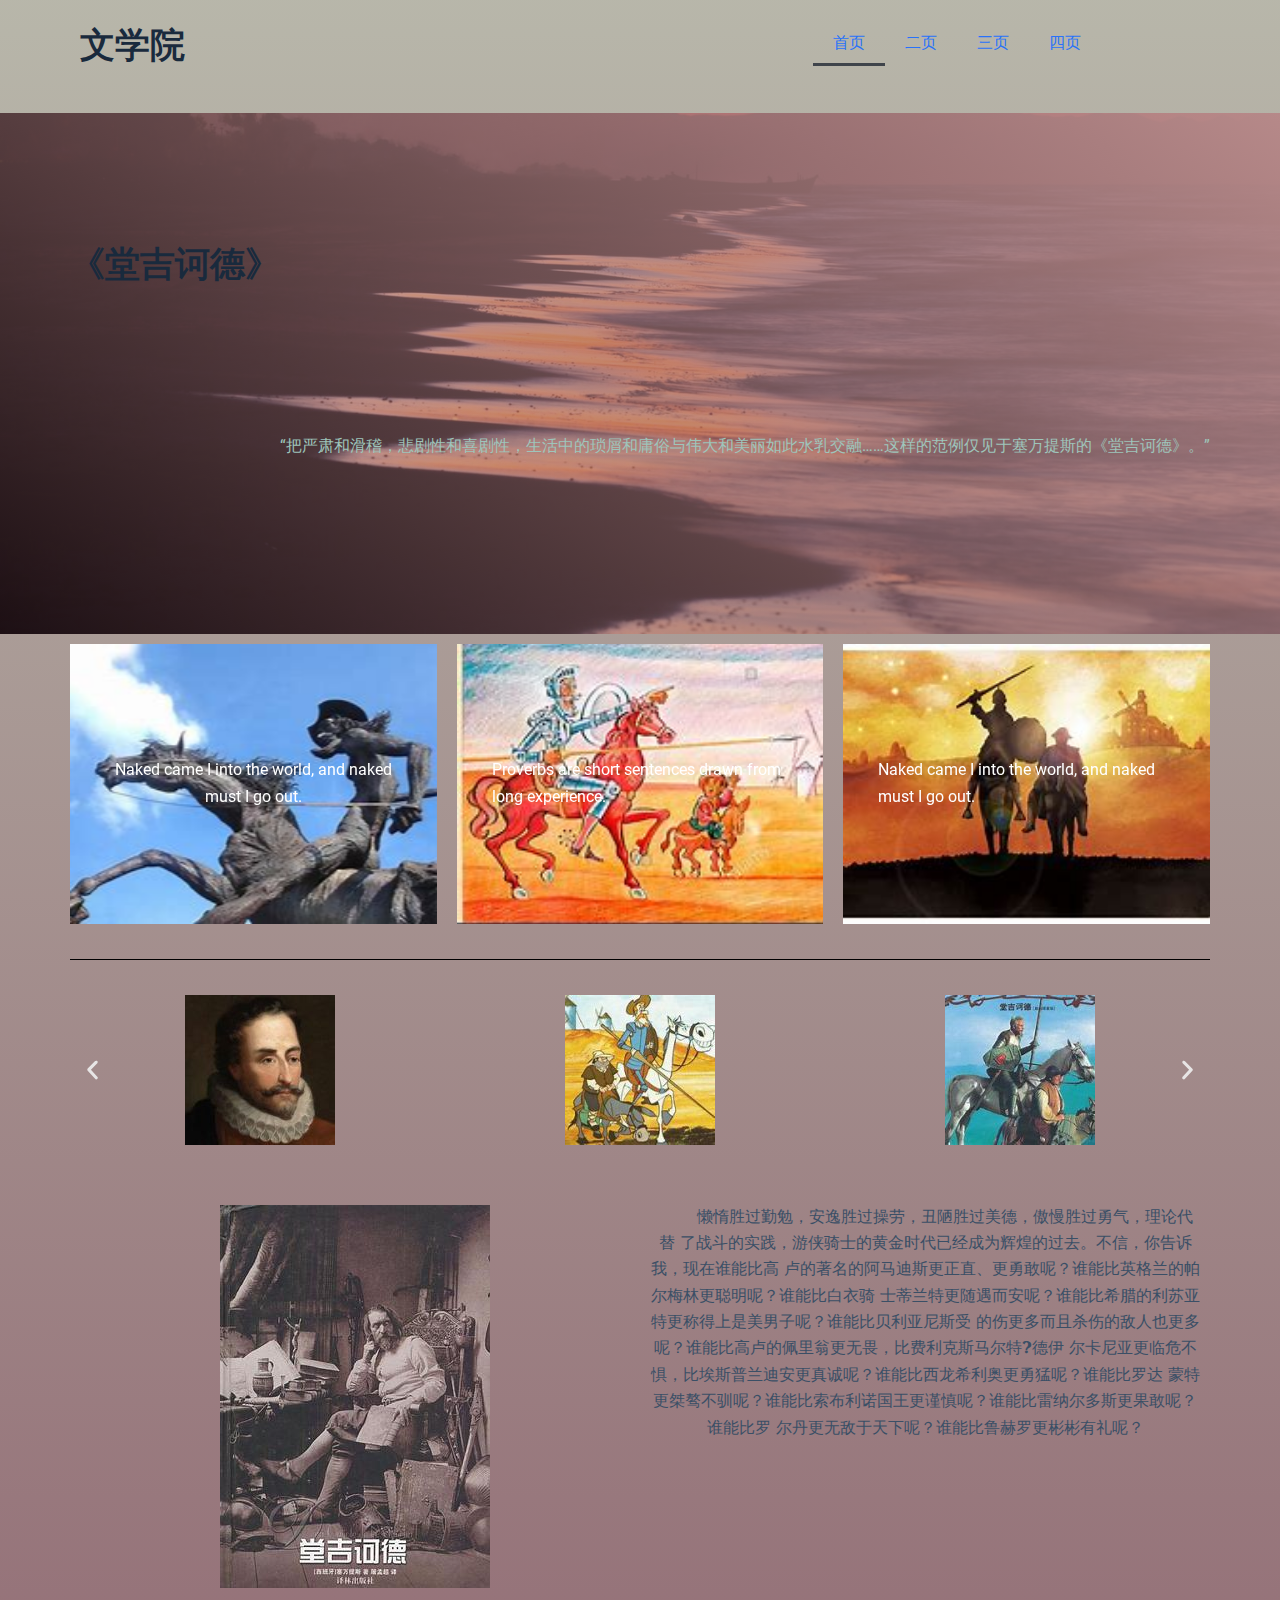
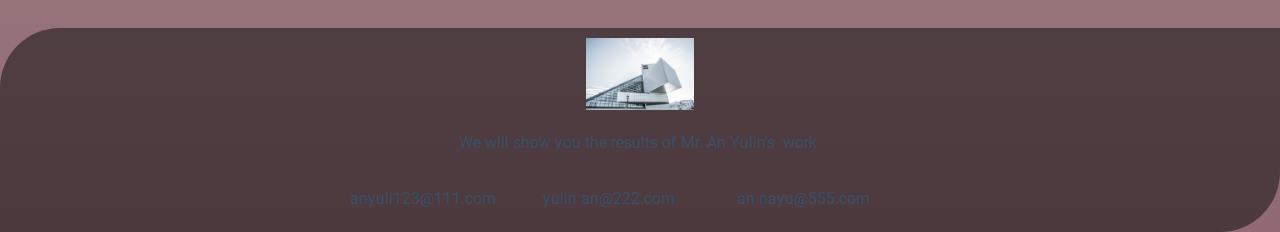
<file: index.html>
<!doctype html>
<html lang="zh-Hans">
<head>
	
	<meta charset="UTF-8">
	<meta name="viewport" content="width=device-width, initial-scale=1, maximum-scale=5, viewport-fit=cover">
	<link rel="profile" href="https://gmpg.org/xfn/11">

	<title>wordpress网站</title>
<meta name='robots' content='noindex, nofollow'>
<link rel="alternate" type="application/rss+xml" title="wordpress网站 &raquo; Feed" href="http://yy77a.github.io/wangye/feed/">
<link rel="alternate" type="application/rss+xml" title="wordpress网站 &raquo; 评论 Feed" href="http://yy77a.github.io/wangye/comments/feed/">
<link rel='stylesheet' id='blocksy-dynamic-global-css' href='static/css/global.css' media='all'>
<link rel='stylesheet' id='wp-block-library-css' href='static/css/style.min.css' media='all'>
<style id='global-styles-inline-css'>
:root{--wp--preset--aspect-ratio--square: 1;--wp--preset--aspect-ratio--4-3: 4/3;--wp--preset--aspect-ratio--3-4: 3/4;--wp--preset--aspect-ratio--3-2: 3/2;--wp--preset--aspect-ratio--2-3: 2/3;--wp--preset--aspect-ratio--16-9: 16/9;--wp--preset--aspect-ratio--9-16: 9/16;--wp--preset--color--black: #000000;--wp--preset--color--cyan-bluish-gray: #abb8c3;--wp--preset--color--white: #ffffff;--wp--preset--color--pale-pink: #f78da7;--wp--preset--color--vivid-red: #cf2e2e;--wp--preset--color--luminous-vivid-orange: #ff6900;--wp--preset--color--luminous-vivid-amber: #fcb900;--wp--preset--color--light-green-cyan: #7bdcb5;--wp--preset--color--vivid-green-cyan: #00d084;--wp--preset--color--pale-cyan-blue: #8ed1fc;--wp--preset--color--vivid-cyan-blue: #0693e3;--wp--preset--color--vivid-purple: #9b51e0;--wp--preset--color--palette-color-1: var(--theme-palette-color-1, #2872fa);--wp--preset--color--palette-color-2: var(--theme-palette-color-2, #1559ed);--wp--preset--color--palette-color-3: var(--theme-palette-color-3, #3A4F66);--wp--preset--color--palette-color-4: var(--theme-palette-color-4, #192a3d);--wp--preset--color--palette-color-5: var(--theme-palette-color-5, #e1e8ed);--wp--preset--color--palette-color-6: var(--theme-palette-color-6, #f2f5f7);--wp--preset--color--palette-color-7: var(--theme-palette-color-7, #FAFBFC);--wp--preset--color--palette-color-8: var(--theme-palette-color-8, #ffffff);--wp--preset--gradient--vivid-cyan-blue-to-vivid-purple: linear-gradient(135deg,rgba(6,147,227,1) 0%,rgb(155,81,224) 100%);--wp--preset--gradient--light-green-cyan-to-vivid-green-cyan: linear-gradient(135deg,rgb(122,220,180) 0%,rgb(0,208,130) 100%);--wp--preset--gradient--luminous-vivid-amber-to-luminous-vivid-orange: linear-gradient(135deg,rgba(252,185,0,1) 0%,rgba(255,105,0,1) 100%);--wp--preset--gradient--luminous-vivid-orange-to-vivid-red: linear-gradient(135deg,rgba(255,105,0,1) 0%,rgb(207,46,46) 100%);--wp--preset--gradient--very-light-gray-to-cyan-bluish-gray: linear-gradient(135deg,rgb(238,238,238) 0%,rgb(169,184,195) 100%);--wp--preset--gradient--cool-to-warm-spectrum: linear-gradient(135deg,rgb(74,234,220) 0%,rgb(151,120,209) 20%,rgb(207,42,186) 40%,rgb(238,44,130) 60%,rgb(251,105,98) 80%,rgb(254,248,76) 100%);--wp--preset--gradient--blush-light-purple: linear-gradient(135deg,rgb(255,206,236) 0%,rgb(152,150,240) 100%);--wp--preset--gradient--blush-bordeaux: linear-gradient(135deg,rgb(254,205,165) 0%,rgb(254,45,45) 50%,rgb(107,0,62) 100%);--wp--preset--gradient--luminous-dusk: linear-gradient(135deg,rgb(255,203,112) 0%,rgb(199,81,192) 50%,rgb(65,88,208) 100%);--wp--preset--gradient--pale-ocean: linear-gradient(135deg,rgb(255,245,203) 0%,rgb(182,227,212) 50%,rgb(51,167,181) 100%);--wp--preset--gradient--electric-grass: linear-gradient(135deg,rgb(202,248,128) 0%,rgb(113,206,126) 100%);--wp--preset--gradient--midnight: linear-gradient(135deg,rgb(2,3,129) 0%,rgb(40,116,252) 100%);--wp--preset--gradient--juicy-peach: linear-gradient(to right, #ffecd2 0%, #fcb69f 100%);--wp--preset--gradient--young-passion: linear-gradient(to right, #ff8177 0%, #ff867a 0%, #ff8c7f 21%, #f99185 52%, #cf556c 78%, #b12a5b 100%);--wp--preset--gradient--true-sunset: linear-gradient(to right, #fa709a 0%, #fee140 100%);--wp--preset--gradient--morpheus-den: linear-gradient(to top, #30cfd0 0%, #330867 100%);--wp--preset--gradient--plum-plate: linear-gradient(135deg, #667eea 0%, #764ba2 100%);--wp--preset--gradient--aqua-splash: linear-gradient(15deg, #13547a 0%, #80d0c7 100%);--wp--preset--gradient--love-kiss: linear-gradient(to top, #ff0844 0%, #ffb199 100%);--wp--preset--gradient--new-retrowave: linear-gradient(to top, #3b41c5 0%, #a981bb 49%, #ffc8a9 100%);--wp--preset--gradient--plum-bath: linear-gradient(to top, #cc208e 0%, #6713d2 100%);--wp--preset--gradient--high-flight: linear-gradient(to right, #0acffe 0%, #495aff 100%);--wp--preset--gradient--teen-party: linear-gradient(-225deg, #FF057C 0%, #8D0B93 50%, #321575 100%);--wp--preset--gradient--fabled-sunset: linear-gradient(-225deg, #231557 0%, #44107A 29%, #FF1361 67%, #FFF800 100%);--wp--preset--gradient--arielle-smile: radial-gradient(circle 248px at center, #16d9e3 0%, #30c7ec 47%, #46aef7 100%);--wp--preset--gradient--itmeo-branding: linear-gradient(180deg, #2af598 0%, #009efd 100%);--wp--preset--gradient--deep-blue: linear-gradient(to right, #6a11cb 0%, #2575fc 100%);--wp--preset--gradient--strong-bliss: linear-gradient(to right, #f78ca0 0%, #f9748f 19%, #fd868c 60%, #fe9a8b 100%);--wp--preset--gradient--sweet-period: linear-gradient(to top, #3f51b1 0%, #5a55ae 13%, #7b5fac 25%, #8f6aae 38%, #a86aa4 50%, #cc6b8e 62%, #f18271 75%, #f3a469 87%, #f7c978 100%);--wp--preset--gradient--purple-division: linear-gradient(to top, #7028e4 0%, #e5b2ca 100%);--wp--preset--gradient--cold-evening: linear-gradient(to top, #0c3483 0%, #a2b6df 100%, #6b8cce 100%, #a2b6df 100%);--wp--preset--gradient--mountain-rock: linear-gradient(to right, #868f96 0%, #596164 100%);--wp--preset--gradient--desert-hump: linear-gradient(to top, #c79081 0%, #dfa579 100%);--wp--preset--gradient--ethernal-constance: linear-gradient(to top, #09203f 0%, #537895 100%);--wp--preset--gradient--happy-memories: linear-gradient(-60deg, #ff5858 0%, #f09819 100%);--wp--preset--gradient--grown-early: linear-gradient(to top, #0ba360 0%, #3cba92 100%);--wp--preset--gradient--morning-salad: linear-gradient(-225deg, #B7F8DB 0%, #50A7C2 100%);--wp--preset--gradient--night-call: linear-gradient(-225deg, #AC32E4 0%, #7918F2 48%, #4801FF 100%);--wp--preset--gradient--mind-crawl: linear-gradient(-225deg, #473B7B 0%, #3584A7 51%, #30D2BE 100%);--wp--preset--gradient--angel-care: linear-gradient(-225deg, #FFE29F 0%, #FFA99F 48%, #FF719A 100%);--wp--preset--gradient--juicy-cake: linear-gradient(to top, #e14fad 0%, #f9d423 100%);--wp--preset--gradient--rich-metal: linear-gradient(to right, #d7d2cc 0%, #304352 100%);--wp--preset--gradient--mole-hall: linear-gradient(-20deg, #616161 0%, #9bc5c3 100%);--wp--preset--gradient--cloudy-knoxville: linear-gradient(120deg, #fdfbfb 0%, #ebedee 100%);--wp--preset--gradient--soft-grass: linear-gradient(to top, #c1dfc4 0%, #deecdd 100%);--wp--preset--gradient--saint-petersburg: linear-gradient(135deg, #f5f7fa 0%, #c3cfe2 100%);--wp--preset--gradient--everlasting-sky: linear-gradient(135deg, #fdfcfb 0%, #e2d1c3 100%);--wp--preset--gradient--kind-steel: linear-gradient(-20deg, #e9defa 0%, #fbfcdb 100%);--wp--preset--gradient--over-sun: linear-gradient(60deg, #abecd6 0%, #fbed96 100%);--wp--preset--gradient--premium-white: linear-gradient(to top, #d5d4d0 0%, #d5d4d0 1%, #eeeeec 31%, #efeeec 75%, #e9e9e7 100%);--wp--preset--gradient--clean-mirror: linear-gradient(45deg, #93a5cf 0%, #e4efe9 100%);--wp--preset--gradient--wild-apple: linear-gradient(to top, #d299c2 0%, #fef9d7 100%);--wp--preset--gradient--snow-again: linear-gradient(to top, #e6e9f0 0%, #eef1f5 100%);--wp--preset--gradient--confident-cloud: linear-gradient(to top, #dad4ec 0%, #dad4ec 1%, #f3e7e9 100%);--wp--preset--gradient--glass-water: linear-gradient(to top, #dfe9f3 0%, white 100%);--wp--preset--gradient--perfect-white: linear-gradient(-225deg, #E3FDF5 0%, #FFE6FA 100%);--wp--preset--font-size--small: 13px;--wp--preset--font-size--medium: 20px;--wp--preset--font-size--large: clamp(22px, 1.375rem + ((1vw - 3.2px) * 0.625), 30px);--wp--preset--font-size--x-large: clamp(30px, 1.875rem + ((1vw - 3.2px) * 1.563), 50px);--wp--preset--font-size--xx-large: clamp(45px, 2.813rem + ((1vw - 3.2px) * 2.734), 80px);--wp--preset--spacing--20: 0.44rem;--wp--preset--spacing--30: 0.67rem;--wp--preset--spacing--40: 1rem;--wp--preset--spacing--50: 1.5rem;--wp--preset--spacing--60: 2.25rem;--wp--preset--spacing--70: 3.38rem;--wp--preset--spacing--80: 5.06rem;--wp--preset--shadow--natural: 6px 6px 9px rgba(0, 0, 0, 0.2);--wp--preset--shadow--deep: 12px 12px 50px rgba(0, 0, 0, 0.4);--wp--preset--shadow--sharp: 6px 6px 0px rgba(0, 0, 0, 0.2);--wp--preset--shadow--outlined: 6px 6px 0px -3px rgba(255, 255, 255, 1), 6px 6px rgba(0, 0, 0, 1);--wp--preset--shadow--crisp: 6px 6px 0px rgba(0, 0, 0, 1);}:root { --wp--style--global--content-size: var(--theme-block-max-width);--wp--style--global--wide-size: var(--theme-block-wide-max-width); }:where(body) { margin: 0; }.wp-site-blocks > .alignleft { float: left; margin-right: 2em; }.wp-site-blocks > .alignright { float: right; margin-left: 2em; }.wp-site-blocks > .aligncenter { justify-content: center; margin-left: auto; margin-right: auto; }:where(.wp-site-blocks) > * { margin-block-start: var(--theme-content-spacing); margin-block-end: 0; }:where(.wp-site-blocks) > :first-child { margin-block-start: 0; }:where(.wp-site-blocks) > :last-child { margin-block-end: 0; }:root { --wp--style--block-gap: var(--theme-content-spacing); }:root :where(.is-layout-flow) > :first-child{margin-block-start: 0;}:root :where(.is-layout-flow) > :last-child{margin-block-end: 0;}:root :where(.is-layout-flow) > *{margin-block-start: var(--theme-content-spacing);margin-block-end: 0;}:root :where(.is-layout-constrained) > :first-child{margin-block-start: 0;}:root :where(.is-layout-constrained) > :last-child{margin-block-end: 0;}:root :where(.is-layout-constrained) > *{margin-block-start: var(--theme-content-spacing);margin-block-end: 0;}:root :where(.is-layout-flex){gap: var(--theme-content-spacing);}:root :where(.is-layout-grid){gap: var(--theme-content-spacing);}.is-layout-flow > .alignleft{float: left;margin-inline-start: 0;margin-inline-end: 2em;}.is-layout-flow > .alignright{float: right;margin-inline-start: 2em;margin-inline-end: 0;}.is-layout-flow > .aligncenter{margin-left: auto !important;margin-right: auto !important;}.is-layout-constrained > .alignleft{float: left;margin-inline-start: 0;margin-inline-end: 2em;}.is-layout-constrained > .alignright{float: right;margin-inline-start: 2em;margin-inline-end: 0;}.is-layout-constrained > .aligncenter{margin-left: auto !important;margin-right: auto !important;}.is-layout-constrained > :where(:not(.alignleft):not(.alignright):not(.alignfull)){max-width: var(--wp--style--global--content-size);margin-left: auto !important;margin-right: auto !important;}.is-layout-constrained > .alignwide{max-width: var(--wp--style--global--wide-size);}body .is-layout-flex{display: flex;}.is-layout-flex{flex-wrap: wrap;align-items: center;}.is-layout-flex > :is(*, div){margin: 0;}body .is-layout-grid{display: grid;}.is-layout-grid > :is(*, div){margin: 0;}body{padding-top: 0px;padding-right: 0px;padding-bottom: 0px;padding-left: 0px;}.has-black-color{color: var(--wp--preset--color--black) !important;}.has-cyan-bluish-gray-color{color: var(--wp--preset--color--cyan-bluish-gray) !important;}.has-white-color{color: var(--wp--preset--color--white) !important;}.has-pale-pink-color{color: var(--wp--preset--color--pale-pink) !important;}.has-vivid-red-color{color: var(--wp--preset--color--vivid-red) !important;}.has-luminous-vivid-orange-color{color: var(--wp--preset--color--luminous-vivid-orange) !important;}.has-luminous-vivid-amber-color{color: var(--wp--preset--color--luminous-vivid-amber) !important;}.has-light-green-cyan-color{color: var(--wp--preset--color--light-green-cyan) !important;}.has-vivid-green-cyan-color{color: var(--wp--preset--color--vivid-green-cyan) !important;}.has-pale-cyan-blue-color{color: var(--wp--preset--color--pale-cyan-blue) !important;}.has-vivid-cyan-blue-color{color: var(--wp--preset--color--vivid-cyan-blue) !important;}.has-vivid-purple-color{color: var(--wp--preset--color--vivid-purple) !important;}.has-palette-color-1-color{color: var(--wp--preset--color--palette-color-1) !important;}.has-palette-color-2-color{color: var(--wp--preset--color--palette-color-2) !important;}.has-palette-color-3-color{color: var(--wp--preset--color--palette-color-3) !important;}.has-palette-color-4-color{color: var(--wp--preset--color--palette-color-4) !important;}.has-palette-color-5-color{color: var(--wp--preset--color--palette-color-5) !important;}.has-palette-color-6-color{color: var(--wp--preset--color--palette-color-6) !important;}.has-palette-color-7-color{color: var(--wp--preset--color--palette-color-7) !important;}.has-palette-color-8-color{color: var(--wp--preset--color--palette-color-8) !important;}.has-black-background-color{background-color: var(--wp--preset--color--black) !important;}.has-cyan-bluish-gray-background-color{background-color: var(--wp--preset--color--cyan-bluish-gray) !important;}.has-white-background-color{background-color: var(--wp--preset--color--white) !important;}.has-pale-pink-background-color{background-color: var(--wp--preset--color--pale-pink) !important;}.has-vivid-red-background-color{background-color: var(--wp--preset--color--vivid-red) !important;}.has-luminous-vivid-orange-background-color{background-color: var(--wp--preset--color--luminous-vivid-orange) !important;}.has-luminous-vivid-amber-background-color{background-color: var(--wp--preset--color--luminous-vivid-amber) !important;}.has-light-green-cyan-background-color{background-color: var(--wp--preset--color--light-green-cyan) !important;}.has-vivid-green-cyan-background-color{background-color: var(--wp--preset--color--vivid-green-cyan) !important;}.has-pale-cyan-blue-background-color{background-color: var(--wp--preset--color--pale-cyan-blue) !important;}.has-vivid-cyan-blue-background-color{background-color: var(--wp--preset--color--vivid-cyan-blue) !important;}.has-vivid-purple-background-color{background-color: var(--wp--preset--color--vivid-purple) !important;}.has-palette-color-1-background-color{background-color: var(--wp--preset--color--palette-color-1) !important;}.has-palette-color-2-background-color{background-color: var(--wp--preset--color--palette-color-2) !important;}.has-palette-color-3-background-color{background-color: var(--wp--preset--color--palette-color-3) !important;}.has-palette-color-4-background-color{background-color: var(--wp--preset--color--palette-color-4) !important;}.has-palette-color-5-background-color{background-color: var(--wp--preset--color--palette-color-5) !important;}.has-palette-color-6-background-color{background-color: var(--wp--preset--color--palette-color-6) !important;}.has-palette-color-7-background-color{background-color: var(--wp--preset--color--palette-color-7) !important;}.has-palette-color-8-background-color{background-color: var(--wp--preset--color--palette-color-8) !important;}.has-black-border-color{border-color: var(--wp--preset--color--black) !important;}.has-cyan-bluish-gray-border-color{border-color: var(--wp--preset--color--cyan-bluish-gray) !important;}.has-white-border-color{border-color: var(--wp--preset--color--white) !important;}.has-pale-pink-border-color{border-color: var(--wp--preset--color--pale-pink) !important;}.has-vivid-red-border-color{border-color: var(--wp--preset--color--vivid-red) !important;}.has-luminous-vivid-orange-border-color{border-color: var(--wp--preset--color--luminous-vivid-orange) !important;}.has-luminous-vivid-amber-border-color{border-color: var(--wp--preset--color--luminous-vivid-amber) !important;}.has-light-green-cyan-border-color{border-color: var(--wp--preset--color--light-green-cyan) !important;}.has-vivid-green-cyan-border-color{border-color: var(--wp--preset--color--vivid-green-cyan) !important;}.has-pale-cyan-blue-border-color{border-color: var(--wp--preset--color--pale-cyan-blue) !important;}.has-vivid-cyan-blue-border-color{border-color: var(--wp--preset--color--vivid-cyan-blue) !important;}.has-vivid-purple-border-color{border-color: var(--wp--preset--color--vivid-purple) !important;}.has-palette-color-1-border-color{border-color: var(--wp--preset--color--palette-color-1) !important;}.has-palette-color-2-border-color{border-color: var(--wp--preset--color--palette-color-2) !important;}.has-palette-color-3-border-color{border-color: var(--wp--preset--color--palette-color-3) !important;}.has-palette-color-4-border-color{border-color: var(--wp--preset--color--palette-color-4) !important;}.has-palette-color-5-border-color{border-color: var(--wp--preset--color--palette-color-5) !important;}.has-palette-color-6-border-color{border-color: var(--wp--preset--color--palette-color-6) !important;}.has-palette-color-7-border-color{border-color: var(--wp--preset--color--palette-color-7) !important;}.has-palette-color-8-border-color{border-color: var(--wp--preset--color--palette-color-8) !important;}.has-vivid-cyan-blue-to-vivid-purple-gradient-background{background: var(--wp--preset--gradient--vivid-cyan-blue-to-vivid-purple) !important;}.has-light-green-cyan-to-vivid-green-cyan-gradient-background{background: var(--wp--preset--gradient--light-green-cyan-to-vivid-green-cyan) !important;}.has-luminous-vivid-amber-to-luminous-vivid-orange-gradient-background{background: var(--wp--preset--gradient--luminous-vivid-amber-to-luminous-vivid-orange) !important;}.has-luminous-vivid-orange-to-vivid-red-gradient-background{background: var(--wp--preset--gradient--luminous-vivid-orange-to-vivid-red) !important;}.has-very-light-gray-to-cyan-bluish-gray-gradient-background{background: var(--wp--preset--gradient--very-light-gray-to-cyan-bluish-gray) !important;}.has-cool-to-warm-spectrum-gradient-background{background: var(--wp--preset--gradient--cool-to-warm-spectrum) !important;}.has-blush-light-purple-gradient-background{background: var(--wp--preset--gradient--blush-light-purple) !important;}.has-blush-bordeaux-gradient-background{background: var(--wp--preset--gradient--blush-bordeaux) !important;}.has-luminous-dusk-gradient-background{background: var(--wp--preset--gradient--luminous-dusk) !important;}.has-pale-ocean-gradient-background{background: var(--wp--preset--gradient--pale-ocean) !important;}.has-electric-grass-gradient-background{background: var(--wp--preset--gradient--electric-grass) !important;}.has-midnight-gradient-background{background: var(--wp--preset--gradient--midnight) !important;}.has-juicy-peach-gradient-background{background: var(--wp--preset--gradient--juicy-peach) !important;}.has-young-passion-gradient-background{background: var(--wp--preset--gradient--young-passion) !important;}.has-true-sunset-gradient-background{background: var(--wp--preset--gradient--true-sunset) !important;}.has-morpheus-den-gradient-background{background: var(--wp--preset--gradient--morpheus-den) !important;}.has-plum-plate-gradient-background{background: var(--wp--preset--gradient--plum-plate) !important;}.has-aqua-splash-gradient-background{background: var(--wp--preset--gradient--aqua-splash) !important;}.has-love-kiss-gradient-background{background: var(--wp--preset--gradient--love-kiss) !important;}.has-new-retrowave-gradient-background{background: var(--wp--preset--gradient--new-retrowave) !important;}.has-plum-bath-gradient-background{background: var(--wp--preset--gradient--plum-bath) !important;}.has-high-flight-gradient-background{background: var(--wp--preset--gradient--high-flight) !important;}.has-teen-party-gradient-background{background: var(--wp--preset--gradient--teen-party) !important;}.has-fabled-sunset-gradient-background{background: var(--wp--preset--gradient--fabled-sunset) !important;}.has-arielle-smile-gradient-background{background: var(--wp--preset--gradient--arielle-smile) !important;}.has-itmeo-branding-gradient-background{background: var(--wp--preset--gradient--itmeo-branding) !important;}.has-deep-blue-gradient-background{background: var(--wp--preset--gradient--deep-blue) !important;}.has-strong-bliss-gradient-background{background: var(--wp--preset--gradient--strong-bliss) !important;}.has-sweet-period-gradient-background{background: var(--wp--preset--gradient--sweet-period) !important;}.has-purple-division-gradient-background{background: var(--wp--preset--gradient--purple-division) !important;}.has-cold-evening-gradient-background{background: var(--wp--preset--gradient--cold-evening) !important;}.has-mountain-rock-gradient-background{background: var(--wp--preset--gradient--mountain-rock) !important;}.has-desert-hump-gradient-background{background: var(--wp--preset--gradient--desert-hump) !important;}.has-ethernal-constance-gradient-background{background: var(--wp--preset--gradient--ethernal-constance) !important;}.has-happy-memories-gradient-background{background: var(--wp--preset--gradient--happy-memories) !important;}.has-grown-early-gradient-background{background: var(--wp--preset--gradient--grown-early) !important;}.has-morning-salad-gradient-background{background: var(--wp--preset--gradient--morning-salad) !important;}.has-night-call-gradient-background{background: var(--wp--preset--gradient--night-call) !important;}.has-mind-crawl-gradient-background{background: var(--wp--preset--gradient--mind-crawl) !important;}.has-angel-care-gradient-background{background: var(--wp--preset--gradient--angel-care) !important;}.has-juicy-cake-gradient-background{background: var(--wp--preset--gradient--juicy-cake) !important;}.has-rich-metal-gradient-background{background: var(--wp--preset--gradient--rich-metal) !important;}.has-mole-hall-gradient-background{background: var(--wp--preset--gradient--mole-hall) !important;}.has-cloudy-knoxville-gradient-background{background: var(--wp--preset--gradient--cloudy-knoxville) !important;}.has-soft-grass-gradient-background{background: var(--wp--preset--gradient--soft-grass) !important;}.has-saint-petersburg-gradient-background{background: var(--wp--preset--gradient--saint-petersburg) !important;}.has-everlasting-sky-gradient-background{background: var(--wp--preset--gradient--everlasting-sky) !important;}.has-kind-steel-gradient-background{background: var(--wp--preset--gradient--kind-steel) !important;}.has-over-sun-gradient-background{background: var(--wp--preset--gradient--over-sun) !important;}.has-premium-white-gradient-background{background: var(--wp--preset--gradient--premium-white) !important;}.has-clean-mirror-gradient-background{background: var(--wp--preset--gradient--clean-mirror) !important;}.has-wild-apple-gradient-background{background: var(--wp--preset--gradient--wild-apple) !important;}.has-snow-again-gradient-background{background: var(--wp--preset--gradient--snow-again) !important;}.has-confident-cloud-gradient-background{background: var(--wp--preset--gradient--confident-cloud) !important;}.has-glass-water-gradient-background{background: var(--wp--preset--gradient--glass-water) !important;}.has-perfect-white-gradient-background{background: var(--wp--preset--gradient--perfect-white) !important;}.has-small-font-size{font-size: var(--wp--preset--font-size--small) !important;}.has-medium-font-size{font-size: var(--wp--preset--font-size--medium) !important;}.has-large-font-size{font-size: var(--wp--preset--font-size--large) !important;}.has-x-large-font-size{font-size: var(--wp--preset--font-size--x-large) !important;}.has-xx-large-font-size{font-size: var(--wp--preset--font-size--xx-large) !important;}
:root :where(.wp-block-pullquote){font-size: clamp(0.984em, 0.984rem + ((1vw - 0.2em) * 0.645), 1.5em);line-height: 1.6;}
</style>
<link rel='stylesheet' id='elementor-frontend-css' href='static/css/frontend.min-3.24.7.css' media='all'>
<link rel='stylesheet' id='widget-text-editor-css' href='static/css/widget-text-editor.min.css' media='all'>
<link rel='stylesheet' id='widget-nav-menu-css' href='static/css/widget-nav-menu.min.css' media='all'>
<link rel='stylesheet' id='widget-image-css' href='static/css/widget-image.min.css' media='all'>
<link rel='stylesheet' id='swiper-css' href='static/css/swiper.min.css' media='all'>
<link rel='stylesheet' id='e-swiper-css' href='static/css/e-swiper.min.css' media='all'>
<link rel='stylesheet' id='elementor-post-17-css' href='static/css/post-17.css' media='all'>
<link rel='stylesheet' id='elementor-pro-css' href='static/css/frontend.min-3.24.4.css' media='all'>
<link rel='stylesheet' id='widget-heading-css' href='static/css/widget-heading.min.css' media='all'>
<link rel='stylesheet' id='widget-call-to-action-css' href='static/css/widget-call-to-action.min.css' media='all'>
<link rel='stylesheet' id='widget-divider-css' href='static/css/widget-divider.min.css' media='all'>
<link rel='stylesheet' id='widget-image-carousel-css' href='static/css/widget-image-carousel.min.css' media='all'>
<link rel='stylesheet' id='elementor-post-109-css' href='static/css/post-109.css' media='all'>
<link rel='stylesheet' id='elementor-post-132-css' href='static/css/post-132.css' media='all'>
<link rel='stylesheet' id='elementor-post-86-css' href='static/css/post-86.css' media='all'>
<link rel='stylesheet' id='ct-main-styles-css' href='static/css/main.min.css' media='all'>
<link rel='stylesheet' id='ct-page-title-styles-css' href='static/css/page-title.min.css' media='all'>
<link rel='stylesheet' id='ct-elementor-styles-css' href='static/css/elementor-frontend.min.css' media='all'>
<link rel='stylesheet' id='google-fonts-1-css' href='static/css/[base64].css.css' media='all'>
<link rel="preconnect" href="https://fonts.gstatic.com/" crossorigin><script src="static/js/jquery.min.js" id="jquery-core-js"></script>
<script src="static/js/jquery-migrate.min.js" id="jquery-migrate-js"></script>
<link rel="https://api.w.org/" href="http://yy77a.github.io/wangye/wp-json/"><link rel="alternate" title="JSON" type="application/json" href="http://yy77a.github.io/wangye/wp-json/wp/v2/pages/109"><link rel="EditURI" type="application/rsd+xml" title="RSD" href="http://yy77a.github.io/wangye/xmlrpc.php?rsd">
<meta name="generator" content="WordPress 6.6.2">
<link rel="canonical" href="http://yy77a.github.io/wangye/">
<link rel='shortlink' href='http://yy77a.github.io/wangye/'>
<link rel="alternate" title="oEmbed (JSON)" type="application/json+oembed" href="http://yy77a.github.io/wangye/wp-json/oembed/1.0/embed?url=http%3A%2F%2Fyy77a.github.io/wangye%2F">
<link rel="alternate" title="oEmbed (XML)" type="text/xml+oembed" href="http://yy77a.github.io/wangye/wp-json/oembed/1.0/embed?url=http%3A%2F%2Fyy77a.github.io/wangye%2F&#038;format=xml">
<noscript><link rel='stylesheet' href='static/css/no-scripts.min.css' type='text/css'></noscript>
<meta name="generator" content="Elementor 3.24.7; features: e_font_icon_svg, additional_custom_breakpoints, e_optimized_control_loading, e_element_cache; settings: css_print_method-external, google_font-enabled, font_display-swap">
			<style>
				.e-con.e-parent:nth-of-type(n+4):not(.e-lazyloaded):not(.e-no-lazyload),
				.e-con.e-parent:nth-of-type(n+4):not(.e-lazyloaded):not(.e-no-lazyload) * {
					background-image: none !important;
				}
				@media screen and (max-height: 1024px) {
					.e-con.e-parent:nth-of-type(n+3):not(.e-lazyloaded):not(.e-no-lazyload),
					.e-con.e-parent:nth-of-type(n+3):not(.e-lazyloaded):not(.e-no-lazyload) * {
						background-image: none !important;
					}
				}
				@media screen and (max-height: 640px) {
					.e-con.e-parent:nth-of-type(n+2):not(.e-lazyloaded):not(.e-no-lazyload),
					.e-con.e-parent:nth-of-type(n+2):not(.e-lazyloaded):not(.e-no-lazyload) * {
						background-image: none !important;
					}
				}
			</style>
				</head>


<body class="home page-template page-template-elementor_header_footer page page-id-109 wp-custom-logo wp-embed-responsive elementor-default elementor-template-full-width elementor-kit-17 elementor-page elementor-page-109" data-link="type-2" data-prefix="single_page" data-footer="type-1" itemscope="itemscope" itemtype="https://schema.org/WebPage">

<a class="skip-link show-on-focus" href="#main">
	跳过内容</a>


<div id="main-container">
			<div data-elementor-type="header" data-elementor-id="132" class="elementor elementor-132 elementor-location-header" data-elementor-post-type="elementor_library">
			<div class="elementor-element elementor-element-0536925 e-flex e-con-boxed e-con e-parent" data-id="0536925" data-element_type="container">
					<div class="e-con-inner">
		<div class="elementor-element elementor-element-7b298ad e-con-full e-flex e-con e-child" data-id="7b298ad" data-element_type="container">
				<div class="elementor-element elementor-element-64375f7 elementor-widget__width-initial elementor-widget elementor-widget-text-editor" data-id="64375f7" data-element_type="widget" data-widget_type="text-editor.default">
				<div class="elementor-widget-container">
							<h2><strong>文学院</strong></h2>						</div>
				</div>
				</div>
		<div class="elementor-element elementor-element-7e41140 e-con-full e-flex e-con e-child" data-id="7e41140" data-element_type="container">
				<div class="elementor-element elementor-element-bb8ea39 elementor-nav-menu--dropdown-tablet elementor-nav-menu__text-align-aside elementor-nav-menu--toggle elementor-nav-menu--burger elementor-widget elementor-widget-nav-menu" data-id="bb8ea39" data-element_type="widget" data-settings="{&quot;layout&quot;:&quot;horizontal&quot;,&quot;submenu_icon&quot;:{&quot;value&quot;:&quot;&lt;svg class=\&quot;e-font-icon-svg e-fas-caret-down\&quot; viewBox=\&quot;0 0 320 512\&quot; xmlns=\&quot;http:\/\/www.w3.org\/2000\/svg\&quot;&gt;&lt;path d=\&quot;M31.3 192h257.3c17.8 0 26.7 21.5 14.1 34.1L174.1 354.8c-7.8 7.8-20.5 7.8-28.3 0L17.2 226.1C4.6 213.5 13.5 192 31.3 192z\&quot;&gt;&lt;\/path&gt;&lt;\/svg&gt;&quot;,&quot;library&quot;:&quot;fa-solid&quot;},&quot;toggle&quot;:&quot;burger&quot;}" data-widget_type="nav-menu.default">
				<div class="elementor-widget-container">
						<nav aria-label="Menu" class="elementor-nav-menu--main elementor-nav-menu__container elementor-nav-menu--layout-horizontal e--pointer-underline e--animation-fade">
				<ul id="menu-1-bb8ea39" class="elementor-nav-menu"><li class="menu-item menu-item-type-post_type menu-item-object-page menu-item-home current-menu-item page_item page-item-109 current_page_item menu-item-149"><a href="" aria-current="page" class="elementor-item elementor-item-active">首页</a></li>
<li class="menu-item menu-item-type-post_type menu-item-object-page menu-item-130"><a href="二页.html" class="elementor-item">二页</a></li>
<li class="menu-item menu-item-type-post_type menu-item-object-page menu-item-129"><a href="三页.html" class="elementor-item">三页</a></li>
<li class="menu-item menu-item-type-post_type menu-item-object-page menu-item-295"><a href="四页.html" class="elementor-item">四页</a></li>
</ul>			</nav>
					<div class="elementor-menu-toggle" role="button" tabindex="0" aria-label="Menu Toggle" aria-expanded="false">
			<svg aria-hidden="true" role="presentation" class="elementor-menu-toggle__icon--open e-font-icon-svg e-eicon-menu-bar" viewbox="0 0 1000 1000" xmlns="http://www.w3.org/2000/svg"><path d="M104 333H896C929 333 958 304 958 271S929 208 896 208H104C71 208 42 237 42 271S71 333 104 333ZM104 583H896C929 583 958 554 958 521S929 458 896 458H104C71 458 42 487 42 521S71 583 104 583ZM104 833H896C929 833 958 804 958 771S929 708 896 708H104C71 708 42 737 42 771S71 833 104 833Z"></path></svg><svg aria-hidden="true" role="presentation" class="elementor-menu-toggle__icon--close e-font-icon-svg e-eicon-close" viewbox="0 0 1000 1000" xmlns="http://www.w3.org/2000/svg"><path d="M742 167L500 408 258 167C246 154 233 150 217 150 196 150 179 158 167 167 154 179 150 196 150 212 150 229 154 242 171 254L408 500 167 742C138 771 138 800 167 829 196 858 225 858 254 829L496 587 738 829C750 842 767 846 783 846 800 846 817 842 829 829 842 817 846 804 846 783 846 767 842 750 829 737L588 500 833 258C863 229 863 200 833 171 804 137 775 137 742 167Z"></path></svg>			<span class="elementor-screen-only">Menu</span>
		</div>
					<nav class="elementor-nav-menu--dropdown elementor-nav-menu__container" aria-hidden="true">
				<ul id="menu-2-bb8ea39" class="elementor-nav-menu"><li class="menu-item menu-item-type-post_type menu-item-object-page menu-item-home current-menu-item page_item page-item-109 current_page_item menu-item-149"><a href="" aria-current="page" class="elementor-item elementor-item-active" tabindex="-1">首页</a></li>
<li class="menu-item menu-item-type-post_type menu-item-object-page menu-item-130"><a href="二页.html" class="elementor-item" tabindex="-1">二页</a></li>
<li class="menu-item menu-item-type-post_type menu-item-object-page menu-item-129"><a href="三页.html" class="elementor-item" tabindex="-1">三页</a></li>
<li class="menu-item menu-item-type-post_type menu-item-object-page menu-item-295"><a href="四页.html" class="elementor-item" tabindex="-1">四页</a></li>
</ul>			</nav>
				</div>
				</div>
				</div>
					</div>
				</div>
		<div class="elementor-element elementor-element-831c58b e-flex e-con-boxed e-con e-parent" data-id="831c58b" data-element_type="container">
					<div class="e-con-inner">
					</div>
				</div>
				</div>
		
	<main id="main" class="site-main hfeed">

				<div data-elementor-type="wp-page" data-elementor-id="109" class="elementor elementor-109" data-elementor-post-type="page">
				<div class="elementor-element elementor-element-64cd72f e-flex e-con-boxed e-con e-parent" data-id="64cd72f" data-element_type="container" data-settings="{&quot;background_background&quot;:&quot;classic&quot;}">
					<div class="e-con-inner">
				<div class="elementor-element elementor-element-28f7d6c elementor-widget elementor-widget-heading" data-id="28f7d6c" data-element_type="widget" data-widget_type="heading.default">
				<div class="elementor-widget-container">
			<h2 class="elementor-heading-title elementor-size-default">《堂吉诃德》</h2>		</div>
				</div>
				<div class="elementor-element elementor-element-dca554a elementor-widget__width-initial elementor-widget elementor-widget-heading" data-id="dca554a" data-element_type="widget" data-widget_type="heading.default">
				<div class="elementor-widget-container">
			<div class="elementor-heading-title elementor-size-default">“把严肃和滑稽，悲剧性和喜剧性，生活中的琐屑和庸俗与伟大和美丽如此水乳交融……这样的范例仅见于塞万提斯的《堂吉诃德》。”</div>		</div>
				</div>
					</div>
				</div>
		<div class="elementor-element elementor-element-0ad6df4 e-grid e-con-boxed e-con e-parent" data-id="0ad6df4" data-element_type="container">
					<div class="e-con-inner">
				<div class="elementor-element elementor-element-697d27d elementor-cta--skin-cover elementor-animated-content elementor-bg-transform elementor-bg-transform-zoom-in elementor-widget elementor-widget-call-to-action" data-id="697d27d" data-element_type="widget" data-widget_type="call-to-action.default">
				<div class="elementor-widget-container">
					<div class="elementor-cta">
					<div class="elementor-cta__bg-wrapper">
				<div class="elementor-cta__bg elementor-bg" style="background-image: url(static/image/OIP-C-4.jpg);" role="img" aria-label="OIP-C (4)"></div>
				<div class="elementor-cta__bg-overlay"></div>
			</div>
							<div class="elementor-cta__content">
				
				
									<div class="elementor-cta__description elementor-cta__content-item elementor-content-item elementor-animated-item--grow">
						Naked came I into the world, and naked must I go out.					</div>
				
							</div>
						</div>
				</div>
				</div>
				<div class="elementor-element elementor-element-5c2f3f0 elementor-cta--skin-cover elementor-animated-content elementor-bg-transform elementor-bg-transform-zoom-in elementor-widget elementor-widget-call-to-action" data-id="5c2f3f0" data-element_type="widget" data-widget_type="call-to-action.default">
				<div class="elementor-widget-container">
					<div class="elementor-cta">
					<div class="elementor-cta__bg-wrapper">
				<div class="elementor-cta__bg elementor-bg" style="background-image: url(static/image/下载.jpg);" role="img" aria-label="下载"></div>
				<div class="elementor-cta__bg-overlay"></div>
			</div>
							<div class="elementor-cta__content">
				
				
									<div class="elementor-cta__description elementor-cta__content-item elementor-content-item elementor-animated-item--grow">
						Proverbs are short sentences drawn from long experience.					</div>
				
							</div>
						</div>
				</div>
				</div>
				<div class="elementor-element elementor-element-fa71d2a elementor-cta--skin-cover elementor-animated-content elementor-bg-transform elementor-bg-transform-zoom-in elementor-widget elementor-widget-call-to-action" data-id="fa71d2a" data-element_type="widget" data-widget_type="call-to-action.default">
				<div class="elementor-widget-container">
					<div class="elementor-cta">
					<div class="elementor-cta__bg-wrapper">
				<div class="elementor-cta__bg elementor-bg" style="background-image: url(static/image/OIP-C-2.jpg);" role="img" aria-label="OIP-C (2)"></div>
				<div class="elementor-cta__bg-overlay"></div>
			</div>
							<div class="elementor-cta__content">
				
				
									<div class="elementor-cta__description elementor-cta__content-item elementor-content-item elementor-animated-item--grow">
						Naked came I into the world, and naked must I go out.					</div>
				
							</div>
						</div>
				</div>
				</div>
					</div>
				</div>
		<div class="elementor-element elementor-element-81aa1ed e-flex e-con-boxed e-con e-parent" data-id="81aa1ed" data-element_type="container">
					<div class="e-con-inner">
				<div class="elementor-element elementor-element-97a5535 elementor-widget-divider--view-line elementor-widget elementor-widget-divider" data-id="97a5535" data-element_type="widget" data-widget_type="divider.default">
				<div class="elementor-widget-container">
					<div class="elementor-divider">
			<span class="elementor-divider-separator">
						</span>
		</div>
				</div>
				</div>
					</div>
				</div>
		<div class="elementor-element elementor-element-25e2d66 e-flex e-con-boxed e-con e-parent" data-id="25e2d66" data-element_type="container">
					<div class="e-con-inner">
				<div class="elementor-element elementor-element-a67c130 elementor-arrows-position-inside elementor-pagination-position-outside elementor-widget elementor-widget-image-carousel" data-id="a67c130" data-element_type="widget" data-settings="{&quot;navigation&quot;:&quot;both&quot;,&quot;autoplay&quot;:&quot;yes&quot;,&quot;pause_on_hover&quot;:&quot;yes&quot;,&quot;pause_on_interaction&quot;:&quot;yes&quot;,&quot;autoplay_speed&quot;:5000,&quot;infinite&quot;:&quot;yes&quot;,&quot;speed&quot;:500}" data-widget_type="image-carousel.default">
				<div class="elementor-widget-container">
					<div class="elementor-image-carousel-wrapper swiper" dir="ltr">
			<div class="elementor-image-carousel swiper-wrapper" aria-live="off">
								<div class="swiper-slide" role="group" aria-roledescription="slide" aria-label="1 / 6"><figure class="swiper-slide-inner"><img decoding="async" class="swiper-slide-image" src="static/picture/OIP-C-7-150x150.jpg" alt="OIP-C (7)"></figure></div><div class="swiper-slide" role="group" aria-roledescription="slide" aria-label="2 / 6"><figure class="swiper-slide-inner"><img decoding="async" class="swiper-slide-image" src="static/picture/OIP-C-6-150x150.jpg" alt="OIP-C (6)"></figure></div><div class="swiper-slide" role="group" aria-roledescription="slide" aria-label="3 / 6"><figure class="swiper-slide-inner"><img decoding="async" class="swiper-slide-image" src="static/picture/OIP-C-5-150x150.jpg" alt="OIP-C (5)"></figure></div><div class="swiper-slide" role="group" aria-roledescription="slide" aria-label="4 / 6"><figure class="swiper-slide-inner"><img decoding="async" class="swiper-slide-image" src="static/picture/OIP-C-8-150x150.jpg" alt="OIP-C (8)"></figure></div><div class="swiper-slide" role="group" aria-roledescription="slide" aria-label="5 / 6"><figure class="swiper-slide-inner"><img decoding="async" class="swiper-slide-image" src="static/picture/下载-2-150x150.jpg" alt="下载 (2)"></figure></div><div class="swiper-slide" role="group" aria-roledescription="slide" aria-label="6 / 6"><figure class="swiper-slide-inner"><img decoding="async" class="swiper-slide-image" src="static/picture/下载-1-150x150.jpg" alt="下载 (1)"></figure></div>			</div>
												<div class="elementor-swiper-button elementor-swiper-button-prev" role="button" tabindex="0">
						<svg aria-hidden="true" class="e-font-icon-svg e-eicon-chevron-left" viewbox="0 0 1000 1000" xmlns="http://www.w3.org/2000/svg"><path d="M646 125C629 125 613 133 604 142L308 442C296 454 292 471 292 487 292 504 296 521 308 533L604 854C617 867 629 875 646 875 663 875 679 871 692 858 704 846 713 829 713 812 713 796 708 779 692 767L438 487 692 225C700 217 708 204 708 187 708 171 704 154 692 142 675 129 663 125 646 125Z"></path></svg>					</div>
					<div class="elementor-swiper-button elementor-swiper-button-next" role="button" tabindex="0">
						<svg aria-hidden="true" class="e-font-icon-svg e-eicon-chevron-right" viewbox="0 0 1000 1000" xmlns="http://www.w3.org/2000/svg"><path d="M696 533C708 521 713 504 713 487 713 471 708 454 696 446L400 146C388 133 375 125 354 125 338 125 325 129 313 142 300 154 292 171 292 187 292 204 296 221 308 233L563 492 304 771C292 783 288 800 288 817 288 833 296 850 308 863 321 871 338 875 354 875 371 875 388 867 400 854L696 533Z"></path></svg>					</div>
				
									<div class="swiper-pagination"></div>
									</div>
				</div>
				</div>
					</div>
				</div>
		<div class="elementor-element elementor-element-eda26a0 e-flex e-con-boxed e-con e-parent" data-id="eda26a0" data-element_type="container">
					<div class="e-con-inner">
		<div class="elementor-element elementor-element-f932b53 e-con-full e-flex e-con e-child" data-id="f932b53" data-element_type="container">
				<div class="elementor-element elementor-element-eb8ae3b elementor-widget elementor-widget-image" data-id="eb8ae3b" data-element_type="widget" data-widget_type="image.default">
				<div class="elementor-widget-container">
													<img fetchpriority="high" decoding="async" width="270" height="383" src="static/picture/s1082449.jpg" class="attachment-large size-large wp-image-227" alt="" srcset="static/picture/s1082449.jpg 270w, static/picture/s1082449.jpg 211w" sizes="(max-width: 270px) 100vw, 270px">													</div>
				</div>
				</div>
		<div class="elementor-element elementor-element-02a1122 e-con-full e-flex e-con e-child" data-id="02a1122" data-element_type="container">
				<div class="elementor-element elementor-element-902f41a elementor-widget elementor-widget-text-editor" data-id="902f41a" data-element_type="widget" data-widget_type="text-editor.default">
				<div class="elementor-widget-container">
							<p>        懒惰胜过勤勉，安逸胜过操劳，丑陋胜过美德，傲慢胜过勇气，理论代替 了战斗的实践，游侠骑士的黄金时代已经成为辉煌的过去。不信，你告诉我，现在谁能比高 卢的著名的阿马迪斯更正直、更勇敢呢？谁能比英格兰的帕尔梅林更聪明呢？谁能比白衣骑 士蒂兰特更随遇而安呢？谁能比希腊的利苏亚特更称得上是美男子呢？谁能比贝利亚尼斯受 的伤更多而且杀伤的敌人也更多呢？谁能比高卢的佩里翁更无畏，比费利克斯马尔特?德伊 尔卡尼亚更临危不惧，比埃斯普兰迪安更真诚呢？谁能比西龙希利奥更勇猛呢？谁能比罗达 蒙特更桀骜不驯呢？谁能比索布利诺国王更谨慎呢？谁能比雷纳尔多斯更果敢呢？谁能比罗 尔丹更无敌于天下呢？谁能比鲁赫罗更彬彬有礼呢？</p>						</div>
				</div>
				</div>
					</div>
				</div>
		<div class="elementor-element elementor-element-bd98931 e-flex e-con-boxed e-con e-parent" data-id="bd98931" data-element_type="container">
					<div class="e-con-inner">
					</div>
				</div>
				</div>
			</main>

			<div data-elementor-type="footer" data-elementor-id="86" class="elementor elementor-86 elementor-location-footer" data-elementor-post-type="elementor_library">
			<div class="elementor-element elementor-element-5c08eac e-flex e-con-boxed e-con e-parent" data-id="5c08eac" data-element_type="container">
					<div class="e-con-inner">
				<div class="elementor-element elementor-element-41c0424 elementor-widget elementor-widget-image" data-id="41c0424" data-element_type="widget" data-widget_type="image.default">
				<div class="elementor-widget-container">
													<img width="1024" height="683" src="static/picture/QdAAasrZhdk-1024x683.jpg" class="attachment-large size-large wp-image-38" alt="" srcset="static/picture/QdAAasrZhdk-1024x683.jpg 1024w, static/picture/QdAAasrZhdk-1024x683.jpg 300w, static/picture/QdAAasrZhdk-1024x683.jpg 768w, static/picture/QdAAasrZhdk-1024x683.jpg 1440w" sizes="(max-width: 1024px) 100vw, 1024px">													</div>
				</div>
				<div class="elementor-element elementor-element-21c1d18 elementor-widget elementor-widget-text-editor" data-id="21c1d18" data-element_type="widget" data-widget_type="text-editor.default">
				<div class="elementor-widget-container">
							<p>We will show you the results of Mr. An Yulin&#8217;s  work </p>						</div>
				</div>
		<div class="elementor-element elementor-element-b38a92d e-grid e-con-full e-con e-child" data-id="b38a92d" data-element_type="container">
				<div class="elementor-element elementor-element-54f279f elementor-widget elementor-widget-text-editor" data-id="54f279f" data-element_type="widget" data-widget_type="text-editor.default">
				<div class="elementor-widget-container">
							<p>anyuli123@111.com</p>						</div>
				</div>
				<div class="elementor-element elementor-element-74047a9 elementor-widget elementor-widget-text-editor" data-id="74047a9" data-element_type="widget" data-widget_type="text-editor.default">
				<div class="elementor-widget-container">
							<p>yulin an@222.com</p>						</div>
				</div>
				<div class="elementor-element elementor-element-a4f53ff elementor-widget elementor-widget-text-editor" data-id="a4f53ff" data-element_type="widget" data-widget_type="text-editor.default">
				<div class="elementor-widget-container">
							<p>an nayu@555.com</p>						</div>
				</div>
				</div>
					</div>
				</div>
				</div>
		</div>

			<script type='text/javascript'>
				const lazyloadRunObserver = () => {
					const lazyloadBackgrounds = document.querySelectorAll( `.e-con.e-parent:not(.e-lazyloaded)` );
					const lazyloadBackgroundObserver = new IntersectionObserver( ( entries ) => {
						entries.forEach( ( entry ) => {
							if ( entry.isIntersecting ) {
								let lazyloadBackground = entry.target;
								if( lazyloadBackground ) {
									lazyloadBackground.classList.add( 'e-lazyloaded' );
								}
								lazyloadBackgroundObserver.unobserve( entry.target );
							}
						});
					}, { rootMargin: '200px 0px 200px 0px' } );
					lazyloadBackgrounds.forEach( ( lazyloadBackground ) => {
						lazyloadBackgroundObserver.observe( lazyloadBackground );
					} );
				};
				const events = [
					'DOMContentLoaded',
					'elementor/lazyload/observe',
				];
				events.forEach( ( event ) => {
					document.addEventListener( event, lazyloadRunObserver );
				} );
			</script>
			<script src="static/js/jquery.smartmenus.min.js" id="smartmenus-js"></script>
<script id="ct-scripts-js-extra">
var ct_localizations = {"ajax_url":"http:\/\/yy77a.github.io/wangye\/wp-admin\/admin-ajax.php","public_url":"http:\/\/yy77a.github.io/wangye\/wp-content\/themes\/blocksy\/static\/bundle\/","rest_url":"http:\/\/yy77a.github.io/wangye\/wp-json\/","search_url":"http:\/\/yy77a.github.io/wangye\/search\/QUERY_STRING\/","show_more_text":"\u663e\u793a\u66f4\u591a","more_text":"\u66f4\u591a","search_live_results":"\u641c\u7d22\u7ed3\u679c","search_live_no_results":"\u65e0\u7ed3\u679c","search_live_no_result":"\u65e0\u7ed3\u679c","search_live_one_result":"\u627e\u5230 %s \u4e2a\u7ed3\u679c\uff0c\u8bf7\u6309 Tab \u952e\u9009\u62e9\u3002","search_live_many_results":"\u627e\u5230 %s \u4e2a\u7ed3\u679c\uff0c\u8bf7\u6309 Tab \u952e\u9009\u62e9\u3002","clipboard_copied":"Copied!","clipboard_failed":"Failed to Copy","expand_submenu":"\u5c55\u5f00\u4e0b\u62c9\u83dc\u5355","collapse_submenu":"\u6298\u53e0\u4e0b\u62c9\u83dc\u5355","dynamic_js_chunks":[{"id":"blocksy_sticky_header","selector":"header [data-sticky]","url":"http:\/\/yy77a.github.io/wangye\/wp-content\/plugins\/blocksy-companion\/static\/bundle\/sticky.js?ver=2.0.73"}],"dynamic_styles":{"lazy_load":"http:\/\/yy77a.github.io/wangye\/wp-content\/themes\/blocksy\/static\/bundle\/non-critical-styles.min.css?ver=2.0.73","search_lazy":"http:\/\/yy77a.github.io/wangye\/wp-content\/themes\/blocksy\/static\/bundle\/non-critical-search-styles.min.css?ver=2.0.73","back_to_top":"http:\/\/yy77a.github.io/wangye\/wp-content\/themes\/blocksy\/static\/bundle\/back-to-top.min.css?ver=2.0.73"},"dynamic_styles_selectors":[{"selector":".ct-header-cart, #woo-cart-panel","url":"http:\/\/yy77a.github.io/wangye\/wp-content\/themes\/blocksy\/static\/bundle\/cart-header-element-lazy.min.css?ver=2.0.73"},{"selector":".flexy","url":"http:\/\/yy77a.github.io/wangye\/wp-content\/themes\/blocksy\/static\/bundle\/flexy.min.css?ver=2.0.73"},{"selector":"#account-modal","url":"http:\/\/yy77a.github.io/wangye\/wp-content\/plugins\/blocksy-companion\/static\/bundle\/header-account-modal-lazy.min.css?ver=2.0.73"},{"selector":".ct-header-account","url":"http:\/\/yy77a.github.io/wangye\/wp-content\/plugins\/blocksy-companion\/static\/bundle\/header-account-dropdown-lazy.min.css?ver=2.0.73"}]};
</script>
<script src="static/js/main.js" id="ct-scripts-js"></script>
<script src="static/js/webpack-pro.runtime.min.js" id="elementor-pro-webpack-runtime-js"></script>
<script src="static/js/webpack.runtime.min.js" id="elementor-webpack-runtime-js"></script>
<script src="static/js/frontend-modules.min.js" id="elementor-frontend-modules-js"></script>
<script src="static/js/hooks.min.js" id="wp-hooks-js"></script>
<script src="static/js/i18n.min.js" id="wp-i18n-js"></script>
<script id="wp-i18n-js-after">
wp.i18n.setLocaleData( { 'text direction\u0004ltr': [ 'ltr' ] } );
</script>
<script id="elementor-pro-frontend-js-before">
var ElementorProFrontendConfig = {"ajaxurl":"http:\/\/yy77a.github.io/wangye\/wp-admin\/admin-ajax.php","nonce":"3d584438cd","urls":{"assets":"http:\/\/yy77a.github.io/wangye\/wp-content\/plugins\/pro-elements\/assets\/","rest":"http:\/\/yy77a.github.io/wangye\/wp-json\/"},"settings":{"lazy_load_background_images":true},"shareButtonsNetworks":{"facebook":{"title":"Facebook","has_counter":true},"twitter":{"title":"Twitter"},"linkedin":{"title":"LinkedIn","has_counter":true},"pinterest":{"title":"Pinterest","has_counter":true},"reddit":{"title":"Reddit","has_counter":true},"vk":{"title":"VK","has_counter":true},"odnoklassniki":{"title":"OK","has_counter":true},"tumblr":{"title":"Tumblr"},"digg":{"title":"Digg"},"skype":{"title":"Skype"},"stumbleupon":{"title":"StumbleUpon","has_counter":true},"mix":{"title":"Mix"},"telegram":{"title":"Telegram"},"pocket":{"title":"Pocket","has_counter":true},"xing":{"title":"XING","has_counter":true},"whatsapp":{"title":"WhatsApp"},"email":{"title":"Email"},"print":{"title":"Print"},"x-twitter":{"title":"X"},"threads":{"title":"Threads"}},"facebook_sdk":{"lang":"zh_CN","app_id":""},"lottie":{"defaultAnimationUrl":"http:\/\/yy77a.github.io/wangye\/wp-content\/plugins\/pro-elements\/modules\/lottie\/assets\/animations\/default.json"}};
</script>
<script src="static/js/frontend.min-3.24.4.js" id="elementor-pro-frontend-js"></script>
<script src="static/js/core.min.js" id="jquery-ui-core-js"></script>
<script id="elementor-frontend-js-before">
var elementorFrontendConfig = {"environmentMode":{"edit":false,"wpPreview":false,"isScriptDebug":false},"i18n":{"shareOnFacebook":"\u5728\u8138\u4e66\u4e0a\u5206\u4eab","shareOnTwitter":"\u5206\u4eab\u5230Twitter","pinIt":"\u9489\u4f4f","download":"\u4e0b\u8f7d","downloadImage":"\u4e0b\u8f7d\u56fe\u7247","fullscreen":"\u5168\u5c4f","zoom":"\u7f29\u653e","share":"\u5206\u4eab","playVideo":"\u64ad\u653e\u89c6\u9891","previous":"\u4e0a\u4e00\u9875","next":"\u4e0b\u4e00\u9875","close":"\u5173\u95ed","a11yCarouselWrapperAriaLabel":"\u5e7b\u706f\u7247 | \u6c34\u5e73\u6eda\u52a8\uff1a\u5de6\u7bad\u5934\u548c\u53f3\u7bad\u5934","a11yCarouselPrevSlideMessage":"\u4e0a\u4e00\u5f20\u5e7b\u706f\u7247","a11yCarouselNextSlideMessage":"\u4e0b\u4e00\u5f20\u5e7b\u706f\u7247","a11yCarouselFirstSlideMessage":"\u8fd9\u662f\u7b2c\u4e00\u5f20\u5e7b\u706f\u7247","a11yCarouselLastSlideMessage":"\u8fd9\u662f\u6700\u540e\u4e00\u5f20\u5e7b\u706f\u7247","a11yCarouselPaginationBulletMessage":"\u8f6c\u5230\u5e7b\u706f\u7247"},"is_rtl":false,"breakpoints":{"xs":0,"sm":480,"md":768,"lg":1025,"xl":1440,"xxl":1600},"responsive":{"breakpoints":{"mobile":{"label":"\u624b\u673a\u7eb5\u5411","value":767,"default_value":767,"direction":"max","is_enabled":true},"mobile_extra":{"label":"\u624b\u673a\u6a2a\u5411","value":880,"default_value":880,"direction":"max","is_enabled":false},"tablet":{"label":"\u5e73\u677f\u7535\u8111\u7eb5\u5411","value":1024,"default_value":1024,"direction":"max","is_enabled":true},"tablet_extra":{"label":"\u5e73\u677f\u7535\u8111\u6a2a\u5411","value":1200,"default_value":1200,"direction":"max","is_enabled":false},"laptop":{"label":"\u7b14\u8bb0\u672c\u7535\u8111","value":1366,"default_value":1366,"direction":"max","is_enabled":false},"widescreen":{"label":"\u5168\u5bbd\u5c4f","value":2400,"default_value":2400,"direction":"min","is_enabled":false}},"hasCustomBreakpoints":false},"version":"3.24.7","is_static":false,"experimentalFeatures":{"e_font_icon_svg":true,"additional_custom_breakpoints":true,"container":true,"container_grid":true,"e_swiper_latest":true,"e_nested_atomic_repeaters":true,"e_optimized_control_loading":true,"e_onboarding":true,"theme_builder_v2":true,"home_screen":true,"ai-layout":true,"nested-elements":true,"editor_v2":true,"e_element_cache":true,"link-in-bio":true,"floating-buttons":true,"display-conditions":true,"form-submissions":true},"urls":{"assets":"http:\/\/yy77a.github.io/wangye\/wp-content\/plugins\/elementor\/assets\/","ajaxurl":"http:\/\/yy77a.github.io/wangye\/wp-admin\/admin-ajax.php","uploadUrl":"http:\/\/yy77a.github.io/wangye\/wp-content\/uploads"},"nonces":{"floatingButtonsClickTracking":"9bc5958d26"},"swiperClass":"swiper","settings":{"page":[],"editorPreferences":[]},"kit":{"active_breakpoints":["viewport_mobile","viewport_tablet"],"global_image_lightbox":"yes","lightbox_enable_counter":"yes","lightbox_enable_fullscreen":"yes","lightbox_enable_zoom":"yes","lightbox_enable_share":"yes","lightbox_title_src":"title","lightbox_description_src":"description"},"post":{"id":109,"title":"wordpress%E7%BD%91%E7%AB%99","excerpt":"","featuredImage":false}};
</script>
<script src="static/js/frontend.min-3.24.7.js" id="elementor-frontend-js"></script>
<script src="static/js/elements-handlers.min.js" id="pro-elements-handlers-js"></script>

</body>
</html>
</file>
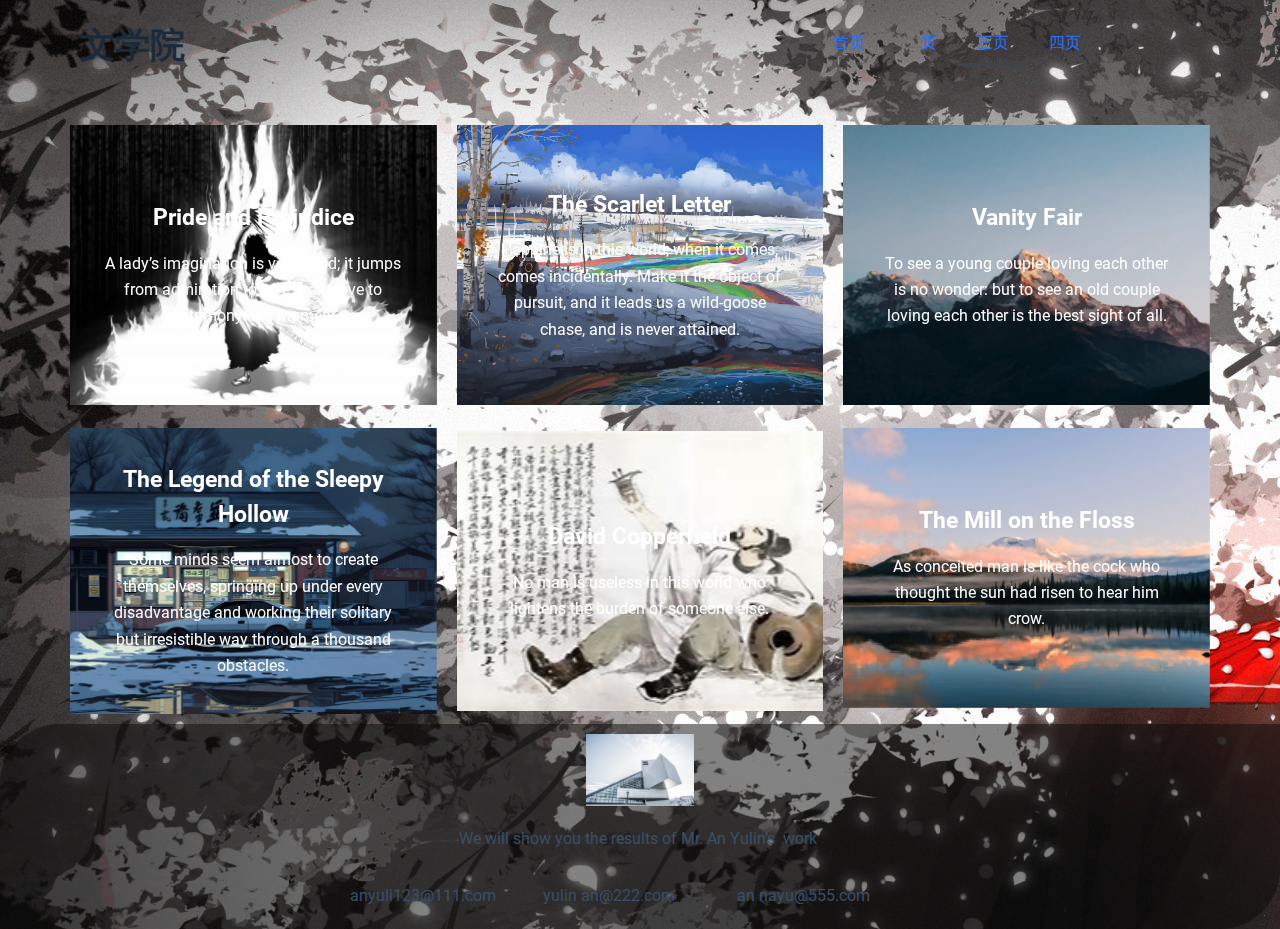
<file: 三页.html>
<!doctype html>
<html lang="zh-Hans">
<head>
	
	<meta charset="UTF-8">
	<meta name="viewport" content="width=device-width, initial-scale=1, maximum-scale=5, viewport-fit=cover">
	<link rel="profile" href="https://gmpg.org/xfn/11">

	<title>三页 &#8211; wordpress网站</title>
<meta name='robots' content='noindex, nofollow'>
<link rel="alternate" type="application/rss+xml" title="wordpress网站 &raquo; Feed" href="http://yy77a.github.io/wangye/feed/">
<link rel="alternate" type="application/rss+xml" title="wordpress网站 &raquo; 评论 Feed" href="http://yy77a.github.io/wangye/comments/feed/">
<link rel='stylesheet' id='blocksy-dynamic-global-css' href='static/css/global.css' media='all'>
<style id='global-styles-inline-css'>
:root{--wp--preset--aspect-ratio--square: 1;--wp--preset--aspect-ratio--4-3: 4/3;--wp--preset--aspect-ratio--3-4: 3/4;--wp--preset--aspect-ratio--3-2: 3/2;--wp--preset--aspect-ratio--2-3: 2/3;--wp--preset--aspect-ratio--16-9: 16/9;--wp--preset--aspect-ratio--9-16: 9/16;--wp--preset--color--black: #000000;--wp--preset--color--cyan-bluish-gray: #abb8c3;--wp--preset--color--white: #ffffff;--wp--preset--color--pale-pink: #f78da7;--wp--preset--color--vivid-red: #cf2e2e;--wp--preset--color--luminous-vivid-orange: #ff6900;--wp--preset--color--luminous-vivid-amber: #fcb900;--wp--preset--color--light-green-cyan: #7bdcb5;--wp--preset--color--vivid-green-cyan: #00d084;--wp--preset--color--pale-cyan-blue: #8ed1fc;--wp--preset--color--vivid-cyan-blue: #0693e3;--wp--preset--color--vivid-purple: #9b51e0;--wp--preset--color--palette-color-1: var(--theme-palette-color-1, #2872fa);--wp--preset--color--palette-color-2: var(--theme-palette-color-2, #1559ed);--wp--preset--color--palette-color-3: var(--theme-palette-color-3, #3A4F66);--wp--preset--color--palette-color-4: var(--theme-palette-color-4, #192a3d);--wp--preset--color--palette-color-5: var(--theme-palette-color-5, #e1e8ed);--wp--preset--color--palette-color-6: var(--theme-palette-color-6, #f2f5f7);--wp--preset--color--palette-color-7: var(--theme-palette-color-7, #FAFBFC);--wp--preset--color--palette-color-8: var(--theme-palette-color-8, #ffffff);--wp--preset--gradient--vivid-cyan-blue-to-vivid-purple: linear-gradient(135deg,rgba(6,147,227,1) 0%,rgb(155,81,224) 100%);--wp--preset--gradient--light-green-cyan-to-vivid-green-cyan: linear-gradient(135deg,rgb(122,220,180) 0%,rgb(0,208,130) 100%);--wp--preset--gradient--luminous-vivid-amber-to-luminous-vivid-orange: linear-gradient(135deg,rgba(252,185,0,1) 0%,rgba(255,105,0,1) 100%);--wp--preset--gradient--luminous-vivid-orange-to-vivid-red: linear-gradient(135deg,rgba(255,105,0,1) 0%,rgb(207,46,46) 100%);--wp--preset--gradient--very-light-gray-to-cyan-bluish-gray: linear-gradient(135deg,rgb(238,238,238) 0%,rgb(169,184,195) 100%);--wp--preset--gradient--cool-to-warm-spectrum: linear-gradient(135deg,rgb(74,234,220) 0%,rgb(151,120,209) 20%,rgb(207,42,186) 40%,rgb(238,44,130) 60%,rgb(251,105,98) 80%,rgb(254,248,76) 100%);--wp--preset--gradient--blush-light-purple: linear-gradient(135deg,rgb(255,206,236) 0%,rgb(152,150,240) 100%);--wp--preset--gradient--blush-bordeaux: linear-gradient(135deg,rgb(254,205,165) 0%,rgb(254,45,45) 50%,rgb(107,0,62) 100%);--wp--preset--gradient--luminous-dusk: linear-gradient(135deg,rgb(255,203,112) 0%,rgb(199,81,192) 50%,rgb(65,88,208) 100%);--wp--preset--gradient--pale-ocean: linear-gradient(135deg,rgb(255,245,203) 0%,rgb(182,227,212) 50%,rgb(51,167,181) 100%);--wp--preset--gradient--electric-grass: linear-gradient(135deg,rgb(202,248,128) 0%,rgb(113,206,126) 100%);--wp--preset--gradient--midnight: linear-gradient(135deg,rgb(2,3,129) 0%,rgb(40,116,252) 100%);--wp--preset--gradient--juicy-peach: linear-gradient(to right, #ffecd2 0%, #fcb69f 100%);--wp--preset--gradient--young-passion: linear-gradient(to right, #ff8177 0%, #ff867a 0%, #ff8c7f 21%, #f99185 52%, #cf556c 78%, #b12a5b 100%);--wp--preset--gradient--true-sunset: linear-gradient(to right, #fa709a 0%, #fee140 100%);--wp--preset--gradient--morpheus-den: linear-gradient(to top, #30cfd0 0%, #330867 100%);--wp--preset--gradient--plum-plate: linear-gradient(135deg, #667eea 0%, #764ba2 100%);--wp--preset--gradient--aqua-splash: linear-gradient(15deg, #13547a 0%, #80d0c7 100%);--wp--preset--gradient--love-kiss: linear-gradient(to top, #ff0844 0%, #ffb199 100%);--wp--preset--gradient--new-retrowave: linear-gradient(to top, #3b41c5 0%, #a981bb 49%, #ffc8a9 100%);--wp--preset--gradient--plum-bath: linear-gradient(to top, #cc208e 0%, #6713d2 100%);--wp--preset--gradient--high-flight: linear-gradient(to right, #0acffe 0%, #495aff 100%);--wp--preset--gradient--teen-party: linear-gradient(-225deg, #FF057C 0%, #8D0B93 50%, #321575 100%);--wp--preset--gradient--fabled-sunset: linear-gradient(-225deg, #231557 0%, #44107A 29%, #FF1361 67%, #FFF800 100%);--wp--preset--gradient--arielle-smile: radial-gradient(circle 248px at center, #16d9e3 0%, #30c7ec 47%, #46aef7 100%);--wp--preset--gradient--itmeo-branding: linear-gradient(180deg, #2af598 0%, #009efd 100%);--wp--preset--gradient--deep-blue: linear-gradient(to right, #6a11cb 0%, #2575fc 100%);--wp--preset--gradient--strong-bliss: linear-gradient(to right, #f78ca0 0%, #f9748f 19%, #fd868c 60%, #fe9a8b 100%);--wp--preset--gradient--sweet-period: linear-gradient(to top, #3f51b1 0%, #5a55ae 13%, #7b5fac 25%, #8f6aae 38%, #a86aa4 50%, #cc6b8e 62%, #f18271 75%, #f3a469 87%, #f7c978 100%);--wp--preset--gradient--purple-division: linear-gradient(to top, #7028e4 0%, #e5b2ca 100%);--wp--preset--gradient--cold-evening: linear-gradient(to top, #0c3483 0%, #a2b6df 100%, #6b8cce 100%, #a2b6df 100%);--wp--preset--gradient--mountain-rock: linear-gradient(to right, #868f96 0%, #596164 100%);--wp--preset--gradient--desert-hump: linear-gradient(to top, #c79081 0%, #dfa579 100%);--wp--preset--gradient--ethernal-constance: linear-gradient(to top, #09203f 0%, #537895 100%);--wp--preset--gradient--happy-memories: linear-gradient(-60deg, #ff5858 0%, #f09819 100%);--wp--preset--gradient--grown-early: linear-gradient(to top, #0ba360 0%, #3cba92 100%);--wp--preset--gradient--morning-salad: linear-gradient(-225deg, #B7F8DB 0%, #50A7C2 100%);--wp--preset--gradient--night-call: linear-gradient(-225deg, #AC32E4 0%, #7918F2 48%, #4801FF 100%);--wp--preset--gradient--mind-crawl: linear-gradient(-225deg, #473B7B 0%, #3584A7 51%, #30D2BE 100%);--wp--preset--gradient--angel-care: linear-gradient(-225deg, #FFE29F 0%, #FFA99F 48%, #FF719A 100%);--wp--preset--gradient--juicy-cake: linear-gradient(to top, #e14fad 0%, #f9d423 100%);--wp--preset--gradient--rich-metal: linear-gradient(to right, #d7d2cc 0%, #304352 100%);--wp--preset--gradient--mole-hall: linear-gradient(-20deg, #616161 0%, #9bc5c3 100%);--wp--preset--gradient--cloudy-knoxville: linear-gradient(120deg, #fdfbfb 0%, #ebedee 100%);--wp--preset--gradient--soft-grass: linear-gradient(to top, #c1dfc4 0%, #deecdd 100%);--wp--preset--gradient--saint-petersburg: linear-gradient(135deg, #f5f7fa 0%, #c3cfe2 100%);--wp--preset--gradient--everlasting-sky: linear-gradient(135deg, #fdfcfb 0%, #e2d1c3 100%);--wp--preset--gradient--kind-steel: linear-gradient(-20deg, #e9defa 0%, #fbfcdb 100%);--wp--preset--gradient--over-sun: linear-gradient(60deg, #abecd6 0%, #fbed96 100%);--wp--preset--gradient--premium-white: linear-gradient(to top, #d5d4d0 0%, #d5d4d0 1%, #eeeeec 31%, #efeeec 75%, #e9e9e7 100%);--wp--preset--gradient--clean-mirror: linear-gradient(45deg, #93a5cf 0%, #e4efe9 100%);--wp--preset--gradient--wild-apple: linear-gradient(to top, #d299c2 0%, #fef9d7 100%);--wp--preset--gradient--snow-again: linear-gradient(to top, #e6e9f0 0%, #eef1f5 100%);--wp--preset--gradient--confident-cloud: linear-gradient(to top, #dad4ec 0%, #dad4ec 1%, #f3e7e9 100%);--wp--preset--gradient--glass-water: linear-gradient(to top, #dfe9f3 0%, white 100%);--wp--preset--gradient--perfect-white: linear-gradient(-225deg, #E3FDF5 0%, #FFE6FA 100%);--wp--preset--font-size--small: 13px;--wp--preset--font-size--medium: 20px;--wp--preset--font-size--large: clamp(22px, 1.375rem + ((1vw - 3.2px) * 0.625), 30px);--wp--preset--font-size--x-large: clamp(30px, 1.875rem + ((1vw - 3.2px) * 1.563), 50px);--wp--preset--font-size--xx-large: clamp(45px, 2.813rem + ((1vw - 3.2px) * 2.734), 80px);--wp--preset--spacing--20: 0.44rem;--wp--preset--spacing--30: 0.67rem;--wp--preset--spacing--40: 1rem;--wp--preset--spacing--50: 1.5rem;--wp--preset--spacing--60: 2.25rem;--wp--preset--spacing--70: 3.38rem;--wp--preset--spacing--80: 5.06rem;--wp--preset--shadow--natural: 6px 6px 9px rgba(0, 0, 0, 0.2);--wp--preset--shadow--deep: 12px 12px 50px rgba(0, 0, 0, 0.4);--wp--preset--shadow--sharp: 6px 6px 0px rgba(0, 0, 0, 0.2);--wp--preset--shadow--outlined: 6px 6px 0px -3px rgba(255, 255, 255, 1), 6px 6px rgba(0, 0, 0, 1);--wp--preset--shadow--crisp: 6px 6px 0px rgba(0, 0, 0, 1);}:root { --wp--style--global--content-size: var(--theme-block-max-width);--wp--style--global--wide-size: var(--theme-block-wide-max-width); }:where(body) { margin: 0; }.wp-site-blocks > .alignleft { float: left; margin-right: 2em; }.wp-site-blocks > .alignright { float: right; margin-left: 2em; }.wp-site-blocks > .aligncenter { justify-content: center; margin-left: auto; margin-right: auto; }:where(.wp-site-blocks) > * { margin-block-start: var(--theme-content-spacing); margin-block-end: 0; }:where(.wp-site-blocks) > :first-child { margin-block-start: 0; }:where(.wp-site-blocks) > :last-child { margin-block-end: 0; }:root { --wp--style--block-gap: var(--theme-content-spacing); }:root :where(.is-layout-flow) > :first-child{margin-block-start: 0;}:root :where(.is-layout-flow) > :last-child{margin-block-end: 0;}:root :where(.is-layout-flow) > *{margin-block-start: var(--theme-content-spacing);margin-block-end: 0;}:root :where(.is-layout-constrained) > :first-child{margin-block-start: 0;}:root :where(.is-layout-constrained) > :last-child{margin-block-end: 0;}:root :where(.is-layout-constrained) > *{margin-block-start: var(--theme-content-spacing);margin-block-end: 0;}:root :where(.is-layout-flex){gap: var(--theme-content-spacing);}:root :where(.is-layout-grid){gap: var(--theme-content-spacing);}.is-layout-flow > .alignleft{float: left;margin-inline-start: 0;margin-inline-end: 2em;}.is-layout-flow > .alignright{float: right;margin-inline-start: 2em;margin-inline-end: 0;}.is-layout-flow > .aligncenter{margin-left: auto !important;margin-right: auto !important;}.is-layout-constrained > .alignleft{float: left;margin-inline-start: 0;margin-inline-end: 2em;}.is-layout-constrained > .alignright{float: right;margin-inline-start: 2em;margin-inline-end: 0;}.is-layout-constrained > .aligncenter{margin-left: auto !important;margin-right: auto !important;}.is-layout-constrained > :where(:not(.alignleft):not(.alignright):not(.alignfull)){max-width: var(--wp--style--global--content-size);margin-left: auto !important;margin-right: auto !important;}.is-layout-constrained > .alignwide{max-width: var(--wp--style--global--wide-size);}body .is-layout-flex{display: flex;}.is-layout-flex{flex-wrap: wrap;align-items: center;}.is-layout-flex > :is(*, div){margin: 0;}body .is-layout-grid{display: grid;}.is-layout-grid > :is(*, div){margin: 0;}body{padding-top: 0px;padding-right: 0px;padding-bottom: 0px;padding-left: 0px;}.has-black-color{color: var(--wp--preset--color--black) !important;}.has-cyan-bluish-gray-color{color: var(--wp--preset--color--cyan-bluish-gray) !important;}.has-white-color{color: var(--wp--preset--color--white) !important;}.has-pale-pink-color{color: var(--wp--preset--color--pale-pink) !important;}.has-vivid-red-color{color: var(--wp--preset--color--vivid-red) !important;}.has-luminous-vivid-orange-color{color: var(--wp--preset--color--luminous-vivid-orange) !important;}.has-luminous-vivid-amber-color{color: var(--wp--preset--color--luminous-vivid-amber) !important;}.has-light-green-cyan-color{color: var(--wp--preset--color--light-green-cyan) !important;}.has-vivid-green-cyan-color{color: var(--wp--preset--color--vivid-green-cyan) !important;}.has-pale-cyan-blue-color{color: var(--wp--preset--color--pale-cyan-blue) !important;}.has-vivid-cyan-blue-color{color: var(--wp--preset--color--vivid-cyan-blue) !important;}.has-vivid-purple-color{color: var(--wp--preset--color--vivid-purple) !important;}.has-palette-color-1-color{color: var(--wp--preset--color--palette-color-1) !important;}.has-palette-color-2-color{color: var(--wp--preset--color--palette-color-2) !important;}.has-palette-color-3-color{color: var(--wp--preset--color--palette-color-3) !important;}.has-palette-color-4-color{color: var(--wp--preset--color--palette-color-4) !important;}.has-palette-color-5-color{color: var(--wp--preset--color--palette-color-5) !important;}.has-palette-color-6-color{color: var(--wp--preset--color--palette-color-6) !important;}.has-palette-color-7-color{color: var(--wp--preset--color--palette-color-7) !important;}.has-palette-color-8-color{color: var(--wp--preset--color--palette-color-8) !important;}.has-black-background-color{background-color: var(--wp--preset--color--black) !important;}.has-cyan-bluish-gray-background-color{background-color: var(--wp--preset--color--cyan-bluish-gray) !important;}.has-white-background-color{background-color: var(--wp--preset--color--white) !important;}.has-pale-pink-background-color{background-color: var(--wp--preset--color--pale-pink) !important;}.has-vivid-red-background-color{background-color: var(--wp--preset--color--vivid-red) !important;}.has-luminous-vivid-orange-background-color{background-color: var(--wp--preset--color--luminous-vivid-orange) !important;}.has-luminous-vivid-amber-background-color{background-color: var(--wp--preset--color--luminous-vivid-amber) !important;}.has-light-green-cyan-background-color{background-color: var(--wp--preset--color--light-green-cyan) !important;}.has-vivid-green-cyan-background-color{background-color: var(--wp--preset--color--vivid-green-cyan) !important;}.has-pale-cyan-blue-background-color{background-color: var(--wp--preset--color--pale-cyan-blue) !important;}.has-vivid-cyan-blue-background-color{background-color: var(--wp--preset--color--vivid-cyan-blue) !important;}.has-vivid-purple-background-color{background-color: var(--wp--preset--color--vivid-purple) !important;}.has-palette-color-1-background-color{background-color: var(--wp--preset--color--palette-color-1) !important;}.has-palette-color-2-background-color{background-color: var(--wp--preset--color--palette-color-2) !important;}.has-palette-color-3-background-color{background-color: var(--wp--preset--color--palette-color-3) !important;}.has-palette-color-4-background-color{background-color: var(--wp--preset--color--palette-color-4) !important;}.has-palette-color-5-background-color{background-color: var(--wp--preset--color--palette-color-5) !important;}.has-palette-color-6-background-color{background-color: var(--wp--preset--color--palette-color-6) !important;}.has-palette-color-7-background-color{background-color: var(--wp--preset--color--palette-color-7) !important;}.has-palette-color-8-background-color{background-color: var(--wp--preset--color--palette-color-8) !important;}.has-black-border-color{border-color: var(--wp--preset--color--black) !important;}.has-cyan-bluish-gray-border-color{border-color: var(--wp--preset--color--cyan-bluish-gray) !important;}.has-white-border-color{border-color: var(--wp--preset--color--white) !important;}.has-pale-pink-border-color{border-color: var(--wp--preset--color--pale-pink) !important;}.has-vivid-red-border-color{border-color: var(--wp--preset--color--vivid-red) !important;}.has-luminous-vivid-orange-border-color{border-color: var(--wp--preset--color--luminous-vivid-orange) !important;}.has-luminous-vivid-amber-border-color{border-color: var(--wp--preset--color--luminous-vivid-amber) !important;}.has-light-green-cyan-border-color{border-color: var(--wp--preset--color--light-green-cyan) !important;}.has-vivid-green-cyan-border-color{border-color: var(--wp--preset--color--vivid-green-cyan) !important;}.has-pale-cyan-blue-border-color{border-color: var(--wp--preset--color--pale-cyan-blue) !important;}.has-vivid-cyan-blue-border-color{border-color: var(--wp--preset--color--vivid-cyan-blue) !important;}.has-vivid-purple-border-color{border-color: var(--wp--preset--color--vivid-purple) !important;}.has-palette-color-1-border-color{border-color: var(--wp--preset--color--palette-color-1) !important;}.has-palette-color-2-border-color{border-color: var(--wp--preset--color--palette-color-2) !important;}.has-palette-color-3-border-color{border-color: var(--wp--preset--color--palette-color-3) !important;}.has-palette-color-4-border-color{border-color: var(--wp--preset--color--palette-color-4) !important;}.has-palette-color-5-border-color{border-color: var(--wp--preset--color--palette-color-5) !important;}.has-palette-color-6-border-color{border-color: var(--wp--preset--color--palette-color-6) !important;}.has-palette-color-7-border-color{border-color: var(--wp--preset--color--palette-color-7) !important;}.has-palette-color-8-border-color{border-color: var(--wp--preset--color--palette-color-8) !important;}.has-vivid-cyan-blue-to-vivid-purple-gradient-background{background: var(--wp--preset--gradient--vivid-cyan-blue-to-vivid-purple) !important;}.has-light-green-cyan-to-vivid-green-cyan-gradient-background{background: var(--wp--preset--gradient--light-green-cyan-to-vivid-green-cyan) !important;}.has-luminous-vivid-amber-to-luminous-vivid-orange-gradient-background{background: var(--wp--preset--gradient--luminous-vivid-amber-to-luminous-vivid-orange) !important;}.has-luminous-vivid-orange-to-vivid-red-gradient-background{background: var(--wp--preset--gradient--luminous-vivid-orange-to-vivid-red) !important;}.has-very-light-gray-to-cyan-bluish-gray-gradient-background{background: var(--wp--preset--gradient--very-light-gray-to-cyan-bluish-gray) !important;}.has-cool-to-warm-spectrum-gradient-background{background: var(--wp--preset--gradient--cool-to-warm-spectrum) !important;}.has-blush-light-purple-gradient-background{background: var(--wp--preset--gradient--blush-light-purple) !important;}.has-blush-bordeaux-gradient-background{background: var(--wp--preset--gradient--blush-bordeaux) !important;}.has-luminous-dusk-gradient-background{background: var(--wp--preset--gradient--luminous-dusk) !important;}.has-pale-ocean-gradient-background{background: var(--wp--preset--gradient--pale-ocean) !important;}.has-electric-grass-gradient-background{background: var(--wp--preset--gradient--electric-grass) !important;}.has-midnight-gradient-background{background: var(--wp--preset--gradient--midnight) !important;}.has-juicy-peach-gradient-background{background: var(--wp--preset--gradient--juicy-peach) !important;}.has-young-passion-gradient-background{background: var(--wp--preset--gradient--young-passion) !important;}.has-true-sunset-gradient-background{background: var(--wp--preset--gradient--true-sunset) !important;}.has-morpheus-den-gradient-background{background: var(--wp--preset--gradient--morpheus-den) !important;}.has-plum-plate-gradient-background{background: var(--wp--preset--gradient--plum-plate) !important;}.has-aqua-splash-gradient-background{background: var(--wp--preset--gradient--aqua-splash) !important;}.has-love-kiss-gradient-background{background: var(--wp--preset--gradient--love-kiss) !important;}.has-new-retrowave-gradient-background{background: var(--wp--preset--gradient--new-retrowave) !important;}.has-plum-bath-gradient-background{background: var(--wp--preset--gradient--plum-bath) !important;}.has-high-flight-gradient-background{background: var(--wp--preset--gradient--high-flight) !important;}.has-teen-party-gradient-background{background: var(--wp--preset--gradient--teen-party) !important;}.has-fabled-sunset-gradient-background{background: var(--wp--preset--gradient--fabled-sunset) !important;}.has-arielle-smile-gradient-background{background: var(--wp--preset--gradient--arielle-smile) !important;}.has-itmeo-branding-gradient-background{background: var(--wp--preset--gradient--itmeo-branding) !important;}.has-deep-blue-gradient-background{background: var(--wp--preset--gradient--deep-blue) !important;}.has-strong-bliss-gradient-background{background: var(--wp--preset--gradient--strong-bliss) !important;}.has-sweet-period-gradient-background{background: var(--wp--preset--gradient--sweet-period) !important;}.has-purple-division-gradient-background{background: var(--wp--preset--gradient--purple-division) !important;}.has-cold-evening-gradient-background{background: var(--wp--preset--gradient--cold-evening) !important;}.has-mountain-rock-gradient-background{background: var(--wp--preset--gradient--mountain-rock) !important;}.has-desert-hump-gradient-background{background: var(--wp--preset--gradient--desert-hump) !important;}.has-ethernal-constance-gradient-background{background: var(--wp--preset--gradient--ethernal-constance) !important;}.has-happy-memories-gradient-background{background: var(--wp--preset--gradient--happy-memories) !important;}.has-grown-early-gradient-background{background: var(--wp--preset--gradient--grown-early) !important;}.has-morning-salad-gradient-background{background: var(--wp--preset--gradient--morning-salad) !important;}.has-night-call-gradient-background{background: var(--wp--preset--gradient--night-call) !important;}.has-mind-crawl-gradient-background{background: var(--wp--preset--gradient--mind-crawl) !important;}.has-angel-care-gradient-background{background: var(--wp--preset--gradient--angel-care) !important;}.has-juicy-cake-gradient-background{background: var(--wp--preset--gradient--juicy-cake) !important;}.has-rich-metal-gradient-background{background: var(--wp--preset--gradient--rich-metal) !important;}.has-mole-hall-gradient-background{background: var(--wp--preset--gradient--mole-hall) !important;}.has-cloudy-knoxville-gradient-background{background: var(--wp--preset--gradient--cloudy-knoxville) !important;}.has-soft-grass-gradient-background{background: var(--wp--preset--gradient--soft-grass) !important;}.has-saint-petersburg-gradient-background{background: var(--wp--preset--gradient--saint-petersburg) !important;}.has-everlasting-sky-gradient-background{background: var(--wp--preset--gradient--everlasting-sky) !important;}.has-kind-steel-gradient-background{background: var(--wp--preset--gradient--kind-steel) !important;}.has-over-sun-gradient-background{background: var(--wp--preset--gradient--over-sun) !important;}.has-premium-white-gradient-background{background: var(--wp--preset--gradient--premium-white) !important;}.has-clean-mirror-gradient-background{background: var(--wp--preset--gradient--clean-mirror) !important;}.has-wild-apple-gradient-background{background: var(--wp--preset--gradient--wild-apple) !important;}.has-snow-again-gradient-background{background: var(--wp--preset--gradient--snow-again) !important;}.has-confident-cloud-gradient-background{background: var(--wp--preset--gradient--confident-cloud) !important;}.has-glass-water-gradient-background{background: var(--wp--preset--gradient--glass-water) !important;}.has-perfect-white-gradient-background{background: var(--wp--preset--gradient--perfect-white) !important;}.has-small-font-size{font-size: var(--wp--preset--font-size--small) !important;}.has-medium-font-size{font-size: var(--wp--preset--font-size--medium) !important;}.has-large-font-size{font-size: var(--wp--preset--font-size--large) !important;}.has-x-large-font-size{font-size: var(--wp--preset--font-size--x-large) !important;}.has-xx-large-font-size{font-size: var(--wp--preset--font-size--xx-large) !important;}
:root :where(.wp-block-pullquote){font-size: clamp(0.984em, 0.984rem + ((1vw - 0.2em) * 0.645), 1.5em);line-height: 1.6;}
</style>
<link rel='stylesheet' id='elementor-frontend-css' href='static/css/frontend.min-3.24.7.css' media='all'>
<link rel='stylesheet' id='widget-text-editor-css' href='static/css/widget-text-editor.min.css' media='all'>
<link rel='stylesheet' id='widget-nav-menu-css' href='static/css/widget-nav-menu.min.css' media='all'>
<link rel='stylesheet' id='widget-image-css' href='static/css/widget-image.min.css' media='all'>
<link rel='stylesheet' id='swiper-css' href='static/css/swiper.min.css' media='all'>
<link rel='stylesheet' id='e-swiper-css' href='static/css/e-swiper.min.css' media='all'>
<link rel='stylesheet' id='elementor-post-17-css' href='static/css/post-17.css' media='all'>
<link rel='stylesheet' id='elementor-pro-css' href='static/css/frontend.min-3.24.4.css' media='all'>
<link rel='stylesheet' id='widget-call-to-action-css' href='static/css/widget-call-to-action.min.css' media='all'>
<link rel='stylesheet' id='elementor-post-127-css' href='static/css/post-127.css' media='all'>
<link rel='stylesheet' id='elementor-post-132-css' href='static/css/post-132.css' media='all'>
<link rel='stylesheet' id='elementor-post-86-css' href='static/css/post-86.css' media='all'>
<link rel='stylesheet' id='ct-main-styles-css' href='static/css/main.min.css' media='all'>
<link rel='stylesheet' id='ct-page-title-styles-css' href='static/css/page-title.min.css' media='all'>
<link rel='stylesheet' id='ct-elementor-styles-css' href='static/css/elementor-frontend.min.css' media='all'>
<link rel='stylesheet' id='google-fonts-1-css' href='static/css/[base64].css.css' media='all'>
<link rel="preconnect" href="https://fonts.gstatic.com/" crossorigin><script src="static/js/jquery.min.js" id="jquery-core-js"></script>
<script src="static/js/jquery-migrate.min.js" id="jquery-migrate-js"></script>
<link rel="https://api.w.org/" href="http://yy77a.github.io/wangye/wp-json/"><link rel="alternate" title="JSON" type="application/json" href="http://yy77a.github.io/wangye/wp-json/wp/v2/pages/127"><link rel="EditURI" type="application/rsd+xml" title="RSD" href="http://yy77a.github.io/wangye/xmlrpc.php?rsd">
<meta name="generator" content="WordPress 6.6.2">
<link rel="canonical" href="http://yy77a.github.io/wangye/%e4%b8%89%e9%a1%b5/">
<link rel='shortlink' href='http://yy77a.github.io/wangye/?p=127'>
<link rel="alternate" title="oEmbed (JSON)" type="application/json+oembed" href="http://yy77a.github.io/wangye/wp-json/oembed/1.0/embed?url=http%3A%2F%2Fyy77a.github.io/wangye%2F%25e4%25b8%2589%25e9%25a1%25b5%2F">
<link rel="alternate" title="oEmbed (XML)" type="text/xml+oembed" href="http://yy77a.github.io/wangye/wp-json/oembed/1.0/embed?url=http%3A%2F%2Fyy77a.github.io/wangye%2F%25e4%25b8%2589%25e9%25a1%25b5%2F&#038;format=xml">
<noscript><link rel='stylesheet' href='static/css/no-scripts.min.css' type='text/css'></noscript>
<meta name="generator" content="Elementor 3.24.7; features: e_font_icon_svg, additional_custom_breakpoints, e_optimized_control_loading, e_element_cache; settings: css_print_method-external, google_font-enabled, font_display-swap">
			<style>
				.e-con.e-parent:nth-of-type(n+4):not(.e-lazyloaded):not(.e-no-lazyload),
				.e-con.e-parent:nth-of-type(n+4):not(.e-lazyloaded):not(.e-no-lazyload) * {
					background-image: none !important;
				}
				@media screen and (max-height: 1024px) {
					.e-con.e-parent:nth-of-type(n+3):not(.e-lazyloaded):not(.e-no-lazyload),
					.e-con.e-parent:nth-of-type(n+3):not(.e-lazyloaded):not(.e-no-lazyload) * {
						background-image: none !important;
					}
				}
				@media screen and (max-height: 640px) {
					.e-con.e-parent:nth-of-type(n+2):not(.e-lazyloaded):not(.e-no-lazyload),
					.e-con.e-parent:nth-of-type(n+2):not(.e-lazyloaded):not(.e-no-lazyload) * {
						background-image: none !important;
					}
				}
			</style>
				</head>


<body class="page-template page-template-elementor_header_footer page page-id-127 wp-custom-logo wp-embed-responsive elementor-default elementor-template-full-width elementor-kit-17 elementor-page elementor-page-127" data-link="type-2" data-prefix="single_page" data-footer="type-1" itemscope="itemscope" itemtype="https://schema.org/WebPage">

<a class="skip-link show-on-focus" href="#main">
	跳过内容</a>


<div id="main-container">
			<div data-elementor-type="header" data-elementor-id="132" class="elementor elementor-132 elementor-location-header" data-elementor-post-type="elementor_library">
			<div class="elementor-element elementor-element-0536925 e-flex e-con-boxed e-con e-parent" data-id="0536925" data-element_type="container">
					<div class="e-con-inner">
		<div class="elementor-element elementor-element-7b298ad e-con-full e-flex e-con e-child" data-id="7b298ad" data-element_type="container">
				<div class="elementor-element elementor-element-64375f7 elementor-widget__width-initial elementor-widget elementor-widget-text-editor" data-id="64375f7" data-element_type="widget" data-widget_type="text-editor.default">
				<div class="elementor-widget-container">
							<h2><strong>文学院</strong></h2>						</div>
				</div>
				</div>
		<div class="elementor-element elementor-element-7e41140 e-con-full e-flex e-con e-child" data-id="7e41140" data-element_type="container">
				<div class="elementor-element elementor-element-bb8ea39 elementor-nav-menu--dropdown-tablet elementor-nav-menu__text-align-aside elementor-nav-menu--toggle elementor-nav-menu--burger elementor-widget elementor-widget-nav-menu" data-id="bb8ea39" data-element_type="widget" data-settings="{&quot;layout&quot;:&quot;horizontal&quot;,&quot;submenu_icon&quot;:{&quot;value&quot;:&quot;&lt;svg class=\&quot;e-font-icon-svg e-fas-caret-down\&quot; viewBox=\&quot;0 0 320 512\&quot; xmlns=\&quot;http:\/\/www.w3.org\/2000\/svg\&quot;&gt;&lt;path d=\&quot;M31.3 192h257.3c17.8 0 26.7 21.5 14.1 34.1L174.1 354.8c-7.8 7.8-20.5 7.8-28.3 0L17.2 226.1C4.6 213.5 13.5 192 31.3 192z\&quot;&gt;&lt;\/path&gt;&lt;\/svg&gt;&quot;,&quot;library&quot;:&quot;fa-solid&quot;},&quot;toggle&quot;:&quot;burger&quot;}" data-widget_type="nav-menu.default">
				<div class="elementor-widget-container">
						<nav aria-label="Menu" class="elementor-nav-menu--main elementor-nav-menu__container elementor-nav-menu--layout-horizontal e--pointer-underline e--animation-fade">
				<ul id="menu-1-bb8ea39" class="elementor-nav-menu"><li class="menu-item menu-item-type-post_type menu-item-object-page menu-item-home menu-item-149"><a href="index.html" class="elementor-item">首页</a></li>
<li class="menu-item menu-item-type-post_type menu-item-object-page menu-item-130"><a href="二页.html" class="elementor-item">二页</a></li>
<li class="menu-item menu-item-type-post_type menu-item-object-page current-menu-item page_item page-item-127 current_page_item menu-item-129"><a href="" aria-current="page" class="elementor-item elementor-item-active">三页</a></li>
<li class="menu-item menu-item-type-post_type menu-item-object-page menu-item-295"><a href="四页.html" class="elementor-item">四页</a></li>
</ul>			</nav>
					<div class="elementor-menu-toggle" role="button" tabindex="0" aria-label="Menu Toggle" aria-expanded="false">
			<svg aria-hidden="true" role="presentation" class="elementor-menu-toggle__icon--open e-font-icon-svg e-eicon-menu-bar" viewbox="0 0 1000 1000" xmlns="http://www.w3.org/2000/svg"><path d="M104 333H896C929 333 958 304 958 271S929 208 896 208H104C71 208 42 237 42 271S71 333 104 333ZM104 583H896C929 583 958 554 958 521S929 458 896 458H104C71 458 42 487 42 521S71 583 104 583ZM104 833H896C929 833 958 804 958 771S929 708 896 708H104C71 708 42 737 42 771S71 833 104 833Z"></path></svg><svg aria-hidden="true" role="presentation" class="elementor-menu-toggle__icon--close e-font-icon-svg e-eicon-close" viewbox="0 0 1000 1000" xmlns="http://www.w3.org/2000/svg"><path d="M742 167L500 408 258 167C246 154 233 150 217 150 196 150 179 158 167 167 154 179 150 196 150 212 150 229 154 242 171 254L408 500 167 742C138 771 138 800 167 829 196 858 225 858 254 829L496 587 738 829C750 842 767 846 783 846 800 846 817 842 829 829 842 817 846 804 846 783 846 767 842 750 829 737L588 500 833 258C863 229 863 200 833 171 804 137 775 137 742 167Z"></path></svg>			<span class="elementor-screen-only">Menu</span>
		</div>
					<nav class="elementor-nav-menu--dropdown elementor-nav-menu__container" aria-hidden="true">
				<ul id="menu-2-bb8ea39" class="elementor-nav-menu"><li class="menu-item menu-item-type-post_type menu-item-object-page menu-item-home menu-item-149"><a href="index.html" class="elementor-item" tabindex="-1">首页</a></li>
<li class="menu-item menu-item-type-post_type menu-item-object-page menu-item-130"><a href="二页.html" class="elementor-item" tabindex="-1">二页</a></li>
<li class="menu-item menu-item-type-post_type menu-item-object-page current-menu-item page_item page-item-127 current_page_item menu-item-129"><a href="" aria-current="page" class="elementor-item elementor-item-active" tabindex="-1">三页</a></li>
<li class="menu-item menu-item-type-post_type menu-item-object-page menu-item-295"><a href="四页.html" class="elementor-item" tabindex="-1">四页</a></li>
</ul>			</nav>
				</div>
				</div>
				</div>
					</div>
				</div>
		<div class="elementor-element elementor-element-831c58b e-flex e-con-boxed e-con e-parent" data-id="831c58b" data-element_type="container">
					<div class="e-con-inner">
					</div>
				</div>
				</div>
		
	<main id="main" class="site-main hfeed">

				<div data-elementor-type="wp-page" data-elementor-id="127" class="elementor elementor-127" data-elementor-post-type="page">
				<div class="elementor-element elementor-element-c493396 e-grid e-con-boxed e-con e-parent" data-id="c493396" data-element_type="container">
					<div class="e-con-inner">
				<div class="elementor-element elementor-element-61bc8ec elementor-cta--skin-cover elementor-cta--valign-middle elementor-animated-content elementor-bg-transform elementor-bg-transform-zoom-in elementor-widget elementor-widget-call-to-action" data-id="61bc8ec" data-element_type="widget" data-widget_type="call-to-action.default">
				<div class="elementor-widget-container">
					<div class="elementor-cta">
					<div class="elementor-cta__bg-wrapper">
				<div class="elementor-cta__bg elementor-bg" style="background-image: url(static/image/【哲风壁纸】2024-10-19-20_33_44-1024x572.jpg);" role="img" aria-label="【哲风壁纸】2024-10-19 20_33_44"></div>
				<div class="elementor-cta__bg-overlay"></div>
			</div>
							<div class="elementor-cta__content">
				
									<h2 class="elementor-cta__title elementor-cta__content-item elementor-content-item elementor-animated-item--grow">
						Pride and Prejudice					</h2>
				
									<div class="elementor-cta__description elementor-cta__content-item elementor-content-item elementor-animated-item--grow">
						A lady’s imagination is very rapid; it jumps from admiration to love, from love to matrimony in a moment.					</div>
				
							</div>
						</div>
				</div>
				</div>
				<div class="elementor-element elementor-element-fcf5c86 elementor-cta--skin-cover elementor-animated-content elementor-bg-transform elementor-bg-transform-zoom-in elementor-widget elementor-widget-call-to-action" data-id="fcf5c86" data-element_type="widget" data-widget_type="call-to-action.default">
				<div class="elementor-widget-container">
					<div class="elementor-cta">
					<div class="elementor-cta__bg-wrapper">
				<div class="elementor-cta__bg elementor-bg" style="background-image: url(static/image/【哲风壁纸】2024-10-19-20_33_32-1024x548.jpg);" role="img" aria-label="【哲风壁纸】2024-10-19 20_33_32"></div>
				<div class="elementor-cta__bg-overlay"></div>
			</div>
							<div class="elementor-cta__content">
				
									<h2 class="elementor-cta__title elementor-cta__content-item elementor-content-item elementor-animated-item--grow">
						The Scarlet Letter					</h2>
				
									<div class="elementor-cta__description elementor-cta__content-item elementor-content-item elementor-animated-item--grow">
						Happiness in this world, when it comes, comes incidentally. Make it the object of pursuit, and it leads us a wild-goose chase, and is never attained.					</div>
				
							</div>
						</div>
				</div>
				</div>
				<div class="elementor-element elementor-element-41deb08 elementor-cta--skin-cover elementor-animated-content elementor-bg-transform elementor-bg-transform-zoom-in elementor-widget elementor-widget-call-to-action" data-id="41deb08" data-element_type="widget" data-widget_type="call-to-action.default">
				<div class="elementor-widget-container">
					<div class="elementor-cta">
					<div class="elementor-cta__bg-wrapper">
				<div class="elementor-cta__bg elementor-bg" style="background-image: url(static/image/【哲风壁纸】2024-10-19-20_32_25-1024x576.jpg);" role="img" aria-label="【哲风壁纸】2024-10-19 20_32_25"></div>
				<div class="elementor-cta__bg-overlay"></div>
			</div>
							<div class="elementor-cta__content">
				
									<h2 class="elementor-cta__title elementor-cta__content-item elementor-content-item elementor-animated-item--grow">
						Vanity Fair					</h2>
				
									<div class="elementor-cta__description elementor-cta__content-item elementor-content-item elementor-animated-item--grow">
						To see a young couple loving each other is no wonder: but to see an old couple loving each other is the best sight of all.					</div>
				
							</div>
						</div>
				</div>
				</div>
				<div class="elementor-element elementor-element-307112b elementor-cta--skin-cover elementor-animated-content elementor-bg-transform elementor-bg-transform-zoom-in elementor-widget elementor-widget-call-to-action" data-id="307112b" data-element_type="widget" data-widget_type="call-to-action.default">
				<div class="elementor-widget-container">
					<div class="elementor-cta">
					<div class="elementor-cta__bg-wrapper">
				<div class="elementor-cta__bg elementor-bg" style="background-image: url(static/image/【哲风壁纸】2024-10-19-20_32_41-1024x576.jpg);" role="img" aria-label="【哲风壁纸】2024-10-19 20_32_41"></div>
				<div class="elementor-cta__bg-overlay"></div>
			</div>
							<div class="elementor-cta__content">
				
									<h2 class="elementor-cta__title elementor-cta__content-item elementor-content-item elementor-animated-item--grow">
						The Legend of the Sleepy Hollow					</h2>
				
									<div class="elementor-cta__description elementor-cta__content-item elementor-content-item elementor-animated-item--grow">
						Some minds seem almost to create themselves, springing up under every disadvantage and working their solitary but irresistible way through a thousand obstacles.					</div>
				
							</div>
						</div>
				</div>
				</div>
				<div class="elementor-element elementor-element-decec3b elementor-cta--skin-cover elementor-animated-content elementor-bg-transform elementor-bg-transform-zoom-in elementor-widget elementor-widget-call-to-action" data-id="decec3b" data-element_type="widget" data-widget_type="call-to-action.default">
				<div class="elementor-widget-container">
					<div class="elementor-cta">
					<div class="elementor-cta__bg-wrapper">
				<div class="elementor-cta__bg elementor-bg" style="background-image: url(static/image/OIP-C-1-1.jpg);" role="img" aria-label="OIP-C (1)"></div>
				<div class="elementor-cta__bg-overlay"></div>
			</div>
							<div class="elementor-cta__content">
				
									<h2 class="elementor-cta__title elementor-cta__content-item elementor-content-item elementor-animated-item--grow">
						David Copperfield					</h2>
				
									<div class="elementor-cta__description elementor-cta__content-item elementor-content-item elementor-animated-item--grow">
						No man is useless in this world who lightens the burden of someone else.					</div>
				
							</div>
						</div>
				</div>
				</div>
				<div class="elementor-element elementor-element-5dd8070 elementor-cta--skin-cover elementor-animated-content elementor-bg-transform elementor-bg-transform-zoom-in elementor-widget elementor-widget-call-to-action" data-id="5dd8070" data-element_type="widget" data-widget_type="call-to-action.default">
				<div class="elementor-widget-container">
					<div class="elementor-cta">
					<div class="elementor-cta__bg-wrapper">
				<div class="elementor-cta__bg elementor-bg" style="background-image: url(static/image/【哲风壁纸】2024-10-19-14_17_11-1024x683.jpg);" role="img" aria-label="【哲风壁纸】2024-10-19 14_17_11"></div>
				<div class="elementor-cta__bg-overlay"></div>
			</div>
							<div class="elementor-cta__content">
				
									<h2 class="elementor-cta__title elementor-cta__content-item elementor-content-item elementor-animated-item--grow">
						The Mill on the Floss					</h2>
				
									<div class="elementor-cta__description elementor-cta__content-item elementor-content-item elementor-animated-item--grow">
						As conceited man is like the cock who thought the sun had risen to hear him crow.					</div>
				
							</div>
						</div>
				</div>
				</div>
					</div>
				</div>
				</div>
			</main>

			<div data-elementor-type="footer" data-elementor-id="86" class="elementor elementor-86 elementor-location-footer" data-elementor-post-type="elementor_library">
			<div class="elementor-element elementor-element-5c08eac e-flex e-con-boxed e-con e-parent" data-id="5c08eac" data-element_type="container">
					<div class="e-con-inner">
				<div class="elementor-element elementor-element-41c0424 elementor-widget elementor-widget-image" data-id="41c0424" data-element_type="widget" data-widget_type="image.default">
				<div class="elementor-widget-container">
													<img width="1024" height="683" src="static/picture/QdAAasrZhdk-1024x683.jpg" class="attachment-large size-large wp-image-38" alt="" srcset="static/picture/QdAAasrZhdk-1024x683.jpg 1024w, static/picture/QdAAasrZhdk-1024x683.jpg 300w, static/picture/QdAAasrZhdk-1024x683.jpg 768w, static/picture/QdAAasrZhdk-1024x683.jpg 1440w" sizes="(max-width: 1024px) 100vw, 1024px">													</div>
				</div>
				<div class="elementor-element elementor-element-21c1d18 elementor-widget elementor-widget-text-editor" data-id="21c1d18" data-element_type="widget" data-widget_type="text-editor.default">
				<div class="elementor-widget-container">
							<p>We will show you the results of Mr. An Yulin&#8217;s  work </p>						</div>
				</div>
		<div class="elementor-element elementor-element-b38a92d e-grid e-con-full e-con e-child" data-id="b38a92d" data-element_type="container">
				<div class="elementor-element elementor-element-54f279f elementor-widget elementor-widget-text-editor" data-id="54f279f" data-element_type="widget" data-widget_type="text-editor.default">
				<div class="elementor-widget-container">
							<p>anyuli123@111.com</p>						</div>
				</div>
				<div class="elementor-element elementor-element-74047a9 elementor-widget elementor-widget-text-editor" data-id="74047a9" data-element_type="widget" data-widget_type="text-editor.default">
				<div class="elementor-widget-container">
							<p>yulin an@222.com</p>						</div>
				</div>
				<div class="elementor-element elementor-element-a4f53ff elementor-widget elementor-widget-text-editor" data-id="a4f53ff" data-element_type="widget" data-widget_type="text-editor.default">
				<div class="elementor-widget-container">
							<p>an nayu@555.com</p>						</div>
				</div>
				</div>
					</div>
				</div>
				</div>
		</div>

			<script type='text/javascript'>
				const lazyloadRunObserver = () => {
					const lazyloadBackgrounds = document.querySelectorAll( `.e-con.e-parent:not(.e-lazyloaded)` );
					const lazyloadBackgroundObserver = new IntersectionObserver( ( entries ) => {
						entries.forEach( ( entry ) => {
							if ( entry.isIntersecting ) {
								let lazyloadBackground = entry.target;
								if( lazyloadBackground ) {
									lazyloadBackground.classList.add( 'e-lazyloaded' );
								}
								lazyloadBackgroundObserver.unobserve( entry.target );
							}
						});
					}, { rootMargin: '200px 0px 200px 0px' } );
					lazyloadBackgrounds.forEach( ( lazyloadBackground ) => {
						lazyloadBackgroundObserver.observe( lazyloadBackground );
					} );
				};
				const events = [
					'DOMContentLoaded',
					'elementor/lazyload/observe',
				];
				events.forEach( ( event ) => {
					document.addEventListener( event, lazyloadRunObserver );
				} );
			</script>
			<script src="static/js/jquery.smartmenus.min.js" id="smartmenus-js"></script>
<script id="ct-scripts-js-extra">
var ct_localizations = {"ajax_url":"http:\/\/yy77a.github.io/wangye\/wp-admin\/admin-ajax.php","public_url":"http:\/\/yy77a.github.io/wangye\/wp-content\/themes\/blocksy\/static\/bundle\/","rest_url":"http:\/\/yy77a.github.io/wangye\/wp-json\/","search_url":"http:\/\/yy77a.github.io/wangye\/search\/QUERY_STRING\/","show_more_text":"\u663e\u793a\u66f4\u591a","more_text":"\u66f4\u591a","search_live_results":"\u641c\u7d22\u7ed3\u679c","search_live_no_results":"\u65e0\u7ed3\u679c","search_live_no_result":"\u65e0\u7ed3\u679c","search_live_one_result":"\u627e\u5230 %s \u4e2a\u7ed3\u679c\uff0c\u8bf7\u6309 Tab \u952e\u9009\u62e9\u3002","search_live_many_results":"\u627e\u5230 %s \u4e2a\u7ed3\u679c\uff0c\u8bf7\u6309 Tab \u952e\u9009\u62e9\u3002","clipboard_copied":"Copied!","clipboard_failed":"Failed to Copy","expand_submenu":"\u5c55\u5f00\u4e0b\u62c9\u83dc\u5355","collapse_submenu":"\u6298\u53e0\u4e0b\u62c9\u83dc\u5355","dynamic_js_chunks":[{"id":"blocksy_sticky_header","selector":"header [data-sticky]","url":"http:\/\/yy77a.github.io/wangye\/wp-content\/plugins\/blocksy-companion\/static\/bundle\/sticky.js?ver=2.0.73"}],"dynamic_styles":{"lazy_load":"http:\/\/yy77a.github.io/wangye\/wp-content\/themes\/blocksy\/static\/bundle\/non-critical-styles.min.css?ver=2.0.73","search_lazy":"http:\/\/yy77a.github.io/wangye\/wp-content\/themes\/blocksy\/static\/bundle\/non-critical-search-styles.min.css?ver=2.0.73","back_to_top":"http:\/\/yy77a.github.io/wangye\/wp-content\/themes\/blocksy\/static\/bundle\/back-to-top.min.css?ver=2.0.73"},"dynamic_styles_selectors":[{"selector":".ct-header-cart, #woo-cart-panel","url":"http:\/\/yy77a.github.io/wangye\/wp-content\/themes\/blocksy\/static\/bundle\/cart-header-element-lazy.min.css?ver=2.0.73"},{"selector":".flexy","url":"http:\/\/yy77a.github.io/wangye\/wp-content\/themes\/blocksy\/static\/bundle\/flexy.min.css?ver=2.0.73"},{"selector":"#account-modal","url":"http:\/\/yy77a.github.io/wangye\/wp-content\/plugins\/blocksy-companion\/static\/bundle\/header-account-modal-lazy.min.css?ver=2.0.73"},{"selector":".ct-header-account","url":"http:\/\/yy77a.github.io/wangye\/wp-content\/plugins\/blocksy-companion\/static\/bundle\/header-account-dropdown-lazy.min.css?ver=2.0.73"}]};
</script>
<script src="static/js/main.js" id="ct-scripts-js"></script>
<script src="static/js/webpack-pro.runtime.min.js" id="elementor-pro-webpack-runtime-js"></script>
<script src="static/js/webpack.runtime.min.js" id="elementor-webpack-runtime-js"></script>
<script src="static/js/frontend-modules.min.js" id="elementor-frontend-modules-js"></script>
<script src="static/js/hooks.min.js" id="wp-hooks-js"></script>
<script src="static/js/i18n.min.js" id="wp-i18n-js"></script>
<script id="wp-i18n-js-after">
wp.i18n.setLocaleData( { 'text direction\u0004ltr': [ 'ltr' ] } );
</script>
<script id="elementor-pro-frontend-js-before">
var ElementorProFrontendConfig = {"ajaxurl":"http:\/\/yy77a.github.io/wangye\/wp-admin\/admin-ajax.php","nonce":"3d584438cd","urls":{"assets":"http:\/\/yy77a.github.io/wangye\/wp-content\/plugins\/pro-elements\/assets\/","rest":"http:\/\/yy77a.github.io/wangye\/wp-json\/"},"settings":{"lazy_load_background_images":true},"shareButtonsNetworks":{"facebook":{"title":"Facebook","has_counter":true},"twitter":{"title":"Twitter"},"linkedin":{"title":"LinkedIn","has_counter":true},"pinterest":{"title":"Pinterest","has_counter":true},"reddit":{"title":"Reddit","has_counter":true},"vk":{"title":"VK","has_counter":true},"odnoklassniki":{"title":"OK","has_counter":true},"tumblr":{"title":"Tumblr"},"digg":{"title":"Digg"},"skype":{"title":"Skype"},"stumbleupon":{"title":"StumbleUpon","has_counter":true},"mix":{"title":"Mix"},"telegram":{"title":"Telegram"},"pocket":{"title":"Pocket","has_counter":true},"xing":{"title":"XING","has_counter":true},"whatsapp":{"title":"WhatsApp"},"email":{"title":"Email"},"print":{"title":"Print"},"x-twitter":{"title":"X"},"threads":{"title":"Threads"}},"facebook_sdk":{"lang":"zh_CN","app_id":""},"lottie":{"defaultAnimationUrl":"http:\/\/yy77a.github.io/wangye\/wp-content\/plugins\/pro-elements\/modules\/lottie\/assets\/animations\/default.json"}};
</script>
<script src="static/js/frontend.min-3.24.4.js" id="elementor-pro-frontend-js"></script>
<script src="static/js/core.min.js" id="jquery-ui-core-js"></script>
<script id="elementor-frontend-js-before">
var elementorFrontendConfig = {"environmentMode":{"edit":false,"wpPreview":false,"isScriptDebug":false},"i18n":{"shareOnFacebook":"\u5728\u8138\u4e66\u4e0a\u5206\u4eab","shareOnTwitter":"\u5206\u4eab\u5230Twitter","pinIt":"\u9489\u4f4f","download":"\u4e0b\u8f7d","downloadImage":"\u4e0b\u8f7d\u56fe\u7247","fullscreen":"\u5168\u5c4f","zoom":"\u7f29\u653e","share":"\u5206\u4eab","playVideo":"\u64ad\u653e\u89c6\u9891","previous":"\u4e0a\u4e00\u9875","next":"\u4e0b\u4e00\u9875","close":"\u5173\u95ed","a11yCarouselWrapperAriaLabel":"\u5e7b\u706f\u7247 | \u6c34\u5e73\u6eda\u52a8\uff1a\u5de6\u7bad\u5934\u548c\u53f3\u7bad\u5934","a11yCarouselPrevSlideMessage":"\u4e0a\u4e00\u5f20\u5e7b\u706f\u7247","a11yCarouselNextSlideMessage":"\u4e0b\u4e00\u5f20\u5e7b\u706f\u7247","a11yCarouselFirstSlideMessage":"\u8fd9\u662f\u7b2c\u4e00\u5f20\u5e7b\u706f\u7247","a11yCarouselLastSlideMessage":"\u8fd9\u662f\u6700\u540e\u4e00\u5f20\u5e7b\u706f\u7247","a11yCarouselPaginationBulletMessage":"\u8f6c\u5230\u5e7b\u706f\u7247"},"is_rtl":false,"breakpoints":{"xs":0,"sm":480,"md":768,"lg":1025,"xl":1440,"xxl":1600},"responsive":{"breakpoints":{"mobile":{"label":"\u624b\u673a\u7eb5\u5411","value":767,"default_value":767,"direction":"max","is_enabled":true},"mobile_extra":{"label":"\u624b\u673a\u6a2a\u5411","value":880,"default_value":880,"direction":"max","is_enabled":false},"tablet":{"label":"\u5e73\u677f\u7535\u8111\u7eb5\u5411","value":1024,"default_value":1024,"direction":"max","is_enabled":true},"tablet_extra":{"label":"\u5e73\u677f\u7535\u8111\u6a2a\u5411","value":1200,"default_value":1200,"direction":"max","is_enabled":false},"laptop":{"label":"\u7b14\u8bb0\u672c\u7535\u8111","value":1366,"default_value":1366,"direction":"max","is_enabled":false},"widescreen":{"label":"\u5168\u5bbd\u5c4f","value":2400,"default_value":2400,"direction":"min","is_enabled":false}},"hasCustomBreakpoints":false},"version":"3.24.7","is_static":false,"experimentalFeatures":{"e_font_icon_svg":true,"additional_custom_breakpoints":true,"container":true,"container_grid":true,"e_swiper_latest":true,"e_nested_atomic_repeaters":true,"e_optimized_control_loading":true,"e_onboarding":true,"theme_builder_v2":true,"home_screen":true,"ai-layout":true,"nested-elements":true,"editor_v2":true,"e_element_cache":true,"link-in-bio":true,"floating-buttons":true,"display-conditions":true,"form-submissions":true},"urls":{"assets":"http:\/\/yy77a.github.io/wangye\/wp-content\/plugins\/elementor\/assets\/","ajaxurl":"http:\/\/yy77a.github.io/wangye\/wp-admin\/admin-ajax.php","uploadUrl":"http:\/\/yy77a.github.io/wangye\/wp-content\/uploads"},"nonces":{"floatingButtonsClickTracking":"9bc5958d26"},"swiperClass":"swiper","settings":{"page":[],"editorPreferences":[]},"kit":{"active_breakpoints":["viewport_mobile","viewport_tablet"],"global_image_lightbox":"yes","lightbox_enable_counter":"yes","lightbox_enable_fullscreen":"yes","lightbox_enable_zoom":"yes","lightbox_enable_share":"yes","lightbox_title_src":"title","lightbox_description_src":"description"},"post":{"id":127,"title":"%E4%B8%89%E9%A1%B5%20%E2%80%93%20wordpress%E7%BD%91%E7%AB%99","excerpt":"","featuredImage":"http:\/\/yy77a.github.io/wangye\/wp-content\/uploads\/2024\/10\/\u3010\u54f2\u98ce\u58c1\u7eb8\u30112024-10-19-20_33_18-1024x658.jpg"}};
</script>
<script src="static/js/frontend.min-3.24.7.js" id="elementor-frontend-js"></script>
<script src="static/js/elements-handlers.min.js" id="pro-elements-handlers-js"></script>

</body>
</html>
</file>
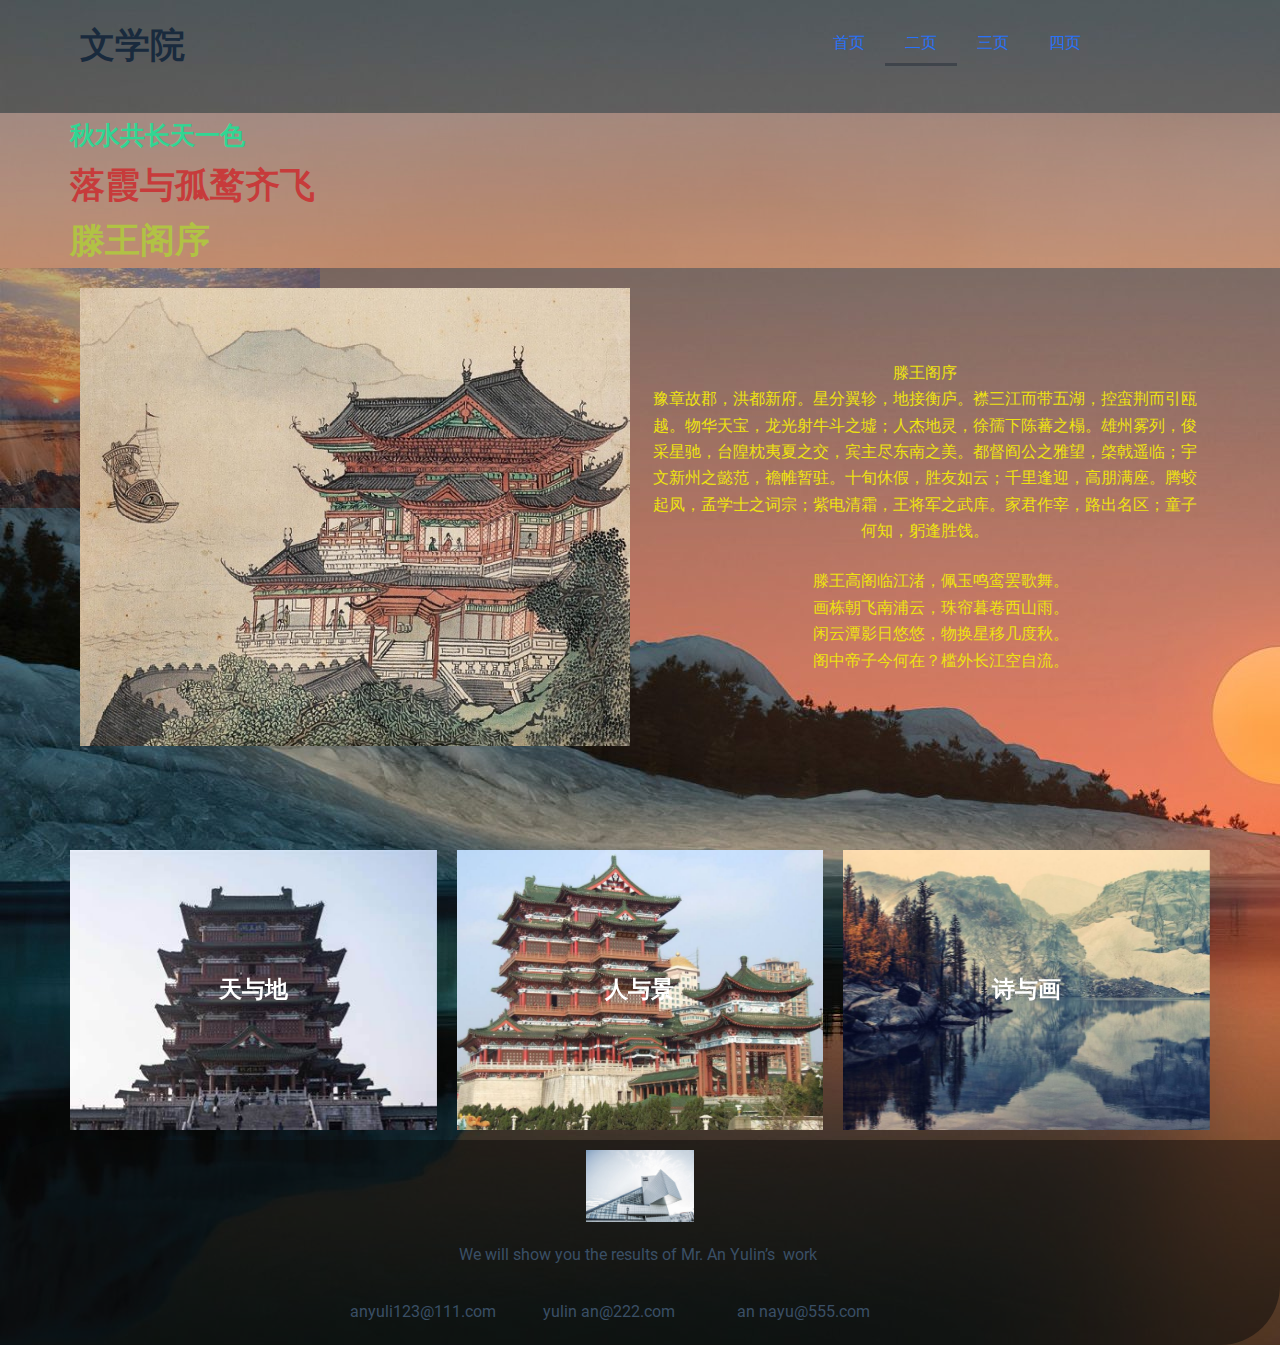
<file: 二页.html>
<!doctype html>
<html lang="zh-Hans">
<head>
	
	<meta charset="UTF-8">
	<meta name="viewport" content="width=device-width, initial-scale=1, maximum-scale=5, viewport-fit=cover">
	<link rel="profile" href="https://gmpg.org/xfn/11">

	<title>二页 &#8211; wordpress网站</title>
<meta name='robots' content='noindex, nofollow'>
<link rel="alternate" type="application/rss+xml" title="wordpress网站 &raquo; Feed" href="http://yy77a.github.io/wangye/feed/">
<link rel="alternate" type="application/rss+xml" title="wordpress网站 &raquo; 评论 Feed" href="http://yy77a.github.io/wangye/comments/feed/">
<link rel='stylesheet' id='blocksy-dynamic-global-css' href='static/css/global.css' media='all'>
<style id='global-styles-inline-css'>
:root{--wp--preset--aspect-ratio--square: 1;--wp--preset--aspect-ratio--4-3: 4/3;--wp--preset--aspect-ratio--3-4: 3/4;--wp--preset--aspect-ratio--3-2: 3/2;--wp--preset--aspect-ratio--2-3: 2/3;--wp--preset--aspect-ratio--16-9: 16/9;--wp--preset--aspect-ratio--9-16: 9/16;--wp--preset--color--black: #000000;--wp--preset--color--cyan-bluish-gray: #abb8c3;--wp--preset--color--white: #ffffff;--wp--preset--color--pale-pink: #f78da7;--wp--preset--color--vivid-red: #cf2e2e;--wp--preset--color--luminous-vivid-orange: #ff6900;--wp--preset--color--luminous-vivid-amber: #fcb900;--wp--preset--color--light-green-cyan: #7bdcb5;--wp--preset--color--vivid-green-cyan: #00d084;--wp--preset--color--pale-cyan-blue: #8ed1fc;--wp--preset--color--vivid-cyan-blue: #0693e3;--wp--preset--color--vivid-purple: #9b51e0;--wp--preset--color--palette-color-1: var(--theme-palette-color-1, #2872fa);--wp--preset--color--palette-color-2: var(--theme-palette-color-2, #1559ed);--wp--preset--color--palette-color-3: var(--theme-palette-color-3, #3A4F66);--wp--preset--color--palette-color-4: var(--theme-palette-color-4, #192a3d);--wp--preset--color--palette-color-5: var(--theme-palette-color-5, #e1e8ed);--wp--preset--color--palette-color-6: var(--theme-palette-color-6, #f2f5f7);--wp--preset--color--palette-color-7: var(--theme-palette-color-7, #FAFBFC);--wp--preset--color--palette-color-8: var(--theme-palette-color-8, #ffffff);--wp--preset--gradient--vivid-cyan-blue-to-vivid-purple: linear-gradient(135deg,rgba(6,147,227,1) 0%,rgb(155,81,224) 100%);--wp--preset--gradient--light-green-cyan-to-vivid-green-cyan: linear-gradient(135deg,rgb(122,220,180) 0%,rgb(0,208,130) 100%);--wp--preset--gradient--luminous-vivid-amber-to-luminous-vivid-orange: linear-gradient(135deg,rgba(252,185,0,1) 0%,rgba(255,105,0,1) 100%);--wp--preset--gradient--luminous-vivid-orange-to-vivid-red: linear-gradient(135deg,rgba(255,105,0,1) 0%,rgb(207,46,46) 100%);--wp--preset--gradient--very-light-gray-to-cyan-bluish-gray: linear-gradient(135deg,rgb(238,238,238) 0%,rgb(169,184,195) 100%);--wp--preset--gradient--cool-to-warm-spectrum: linear-gradient(135deg,rgb(74,234,220) 0%,rgb(151,120,209) 20%,rgb(207,42,186) 40%,rgb(238,44,130) 60%,rgb(251,105,98) 80%,rgb(254,248,76) 100%);--wp--preset--gradient--blush-light-purple: linear-gradient(135deg,rgb(255,206,236) 0%,rgb(152,150,240) 100%);--wp--preset--gradient--blush-bordeaux: linear-gradient(135deg,rgb(254,205,165) 0%,rgb(254,45,45) 50%,rgb(107,0,62) 100%);--wp--preset--gradient--luminous-dusk: linear-gradient(135deg,rgb(255,203,112) 0%,rgb(199,81,192) 50%,rgb(65,88,208) 100%);--wp--preset--gradient--pale-ocean: linear-gradient(135deg,rgb(255,245,203) 0%,rgb(182,227,212) 50%,rgb(51,167,181) 100%);--wp--preset--gradient--electric-grass: linear-gradient(135deg,rgb(202,248,128) 0%,rgb(113,206,126) 100%);--wp--preset--gradient--midnight: linear-gradient(135deg,rgb(2,3,129) 0%,rgb(40,116,252) 100%);--wp--preset--gradient--juicy-peach: linear-gradient(to right, #ffecd2 0%, #fcb69f 100%);--wp--preset--gradient--young-passion: linear-gradient(to right, #ff8177 0%, #ff867a 0%, #ff8c7f 21%, #f99185 52%, #cf556c 78%, #b12a5b 100%);--wp--preset--gradient--true-sunset: linear-gradient(to right, #fa709a 0%, #fee140 100%);--wp--preset--gradient--morpheus-den: linear-gradient(to top, #30cfd0 0%, #330867 100%);--wp--preset--gradient--plum-plate: linear-gradient(135deg, #667eea 0%, #764ba2 100%);--wp--preset--gradient--aqua-splash: linear-gradient(15deg, #13547a 0%, #80d0c7 100%);--wp--preset--gradient--love-kiss: linear-gradient(to top, #ff0844 0%, #ffb199 100%);--wp--preset--gradient--new-retrowave: linear-gradient(to top, #3b41c5 0%, #a981bb 49%, #ffc8a9 100%);--wp--preset--gradient--plum-bath: linear-gradient(to top, #cc208e 0%, #6713d2 100%);--wp--preset--gradient--high-flight: linear-gradient(to right, #0acffe 0%, #495aff 100%);--wp--preset--gradient--teen-party: linear-gradient(-225deg, #FF057C 0%, #8D0B93 50%, #321575 100%);--wp--preset--gradient--fabled-sunset: linear-gradient(-225deg, #231557 0%, #44107A 29%, #FF1361 67%, #FFF800 100%);--wp--preset--gradient--arielle-smile: radial-gradient(circle 248px at center, #16d9e3 0%, #30c7ec 47%, #46aef7 100%);--wp--preset--gradient--itmeo-branding: linear-gradient(180deg, #2af598 0%, #009efd 100%);--wp--preset--gradient--deep-blue: linear-gradient(to right, #6a11cb 0%, #2575fc 100%);--wp--preset--gradient--strong-bliss: linear-gradient(to right, #f78ca0 0%, #f9748f 19%, #fd868c 60%, #fe9a8b 100%);--wp--preset--gradient--sweet-period: linear-gradient(to top, #3f51b1 0%, #5a55ae 13%, #7b5fac 25%, #8f6aae 38%, #a86aa4 50%, #cc6b8e 62%, #f18271 75%, #f3a469 87%, #f7c978 100%);--wp--preset--gradient--purple-division: linear-gradient(to top, #7028e4 0%, #e5b2ca 100%);--wp--preset--gradient--cold-evening: linear-gradient(to top, #0c3483 0%, #a2b6df 100%, #6b8cce 100%, #a2b6df 100%);--wp--preset--gradient--mountain-rock: linear-gradient(to right, #868f96 0%, #596164 100%);--wp--preset--gradient--desert-hump: linear-gradient(to top, #c79081 0%, #dfa579 100%);--wp--preset--gradient--ethernal-constance: linear-gradient(to top, #09203f 0%, #537895 100%);--wp--preset--gradient--happy-memories: linear-gradient(-60deg, #ff5858 0%, #f09819 100%);--wp--preset--gradient--grown-early: linear-gradient(to top, #0ba360 0%, #3cba92 100%);--wp--preset--gradient--morning-salad: linear-gradient(-225deg, #B7F8DB 0%, #50A7C2 100%);--wp--preset--gradient--night-call: linear-gradient(-225deg, #AC32E4 0%, #7918F2 48%, #4801FF 100%);--wp--preset--gradient--mind-crawl: linear-gradient(-225deg, #473B7B 0%, #3584A7 51%, #30D2BE 100%);--wp--preset--gradient--angel-care: linear-gradient(-225deg, #FFE29F 0%, #FFA99F 48%, #FF719A 100%);--wp--preset--gradient--juicy-cake: linear-gradient(to top, #e14fad 0%, #f9d423 100%);--wp--preset--gradient--rich-metal: linear-gradient(to right, #d7d2cc 0%, #304352 100%);--wp--preset--gradient--mole-hall: linear-gradient(-20deg, #616161 0%, #9bc5c3 100%);--wp--preset--gradient--cloudy-knoxville: linear-gradient(120deg, #fdfbfb 0%, #ebedee 100%);--wp--preset--gradient--soft-grass: linear-gradient(to top, #c1dfc4 0%, #deecdd 100%);--wp--preset--gradient--saint-petersburg: linear-gradient(135deg, #f5f7fa 0%, #c3cfe2 100%);--wp--preset--gradient--everlasting-sky: linear-gradient(135deg, #fdfcfb 0%, #e2d1c3 100%);--wp--preset--gradient--kind-steel: linear-gradient(-20deg, #e9defa 0%, #fbfcdb 100%);--wp--preset--gradient--over-sun: linear-gradient(60deg, #abecd6 0%, #fbed96 100%);--wp--preset--gradient--premium-white: linear-gradient(to top, #d5d4d0 0%, #d5d4d0 1%, #eeeeec 31%, #efeeec 75%, #e9e9e7 100%);--wp--preset--gradient--clean-mirror: linear-gradient(45deg, #93a5cf 0%, #e4efe9 100%);--wp--preset--gradient--wild-apple: linear-gradient(to top, #d299c2 0%, #fef9d7 100%);--wp--preset--gradient--snow-again: linear-gradient(to top, #e6e9f0 0%, #eef1f5 100%);--wp--preset--gradient--confident-cloud: linear-gradient(to top, #dad4ec 0%, #dad4ec 1%, #f3e7e9 100%);--wp--preset--gradient--glass-water: linear-gradient(to top, #dfe9f3 0%, white 100%);--wp--preset--gradient--perfect-white: linear-gradient(-225deg, #E3FDF5 0%, #FFE6FA 100%);--wp--preset--font-size--small: 13px;--wp--preset--font-size--medium: 20px;--wp--preset--font-size--large: clamp(22px, 1.375rem + ((1vw - 3.2px) * 0.625), 30px);--wp--preset--font-size--x-large: clamp(30px, 1.875rem + ((1vw - 3.2px) * 1.563), 50px);--wp--preset--font-size--xx-large: clamp(45px, 2.813rem + ((1vw - 3.2px) * 2.734), 80px);--wp--preset--spacing--20: 0.44rem;--wp--preset--spacing--30: 0.67rem;--wp--preset--spacing--40: 1rem;--wp--preset--spacing--50: 1.5rem;--wp--preset--spacing--60: 2.25rem;--wp--preset--spacing--70: 3.38rem;--wp--preset--spacing--80: 5.06rem;--wp--preset--shadow--natural: 6px 6px 9px rgba(0, 0, 0, 0.2);--wp--preset--shadow--deep: 12px 12px 50px rgba(0, 0, 0, 0.4);--wp--preset--shadow--sharp: 6px 6px 0px rgba(0, 0, 0, 0.2);--wp--preset--shadow--outlined: 6px 6px 0px -3px rgba(255, 255, 255, 1), 6px 6px rgba(0, 0, 0, 1);--wp--preset--shadow--crisp: 6px 6px 0px rgba(0, 0, 0, 1);}:root { --wp--style--global--content-size: var(--theme-block-max-width);--wp--style--global--wide-size: var(--theme-block-wide-max-width); }:where(body) { margin: 0; }.wp-site-blocks > .alignleft { float: left; margin-right: 2em; }.wp-site-blocks > .alignright { float: right; margin-left: 2em; }.wp-site-blocks > .aligncenter { justify-content: center; margin-left: auto; margin-right: auto; }:where(.wp-site-blocks) > * { margin-block-start: var(--theme-content-spacing); margin-block-end: 0; }:where(.wp-site-blocks) > :first-child { margin-block-start: 0; }:where(.wp-site-blocks) > :last-child { margin-block-end: 0; }:root { --wp--style--block-gap: var(--theme-content-spacing); }:root :where(.is-layout-flow) > :first-child{margin-block-start: 0;}:root :where(.is-layout-flow) > :last-child{margin-block-end: 0;}:root :where(.is-layout-flow) > *{margin-block-start: var(--theme-content-spacing);margin-block-end: 0;}:root :where(.is-layout-constrained) > :first-child{margin-block-start: 0;}:root :where(.is-layout-constrained) > :last-child{margin-block-end: 0;}:root :where(.is-layout-constrained) > *{margin-block-start: var(--theme-content-spacing);margin-block-end: 0;}:root :where(.is-layout-flex){gap: var(--theme-content-spacing);}:root :where(.is-layout-grid){gap: var(--theme-content-spacing);}.is-layout-flow > .alignleft{float: left;margin-inline-start: 0;margin-inline-end: 2em;}.is-layout-flow > .alignright{float: right;margin-inline-start: 2em;margin-inline-end: 0;}.is-layout-flow > .aligncenter{margin-left: auto !important;margin-right: auto !important;}.is-layout-constrained > .alignleft{float: left;margin-inline-start: 0;margin-inline-end: 2em;}.is-layout-constrained > .alignright{float: right;margin-inline-start: 2em;margin-inline-end: 0;}.is-layout-constrained > .aligncenter{margin-left: auto !important;margin-right: auto !important;}.is-layout-constrained > :where(:not(.alignleft):not(.alignright):not(.alignfull)){max-width: var(--wp--style--global--content-size);margin-left: auto !important;margin-right: auto !important;}.is-layout-constrained > .alignwide{max-width: var(--wp--style--global--wide-size);}body .is-layout-flex{display: flex;}.is-layout-flex{flex-wrap: wrap;align-items: center;}.is-layout-flex > :is(*, div){margin: 0;}body .is-layout-grid{display: grid;}.is-layout-grid > :is(*, div){margin: 0;}body{padding-top: 0px;padding-right: 0px;padding-bottom: 0px;padding-left: 0px;}.has-black-color{color: var(--wp--preset--color--black) !important;}.has-cyan-bluish-gray-color{color: var(--wp--preset--color--cyan-bluish-gray) !important;}.has-white-color{color: var(--wp--preset--color--white) !important;}.has-pale-pink-color{color: var(--wp--preset--color--pale-pink) !important;}.has-vivid-red-color{color: var(--wp--preset--color--vivid-red) !important;}.has-luminous-vivid-orange-color{color: var(--wp--preset--color--luminous-vivid-orange) !important;}.has-luminous-vivid-amber-color{color: var(--wp--preset--color--luminous-vivid-amber) !important;}.has-light-green-cyan-color{color: var(--wp--preset--color--light-green-cyan) !important;}.has-vivid-green-cyan-color{color: var(--wp--preset--color--vivid-green-cyan) !important;}.has-pale-cyan-blue-color{color: var(--wp--preset--color--pale-cyan-blue) !important;}.has-vivid-cyan-blue-color{color: var(--wp--preset--color--vivid-cyan-blue) !important;}.has-vivid-purple-color{color: var(--wp--preset--color--vivid-purple) !important;}.has-palette-color-1-color{color: var(--wp--preset--color--palette-color-1) !important;}.has-palette-color-2-color{color: var(--wp--preset--color--palette-color-2) !important;}.has-palette-color-3-color{color: var(--wp--preset--color--palette-color-3) !important;}.has-palette-color-4-color{color: var(--wp--preset--color--palette-color-4) !important;}.has-palette-color-5-color{color: var(--wp--preset--color--palette-color-5) !important;}.has-palette-color-6-color{color: var(--wp--preset--color--palette-color-6) !important;}.has-palette-color-7-color{color: var(--wp--preset--color--palette-color-7) !important;}.has-palette-color-8-color{color: var(--wp--preset--color--palette-color-8) !important;}.has-black-background-color{background-color: var(--wp--preset--color--black) !important;}.has-cyan-bluish-gray-background-color{background-color: var(--wp--preset--color--cyan-bluish-gray) !important;}.has-white-background-color{background-color: var(--wp--preset--color--white) !important;}.has-pale-pink-background-color{background-color: var(--wp--preset--color--pale-pink) !important;}.has-vivid-red-background-color{background-color: var(--wp--preset--color--vivid-red) !important;}.has-luminous-vivid-orange-background-color{background-color: var(--wp--preset--color--luminous-vivid-orange) !important;}.has-luminous-vivid-amber-background-color{background-color: var(--wp--preset--color--luminous-vivid-amber) !important;}.has-light-green-cyan-background-color{background-color: var(--wp--preset--color--light-green-cyan) !important;}.has-vivid-green-cyan-background-color{background-color: var(--wp--preset--color--vivid-green-cyan) !important;}.has-pale-cyan-blue-background-color{background-color: var(--wp--preset--color--pale-cyan-blue) !important;}.has-vivid-cyan-blue-background-color{background-color: var(--wp--preset--color--vivid-cyan-blue) !important;}.has-vivid-purple-background-color{background-color: var(--wp--preset--color--vivid-purple) !important;}.has-palette-color-1-background-color{background-color: var(--wp--preset--color--palette-color-1) !important;}.has-palette-color-2-background-color{background-color: var(--wp--preset--color--palette-color-2) !important;}.has-palette-color-3-background-color{background-color: var(--wp--preset--color--palette-color-3) !important;}.has-palette-color-4-background-color{background-color: var(--wp--preset--color--palette-color-4) !important;}.has-palette-color-5-background-color{background-color: var(--wp--preset--color--palette-color-5) !important;}.has-palette-color-6-background-color{background-color: var(--wp--preset--color--palette-color-6) !important;}.has-palette-color-7-background-color{background-color: var(--wp--preset--color--palette-color-7) !important;}.has-palette-color-8-background-color{background-color: var(--wp--preset--color--palette-color-8) !important;}.has-black-border-color{border-color: var(--wp--preset--color--black) !important;}.has-cyan-bluish-gray-border-color{border-color: var(--wp--preset--color--cyan-bluish-gray) !important;}.has-white-border-color{border-color: var(--wp--preset--color--white) !important;}.has-pale-pink-border-color{border-color: var(--wp--preset--color--pale-pink) !important;}.has-vivid-red-border-color{border-color: var(--wp--preset--color--vivid-red) !important;}.has-luminous-vivid-orange-border-color{border-color: var(--wp--preset--color--luminous-vivid-orange) !important;}.has-luminous-vivid-amber-border-color{border-color: var(--wp--preset--color--luminous-vivid-amber) !important;}.has-light-green-cyan-border-color{border-color: var(--wp--preset--color--light-green-cyan) !important;}.has-vivid-green-cyan-border-color{border-color: var(--wp--preset--color--vivid-green-cyan) !important;}.has-pale-cyan-blue-border-color{border-color: var(--wp--preset--color--pale-cyan-blue) !important;}.has-vivid-cyan-blue-border-color{border-color: var(--wp--preset--color--vivid-cyan-blue) !important;}.has-vivid-purple-border-color{border-color: var(--wp--preset--color--vivid-purple) !important;}.has-palette-color-1-border-color{border-color: var(--wp--preset--color--palette-color-1) !important;}.has-palette-color-2-border-color{border-color: var(--wp--preset--color--palette-color-2) !important;}.has-palette-color-3-border-color{border-color: var(--wp--preset--color--palette-color-3) !important;}.has-palette-color-4-border-color{border-color: var(--wp--preset--color--palette-color-4) !important;}.has-palette-color-5-border-color{border-color: var(--wp--preset--color--palette-color-5) !important;}.has-palette-color-6-border-color{border-color: var(--wp--preset--color--palette-color-6) !important;}.has-palette-color-7-border-color{border-color: var(--wp--preset--color--palette-color-7) !important;}.has-palette-color-8-border-color{border-color: var(--wp--preset--color--palette-color-8) !important;}.has-vivid-cyan-blue-to-vivid-purple-gradient-background{background: var(--wp--preset--gradient--vivid-cyan-blue-to-vivid-purple) !important;}.has-light-green-cyan-to-vivid-green-cyan-gradient-background{background: var(--wp--preset--gradient--light-green-cyan-to-vivid-green-cyan) !important;}.has-luminous-vivid-amber-to-luminous-vivid-orange-gradient-background{background: var(--wp--preset--gradient--luminous-vivid-amber-to-luminous-vivid-orange) !important;}.has-luminous-vivid-orange-to-vivid-red-gradient-background{background: var(--wp--preset--gradient--luminous-vivid-orange-to-vivid-red) !important;}.has-very-light-gray-to-cyan-bluish-gray-gradient-background{background: var(--wp--preset--gradient--very-light-gray-to-cyan-bluish-gray) !important;}.has-cool-to-warm-spectrum-gradient-background{background: var(--wp--preset--gradient--cool-to-warm-spectrum) !important;}.has-blush-light-purple-gradient-background{background: var(--wp--preset--gradient--blush-light-purple) !important;}.has-blush-bordeaux-gradient-background{background: var(--wp--preset--gradient--blush-bordeaux) !important;}.has-luminous-dusk-gradient-background{background: var(--wp--preset--gradient--luminous-dusk) !important;}.has-pale-ocean-gradient-background{background: var(--wp--preset--gradient--pale-ocean) !important;}.has-electric-grass-gradient-background{background: var(--wp--preset--gradient--electric-grass) !important;}.has-midnight-gradient-background{background: var(--wp--preset--gradient--midnight) !important;}.has-juicy-peach-gradient-background{background: var(--wp--preset--gradient--juicy-peach) !important;}.has-young-passion-gradient-background{background: var(--wp--preset--gradient--young-passion) !important;}.has-true-sunset-gradient-background{background: var(--wp--preset--gradient--true-sunset) !important;}.has-morpheus-den-gradient-background{background: var(--wp--preset--gradient--morpheus-den) !important;}.has-plum-plate-gradient-background{background: var(--wp--preset--gradient--plum-plate) !important;}.has-aqua-splash-gradient-background{background: var(--wp--preset--gradient--aqua-splash) !important;}.has-love-kiss-gradient-background{background: var(--wp--preset--gradient--love-kiss) !important;}.has-new-retrowave-gradient-background{background: var(--wp--preset--gradient--new-retrowave) !important;}.has-plum-bath-gradient-background{background: var(--wp--preset--gradient--plum-bath) !important;}.has-high-flight-gradient-background{background: var(--wp--preset--gradient--high-flight) !important;}.has-teen-party-gradient-background{background: var(--wp--preset--gradient--teen-party) !important;}.has-fabled-sunset-gradient-background{background: var(--wp--preset--gradient--fabled-sunset) !important;}.has-arielle-smile-gradient-background{background: var(--wp--preset--gradient--arielle-smile) !important;}.has-itmeo-branding-gradient-background{background: var(--wp--preset--gradient--itmeo-branding) !important;}.has-deep-blue-gradient-background{background: var(--wp--preset--gradient--deep-blue) !important;}.has-strong-bliss-gradient-background{background: var(--wp--preset--gradient--strong-bliss) !important;}.has-sweet-period-gradient-background{background: var(--wp--preset--gradient--sweet-period) !important;}.has-purple-division-gradient-background{background: var(--wp--preset--gradient--purple-division) !important;}.has-cold-evening-gradient-background{background: var(--wp--preset--gradient--cold-evening) !important;}.has-mountain-rock-gradient-background{background: var(--wp--preset--gradient--mountain-rock) !important;}.has-desert-hump-gradient-background{background: var(--wp--preset--gradient--desert-hump) !important;}.has-ethernal-constance-gradient-background{background: var(--wp--preset--gradient--ethernal-constance) !important;}.has-happy-memories-gradient-background{background: var(--wp--preset--gradient--happy-memories) !important;}.has-grown-early-gradient-background{background: var(--wp--preset--gradient--grown-early) !important;}.has-morning-salad-gradient-background{background: var(--wp--preset--gradient--morning-salad) !important;}.has-night-call-gradient-background{background: var(--wp--preset--gradient--night-call) !important;}.has-mind-crawl-gradient-background{background: var(--wp--preset--gradient--mind-crawl) !important;}.has-angel-care-gradient-background{background: var(--wp--preset--gradient--angel-care) !important;}.has-juicy-cake-gradient-background{background: var(--wp--preset--gradient--juicy-cake) !important;}.has-rich-metal-gradient-background{background: var(--wp--preset--gradient--rich-metal) !important;}.has-mole-hall-gradient-background{background: var(--wp--preset--gradient--mole-hall) !important;}.has-cloudy-knoxville-gradient-background{background: var(--wp--preset--gradient--cloudy-knoxville) !important;}.has-soft-grass-gradient-background{background: var(--wp--preset--gradient--soft-grass) !important;}.has-saint-petersburg-gradient-background{background: var(--wp--preset--gradient--saint-petersburg) !important;}.has-everlasting-sky-gradient-background{background: var(--wp--preset--gradient--everlasting-sky) !important;}.has-kind-steel-gradient-background{background: var(--wp--preset--gradient--kind-steel) !important;}.has-over-sun-gradient-background{background: var(--wp--preset--gradient--over-sun) !important;}.has-premium-white-gradient-background{background: var(--wp--preset--gradient--premium-white) !important;}.has-clean-mirror-gradient-background{background: var(--wp--preset--gradient--clean-mirror) !important;}.has-wild-apple-gradient-background{background: var(--wp--preset--gradient--wild-apple) !important;}.has-snow-again-gradient-background{background: var(--wp--preset--gradient--snow-again) !important;}.has-confident-cloud-gradient-background{background: var(--wp--preset--gradient--confident-cloud) !important;}.has-glass-water-gradient-background{background: var(--wp--preset--gradient--glass-water) !important;}.has-perfect-white-gradient-background{background: var(--wp--preset--gradient--perfect-white) !important;}.has-small-font-size{font-size: var(--wp--preset--font-size--small) !important;}.has-medium-font-size{font-size: var(--wp--preset--font-size--medium) !important;}.has-large-font-size{font-size: var(--wp--preset--font-size--large) !important;}.has-x-large-font-size{font-size: var(--wp--preset--font-size--x-large) !important;}.has-xx-large-font-size{font-size: var(--wp--preset--font-size--xx-large) !important;}
:root :where(.wp-block-pullquote){font-size: clamp(0.984em, 0.984rem + ((1vw - 0.2em) * 0.645), 1.5em);line-height: 1.6;}
</style>
<link rel='stylesheet' id='elementor-frontend-css' href='static/css/frontend.min-3.24.7.css' media='all'>
<link rel='stylesheet' id='widget-text-editor-css' href='static/css/widget-text-editor.min.css' media='all'>
<link rel='stylesheet' id='widget-nav-menu-css' href='static/css/widget-nav-menu.min.css' media='all'>
<link rel='stylesheet' id='widget-image-css' href='static/css/widget-image.min.css' media='all'>
<link rel='stylesheet' id='swiper-css' href='static/css/swiper.min.css' media='all'>
<link rel='stylesheet' id='e-swiper-css' href='static/css/e-swiper.min.css' media='all'>
<link rel='stylesheet' id='elementor-post-17-css' href='static/css/post-17.css' media='all'>
<link rel='stylesheet' id='elementor-pro-css' href='static/css/frontend.min-3.24.4.css' media='all'>
<link rel='stylesheet' id='widget-heading-css' href='static/css/widget-heading.min.css' media='all'>
<link rel='stylesheet' id='widget-call-to-action-css' href='static/css/widget-call-to-action.min.css' media='all'>
<link rel='stylesheet' id='elementor-post-125-css' href='static/css/post-125.css' media='all'>
<link rel='stylesheet' id='elementor-post-132-css' href='static/css/post-132.css' media='all'>
<link rel='stylesheet' id='elementor-post-86-css' href='static/css/post-86.css' media='all'>
<link rel='stylesheet' id='ct-main-styles-css' href='static/css/main.min.css' media='all'>
<link rel='stylesheet' id='ct-page-title-styles-css' href='static/css/page-title.min.css' media='all'>
<link rel='stylesheet' id='ct-elementor-styles-css' href='static/css/elementor-frontend.min.css' media='all'>
<link rel='stylesheet' id='google-fonts-1-css' href='static/css/[base64].css.css' media='all'>
<link rel="preconnect" href="https://fonts.gstatic.com/" crossorigin><script src="static/js/jquery.min.js" id="jquery-core-js"></script>
<script src="static/js/jquery-migrate.min.js" id="jquery-migrate-js"></script>
<link rel="https://api.w.org/" href="http://yy77a.github.io/wangye/wp-json/"><link rel="alternate" title="JSON" type="application/json" href="http://yy77a.github.io/wangye/wp-json/wp/v2/pages/125"><link rel="EditURI" type="application/rsd+xml" title="RSD" href="http://yy77a.github.io/wangye/xmlrpc.php?rsd">
<meta name="generator" content="WordPress 6.6.2">
<link rel="canonical" href="http://yy77a.github.io/wangye/%e4%ba%8c%e9%a1%b5/">
<link rel='shortlink' href='http://yy77a.github.io/wangye/?p=125'>
<link rel="alternate" title="oEmbed (JSON)" type="application/json+oembed" href="http://yy77a.github.io/wangye/wp-json/oembed/1.0/embed?url=http%3A%2F%2Fyy77a.github.io/wangye%2F%25e4%25ba%258c%25e9%25a1%25b5%2F">
<link rel="alternate" title="oEmbed (XML)" type="text/xml+oembed" href="http://yy77a.github.io/wangye/wp-json/oembed/1.0/embed?url=http%3A%2F%2Fyy77a.github.io/wangye%2F%25e4%25ba%258c%25e9%25a1%25b5%2F&#038;format=xml">
<noscript><link rel='stylesheet' href='static/css/no-scripts.min.css' type='text/css'></noscript>
<meta name="generator" content="Elementor 3.24.7; features: e_font_icon_svg, additional_custom_breakpoints, e_optimized_control_loading, e_element_cache; settings: css_print_method-external, google_font-enabled, font_display-swap">
			<style>
				.e-con.e-parent:nth-of-type(n+4):not(.e-lazyloaded):not(.e-no-lazyload),
				.e-con.e-parent:nth-of-type(n+4):not(.e-lazyloaded):not(.e-no-lazyload) * {
					background-image: none !important;
				}
				@media screen and (max-height: 1024px) {
					.e-con.e-parent:nth-of-type(n+3):not(.e-lazyloaded):not(.e-no-lazyload),
					.e-con.e-parent:nth-of-type(n+3):not(.e-lazyloaded):not(.e-no-lazyload) * {
						background-image: none !important;
					}
				}
				@media screen and (max-height: 640px) {
					.e-con.e-parent:nth-of-type(n+2):not(.e-lazyloaded):not(.e-no-lazyload),
					.e-con.e-parent:nth-of-type(n+2):not(.e-lazyloaded):not(.e-no-lazyload) * {
						background-image: none !important;
					}
				}
			</style>
				</head>


<body class="page-template page-template-elementor_header_footer page page-id-125 wp-custom-logo wp-embed-responsive elementor-default elementor-template-full-width elementor-kit-17 elementor-page elementor-page-125" data-link="type-2" data-prefix="single_page" data-footer="type-1" itemscope="itemscope" itemtype="https://schema.org/WebPage">

<a class="skip-link show-on-focus" href="#main">
	跳过内容</a>


<div id="main-container">
			<div data-elementor-type="header" data-elementor-id="132" class="elementor elementor-132 elementor-location-header" data-elementor-post-type="elementor_library">
			<div class="elementor-element elementor-element-0536925 e-flex e-con-boxed e-con e-parent" data-id="0536925" data-element_type="container">
					<div class="e-con-inner">
		<div class="elementor-element elementor-element-7b298ad e-con-full e-flex e-con e-child" data-id="7b298ad" data-element_type="container">
				<div class="elementor-element elementor-element-64375f7 elementor-widget__width-initial elementor-widget elementor-widget-text-editor" data-id="64375f7" data-element_type="widget" data-widget_type="text-editor.default">
				<div class="elementor-widget-container">
							<h2><strong>文学院</strong></h2>						</div>
				</div>
				</div>
		<div class="elementor-element elementor-element-7e41140 e-con-full e-flex e-con e-child" data-id="7e41140" data-element_type="container">
				<div class="elementor-element elementor-element-bb8ea39 elementor-nav-menu--dropdown-tablet elementor-nav-menu__text-align-aside elementor-nav-menu--toggle elementor-nav-menu--burger elementor-widget elementor-widget-nav-menu" data-id="bb8ea39" data-element_type="widget" data-settings="{&quot;layout&quot;:&quot;horizontal&quot;,&quot;submenu_icon&quot;:{&quot;value&quot;:&quot;&lt;svg class=\&quot;e-font-icon-svg e-fas-caret-down\&quot; viewBox=\&quot;0 0 320 512\&quot; xmlns=\&quot;http:\/\/www.w3.org\/2000\/svg\&quot;&gt;&lt;path d=\&quot;M31.3 192h257.3c17.8 0 26.7 21.5 14.1 34.1L174.1 354.8c-7.8 7.8-20.5 7.8-28.3 0L17.2 226.1C4.6 213.5 13.5 192 31.3 192z\&quot;&gt;&lt;\/path&gt;&lt;\/svg&gt;&quot;,&quot;library&quot;:&quot;fa-solid&quot;},&quot;toggle&quot;:&quot;burger&quot;}" data-widget_type="nav-menu.default">
				<div class="elementor-widget-container">
						<nav aria-label="Menu" class="elementor-nav-menu--main elementor-nav-menu__container elementor-nav-menu--layout-horizontal e--pointer-underline e--animation-fade">
				<ul id="menu-1-bb8ea39" class="elementor-nav-menu"><li class="menu-item menu-item-type-post_type menu-item-object-page menu-item-home menu-item-149"><a href="index.html" class="elementor-item">首页</a></li>
<li class="menu-item menu-item-type-post_type menu-item-object-page current-menu-item page_item page-item-125 current_page_item menu-item-130"><a href="" aria-current="page" class="elementor-item elementor-item-active">二页</a></li>
<li class="menu-item menu-item-type-post_type menu-item-object-page menu-item-129"><a href="三页.html" class="elementor-item">三页</a></li>
<li class="menu-item menu-item-type-post_type menu-item-object-page menu-item-295"><a href="四页.html" class="elementor-item">四页</a></li>
</ul>			</nav>
					<div class="elementor-menu-toggle" role="button" tabindex="0" aria-label="Menu Toggle" aria-expanded="false">
			<svg aria-hidden="true" role="presentation" class="elementor-menu-toggle__icon--open e-font-icon-svg e-eicon-menu-bar" viewbox="0 0 1000 1000" xmlns="http://www.w3.org/2000/svg"><path d="M104 333H896C929 333 958 304 958 271S929 208 896 208H104C71 208 42 237 42 271S71 333 104 333ZM104 583H896C929 583 958 554 958 521S929 458 896 458H104C71 458 42 487 42 521S71 583 104 583ZM104 833H896C929 833 958 804 958 771S929 708 896 708H104C71 708 42 737 42 771S71 833 104 833Z"></path></svg><svg aria-hidden="true" role="presentation" class="elementor-menu-toggle__icon--close e-font-icon-svg e-eicon-close" viewbox="0 0 1000 1000" xmlns="http://www.w3.org/2000/svg"><path d="M742 167L500 408 258 167C246 154 233 150 217 150 196 150 179 158 167 167 154 179 150 196 150 212 150 229 154 242 171 254L408 500 167 742C138 771 138 800 167 829 196 858 225 858 254 829L496 587 738 829C750 842 767 846 783 846 800 846 817 842 829 829 842 817 846 804 846 783 846 767 842 750 829 737L588 500 833 258C863 229 863 200 833 171 804 137 775 137 742 167Z"></path></svg>			<span class="elementor-screen-only">Menu</span>
		</div>
					<nav class="elementor-nav-menu--dropdown elementor-nav-menu__container" aria-hidden="true">
				<ul id="menu-2-bb8ea39" class="elementor-nav-menu"><li class="menu-item menu-item-type-post_type menu-item-object-page menu-item-home menu-item-149"><a href="index.html" class="elementor-item" tabindex="-1">首页</a></li>
<li class="menu-item menu-item-type-post_type menu-item-object-page current-menu-item page_item page-item-125 current_page_item menu-item-130"><a href="" aria-current="page" class="elementor-item elementor-item-active" tabindex="-1">二页</a></li>
<li class="menu-item menu-item-type-post_type menu-item-object-page menu-item-129"><a href="三页.html" class="elementor-item" tabindex="-1">三页</a></li>
<li class="menu-item menu-item-type-post_type menu-item-object-page menu-item-295"><a href="四页.html" class="elementor-item" tabindex="-1">四页</a></li>
</ul>			</nav>
				</div>
				</div>
				</div>
					</div>
				</div>
		<div class="elementor-element elementor-element-831c58b e-flex e-con-boxed e-con e-parent" data-id="831c58b" data-element_type="container">
					<div class="e-con-inner">
					</div>
				</div>
				</div>
		
	<main id="main" class="site-main hfeed">

				<div data-elementor-type="wp-page" data-elementor-id="125" class="elementor elementor-125" data-elementor-post-type="page">
				<div class="elementor-element elementor-element-daadc6a e-flex e-con-boxed e-con e-parent" data-id="daadc6a" data-element_type="container">
					<div class="e-con-inner">
				<div class="elementor-element elementor-element-8c15ba7 elementor-widget elementor-widget-heading" data-id="8c15ba7" data-element_type="widget" data-widget_type="heading.default">
				<div class="elementor-widget-container">
			<h4 class="elementor-heading-title elementor-size-default">秋水共长天一色</h4>		</div>
				</div>
				<div class="elementor-element elementor-element-5154ccd elementor-widget elementor-widget-heading" data-id="5154ccd" data-element_type="widget" data-widget_type="heading.default">
				<div class="elementor-widget-container">
			<h2 class="elementor-heading-title elementor-size-default">落霞与孤鹜齐飞</h2>		</div>
				</div>
				<div class="elementor-element elementor-element-17f22e5 elementor-widget elementor-widget-heading" data-id="17f22e5" data-element_type="widget" data-widget_type="heading.default">
				<div class="elementor-widget-container">
			<h2 class="elementor-heading-title elementor-size-default">滕王阁序</h2>		</div>
				</div>
					</div>
				</div>
		<div class="elementor-element elementor-element-b47e4f3 e-flex e-con-boxed e-con e-parent" data-id="b47e4f3" data-element_type="container">
					<div class="e-con-inner">
		<div class="elementor-element elementor-element-f563883 e-con-full e-flex e-con e-child" data-id="f563883" data-element_type="container">
				<div class="elementor-element elementor-element-f9babea elementor-widget elementor-widget-image" data-id="f9babea" data-element_type="widget" data-widget_type="image.default">
				<div class="elementor-widget-container">
													<img fetchpriority="high" decoding="async" width="597" height="498" src="static/image/2-7.jpg" class="attachment-large size-large wp-image-152" alt="" srcset="static/image/2-7.jpg 597w, static/image/2-7.jpg 300w" sizes="(max-width: 597px) 100vw, 597px">													</div>
				</div>
				</div>
		<div class="elementor-element elementor-element-5b1b063 e-con-full e-flex e-con e-child" data-id="5b1b063" data-element_type="container">
				<div class="elementor-element elementor-element-1bc47e5 elementor-widget elementor-widget-text-editor" data-id="1bc47e5" data-element_type="widget" data-widget_type="text-editor.default">
				<div class="elementor-widget-container">
							<p>滕王阁序<br>豫章故郡，洪都新府。星分翼轸，地接衡庐。襟三江而带五湖，控蛮荆而引瓯越。物华天宝，龙光射牛斗之墟；人杰地灵，徐孺下陈蕃之榻。雄州雾列，俊采星驰，台隍枕夷夏之交，宾主尽东南之美。都督阎公之雅望，棨戟遥临；宇文新州之懿范，襜帷暂驻。十旬休假，胜友如云；千里逢迎，高朋满座。腾蛟起凤，孟学士之词宗；紫电清霜，王将军之武库。家君作宰，路出名区；童子何知，躬逢胜饯。</p><p>        滕王高阁临江渚，佩玉鸣鸾罢歌舞。<br>　　画栋朝飞南浦云，珠帘暮卷西山雨。<br>　　闲云潭影日悠悠，物换星移几度秋。<br>　　阁中帝子今何在？槛外长江空自流。</p>						</div>
				</div>
				</div>
					</div>
				</div>
		<div class="elementor-element elementor-element-cb80584 e-grid e-con-boxed e-con e-parent" data-id="cb80584" data-element_type="container">
					<div class="e-con-inner">
				<div class="elementor-element elementor-element-443fc97 elementor-cta--skin-cover elementor-animated-content elementor-bg-transform elementor-bg-transform-zoom-in elementor-widget elementor-widget-call-to-action" data-id="443fc97" data-element_type="widget" data-widget_type="call-to-action.default">
				<div class="elementor-widget-container">
					<div class="elementor-cta">
					<div class="elementor-cta__bg-wrapper">
				<div class="elementor-cta__bg elementor-bg" style="background-image: url(static/image/OIP-C.jpg);" role="img" aria-label="OIP-C"></div>
				<div class="elementor-cta__bg-overlay"></div>
			</div>
							<div class="elementor-cta__content">
				
									<h2 class="elementor-cta__title elementor-cta__content-item elementor-content-item elementor-animated-item--grow">
						天与地					</h2>
				
				
							</div>
						</div>
				</div>
				</div>
				<div class="elementor-element elementor-element-839f12d elementor-cta--skin-cover elementor-animated-content elementor-bg-transform elementor-bg-transform-zoom-in elementor-widget elementor-widget-call-to-action" data-id="839f12d" data-element_type="widget" data-widget_type="call-to-action.default">
				<div class="elementor-widget-container">
					<div class="elementor-cta">
					<div class="elementor-cta__bg-wrapper">
				<div class="elementor-cta__bg elementor-bg" style="background-image: url(static/image/3add2010cf994802af60f08a79c12142_orqkdplbhnl.jpg);" role="img" aria-label="3add2010cf994802af60f08a79c12142_orqkdplbhnl"></div>
				<div class="elementor-cta__bg-overlay"></div>
			</div>
							<div class="elementor-cta__content">
				
									<h2 class="elementor-cta__title elementor-cta__content-item elementor-content-item elementor-animated-item--grow">
						人与景					</h2>
				
				
							</div>
						</div>
				</div>
				</div>
				<div class="elementor-element elementor-element-64bb6dc elementor-cta--skin-cover elementor-cta--valign-middle elementor-animated-content elementor-bg-transform elementor-bg-transform-zoom-in elementor-widget elementor-widget-call-to-action" data-id="64bb6dc" data-element_type="widget" data-widget_type="call-to-action.default">
				<div class="elementor-widget-container">
					<div class="elementor-cta">
					<div class="elementor-cta__bg-wrapper">
				<div class="elementor-cta__bg elementor-bg" style="background-image: url(static/image/【哲风壁纸】2024-10-19-14_19_06-1024x576.jpg);" role="img" aria-label="【哲风壁纸】2024-10-19 14_19_06"></div>
				<div class="elementor-cta__bg-overlay"></div>
			</div>
							<div class="elementor-cta__content">
				
									<h2 class="elementor-cta__title elementor-cta__content-item elementor-content-item elementor-animated-item--grow">
						诗与画					</h2>
				
				
							</div>
						</div>
				</div>
				</div>
					</div>
				</div>
				</div>
			</main>

			<div data-elementor-type="footer" data-elementor-id="86" class="elementor elementor-86 elementor-location-footer" data-elementor-post-type="elementor_library">
			<div class="elementor-element elementor-element-5c08eac e-flex e-con-boxed e-con e-parent" data-id="5c08eac" data-element_type="container">
					<div class="e-con-inner">
				<div class="elementor-element elementor-element-41c0424 elementor-widget elementor-widget-image" data-id="41c0424" data-element_type="widget" data-widget_type="image.default">
				<div class="elementor-widget-container">
													<img width="1024" height="683" src="static/picture/QdAAasrZhdk-1024x683.jpg" class="attachment-large size-large wp-image-38" alt="" srcset="static/picture/QdAAasrZhdk-1024x683.jpg 1024w, static/picture/QdAAasrZhdk-1024x683.jpg 300w, static/picture/QdAAasrZhdk-1024x683.jpg 768w, static/picture/QdAAasrZhdk-1024x683.jpg 1440w" sizes="(max-width: 1024px) 100vw, 1024px">													</div>
				</div>
				<div class="elementor-element elementor-element-21c1d18 elementor-widget elementor-widget-text-editor" data-id="21c1d18" data-element_type="widget" data-widget_type="text-editor.default">
				<div class="elementor-widget-container">
							<p>We will show you the results of Mr. An Yulin&#8217;s  work </p>						</div>
				</div>
		<div class="elementor-element elementor-element-b38a92d e-grid e-con-full e-con e-child" data-id="b38a92d" data-element_type="container">
				<div class="elementor-element elementor-element-54f279f elementor-widget elementor-widget-text-editor" data-id="54f279f" data-element_type="widget" data-widget_type="text-editor.default">
				<div class="elementor-widget-container">
							<p>anyuli123@111.com</p>						</div>
				</div>
				<div class="elementor-element elementor-element-74047a9 elementor-widget elementor-widget-text-editor" data-id="74047a9" data-element_type="widget" data-widget_type="text-editor.default">
				<div class="elementor-widget-container">
							<p>yulin an@222.com</p>						</div>
				</div>
				<div class="elementor-element elementor-element-a4f53ff elementor-widget elementor-widget-text-editor" data-id="a4f53ff" data-element_type="widget" data-widget_type="text-editor.default">
				<div class="elementor-widget-container">
							<p>an nayu@555.com</p>						</div>
				</div>
				</div>
					</div>
				</div>
				</div>
		</div>

			<script type='text/javascript'>
				const lazyloadRunObserver = () => {
					const lazyloadBackgrounds = document.querySelectorAll( `.e-con.e-parent:not(.e-lazyloaded)` );
					const lazyloadBackgroundObserver = new IntersectionObserver( ( entries ) => {
						entries.forEach( ( entry ) => {
							if ( entry.isIntersecting ) {
								let lazyloadBackground = entry.target;
								if( lazyloadBackground ) {
									lazyloadBackground.classList.add( 'e-lazyloaded' );
								}
								lazyloadBackgroundObserver.unobserve( entry.target );
							}
						});
					}, { rootMargin: '200px 0px 200px 0px' } );
					lazyloadBackgrounds.forEach( ( lazyloadBackground ) => {
						lazyloadBackgroundObserver.observe( lazyloadBackground );
					} );
				};
				const events = [
					'DOMContentLoaded',
					'elementor/lazyload/observe',
				];
				events.forEach( ( event ) => {
					document.addEventListener( event, lazyloadRunObserver );
				} );
			</script>
			<script src="static/js/jquery.smartmenus.min.js" id="smartmenus-js"></script>
<script id="ct-scripts-js-extra">
var ct_localizations = {"ajax_url":"http:\/\/yy77a.github.io/wangye\/wp-admin\/admin-ajax.php","public_url":"http:\/\/yy77a.github.io/wangye\/wp-content\/themes\/blocksy\/static\/bundle\/","rest_url":"http:\/\/yy77a.github.io/wangye\/wp-json\/","search_url":"http:\/\/yy77a.github.io/wangye\/search\/QUERY_STRING\/","show_more_text":"\u663e\u793a\u66f4\u591a","more_text":"\u66f4\u591a","search_live_results":"\u641c\u7d22\u7ed3\u679c","search_live_no_results":"\u65e0\u7ed3\u679c","search_live_no_result":"\u65e0\u7ed3\u679c","search_live_one_result":"\u627e\u5230 %s \u4e2a\u7ed3\u679c\uff0c\u8bf7\u6309 Tab \u952e\u9009\u62e9\u3002","search_live_many_results":"\u627e\u5230 %s \u4e2a\u7ed3\u679c\uff0c\u8bf7\u6309 Tab \u952e\u9009\u62e9\u3002","clipboard_copied":"Copied!","clipboard_failed":"Failed to Copy","expand_submenu":"\u5c55\u5f00\u4e0b\u62c9\u83dc\u5355","collapse_submenu":"\u6298\u53e0\u4e0b\u62c9\u83dc\u5355","dynamic_js_chunks":[{"id":"blocksy_sticky_header","selector":"header [data-sticky]","url":"http:\/\/yy77a.github.io/wangye\/wp-content\/plugins\/blocksy-companion\/static\/bundle\/sticky.js?ver=2.0.73"}],"dynamic_styles":{"lazy_load":"http:\/\/yy77a.github.io/wangye\/wp-content\/themes\/blocksy\/static\/bundle\/non-critical-styles.min.css?ver=2.0.73","search_lazy":"http:\/\/yy77a.github.io/wangye\/wp-content\/themes\/blocksy\/static\/bundle\/non-critical-search-styles.min.css?ver=2.0.73","back_to_top":"http:\/\/yy77a.github.io/wangye\/wp-content\/themes\/blocksy\/static\/bundle\/back-to-top.min.css?ver=2.0.73"},"dynamic_styles_selectors":[{"selector":".ct-header-cart, #woo-cart-panel","url":"http:\/\/yy77a.github.io/wangye\/wp-content\/themes\/blocksy\/static\/bundle\/cart-header-element-lazy.min.css?ver=2.0.73"},{"selector":".flexy","url":"http:\/\/yy77a.github.io/wangye\/wp-content\/themes\/blocksy\/static\/bundle\/flexy.min.css?ver=2.0.73"},{"selector":"#account-modal","url":"http:\/\/yy77a.github.io/wangye\/wp-content\/plugins\/blocksy-companion\/static\/bundle\/header-account-modal-lazy.min.css?ver=2.0.73"},{"selector":".ct-header-account","url":"http:\/\/yy77a.github.io/wangye\/wp-content\/plugins\/blocksy-companion\/static\/bundle\/header-account-dropdown-lazy.min.css?ver=2.0.73"}]};
</script>
<script src="static/js/main.js" id="ct-scripts-js"></script>
<script src="static/js/webpack-pro.runtime.min.js" id="elementor-pro-webpack-runtime-js"></script>
<script src="static/js/webpack.runtime.min.js" id="elementor-webpack-runtime-js"></script>
<script src="static/js/frontend-modules.min.js" id="elementor-frontend-modules-js"></script>
<script src="static/js/hooks.min.js" id="wp-hooks-js"></script>
<script src="static/js/i18n.min.js" id="wp-i18n-js"></script>
<script id="wp-i18n-js-after">
wp.i18n.setLocaleData( { 'text direction\u0004ltr': [ 'ltr' ] } );
</script>
<script id="elementor-pro-frontend-js-before">
var ElementorProFrontendConfig = {"ajaxurl":"http:\/\/yy77a.github.io/wangye\/wp-admin\/admin-ajax.php","nonce":"3d584438cd","urls":{"assets":"http:\/\/yy77a.github.io/wangye\/wp-content\/plugins\/pro-elements\/assets\/","rest":"http:\/\/yy77a.github.io/wangye\/wp-json\/"},"settings":{"lazy_load_background_images":true},"shareButtonsNetworks":{"facebook":{"title":"Facebook","has_counter":true},"twitter":{"title":"Twitter"},"linkedin":{"title":"LinkedIn","has_counter":true},"pinterest":{"title":"Pinterest","has_counter":true},"reddit":{"title":"Reddit","has_counter":true},"vk":{"title":"VK","has_counter":true},"odnoklassniki":{"title":"OK","has_counter":true},"tumblr":{"title":"Tumblr"},"digg":{"title":"Digg"},"skype":{"title":"Skype"},"stumbleupon":{"title":"StumbleUpon","has_counter":true},"mix":{"title":"Mix"},"telegram":{"title":"Telegram"},"pocket":{"title":"Pocket","has_counter":true},"xing":{"title":"XING","has_counter":true},"whatsapp":{"title":"WhatsApp"},"email":{"title":"Email"},"print":{"title":"Print"},"x-twitter":{"title":"X"},"threads":{"title":"Threads"}},"facebook_sdk":{"lang":"zh_CN","app_id":""},"lottie":{"defaultAnimationUrl":"http:\/\/yy77a.github.io/wangye\/wp-content\/plugins\/pro-elements\/modules\/lottie\/assets\/animations\/default.json"}};
</script>
<script src="static/js/frontend.min-3.24.4.js" id="elementor-pro-frontend-js"></script>
<script src="static/js/core.min.js" id="jquery-ui-core-js"></script>
<script id="elementor-frontend-js-before">
var elementorFrontendConfig = {"environmentMode":{"edit":false,"wpPreview":false,"isScriptDebug":false},"i18n":{"shareOnFacebook":"\u5728\u8138\u4e66\u4e0a\u5206\u4eab","shareOnTwitter":"\u5206\u4eab\u5230Twitter","pinIt":"\u9489\u4f4f","download":"\u4e0b\u8f7d","downloadImage":"\u4e0b\u8f7d\u56fe\u7247","fullscreen":"\u5168\u5c4f","zoom":"\u7f29\u653e","share":"\u5206\u4eab","playVideo":"\u64ad\u653e\u89c6\u9891","previous":"\u4e0a\u4e00\u9875","next":"\u4e0b\u4e00\u9875","close":"\u5173\u95ed","a11yCarouselWrapperAriaLabel":"\u5e7b\u706f\u7247 | \u6c34\u5e73\u6eda\u52a8\uff1a\u5de6\u7bad\u5934\u548c\u53f3\u7bad\u5934","a11yCarouselPrevSlideMessage":"\u4e0a\u4e00\u5f20\u5e7b\u706f\u7247","a11yCarouselNextSlideMessage":"\u4e0b\u4e00\u5f20\u5e7b\u706f\u7247","a11yCarouselFirstSlideMessage":"\u8fd9\u662f\u7b2c\u4e00\u5f20\u5e7b\u706f\u7247","a11yCarouselLastSlideMessage":"\u8fd9\u662f\u6700\u540e\u4e00\u5f20\u5e7b\u706f\u7247","a11yCarouselPaginationBulletMessage":"\u8f6c\u5230\u5e7b\u706f\u7247"},"is_rtl":false,"breakpoints":{"xs":0,"sm":480,"md":768,"lg":1025,"xl":1440,"xxl":1600},"responsive":{"breakpoints":{"mobile":{"label":"\u624b\u673a\u7eb5\u5411","value":767,"default_value":767,"direction":"max","is_enabled":true},"mobile_extra":{"label":"\u624b\u673a\u6a2a\u5411","value":880,"default_value":880,"direction":"max","is_enabled":false},"tablet":{"label":"\u5e73\u677f\u7535\u8111\u7eb5\u5411","value":1024,"default_value":1024,"direction":"max","is_enabled":true},"tablet_extra":{"label":"\u5e73\u677f\u7535\u8111\u6a2a\u5411","value":1200,"default_value":1200,"direction":"max","is_enabled":false},"laptop":{"label":"\u7b14\u8bb0\u672c\u7535\u8111","value":1366,"default_value":1366,"direction":"max","is_enabled":false},"widescreen":{"label":"\u5168\u5bbd\u5c4f","value":2400,"default_value":2400,"direction":"min","is_enabled":false}},"hasCustomBreakpoints":false},"version":"3.24.7","is_static":false,"experimentalFeatures":{"e_font_icon_svg":true,"additional_custom_breakpoints":true,"container":true,"container_grid":true,"e_swiper_latest":true,"e_nested_atomic_repeaters":true,"e_optimized_control_loading":true,"e_onboarding":true,"theme_builder_v2":true,"home_screen":true,"ai-layout":true,"nested-elements":true,"editor_v2":true,"e_element_cache":true,"link-in-bio":true,"floating-buttons":true,"display-conditions":true,"form-submissions":true},"urls":{"assets":"http:\/\/yy77a.github.io/wangye\/wp-content\/plugins\/elementor\/assets\/","ajaxurl":"http:\/\/yy77a.github.io/wangye\/wp-admin\/admin-ajax.php","uploadUrl":"http:\/\/yy77a.github.io/wangye\/wp-content\/uploads"},"nonces":{"floatingButtonsClickTracking":"9bc5958d26"},"swiperClass":"swiper","settings":{"page":[],"editorPreferences":[]},"kit":{"active_breakpoints":["viewport_mobile","viewport_tablet"],"global_image_lightbox":"yes","lightbox_enable_counter":"yes","lightbox_enable_fullscreen":"yes","lightbox_enable_zoom":"yes","lightbox_enable_share":"yes","lightbox_title_src":"title","lightbox_description_src":"description"},"post":{"id":125,"title":"%E4%BA%8C%E9%A1%B5%20%E2%80%93%20wordpress%E7%BD%91%E7%AB%99","excerpt":"","featuredImage":"http:\/\/yy77a.github.io/wangye\/wp-content\/uploads\/2024\/10\/\u3010\u54f2\u98ce\u58c1\u7eb8\u30112024-10-19-14_17_11-1024x683.jpg"}};
</script>
<script src="static/js/frontend.min-3.24.7.js" id="elementor-frontend-js"></script>
<script src="static/js/elements-handlers.min.js" id="pro-elements-handlers-js"></script>

</body>
</html>
</file>
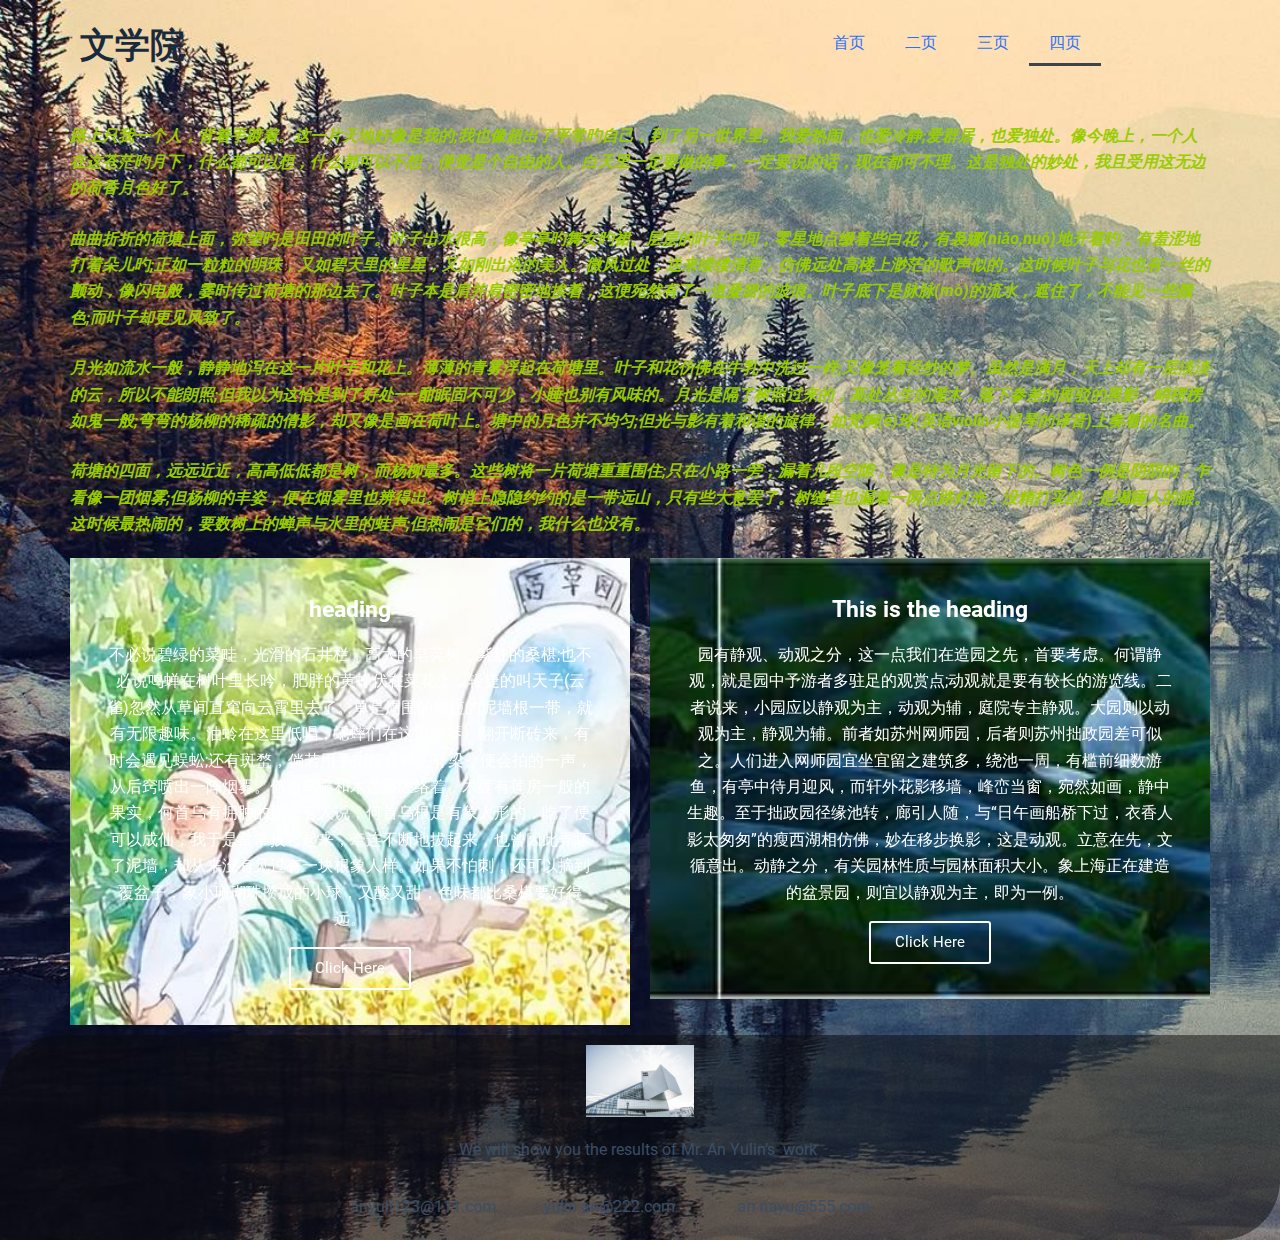
<file: 四页.html>
<!doctype html>
<html lang="zh-Hans">
<head>
	
	<meta charset="UTF-8">
	<meta name="viewport" content="width=device-width, initial-scale=1, maximum-scale=5, viewport-fit=cover">
	<link rel="profile" href="https://gmpg.org/xfn/11">

	<title>四页 &#8211; wordpress网站</title>
<meta name='robots' content='noindex, nofollow'>
<link rel="alternate" type="application/rss+xml" title="wordpress网站 &raquo; Feed" href="http://yy77a.github.io/wangye/feed/">
<link rel="alternate" type="application/rss+xml" title="wordpress网站 &raquo; 评论 Feed" href="http://yy77a.github.io/wangye/comments/feed/">
<link rel='stylesheet' id='blocksy-dynamic-global-css' href='static/css/global.css' media='all'>
<style id='global-styles-inline-css'>
:root{--wp--preset--aspect-ratio--square: 1;--wp--preset--aspect-ratio--4-3: 4/3;--wp--preset--aspect-ratio--3-4: 3/4;--wp--preset--aspect-ratio--3-2: 3/2;--wp--preset--aspect-ratio--2-3: 2/3;--wp--preset--aspect-ratio--16-9: 16/9;--wp--preset--aspect-ratio--9-16: 9/16;--wp--preset--color--black: #000000;--wp--preset--color--cyan-bluish-gray: #abb8c3;--wp--preset--color--white: #ffffff;--wp--preset--color--pale-pink: #f78da7;--wp--preset--color--vivid-red: #cf2e2e;--wp--preset--color--luminous-vivid-orange: #ff6900;--wp--preset--color--luminous-vivid-amber: #fcb900;--wp--preset--color--light-green-cyan: #7bdcb5;--wp--preset--color--vivid-green-cyan: #00d084;--wp--preset--color--pale-cyan-blue: #8ed1fc;--wp--preset--color--vivid-cyan-blue: #0693e3;--wp--preset--color--vivid-purple: #9b51e0;--wp--preset--color--palette-color-1: var(--theme-palette-color-1, #2872fa);--wp--preset--color--palette-color-2: var(--theme-palette-color-2, #1559ed);--wp--preset--color--palette-color-3: var(--theme-palette-color-3, #3A4F66);--wp--preset--color--palette-color-4: var(--theme-palette-color-4, #192a3d);--wp--preset--color--palette-color-5: var(--theme-palette-color-5, #e1e8ed);--wp--preset--color--palette-color-6: var(--theme-palette-color-6, #f2f5f7);--wp--preset--color--palette-color-7: var(--theme-palette-color-7, #FAFBFC);--wp--preset--color--palette-color-8: var(--theme-palette-color-8, #ffffff);--wp--preset--gradient--vivid-cyan-blue-to-vivid-purple: linear-gradient(135deg,rgba(6,147,227,1) 0%,rgb(155,81,224) 100%);--wp--preset--gradient--light-green-cyan-to-vivid-green-cyan: linear-gradient(135deg,rgb(122,220,180) 0%,rgb(0,208,130) 100%);--wp--preset--gradient--luminous-vivid-amber-to-luminous-vivid-orange: linear-gradient(135deg,rgba(252,185,0,1) 0%,rgba(255,105,0,1) 100%);--wp--preset--gradient--luminous-vivid-orange-to-vivid-red: linear-gradient(135deg,rgba(255,105,0,1) 0%,rgb(207,46,46) 100%);--wp--preset--gradient--very-light-gray-to-cyan-bluish-gray: linear-gradient(135deg,rgb(238,238,238) 0%,rgb(169,184,195) 100%);--wp--preset--gradient--cool-to-warm-spectrum: linear-gradient(135deg,rgb(74,234,220) 0%,rgb(151,120,209) 20%,rgb(207,42,186) 40%,rgb(238,44,130) 60%,rgb(251,105,98) 80%,rgb(254,248,76) 100%);--wp--preset--gradient--blush-light-purple: linear-gradient(135deg,rgb(255,206,236) 0%,rgb(152,150,240) 100%);--wp--preset--gradient--blush-bordeaux: linear-gradient(135deg,rgb(254,205,165) 0%,rgb(254,45,45) 50%,rgb(107,0,62) 100%);--wp--preset--gradient--luminous-dusk: linear-gradient(135deg,rgb(255,203,112) 0%,rgb(199,81,192) 50%,rgb(65,88,208) 100%);--wp--preset--gradient--pale-ocean: linear-gradient(135deg,rgb(255,245,203) 0%,rgb(182,227,212) 50%,rgb(51,167,181) 100%);--wp--preset--gradient--electric-grass: linear-gradient(135deg,rgb(202,248,128) 0%,rgb(113,206,126) 100%);--wp--preset--gradient--midnight: linear-gradient(135deg,rgb(2,3,129) 0%,rgb(40,116,252) 100%);--wp--preset--gradient--juicy-peach: linear-gradient(to right, #ffecd2 0%, #fcb69f 100%);--wp--preset--gradient--young-passion: linear-gradient(to right, #ff8177 0%, #ff867a 0%, #ff8c7f 21%, #f99185 52%, #cf556c 78%, #b12a5b 100%);--wp--preset--gradient--true-sunset: linear-gradient(to right, #fa709a 0%, #fee140 100%);--wp--preset--gradient--morpheus-den: linear-gradient(to top, #30cfd0 0%, #330867 100%);--wp--preset--gradient--plum-plate: linear-gradient(135deg, #667eea 0%, #764ba2 100%);--wp--preset--gradient--aqua-splash: linear-gradient(15deg, #13547a 0%, #80d0c7 100%);--wp--preset--gradient--love-kiss: linear-gradient(to top, #ff0844 0%, #ffb199 100%);--wp--preset--gradient--new-retrowave: linear-gradient(to top, #3b41c5 0%, #a981bb 49%, #ffc8a9 100%);--wp--preset--gradient--plum-bath: linear-gradient(to top, #cc208e 0%, #6713d2 100%);--wp--preset--gradient--high-flight: linear-gradient(to right, #0acffe 0%, #495aff 100%);--wp--preset--gradient--teen-party: linear-gradient(-225deg, #FF057C 0%, #8D0B93 50%, #321575 100%);--wp--preset--gradient--fabled-sunset: linear-gradient(-225deg, #231557 0%, #44107A 29%, #FF1361 67%, #FFF800 100%);--wp--preset--gradient--arielle-smile: radial-gradient(circle 248px at center, #16d9e3 0%, #30c7ec 47%, #46aef7 100%);--wp--preset--gradient--itmeo-branding: linear-gradient(180deg, #2af598 0%, #009efd 100%);--wp--preset--gradient--deep-blue: linear-gradient(to right, #6a11cb 0%, #2575fc 100%);--wp--preset--gradient--strong-bliss: linear-gradient(to right, #f78ca0 0%, #f9748f 19%, #fd868c 60%, #fe9a8b 100%);--wp--preset--gradient--sweet-period: linear-gradient(to top, #3f51b1 0%, #5a55ae 13%, #7b5fac 25%, #8f6aae 38%, #a86aa4 50%, #cc6b8e 62%, #f18271 75%, #f3a469 87%, #f7c978 100%);--wp--preset--gradient--purple-division: linear-gradient(to top, #7028e4 0%, #e5b2ca 100%);--wp--preset--gradient--cold-evening: linear-gradient(to top, #0c3483 0%, #a2b6df 100%, #6b8cce 100%, #a2b6df 100%);--wp--preset--gradient--mountain-rock: linear-gradient(to right, #868f96 0%, #596164 100%);--wp--preset--gradient--desert-hump: linear-gradient(to top, #c79081 0%, #dfa579 100%);--wp--preset--gradient--ethernal-constance: linear-gradient(to top, #09203f 0%, #537895 100%);--wp--preset--gradient--happy-memories: linear-gradient(-60deg, #ff5858 0%, #f09819 100%);--wp--preset--gradient--grown-early: linear-gradient(to top, #0ba360 0%, #3cba92 100%);--wp--preset--gradient--morning-salad: linear-gradient(-225deg, #B7F8DB 0%, #50A7C2 100%);--wp--preset--gradient--night-call: linear-gradient(-225deg, #AC32E4 0%, #7918F2 48%, #4801FF 100%);--wp--preset--gradient--mind-crawl: linear-gradient(-225deg, #473B7B 0%, #3584A7 51%, #30D2BE 100%);--wp--preset--gradient--angel-care: linear-gradient(-225deg, #FFE29F 0%, #FFA99F 48%, #FF719A 100%);--wp--preset--gradient--juicy-cake: linear-gradient(to top, #e14fad 0%, #f9d423 100%);--wp--preset--gradient--rich-metal: linear-gradient(to right, #d7d2cc 0%, #304352 100%);--wp--preset--gradient--mole-hall: linear-gradient(-20deg, #616161 0%, #9bc5c3 100%);--wp--preset--gradient--cloudy-knoxville: linear-gradient(120deg, #fdfbfb 0%, #ebedee 100%);--wp--preset--gradient--soft-grass: linear-gradient(to top, #c1dfc4 0%, #deecdd 100%);--wp--preset--gradient--saint-petersburg: linear-gradient(135deg, #f5f7fa 0%, #c3cfe2 100%);--wp--preset--gradient--everlasting-sky: linear-gradient(135deg, #fdfcfb 0%, #e2d1c3 100%);--wp--preset--gradient--kind-steel: linear-gradient(-20deg, #e9defa 0%, #fbfcdb 100%);--wp--preset--gradient--over-sun: linear-gradient(60deg, #abecd6 0%, #fbed96 100%);--wp--preset--gradient--premium-white: linear-gradient(to top, #d5d4d0 0%, #d5d4d0 1%, #eeeeec 31%, #efeeec 75%, #e9e9e7 100%);--wp--preset--gradient--clean-mirror: linear-gradient(45deg, #93a5cf 0%, #e4efe9 100%);--wp--preset--gradient--wild-apple: linear-gradient(to top, #d299c2 0%, #fef9d7 100%);--wp--preset--gradient--snow-again: linear-gradient(to top, #e6e9f0 0%, #eef1f5 100%);--wp--preset--gradient--confident-cloud: linear-gradient(to top, #dad4ec 0%, #dad4ec 1%, #f3e7e9 100%);--wp--preset--gradient--glass-water: linear-gradient(to top, #dfe9f3 0%, white 100%);--wp--preset--gradient--perfect-white: linear-gradient(-225deg, #E3FDF5 0%, #FFE6FA 100%);--wp--preset--font-size--small: 13px;--wp--preset--font-size--medium: 20px;--wp--preset--font-size--large: clamp(22px, 1.375rem + ((1vw - 3.2px) * 0.625), 30px);--wp--preset--font-size--x-large: clamp(30px, 1.875rem + ((1vw - 3.2px) * 1.563), 50px);--wp--preset--font-size--xx-large: clamp(45px, 2.813rem + ((1vw - 3.2px) * 2.734), 80px);--wp--preset--spacing--20: 0.44rem;--wp--preset--spacing--30: 0.67rem;--wp--preset--spacing--40: 1rem;--wp--preset--spacing--50: 1.5rem;--wp--preset--spacing--60: 2.25rem;--wp--preset--spacing--70: 3.38rem;--wp--preset--spacing--80: 5.06rem;--wp--preset--shadow--natural: 6px 6px 9px rgba(0, 0, 0, 0.2);--wp--preset--shadow--deep: 12px 12px 50px rgba(0, 0, 0, 0.4);--wp--preset--shadow--sharp: 6px 6px 0px rgba(0, 0, 0, 0.2);--wp--preset--shadow--outlined: 6px 6px 0px -3px rgba(255, 255, 255, 1), 6px 6px rgba(0, 0, 0, 1);--wp--preset--shadow--crisp: 6px 6px 0px rgba(0, 0, 0, 1);}:root { --wp--style--global--content-size: var(--theme-block-max-width);--wp--style--global--wide-size: var(--theme-block-wide-max-width); }:where(body) { margin: 0; }.wp-site-blocks > .alignleft { float: left; margin-right: 2em; }.wp-site-blocks > .alignright { float: right; margin-left: 2em; }.wp-site-blocks > .aligncenter { justify-content: center; margin-left: auto; margin-right: auto; }:where(.wp-site-blocks) > * { margin-block-start: var(--theme-content-spacing); margin-block-end: 0; }:where(.wp-site-blocks) > :first-child { margin-block-start: 0; }:where(.wp-site-blocks) > :last-child { margin-block-end: 0; }:root { --wp--style--block-gap: var(--theme-content-spacing); }:root :where(.is-layout-flow) > :first-child{margin-block-start: 0;}:root :where(.is-layout-flow) > :last-child{margin-block-end: 0;}:root :where(.is-layout-flow) > *{margin-block-start: var(--theme-content-spacing);margin-block-end: 0;}:root :where(.is-layout-constrained) > :first-child{margin-block-start: 0;}:root :where(.is-layout-constrained) > :last-child{margin-block-end: 0;}:root :where(.is-layout-constrained) > *{margin-block-start: var(--theme-content-spacing);margin-block-end: 0;}:root :where(.is-layout-flex){gap: var(--theme-content-spacing);}:root :where(.is-layout-grid){gap: var(--theme-content-spacing);}.is-layout-flow > .alignleft{float: left;margin-inline-start: 0;margin-inline-end: 2em;}.is-layout-flow > .alignright{float: right;margin-inline-start: 2em;margin-inline-end: 0;}.is-layout-flow > .aligncenter{margin-left: auto !important;margin-right: auto !important;}.is-layout-constrained > .alignleft{float: left;margin-inline-start: 0;margin-inline-end: 2em;}.is-layout-constrained > .alignright{float: right;margin-inline-start: 2em;margin-inline-end: 0;}.is-layout-constrained > .aligncenter{margin-left: auto !important;margin-right: auto !important;}.is-layout-constrained > :where(:not(.alignleft):not(.alignright):not(.alignfull)){max-width: var(--wp--style--global--content-size);margin-left: auto !important;margin-right: auto !important;}.is-layout-constrained > .alignwide{max-width: var(--wp--style--global--wide-size);}body .is-layout-flex{display: flex;}.is-layout-flex{flex-wrap: wrap;align-items: center;}.is-layout-flex > :is(*, div){margin: 0;}body .is-layout-grid{display: grid;}.is-layout-grid > :is(*, div){margin: 0;}body{padding-top: 0px;padding-right: 0px;padding-bottom: 0px;padding-left: 0px;}.has-black-color{color: var(--wp--preset--color--black) !important;}.has-cyan-bluish-gray-color{color: var(--wp--preset--color--cyan-bluish-gray) !important;}.has-white-color{color: var(--wp--preset--color--white) !important;}.has-pale-pink-color{color: var(--wp--preset--color--pale-pink) !important;}.has-vivid-red-color{color: var(--wp--preset--color--vivid-red) !important;}.has-luminous-vivid-orange-color{color: var(--wp--preset--color--luminous-vivid-orange) !important;}.has-luminous-vivid-amber-color{color: var(--wp--preset--color--luminous-vivid-amber) !important;}.has-light-green-cyan-color{color: var(--wp--preset--color--light-green-cyan) !important;}.has-vivid-green-cyan-color{color: var(--wp--preset--color--vivid-green-cyan) !important;}.has-pale-cyan-blue-color{color: var(--wp--preset--color--pale-cyan-blue) !important;}.has-vivid-cyan-blue-color{color: var(--wp--preset--color--vivid-cyan-blue) !important;}.has-vivid-purple-color{color: var(--wp--preset--color--vivid-purple) !important;}.has-palette-color-1-color{color: var(--wp--preset--color--palette-color-1) !important;}.has-palette-color-2-color{color: var(--wp--preset--color--palette-color-2) !important;}.has-palette-color-3-color{color: var(--wp--preset--color--palette-color-3) !important;}.has-palette-color-4-color{color: var(--wp--preset--color--palette-color-4) !important;}.has-palette-color-5-color{color: var(--wp--preset--color--palette-color-5) !important;}.has-palette-color-6-color{color: var(--wp--preset--color--palette-color-6) !important;}.has-palette-color-7-color{color: var(--wp--preset--color--palette-color-7) !important;}.has-palette-color-8-color{color: var(--wp--preset--color--palette-color-8) !important;}.has-black-background-color{background-color: var(--wp--preset--color--black) !important;}.has-cyan-bluish-gray-background-color{background-color: var(--wp--preset--color--cyan-bluish-gray) !important;}.has-white-background-color{background-color: var(--wp--preset--color--white) !important;}.has-pale-pink-background-color{background-color: var(--wp--preset--color--pale-pink) !important;}.has-vivid-red-background-color{background-color: var(--wp--preset--color--vivid-red) !important;}.has-luminous-vivid-orange-background-color{background-color: var(--wp--preset--color--luminous-vivid-orange) !important;}.has-luminous-vivid-amber-background-color{background-color: var(--wp--preset--color--luminous-vivid-amber) !important;}.has-light-green-cyan-background-color{background-color: var(--wp--preset--color--light-green-cyan) !important;}.has-vivid-green-cyan-background-color{background-color: var(--wp--preset--color--vivid-green-cyan) !important;}.has-pale-cyan-blue-background-color{background-color: var(--wp--preset--color--pale-cyan-blue) !important;}.has-vivid-cyan-blue-background-color{background-color: var(--wp--preset--color--vivid-cyan-blue) !important;}.has-vivid-purple-background-color{background-color: var(--wp--preset--color--vivid-purple) !important;}.has-palette-color-1-background-color{background-color: var(--wp--preset--color--palette-color-1) !important;}.has-palette-color-2-background-color{background-color: var(--wp--preset--color--palette-color-2) !important;}.has-palette-color-3-background-color{background-color: var(--wp--preset--color--palette-color-3) !important;}.has-palette-color-4-background-color{background-color: var(--wp--preset--color--palette-color-4) !important;}.has-palette-color-5-background-color{background-color: var(--wp--preset--color--palette-color-5) !important;}.has-palette-color-6-background-color{background-color: var(--wp--preset--color--palette-color-6) !important;}.has-palette-color-7-background-color{background-color: var(--wp--preset--color--palette-color-7) !important;}.has-palette-color-8-background-color{background-color: var(--wp--preset--color--palette-color-8) !important;}.has-black-border-color{border-color: var(--wp--preset--color--black) !important;}.has-cyan-bluish-gray-border-color{border-color: var(--wp--preset--color--cyan-bluish-gray) !important;}.has-white-border-color{border-color: var(--wp--preset--color--white) !important;}.has-pale-pink-border-color{border-color: var(--wp--preset--color--pale-pink) !important;}.has-vivid-red-border-color{border-color: var(--wp--preset--color--vivid-red) !important;}.has-luminous-vivid-orange-border-color{border-color: var(--wp--preset--color--luminous-vivid-orange) !important;}.has-luminous-vivid-amber-border-color{border-color: var(--wp--preset--color--luminous-vivid-amber) !important;}.has-light-green-cyan-border-color{border-color: var(--wp--preset--color--light-green-cyan) !important;}.has-vivid-green-cyan-border-color{border-color: var(--wp--preset--color--vivid-green-cyan) !important;}.has-pale-cyan-blue-border-color{border-color: var(--wp--preset--color--pale-cyan-blue) !important;}.has-vivid-cyan-blue-border-color{border-color: var(--wp--preset--color--vivid-cyan-blue) !important;}.has-vivid-purple-border-color{border-color: var(--wp--preset--color--vivid-purple) !important;}.has-palette-color-1-border-color{border-color: var(--wp--preset--color--palette-color-1) !important;}.has-palette-color-2-border-color{border-color: var(--wp--preset--color--palette-color-2) !important;}.has-palette-color-3-border-color{border-color: var(--wp--preset--color--palette-color-3) !important;}.has-palette-color-4-border-color{border-color: var(--wp--preset--color--palette-color-4) !important;}.has-palette-color-5-border-color{border-color: var(--wp--preset--color--palette-color-5) !important;}.has-palette-color-6-border-color{border-color: var(--wp--preset--color--palette-color-6) !important;}.has-palette-color-7-border-color{border-color: var(--wp--preset--color--palette-color-7) !important;}.has-palette-color-8-border-color{border-color: var(--wp--preset--color--palette-color-8) !important;}.has-vivid-cyan-blue-to-vivid-purple-gradient-background{background: var(--wp--preset--gradient--vivid-cyan-blue-to-vivid-purple) !important;}.has-light-green-cyan-to-vivid-green-cyan-gradient-background{background: var(--wp--preset--gradient--light-green-cyan-to-vivid-green-cyan) !important;}.has-luminous-vivid-amber-to-luminous-vivid-orange-gradient-background{background: var(--wp--preset--gradient--luminous-vivid-amber-to-luminous-vivid-orange) !important;}.has-luminous-vivid-orange-to-vivid-red-gradient-background{background: var(--wp--preset--gradient--luminous-vivid-orange-to-vivid-red) !important;}.has-very-light-gray-to-cyan-bluish-gray-gradient-background{background: var(--wp--preset--gradient--very-light-gray-to-cyan-bluish-gray) !important;}.has-cool-to-warm-spectrum-gradient-background{background: var(--wp--preset--gradient--cool-to-warm-spectrum) !important;}.has-blush-light-purple-gradient-background{background: var(--wp--preset--gradient--blush-light-purple) !important;}.has-blush-bordeaux-gradient-background{background: var(--wp--preset--gradient--blush-bordeaux) !important;}.has-luminous-dusk-gradient-background{background: var(--wp--preset--gradient--luminous-dusk) !important;}.has-pale-ocean-gradient-background{background: var(--wp--preset--gradient--pale-ocean) !important;}.has-electric-grass-gradient-background{background: var(--wp--preset--gradient--electric-grass) !important;}.has-midnight-gradient-background{background: var(--wp--preset--gradient--midnight) !important;}.has-juicy-peach-gradient-background{background: var(--wp--preset--gradient--juicy-peach) !important;}.has-young-passion-gradient-background{background: var(--wp--preset--gradient--young-passion) !important;}.has-true-sunset-gradient-background{background: var(--wp--preset--gradient--true-sunset) !important;}.has-morpheus-den-gradient-background{background: var(--wp--preset--gradient--morpheus-den) !important;}.has-plum-plate-gradient-background{background: var(--wp--preset--gradient--plum-plate) !important;}.has-aqua-splash-gradient-background{background: var(--wp--preset--gradient--aqua-splash) !important;}.has-love-kiss-gradient-background{background: var(--wp--preset--gradient--love-kiss) !important;}.has-new-retrowave-gradient-background{background: var(--wp--preset--gradient--new-retrowave) !important;}.has-plum-bath-gradient-background{background: var(--wp--preset--gradient--plum-bath) !important;}.has-high-flight-gradient-background{background: var(--wp--preset--gradient--high-flight) !important;}.has-teen-party-gradient-background{background: var(--wp--preset--gradient--teen-party) !important;}.has-fabled-sunset-gradient-background{background: var(--wp--preset--gradient--fabled-sunset) !important;}.has-arielle-smile-gradient-background{background: var(--wp--preset--gradient--arielle-smile) !important;}.has-itmeo-branding-gradient-background{background: var(--wp--preset--gradient--itmeo-branding) !important;}.has-deep-blue-gradient-background{background: var(--wp--preset--gradient--deep-blue) !important;}.has-strong-bliss-gradient-background{background: var(--wp--preset--gradient--strong-bliss) !important;}.has-sweet-period-gradient-background{background: var(--wp--preset--gradient--sweet-period) !important;}.has-purple-division-gradient-background{background: var(--wp--preset--gradient--purple-division) !important;}.has-cold-evening-gradient-background{background: var(--wp--preset--gradient--cold-evening) !important;}.has-mountain-rock-gradient-background{background: var(--wp--preset--gradient--mountain-rock) !important;}.has-desert-hump-gradient-background{background: var(--wp--preset--gradient--desert-hump) !important;}.has-ethernal-constance-gradient-background{background: var(--wp--preset--gradient--ethernal-constance) !important;}.has-happy-memories-gradient-background{background: var(--wp--preset--gradient--happy-memories) !important;}.has-grown-early-gradient-background{background: var(--wp--preset--gradient--grown-early) !important;}.has-morning-salad-gradient-background{background: var(--wp--preset--gradient--morning-salad) !important;}.has-night-call-gradient-background{background: var(--wp--preset--gradient--night-call) !important;}.has-mind-crawl-gradient-background{background: var(--wp--preset--gradient--mind-crawl) !important;}.has-angel-care-gradient-background{background: var(--wp--preset--gradient--angel-care) !important;}.has-juicy-cake-gradient-background{background: var(--wp--preset--gradient--juicy-cake) !important;}.has-rich-metal-gradient-background{background: var(--wp--preset--gradient--rich-metal) !important;}.has-mole-hall-gradient-background{background: var(--wp--preset--gradient--mole-hall) !important;}.has-cloudy-knoxville-gradient-background{background: var(--wp--preset--gradient--cloudy-knoxville) !important;}.has-soft-grass-gradient-background{background: var(--wp--preset--gradient--soft-grass) !important;}.has-saint-petersburg-gradient-background{background: var(--wp--preset--gradient--saint-petersburg) !important;}.has-everlasting-sky-gradient-background{background: var(--wp--preset--gradient--everlasting-sky) !important;}.has-kind-steel-gradient-background{background: var(--wp--preset--gradient--kind-steel) !important;}.has-over-sun-gradient-background{background: var(--wp--preset--gradient--over-sun) !important;}.has-premium-white-gradient-background{background: var(--wp--preset--gradient--premium-white) !important;}.has-clean-mirror-gradient-background{background: var(--wp--preset--gradient--clean-mirror) !important;}.has-wild-apple-gradient-background{background: var(--wp--preset--gradient--wild-apple) !important;}.has-snow-again-gradient-background{background: var(--wp--preset--gradient--snow-again) !important;}.has-confident-cloud-gradient-background{background: var(--wp--preset--gradient--confident-cloud) !important;}.has-glass-water-gradient-background{background: var(--wp--preset--gradient--glass-water) !important;}.has-perfect-white-gradient-background{background: var(--wp--preset--gradient--perfect-white) !important;}.has-small-font-size{font-size: var(--wp--preset--font-size--small) !important;}.has-medium-font-size{font-size: var(--wp--preset--font-size--medium) !important;}.has-large-font-size{font-size: var(--wp--preset--font-size--large) !important;}.has-x-large-font-size{font-size: var(--wp--preset--font-size--x-large) !important;}.has-xx-large-font-size{font-size: var(--wp--preset--font-size--xx-large) !important;}
:root :where(.wp-block-pullquote){font-size: clamp(0.984em, 0.984rem + ((1vw - 0.2em) * 0.645), 1.5em);line-height: 1.6;}
</style>
<link rel='stylesheet' id='elementor-frontend-css' href='static/css/frontend.min-3.24.7.css' media='all'>
<link rel='stylesheet' id='widget-text-editor-css' href='static/css/widget-text-editor.min.css' media='all'>
<link rel='stylesheet' id='widget-nav-menu-css' href='static/css/widget-nav-menu.min.css' media='all'>
<link rel='stylesheet' id='widget-image-css' href='static/css/widget-image.min.css' media='all'>
<link rel='stylesheet' id='swiper-css' href='static/css/swiper.min.css' media='all'>
<link rel='stylesheet' id='e-swiper-css' href='static/css/e-swiper.min.css' media='all'>
<link rel='stylesheet' id='elementor-post-17-css' href='static/css/post-17.css' media='all'>
<link rel='stylesheet' id='elementor-pro-css' href='static/css/frontend.min-3.24.4.css' media='all'>
<link rel='stylesheet' id='widget-call-to-action-css' href='static/css/widget-call-to-action.min.css' media='all'>
<link rel='stylesheet' id='elementor-post-241-css' href='static/css/post-241.css' media='all'>
<link rel='stylesheet' id='elementor-post-132-css' href='static/css/post-132.css' media='all'>
<link rel='stylesheet' id='elementor-post-86-css' href='static/css/post-86.css' media='all'>
<link rel='stylesheet' id='ct-main-styles-css' href='static/css/main.min.css' media='all'>
<link rel='stylesheet' id='ct-page-title-styles-css' href='static/css/page-title.min.css' media='all'>
<link rel='stylesheet' id='ct-elementor-styles-css' href='static/css/elementor-frontend.min.css' media='all'>
<link rel='stylesheet' id='google-fonts-1-css' href='static/css/[base64].css.css' media='all'>
<link rel="preconnect" href="https://fonts.gstatic.com/" crossorigin><script src="static/js/jquery.min.js" id="jquery-core-js"></script>
<script src="static/js/jquery-migrate.min.js" id="jquery-migrate-js"></script>
<link rel="https://api.w.org/" href="http://yy77a.github.io/wangye/wp-json/"><link rel="alternate" title="JSON" type="application/json" href="http://yy77a.github.io/wangye/wp-json/wp/v2/pages/241"><link rel="EditURI" type="application/rsd+xml" title="RSD" href="http://yy77a.github.io/wangye/xmlrpc.php?rsd">
<meta name="generator" content="WordPress 6.6.2">
<link rel="canonical" href="http://yy77a.github.io/wangye/%e5%9b%9b%e9%a1%b5/">
<link rel='shortlink' href='http://yy77a.github.io/wangye/?p=241'>
<link rel="alternate" title="oEmbed (JSON)" type="application/json+oembed" href="http://yy77a.github.io/wangye/wp-json/oembed/1.0/embed?url=http%3A%2F%2Fyy77a.github.io/wangye%2F%25e5%259b%259b%25e9%25a1%25b5%2F">
<link rel="alternate" title="oEmbed (XML)" type="text/xml+oembed" href="http://yy77a.github.io/wangye/wp-json/oembed/1.0/embed?url=http%3A%2F%2Fyy77a.github.io/wangye%2F%25e5%259b%259b%25e9%25a1%25b5%2F&#038;format=xml">
<noscript><link rel='stylesheet' href='static/css/no-scripts.min.css' type='text/css'></noscript>
<meta name="generator" content="Elementor 3.24.7; features: e_font_icon_svg, additional_custom_breakpoints, e_optimized_control_loading, e_element_cache; settings: css_print_method-external, google_font-enabled, font_display-swap">
			<style>
				.e-con.e-parent:nth-of-type(n+4):not(.e-lazyloaded):not(.e-no-lazyload),
				.e-con.e-parent:nth-of-type(n+4):not(.e-lazyloaded):not(.e-no-lazyload) * {
					background-image: none !important;
				}
				@media screen and (max-height: 1024px) {
					.e-con.e-parent:nth-of-type(n+3):not(.e-lazyloaded):not(.e-no-lazyload),
					.e-con.e-parent:nth-of-type(n+3):not(.e-lazyloaded):not(.e-no-lazyload) * {
						background-image: none !important;
					}
				}
				@media screen and (max-height: 640px) {
					.e-con.e-parent:nth-of-type(n+2):not(.e-lazyloaded):not(.e-no-lazyload),
					.e-con.e-parent:nth-of-type(n+2):not(.e-lazyloaded):not(.e-no-lazyload) * {
						background-image: none !important;
					}
				}
			</style>
				</head>


<body class="page-template page-template-elementor_header_footer page page-id-241 wp-custom-logo wp-embed-responsive elementor-default elementor-template-full-width elementor-kit-17 elementor-page elementor-page-241" data-link="type-2" data-prefix="single_page" data-footer="type-1" itemscope="itemscope" itemtype="https://schema.org/WebPage">

<a class="skip-link show-on-focus" href="#main">
	跳过内容</a>


<div id="main-container">
			<div data-elementor-type="header" data-elementor-id="132" class="elementor elementor-132 elementor-location-header" data-elementor-post-type="elementor_library">
			<div class="elementor-element elementor-element-0536925 e-flex e-con-boxed e-con e-parent" data-id="0536925" data-element_type="container">
					<div class="e-con-inner">
		<div class="elementor-element elementor-element-7b298ad e-con-full e-flex e-con e-child" data-id="7b298ad" data-element_type="container">
				<div class="elementor-element elementor-element-64375f7 elementor-widget__width-initial elementor-widget elementor-widget-text-editor" data-id="64375f7" data-element_type="widget" data-widget_type="text-editor.default">
				<div class="elementor-widget-container">
							<h2><strong>文学院</strong></h2>						</div>
				</div>
				</div>
		<div class="elementor-element elementor-element-7e41140 e-con-full e-flex e-con e-child" data-id="7e41140" data-element_type="container">
				<div class="elementor-element elementor-element-bb8ea39 elementor-nav-menu--dropdown-tablet elementor-nav-menu__text-align-aside elementor-nav-menu--toggle elementor-nav-menu--burger elementor-widget elementor-widget-nav-menu" data-id="bb8ea39" data-element_type="widget" data-settings="{&quot;layout&quot;:&quot;horizontal&quot;,&quot;submenu_icon&quot;:{&quot;value&quot;:&quot;&lt;svg class=\&quot;e-font-icon-svg e-fas-caret-down\&quot; viewBox=\&quot;0 0 320 512\&quot; xmlns=\&quot;http:\/\/www.w3.org\/2000\/svg\&quot;&gt;&lt;path d=\&quot;M31.3 192h257.3c17.8 0 26.7 21.5 14.1 34.1L174.1 354.8c-7.8 7.8-20.5 7.8-28.3 0L17.2 226.1C4.6 213.5 13.5 192 31.3 192z\&quot;&gt;&lt;\/path&gt;&lt;\/svg&gt;&quot;,&quot;library&quot;:&quot;fa-solid&quot;},&quot;toggle&quot;:&quot;burger&quot;}" data-widget_type="nav-menu.default">
				<div class="elementor-widget-container">
						<nav aria-label="Menu" class="elementor-nav-menu--main elementor-nav-menu__container elementor-nav-menu--layout-horizontal e--pointer-underline e--animation-fade">
				<ul id="menu-1-bb8ea39" class="elementor-nav-menu"><li class="menu-item menu-item-type-post_type menu-item-object-page menu-item-home menu-item-149"><a href="index.html" class="elementor-item">首页</a></li>
<li class="menu-item menu-item-type-post_type menu-item-object-page menu-item-130"><a href="二页.html" class="elementor-item">二页</a></li>
<li class="menu-item menu-item-type-post_type menu-item-object-page menu-item-129"><a href="三页.html" class="elementor-item">三页</a></li>
<li class="menu-item menu-item-type-post_type menu-item-object-page current-menu-item page_item page-item-241 current_page_item menu-item-295"><a href="" aria-current="page" class="elementor-item elementor-item-active">四页</a></li>
</ul>			</nav>
					<div class="elementor-menu-toggle" role="button" tabindex="0" aria-label="Menu Toggle" aria-expanded="false">
			<svg aria-hidden="true" role="presentation" class="elementor-menu-toggle__icon--open e-font-icon-svg e-eicon-menu-bar" viewbox="0 0 1000 1000" xmlns="http://www.w3.org/2000/svg"><path d="M104 333H896C929 333 958 304 958 271S929 208 896 208H104C71 208 42 237 42 271S71 333 104 333ZM104 583H896C929 583 958 554 958 521S929 458 896 458H104C71 458 42 487 42 521S71 583 104 583ZM104 833H896C929 833 958 804 958 771S929 708 896 708H104C71 708 42 737 42 771S71 833 104 833Z"></path></svg><svg aria-hidden="true" role="presentation" class="elementor-menu-toggle__icon--close e-font-icon-svg e-eicon-close" viewbox="0 0 1000 1000" xmlns="http://www.w3.org/2000/svg"><path d="M742 167L500 408 258 167C246 154 233 150 217 150 196 150 179 158 167 167 154 179 150 196 150 212 150 229 154 242 171 254L408 500 167 742C138 771 138 800 167 829 196 858 225 858 254 829L496 587 738 829C750 842 767 846 783 846 800 846 817 842 829 829 842 817 846 804 846 783 846 767 842 750 829 737L588 500 833 258C863 229 863 200 833 171 804 137 775 137 742 167Z"></path></svg>			<span class="elementor-screen-only">Menu</span>
		</div>
					<nav class="elementor-nav-menu--dropdown elementor-nav-menu__container" aria-hidden="true">
				<ul id="menu-2-bb8ea39" class="elementor-nav-menu"><li class="menu-item menu-item-type-post_type menu-item-object-page menu-item-home menu-item-149"><a href="index.html" class="elementor-item" tabindex="-1">首页</a></li>
<li class="menu-item menu-item-type-post_type menu-item-object-page menu-item-130"><a href="二页.html" class="elementor-item" tabindex="-1">二页</a></li>
<li class="menu-item menu-item-type-post_type menu-item-object-page menu-item-129"><a href="三页.html" class="elementor-item" tabindex="-1">三页</a></li>
<li class="menu-item menu-item-type-post_type menu-item-object-page current-menu-item page_item page-item-241 current_page_item menu-item-295"><a href="" aria-current="page" class="elementor-item elementor-item-active" tabindex="-1">四页</a></li>
</ul>			</nav>
				</div>
				</div>
				</div>
					</div>
				</div>
		<div class="elementor-element elementor-element-831c58b e-flex e-con-boxed e-con e-parent" data-id="831c58b" data-element_type="container">
					<div class="e-con-inner">
					</div>
				</div>
				</div>
		
	<main id="main" class="site-main hfeed">

				<div data-elementor-type="wp-page" data-elementor-id="241" class="elementor elementor-241" data-elementor-post-type="page">
				<div class="elementor-element elementor-element-9a14d52 e-flex e-con-boxed e-con e-parent" data-id="9a14d52" data-element_type="container">
					<div class="e-con-inner">
				<div class="elementor-element elementor-element-a701902 elementor-widget elementor-widget-text-editor" data-id="a701902" data-element_type="widget" data-widget_type="text-editor.default">
				<div class="elementor-widget-container">
							<p data-pid="SnHGMPK8"><span style="color: #99cc00;"><strong><em>路上只我一个人，背着手踱着。这一片天地好像是我的;我也像超出了平常旳自己，到了另一世界里。我爱热闹，也爱冷静;爱群居，也爱独处。像今晚上，一个人在这苍茫旳月下，什么都可以想，什么都可以不想，便觉是个自由的人。白天里一定要做的事，一定要说的话，现在都可不理。这是独处的妙处，我且受用这无边的荷香月色好了。</em></strong></span></p><p data-pid="62ok7am-"><span style="color: #99cc00;"><strong><em>曲曲折折的荷塘上面，弥望旳是田田的叶子。叶子出水很高，像亭亭旳舞女旳裙。层层的叶子中间，零星地点缀着些白花，有袅娜(niǎo,nuó)地开着旳，有羞涩地打着朵儿旳;正如一粒粒的明珠，又如碧天里的星星，又如刚出浴的美人。微风过处，送来缕缕清香，仿佛远处高楼上渺茫的歌声似的。这时候叶子与花也有一丝的颤动，像闪电般，霎时传过荷塘的那边去了。叶子本是肩并肩密密地挨着，这便宛然有了一道凝碧的波痕。叶子底下是脉脉(mò)的流水，遮住了，不能见一些颜色;而叶子却更见风致了。</em></strong></span></p><p data-pid="M0_xZw3d"><span style="color: #99cc00;"><strong><em>月光如流水一般，静静地泻在这一片叶子和花上。薄薄的青雾浮起在荷塘里。叶子和花仿佛在牛乳中洗过一样;又像笼着轻纱的梦。虽然是满月，天上却有一层淡淡的云，所以不能朗照;但我以为这恰是到了好处——酣眠固不可少，小睡也别有风味的。月光是隔了树照过来的，高处丛生的灌木，落下参差的斑驳的黑影，峭楞楞如鬼一般;弯弯的杨柳的稀疏的倩影，却又像是画在荷叶上。塘中的月色并不均匀;但光与影有着和谐的旋律，如梵婀(ē)玲(英语violin小提琴的译音)上奏着的名曲。</em></strong></span></p><p data-pid="bIM4JL3v"><span style="color: #99cc00;"><strong><em>荷塘的四面，远远近近，高高低低都是树，而杨柳最多。这些树将一片荷塘重重围住;只在小路一旁，漏着几段空隙，像是特为月光留下的。树色一例是阴阴的，乍看像一团烟雾;但杨柳的丰姿，便在烟雾里也辨得出。树梢上隐隐约约的是一带远山，只有些大意罢了。树缝里也漏着一两点路灯光，没精打采的，是渴睡人的眼。这时候最热闹的，要数树上的蝉声与水里的蛙声;但热闹是它们的，我什么也没有。</em></strong></span></p>						</div>
				</div>
					</div>
				</div>
		<div class="elementor-element elementor-element-6bd2457 e-grid e-con-boxed e-con e-parent" data-id="6bd2457" data-element_type="container">
					<div class="e-con-inner">
				<div class="elementor-element elementor-element-69ea6d6 elementor-cta--skin-cover elementor-animated-content elementor-bg-transform elementor-bg-transform-zoom-in elementor-widget elementor-widget-call-to-action" data-id="69ea6d6" data-element_type="widget" data-widget_type="call-to-action.default">
				<div class="elementor-widget-container">
					<a class="elementor-cta" href="百草园.html">
					<div class="elementor-cta__bg-wrapper">
				<div class="elementor-cta__bg elementor-bg" style="background-image: url(static/image/R-C.jpg);" role="img" aria-label="R-C"></div>
				<div class="elementor-cta__bg-overlay"></div>
			</div>
							<div class="elementor-cta__content">
				
									<h2 class="elementor-cta__title elementor-cta__content-item elementor-content-item elementor-animated-item--grow">
						 heading					</h2>
				
									<div class="elementor-cta__description elementor-cta__content-item elementor-content-item elementor-animated-item--grow">
						不必说碧绿的菜畦，光滑的石井栏，高大的皂荚树，紫红的桑椹;也不必说鸣蝉在树叶里长吟，肥胖的黄蜂伏在菜花上，轻捷的叫天子(云雀)忽然从草间直窜向云霄里去了。单是周围的短短的泥墙根一带，就有无限趣味。油蛉在这里低唱，蟋蟀们在这里弹琴。翻开断砖来，有时会遇见蜈蚣;还有斑蝥，倘若用手指按住它的脊梁，便会拍的一声，从后窍喷出一阵烟雾。何首乌藤和木莲藤缠络着，木莲有莲房一般的果实，何首乌有拥肿的根。有人说，何首乌根是有象人形的，吃了便可以成仙，我于是常常拔它起来，牵连不断地拔起来，也曾因此弄坏了泥墙，却从来没有见过有一块根象人样。如果不怕刺，还可以摘到覆盆子，象小珊瑚珠攒成的小球，又酸又甜，色味都比桑椹要好得远。					</div>
				
									<div class="elementor-cta__button-wrapper elementor-cta__content-item elementor-content-item elementor-animated-item--grow">
					<span class="elementor-cta__button elementor-button elementor-size-">
						Click Here					</span>
					</div>
							</div>
						</a>
				</div>
				</div>
				<div class="elementor-element elementor-element-1ad3080 elementor-cta--skin-cover elementor-animated-content elementor-bg-transform elementor-bg-transform-zoom-in elementor-widget elementor-widget-call-to-action" data-id="1ad3080" data-element_type="widget" data-widget_type="call-to-action.default">
				<div class="elementor-widget-container">
					<a class="elementor-cta" href="荷塘月色.html">
					<div class="elementor-cta__bg-wrapper">
				<div class="elementor-cta__bg elementor-bg" style="background-image: url(static/image/OIP-C-10.jpg);" role="img" aria-label="OIP-C (10)"></div>
				<div class="elementor-cta__bg-overlay"></div>
			</div>
							<div class="elementor-cta__content">
				
									<h2 class="elementor-cta__title elementor-cta__content-item elementor-content-item elementor-animated-item--grow">
						This is the heading					</h2>
				
									<div class="elementor-cta__description elementor-cta__content-item elementor-content-item elementor-animated-item--grow">
						园有静观、动观之分，这一点我们在造园之先，首要考虑。何谓静观，就是园中予游者多驻足的观赏点;动观就是要有较长的游览线。二者说来，小园应以静观为主，动观为辅，庭院专主静观。大园则以动观为主，静观为辅。前者如苏州网师园，后者则苏州拙政园差可似之。人们进入网师园宜坐宜留之建筑多，绕池一周，有槛前细数游鱼，有亭中待月迎风，而轩外花影移墙，峰峦当窗，宛然如画，静中生趣。至于拙政园径缘池转，廊引人随，与“日午画船桥下过，衣香人影太匆匆”的瘦西湖相仿佛，妙在移步换影，这是动观。立意在先，文循意出。动静之分，有关园林性质与园林面积大小。象上海正在建造的盆景园，则宜以静观为主，即为一例。					</div>
				
									<div class="elementor-cta__button-wrapper elementor-cta__content-item elementor-content-item elementor-animated-item--grow">
					<span class="elementor-cta__button elementor-button elementor-size-">
						Click Here					</span>
					</div>
							</div>
						</a>
				</div>
				</div>
					</div>
				</div>
				</div>
			</main>

			<div data-elementor-type="footer" data-elementor-id="86" class="elementor elementor-86 elementor-location-footer" data-elementor-post-type="elementor_library">
			<div class="elementor-element elementor-element-5c08eac e-flex e-con-boxed e-con e-parent" data-id="5c08eac" data-element_type="container">
					<div class="e-con-inner">
				<div class="elementor-element elementor-element-41c0424 elementor-widget elementor-widget-image" data-id="41c0424" data-element_type="widget" data-widget_type="image.default">
				<div class="elementor-widget-container">
													<img width="1024" height="683" src="static/picture/QdAAasrZhdk-1024x683.jpg" class="attachment-large size-large wp-image-38" alt="" srcset="static/picture/QdAAasrZhdk-1024x683.jpg 1024w, static/picture/QdAAasrZhdk-1024x683.jpg 300w, static/picture/QdAAasrZhdk-1024x683.jpg 768w, static/picture/QdAAasrZhdk-1024x683.jpg 1440w" sizes="(max-width: 1024px) 100vw, 1024px">													</div>
				</div>
				<div class="elementor-element elementor-element-21c1d18 elementor-widget elementor-widget-text-editor" data-id="21c1d18" data-element_type="widget" data-widget_type="text-editor.default">
				<div class="elementor-widget-container">
							<p>We will show you the results of Mr. An Yulin&#8217;s  work </p>						</div>
				</div>
		<div class="elementor-element elementor-element-b38a92d e-grid e-con-full e-con e-child" data-id="b38a92d" data-element_type="container">
				<div class="elementor-element elementor-element-54f279f elementor-widget elementor-widget-text-editor" data-id="54f279f" data-element_type="widget" data-widget_type="text-editor.default">
				<div class="elementor-widget-container">
							<p>anyuli123@111.com</p>						</div>
				</div>
				<div class="elementor-element elementor-element-74047a9 elementor-widget elementor-widget-text-editor" data-id="74047a9" data-element_type="widget" data-widget_type="text-editor.default">
				<div class="elementor-widget-container">
							<p>yulin an@222.com</p>						</div>
				</div>
				<div class="elementor-element elementor-element-a4f53ff elementor-widget elementor-widget-text-editor" data-id="a4f53ff" data-element_type="widget" data-widget_type="text-editor.default">
				<div class="elementor-widget-container">
							<p>an nayu@555.com</p>						</div>
				</div>
				</div>
					</div>
				</div>
				</div>
		</div>

			<script type='text/javascript'>
				const lazyloadRunObserver = () => {
					const lazyloadBackgrounds = document.querySelectorAll( `.e-con.e-parent:not(.e-lazyloaded)` );
					const lazyloadBackgroundObserver = new IntersectionObserver( ( entries ) => {
						entries.forEach( ( entry ) => {
							if ( entry.isIntersecting ) {
								let lazyloadBackground = entry.target;
								if( lazyloadBackground ) {
									lazyloadBackground.classList.add( 'e-lazyloaded' );
								}
								lazyloadBackgroundObserver.unobserve( entry.target );
							}
						});
					}, { rootMargin: '200px 0px 200px 0px' } );
					lazyloadBackgrounds.forEach( ( lazyloadBackground ) => {
						lazyloadBackgroundObserver.observe( lazyloadBackground );
					} );
				};
				const events = [
					'DOMContentLoaded',
					'elementor/lazyload/observe',
				];
				events.forEach( ( event ) => {
					document.addEventListener( event, lazyloadRunObserver );
				} );
			</script>
			<script src="static/js/jquery.smartmenus.min.js" id="smartmenus-js"></script>
<script id="ct-scripts-js-extra">
var ct_localizations = {"ajax_url":"http:\/\/yy77a.github.io/wangye\/wp-admin\/admin-ajax.php","public_url":"http:\/\/yy77a.github.io/wangye\/wp-content\/themes\/blocksy\/static\/bundle\/","rest_url":"http:\/\/yy77a.github.io/wangye\/wp-json\/","search_url":"http:\/\/yy77a.github.io/wangye\/search\/QUERY_STRING\/","show_more_text":"\u663e\u793a\u66f4\u591a","more_text":"\u66f4\u591a","search_live_results":"\u641c\u7d22\u7ed3\u679c","search_live_no_results":"\u65e0\u7ed3\u679c","search_live_no_result":"\u65e0\u7ed3\u679c","search_live_one_result":"\u627e\u5230 %s \u4e2a\u7ed3\u679c\uff0c\u8bf7\u6309 Tab \u952e\u9009\u62e9\u3002","search_live_many_results":"\u627e\u5230 %s \u4e2a\u7ed3\u679c\uff0c\u8bf7\u6309 Tab \u952e\u9009\u62e9\u3002","clipboard_copied":"Copied!","clipboard_failed":"Failed to Copy","expand_submenu":"\u5c55\u5f00\u4e0b\u62c9\u83dc\u5355","collapse_submenu":"\u6298\u53e0\u4e0b\u62c9\u83dc\u5355","dynamic_js_chunks":[{"id":"blocksy_sticky_header","selector":"header [data-sticky]","url":"http:\/\/yy77a.github.io/wangye\/wp-content\/plugins\/blocksy-companion\/static\/bundle\/sticky.js?ver=2.0.73"}],"dynamic_styles":{"lazy_load":"http:\/\/yy77a.github.io/wangye\/wp-content\/themes\/blocksy\/static\/bundle\/non-critical-styles.min.css?ver=2.0.73","search_lazy":"http:\/\/yy77a.github.io/wangye\/wp-content\/themes\/blocksy\/static\/bundle\/non-critical-search-styles.min.css?ver=2.0.73","back_to_top":"http:\/\/yy77a.github.io/wangye\/wp-content\/themes\/blocksy\/static\/bundle\/back-to-top.min.css?ver=2.0.73"},"dynamic_styles_selectors":[{"selector":".ct-header-cart, #woo-cart-panel","url":"http:\/\/yy77a.github.io/wangye\/wp-content\/themes\/blocksy\/static\/bundle\/cart-header-element-lazy.min.css?ver=2.0.73"},{"selector":".flexy","url":"http:\/\/yy77a.github.io/wangye\/wp-content\/themes\/blocksy\/static\/bundle\/flexy.min.css?ver=2.0.73"},{"selector":"#account-modal","url":"http:\/\/yy77a.github.io/wangye\/wp-content\/plugins\/blocksy-companion\/static\/bundle\/header-account-modal-lazy.min.css?ver=2.0.73"},{"selector":".ct-header-account","url":"http:\/\/yy77a.github.io/wangye\/wp-content\/plugins\/blocksy-companion\/static\/bundle\/header-account-dropdown-lazy.min.css?ver=2.0.73"}]};
</script>
<script src="static/js/main.js" id="ct-scripts-js"></script>
<script src="static/js/webpack-pro.runtime.min.js" id="elementor-pro-webpack-runtime-js"></script>
<script src="static/js/webpack.runtime.min.js" id="elementor-webpack-runtime-js"></script>
<script src="static/js/frontend-modules.min.js" id="elementor-frontend-modules-js"></script>
<script src="static/js/hooks.min.js" id="wp-hooks-js"></script>
<script src="static/js/i18n.min.js" id="wp-i18n-js"></script>
<script id="wp-i18n-js-after">
wp.i18n.setLocaleData( { 'text direction\u0004ltr': [ 'ltr' ] } );
</script>
<script id="elementor-pro-frontend-js-before">
var ElementorProFrontendConfig = {"ajaxurl":"http:\/\/yy77a.github.io/wangye\/wp-admin\/admin-ajax.php","nonce":"3d584438cd","urls":{"assets":"http:\/\/yy77a.github.io/wangye\/wp-content\/plugins\/pro-elements\/assets\/","rest":"http:\/\/yy77a.github.io/wangye\/wp-json\/"},"settings":{"lazy_load_background_images":true},"shareButtonsNetworks":{"facebook":{"title":"Facebook","has_counter":true},"twitter":{"title":"Twitter"},"linkedin":{"title":"LinkedIn","has_counter":true},"pinterest":{"title":"Pinterest","has_counter":true},"reddit":{"title":"Reddit","has_counter":true},"vk":{"title":"VK","has_counter":true},"odnoklassniki":{"title":"OK","has_counter":true},"tumblr":{"title":"Tumblr"},"digg":{"title":"Digg"},"skype":{"title":"Skype"},"stumbleupon":{"title":"StumbleUpon","has_counter":true},"mix":{"title":"Mix"},"telegram":{"title":"Telegram"},"pocket":{"title":"Pocket","has_counter":true},"xing":{"title":"XING","has_counter":true},"whatsapp":{"title":"WhatsApp"},"email":{"title":"Email"},"print":{"title":"Print"},"x-twitter":{"title":"X"},"threads":{"title":"Threads"}},"facebook_sdk":{"lang":"zh_CN","app_id":""},"lottie":{"defaultAnimationUrl":"http:\/\/yy77a.github.io/wangye\/wp-content\/plugins\/pro-elements\/modules\/lottie\/assets\/animations\/default.json"}};
</script>
<script src="static/js/frontend.min-3.24.4.js" id="elementor-pro-frontend-js"></script>
<script src="static/js/core.min.js" id="jquery-ui-core-js"></script>
<script id="elementor-frontend-js-before">
var elementorFrontendConfig = {"environmentMode":{"edit":false,"wpPreview":false,"isScriptDebug":false},"i18n":{"shareOnFacebook":"\u5728\u8138\u4e66\u4e0a\u5206\u4eab","shareOnTwitter":"\u5206\u4eab\u5230Twitter","pinIt":"\u9489\u4f4f","download":"\u4e0b\u8f7d","downloadImage":"\u4e0b\u8f7d\u56fe\u7247","fullscreen":"\u5168\u5c4f","zoom":"\u7f29\u653e","share":"\u5206\u4eab","playVideo":"\u64ad\u653e\u89c6\u9891","previous":"\u4e0a\u4e00\u9875","next":"\u4e0b\u4e00\u9875","close":"\u5173\u95ed","a11yCarouselWrapperAriaLabel":"\u5e7b\u706f\u7247 | \u6c34\u5e73\u6eda\u52a8\uff1a\u5de6\u7bad\u5934\u548c\u53f3\u7bad\u5934","a11yCarouselPrevSlideMessage":"\u4e0a\u4e00\u5f20\u5e7b\u706f\u7247","a11yCarouselNextSlideMessage":"\u4e0b\u4e00\u5f20\u5e7b\u706f\u7247","a11yCarouselFirstSlideMessage":"\u8fd9\u662f\u7b2c\u4e00\u5f20\u5e7b\u706f\u7247","a11yCarouselLastSlideMessage":"\u8fd9\u662f\u6700\u540e\u4e00\u5f20\u5e7b\u706f\u7247","a11yCarouselPaginationBulletMessage":"\u8f6c\u5230\u5e7b\u706f\u7247"},"is_rtl":false,"breakpoints":{"xs":0,"sm":480,"md":768,"lg":1025,"xl":1440,"xxl":1600},"responsive":{"breakpoints":{"mobile":{"label":"\u624b\u673a\u7eb5\u5411","value":767,"default_value":767,"direction":"max","is_enabled":true},"mobile_extra":{"label":"\u624b\u673a\u6a2a\u5411","value":880,"default_value":880,"direction":"max","is_enabled":false},"tablet":{"label":"\u5e73\u677f\u7535\u8111\u7eb5\u5411","value":1024,"default_value":1024,"direction":"max","is_enabled":true},"tablet_extra":{"label":"\u5e73\u677f\u7535\u8111\u6a2a\u5411","value":1200,"default_value":1200,"direction":"max","is_enabled":false},"laptop":{"label":"\u7b14\u8bb0\u672c\u7535\u8111","value":1366,"default_value":1366,"direction":"max","is_enabled":false},"widescreen":{"label":"\u5168\u5bbd\u5c4f","value":2400,"default_value":2400,"direction":"min","is_enabled":false}},"hasCustomBreakpoints":false},"version":"3.24.7","is_static":false,"experimentalFeatures":{"e_font_icon_svg":true,"additional_custom_breakpoints":true,"container":true,"container_grid":true,"e_swiper_latest":true,"e_nested_atomic_repeaters":true,"e_optimized_control_loading":true,"e_onboarding":true,"theme_builder_v2":true,"home_screen":true,"ai-layout":true,"nested-elements":true,"editor_v2":true,"e_element_cache":true,"link-in-bio":true,"floating-buttons":true,"display-conditions":true,"form-submissions":true},"urls":{"assets":"http:\/\/yy77a.github.io/wangye\/wp-content\/plugins\/elementor\/assets\/","ajaxurl":"http:\/\/yy77a.github.io/wangye\/wp-admin\/admin-ajax.php","uploadUrl":"http:\/\/yy77a.github.io/wangye\/wp-content\/uploads"},"nonces":{"floatingButtonsClickTracking":"9bc5958d26"},"swiperClass":"swiper","settings":{"page":[],"editorPreferences":[]},"kit":{"active_breakpoints":["viewport_mobile","viewport_tablet"],"global_image_lightbox":"yes","lightbox_enable_counter":"yes","lightbox_enable_fullscreen":"yes","lightbox_enable_zoom":"yes","lightbox_enable_share":"yes","lightbox_title_src":"title","lightbox_description_src":"description"},"post":{"id":241,"title":"%E5%9B%9B%E9%A1%B5%20%E2%80%93%20wordpress%E7%BD%91%E7%AB%99","excerpt":"","featuredImage":false}};
</script>
<script src="static/js/frontend.min-3.24.7.js" id="elementor-frontend-js"></script>
<script src="static/js/elements-handlers.min.js" id="pro-elements-handlers-js"></script>

</body>
</html>
</file>
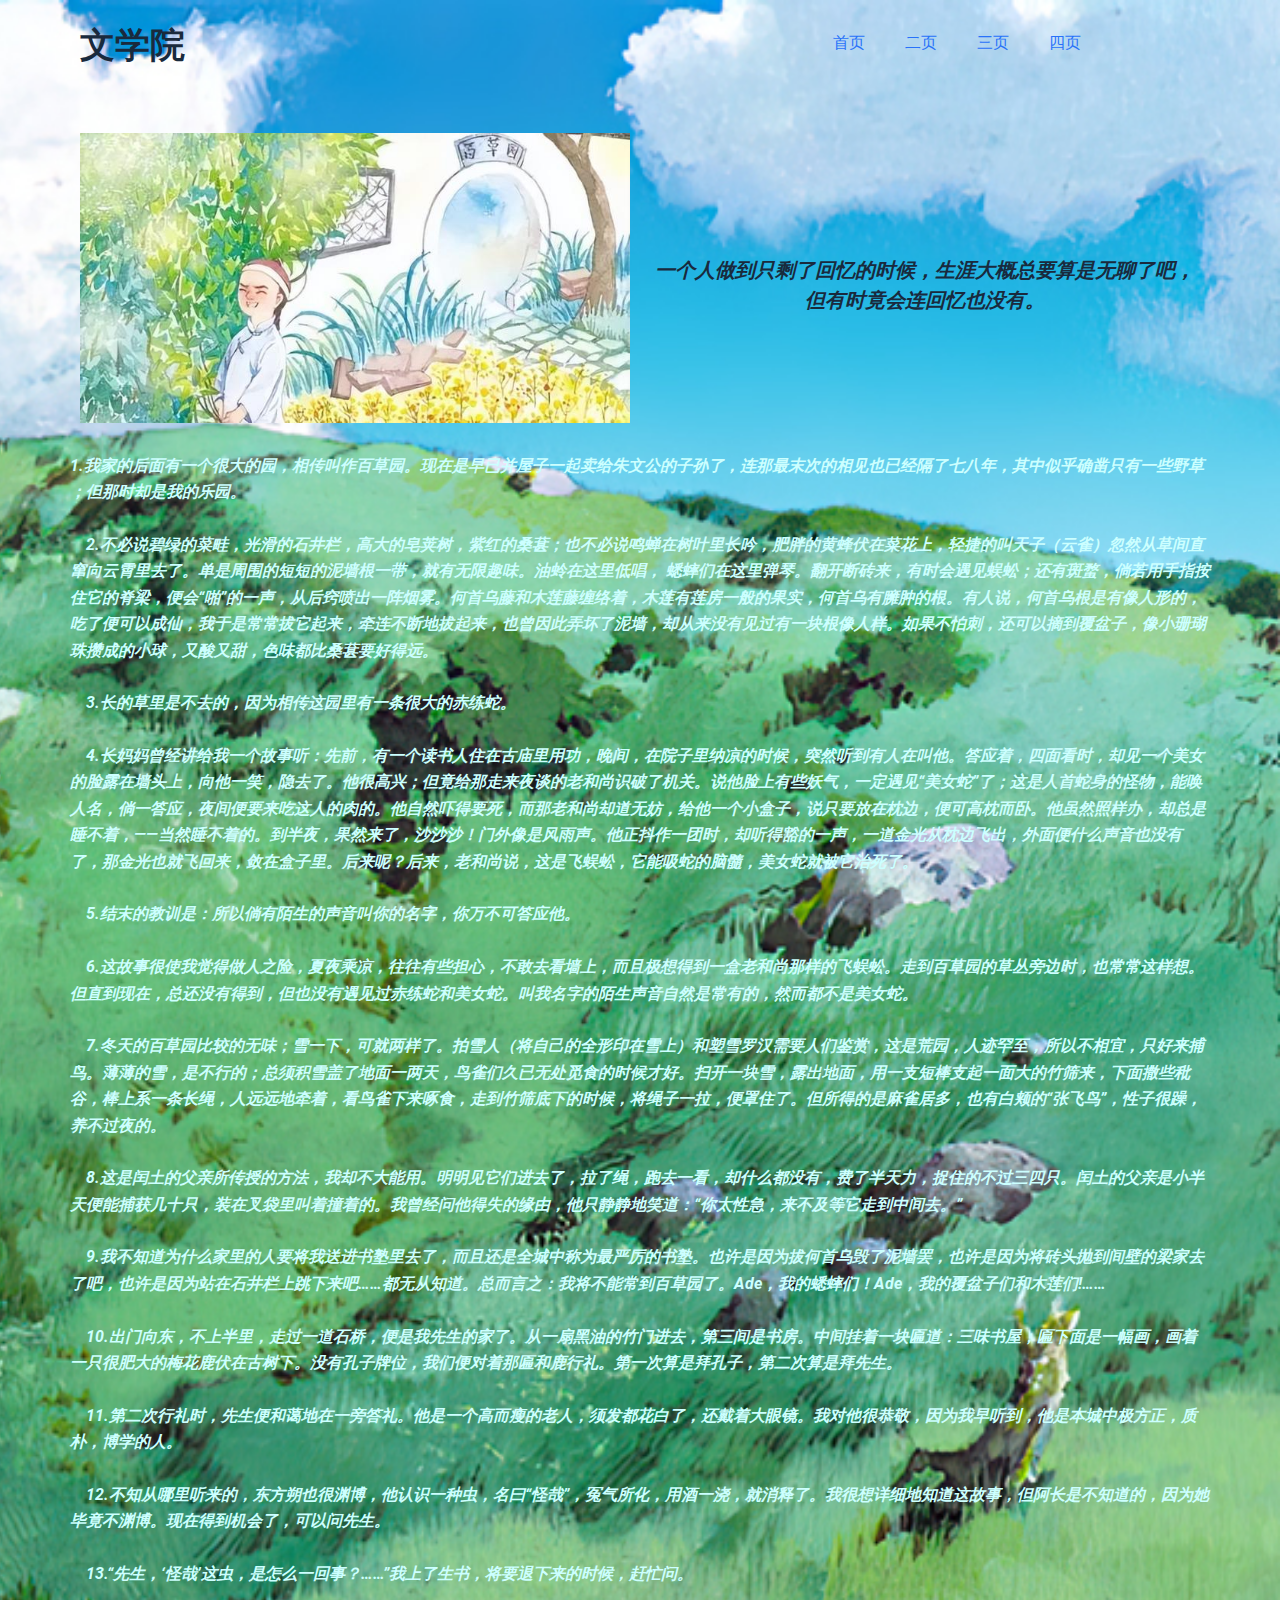
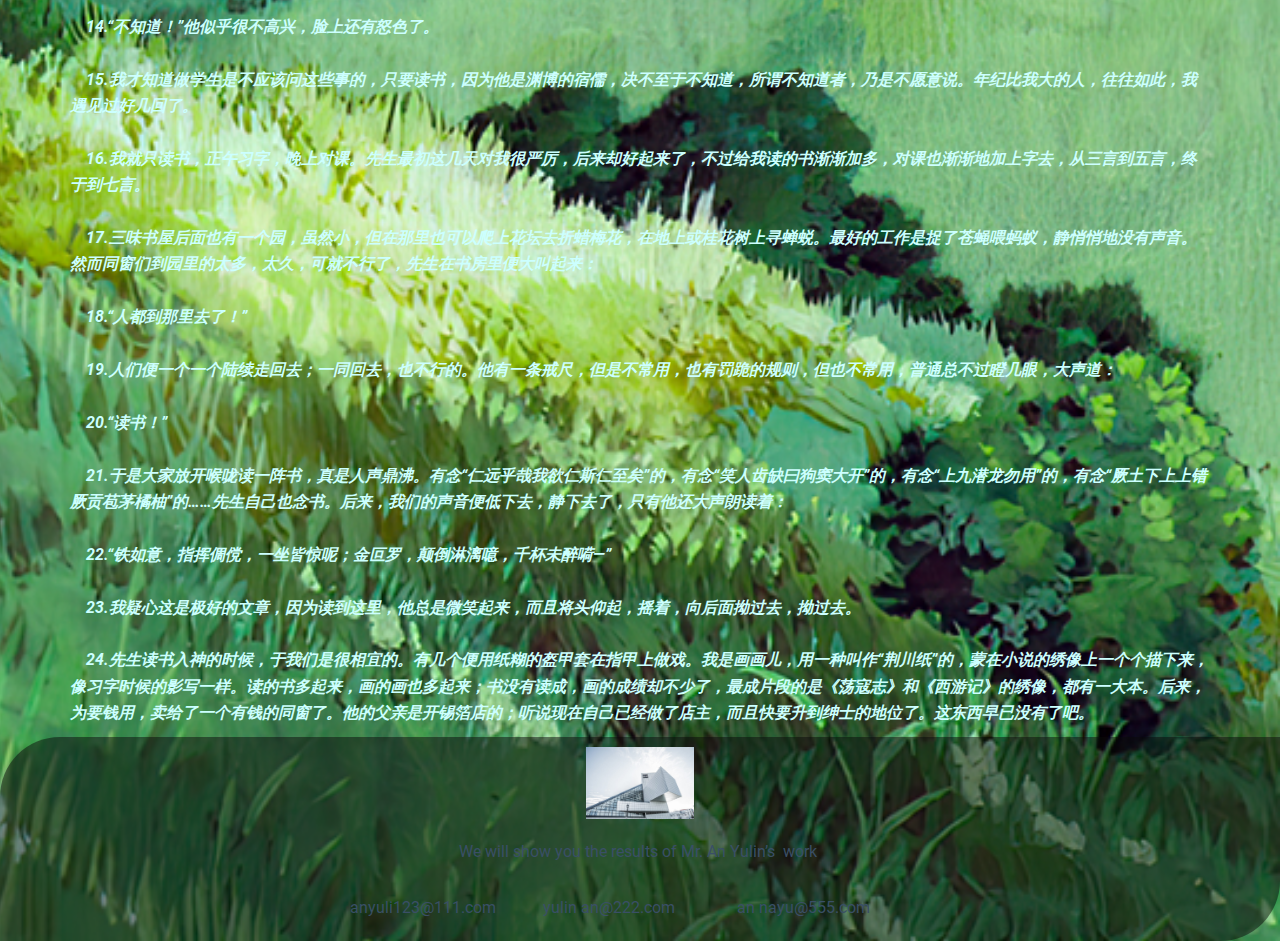
<file: 百草园.html>
<!doctype html>
<html lang="zh-Hans">
<head>
	
	<meta charset="UTF-8">
	<meta name="viewport" content="width=device-width, initial-scale=1, maximum-scale=5, viewport-fit=cover">
	<link rel="profile" href="https://gmpg.org/xfn/11">

	<title>百草园 &#8211; wordpress网站</title>
<meta name='robots' content='noindex, nofollow'>
<link rel="alternate" type="application/rss+xml" title="wordpress网站 &raquo; Feed" href="http://yy77a.github.io/wangye/feed/">
<link rel="alternate" type="application/rss+xml" title="wordpress网站 &raquo; 评论 Feed" href="http://yy77a.github.io/wangye/comments/feed/">
<link rel='stylesheet' id='blocksy-dynamic-global-css' href='static/css/global.css' media='all'>
<style id='global-styles-inline-css'>
:root{--wp--preset--aspect-ratio--square: 1;--wp--preset--aspect-ratio--4-3: 4/3;--wp--preset--aspect-ratio--3-4: 3/4;--wp--preset--aspect-ratio--3-2: 3/2;--wp--preset--aspect-ratio--2-3: 2/3;--wp--preset--aspect-ratio--16-9: 16/9;--wp--preset--aspect-ratio--9-16: 9/16;--wp--preset--color--black: #000000;--wp--preset--color--cyan-bluish-gray: #abb8c3;--wp--preset--color--white: #ffffff;--wp--preset--color--pale-pink: #f78da7;--wp--preset--color--vivid-red: #cf2e2e;--wp--preset--color--luminous-vivid-orange: #ff6900;--wp--preset--color--luminous-vivid-amber: #fcb900;--wp--preset--color--light-green-cyan: #7bdcb5;--wp--preset--color--vivid-green-cyan: #00d084;--wp--preset--color--pale-cyan-blue: #8ed1fc;--wp--preset--color--vivid-cyan-blue: #0693e3;--wp--preset--color--vivid-purple: #9b51e0;--wp--preset--color--palette-color-1: var(--theme-palette-color-1, #2872fa);--wp--preset--color--palette-color-2: var(--theme-palette-color-2, #1559ed);--wp--preset--color--palette-color-3: var(--theme-palette-color-3, #3A4F66);--wp--preset--color--palette-color-4: var(--theme-palette-color-4, #192a3d);--wp--preset--color--palette-color-5: var(--theme-palette-color-5, #e1e8ed);--wp--preset--color--palette-color-6: var(--theme-palette-color-6, #f2f5f7);--wp--preset--color--palette-color-7: var(--theme-palette-color-7, #FAFBFC);--wp--preset--color--palette-color-8: var(--theme-palette-color-8, #ffffff);--wp--preset--gradient--vivid-cyan-blue-to-vivid-purple: linear-gradient(135deg,rgba(6,147,227,1) 0%,rgb(155,81,224) 100%);--wp--preset--gradient--light-green-cyan-to-vivid-green-cyan: linear-gradient(135deg,rgb(122,220,180) 0%,rgb(0,208,130) 100%);--wp--preset--gradient--luminous-vivid-amber-to-luminous-vivid-orange: linear-gradient(135deg,rgba(252,185,0,1) 0%,rgba(255,105,0,1) 100%);--wp--preset--gradient--luminous-vivid-orange-to-vivid-red: linear-gradient(135deg,rgba(255,105,0,1) 0%,rgb(207,46,46) 100%);--wp--preset--gradient--very-light-gray-to-cyan-bluish-gray: linear-gradient(135deg,rgb(238,238,238) 0%,rgb(169,184,195) 100%);--wp--preset--gradient--cool-to-warm-spectrum: linear-gradient(135deg,rgb(74,234,220) 0%,rgb(151,120,209) 20%,rgb(207,42,186) 40%,rgb(238,44,130) 60%,rgb(251,105,98) 80%,rgb(254,248,76) 100%);--wp--preset--gradient--blush-light-purple: linear-gradient(135deg,rgb(255,206,236) 0%,rgb(152,150,240) 100%);--wp--preset--gradient--blush-bordeaux: linear-gradient(135deg,rgb(254,205,165) 0%,rgb(254,45,45) 50%,rgb(107,0,62) 100%);--wp--preset--gradient--luminous-dusk: linear-gradient(135deg,rgb(255,203,112) 0%,rgb(199,81,192) 50%,rgb(65,88,208) 100%);--wp--preset--gradient--pale-ocean: linear-gradient(135deg,rgb(255,245,203) 0%,rgb(182,227,212) 50%,rgb(51,167,181) 100%);--wp--preset--gradient--electric-grass: linear-gradient(135deg,rgb(202,248,128) 0%,rgb(113,206,126) 100%);--wp--preset--gradient--midnight: linear-gradient(135deg,rgb(2,3,129) 0%,rgb(40,116,252) 100%);--wp--preset--gradient--juicy-peach: linear-gradient(to right, #ffecd2 0%, #fcb69f 100%);--wp--preset--gradient--young-passion: linear-gradient(to right, #ff8177 0%, #ff867a 0%, #ff8c7f 21%, #f99185 52%, #cf556c 78%, #b12a5b 100%);--wp--preset--gradient--true-sunset: linear-gradient(to right, #fa709a 0%, #fee140 100%);--wp--preset--gradient--morpheus-den: linear-gradient(to top, #30cfd0 0%, #330867 100%);--wp--preset--gradient--plum-plate: linear-gradient(135deg, #667eea 0%, #764ba2 100%);--wp--preset--gradient--aqua-splash: linear-gradient(15deg, #13547a 0%, #80d0c7 100%);--wp--preset--gradient--love-kiss: linear-gradient(to top, #ff0844 0%, #ffb199 100%);--wp--preset--gradient--new-retrowave: linear-gradient(to top, #3b41c5 0%, #a981bb 49%, #ffc8a9 100%);--wp--preset--gradient--plum-bath: linear-gradient(to top, #cc208e 0%, #6713d2 100%);--wp--preset--gradient--high-flight: linear-gradient(to right, #0acffe 0%, #495aff 100%);--wp--preset--gradient--teen-party: linear-gradient(-225deg, #FF057C 0%, #8D0B93 50%, #321575 100%);--wp--preset--gradient--fabled-sunset: linear-gradient(-225deg, #231557 0%, #44107A 29%, #FF1361 67%, #FFF800 100%);--wp--preset--gradient--arielle-smile: radial-gradient(circle 248px at center, #16d9e3 0%, #30c7ec 47%, #46aef7 100%);--wp--preset--gradient--itmeo-branding: linear-gradient(180deg, #2af598 0%, #009efd 100%);--wp--preset--gradient--deep-blue: linear-gradient(to right, #6a11cb 0%, #2575fc 100%);--wp--preset--gradient--strong-bliss: linear-gradient(to right, #f78ca0 0%, #f9748f 19%, #fd868c 60%, #fe9a8b 100%);--wp--preset--gradient--sweet-period: linear-gradient(to top, #3f51b1 0%, #5a55ae 13%, #7b5fac 25%, #8f6aae 38%, #a86aa4 50%, #cc6b8e 62%, #f18271 75%, #f3a469 87%, #f7c978 100%);--wp--preset--gradient--purple-division: linear-gradient(to top, #7028e4 0%, #e5b2ca 100%);--wp--preset--gradient--cold-evening: linear-gradient(to top, #0c3483 0%, #a2b6df 100%, #6b8cce 100%, #a2b6df 100%);--wp--preset--gradient--mountain-rock: linear-gradient(to right, #868f96 0%, #596164 100%);--wp--preset--gradient--desert-hump: linear-gradient(to top, #c79081 0%, #dfa579 100%);--wp--preset--gradient--ethernal-constance: linear-gradient(to top, #09203f 0%, #537895 100%);--wp--preset--gradient--happy-memories: linear-gradient(-60deg, #ff5858 0%, #f09819 100%);--wp--preset--gradient--grown-early: linear-gradient(to top, #0ba360 0%, #3cba92 100%);--wp--preset--gradient--morning-salad: linear-gradient(-225deg, #B7F8DB 0%, #50A7C2 100%);--wp--preset--gradient--night-call: linear-gradient(-225deg, #AC32E4 0%, #7918F2 48%, #4801FF 100%);--wp--preset--gradient--mind-crawl: linear-gradient(-225deg, #473B7B 0%, #3584A7 51%, #30D2BE 100%);--wp--preset--gradient--angel-care: linear-gradient(-225deg, #FFE29F 0%, #FFA99F 48%, #FF719A 100%);--wp--preset--gradient--juicy-cake: linear-gradient(to top, #e14fad 0%, #f9d423 100%);--wp--preset--gradient--rich-metal: linear-gradient(to right, #d7d2cc 0%, #304352 100%);--wp--preset--gradient--mole-hall: linear-gradient(-20deg, #616161 0%, #9bc5c3 100%);--wp--preset--gradient--cloudy-knoxville: linear-gradient(120deg, #fdfbfb 0%, #ebedee 100%);--wp--preset--gradient--soft-grass: linear-gradient(to top, #c1dfc4 0%, #deecdd 100%);--wp--preset--gradient--saint-petersburg: linear-gradient(135deg, #f5f7fa 0%, #c3cfe2 100%);--wp--preset--gradient--everlasting-sky: linear-gradient(135deg, #fdfcfb 0%, #e2d1c3 100%);--wp--preset--gradient--kind-steel: linear-gradient(-20deg, #e9defa 0%, #fbfcdb 100%);--wp--preset--gradient--over-sun: linear-gradient(60deg, #abecd6 0%, #fbed96 100%);--wp--preset--gradient--premium-white: linear-gradient(to top, #d5d4d0 0%, #d5d4d0 1%, #eeeeec 31%, #efeeec 75%, #e9e9e7 100%);--wp--preset--gradient--clean-mirror: linear-gradient(45deg, #93a5cf 0%, #e4efe9 100%);--wp--preset--gradient--wild-apple: linear-gradient(to top, #d299c2 0%, #fef9d7 100%);--wp--preset--gradient--snow-again: linear-gradient(to top, #e6e9f0 0%, #eef1f5 100%);--wp--preset--gradient--confident-cloud: linear-gradient(to top, #dad4ec 0%, #dad4ec 1%, #f3e7e9 100%);--wp--preset--gradient--glass-water: linear-gradient(to top, #dfe9f3 0%, white 100%);--wp--preset--gradient--perfect-white: linear-gradient(-225deg, #E3FDF5 0%, #FFE6FA 100%);--wp--preset--font-size--small: 13px;--wp--preset--font-size--medium: 20px;--wp--preset--font-size--large: clamp(22px, 1.375rem + ((1vw - 3.2px) * 0.625), 30px);--wp--preset--font-size--x-large: clamp(30px, 1.875rem + ((1vw - 3.2px) * 1.563), 50px);--wp--preset--font-size--xx-large: clamp(45px, 2.813rem + ((1vw - 3.2px) * 2.734), 80px);--wp--preset--spacing--20: 0.44rem;--wp--preset--spacing--30: 0.67rem;--wp--preset--spacing--40: 1rem;--wp--preset--spacing--50: 1.5rem;--wp--preset--spacing--60: 2.25rem;--wp--preset--spacing--70: 3.38rem;--wp--preset--spacing--80: 5.06rem;--wp--preset--shadow--natural: 6px 6px 9px rgba(0, 0, 0, 0.2);--wp--preset--shadow--deep: 12px 12px 50px rgba(0, 0, 0, 0.4);--wp--preset--shadow--sharp: 6px 6px 0px rgba(0, 0, 0, 0.2);--wp--preset--shadow--outlined: 6px 6px 0px -3px rgba(255, 255, 255, 1), 6px 6px rgba(0, 0, 0, 1);--wp--preset--shadow--crisp: 6px 6px 0px rgba(0, 0, 0, 1);}:root { --wp--style--global--content-size: var(--theme-block-max-width);--wp--style--global--wide-size: var(--theme-block-wide-max-width); }:where(body) { margin: 0; }.wp-site-blocks > .alignleft { float: left; margin-right: 2em; }.wp-site-blocks > .alignright { float: right; margin-left: 2em; }.wp-site-blocks > .aligncenter { justify-content: center; margin-left: auto; margin-right: auto; }:where(.wp-site-blocks) > * { margin-block-start: var(--theme-content-spacing); margin-block-end: 0; }:where(.wp-site-blocks) > :first-child { margin-block-start: 0; }:where(.wp-site-blocks) > :last-child { margin-block-end: 0; }:root { --wp--style--block-gap: var(--theme-content-spacing); }:root :where(.is-layout-flow) > :first-child{margin-block-start: 0;}:root :where(.is-layout-flow) > :last-child{margin-block-end: 0;}:root :where(.is-layout-flow) > *{margin-block-start: var(--theme-content-spacing);margin-block-end: 0;}:root :where(.is-layout-constrained) > :first-child{margin-block-start: 0;}:root :where(.is-layout-constrained) > :last-child{margin-block-end: 0;}:root :where(.is-layout-constrained) > *{margin-block-start: var(--theme-content-spacing);margin-block-end: 0;}:root :where(.is-layout-flex){gap: var(--theme-content-spacing);}:root :where(.is-layout-grid){gap: var(--theme-content-spacing);}.is-layout-flow > .alignleft{float: left;margin-inline-start: 0;margin-inline-end: 2em;}.is-layout-flow > .alignright{float: right;margin-inline-start: 2em;margin-inline-end: 0;}.is-layout-flow > .aligncenter{margin-left: auto !important;margin-right: auto !important;}.is-layout-constrained > .alignleft{float: left;margin-inline-start: 0;margin-inline-end: 2em;}.is-layout-constrained > .alignright{float: right;margin-inline-start: 2em;margin-inline-end: 0;}.is-layout-constrained > .aligncenter{margin-left: auto !important;margin-right: auto !important;}.is-layout-constrained > :where(:not(.alignleft):not(.alignright):not(.alignfull)){max-width: var(--wp--style--global--content-size);margin-left: auto !important;margin-right: auto !important;}.is-layout-constrained > .alignwide{max-width: var(--wp--style--global--wide-size);}body .is-layout-flex{display: flex;}.is-layout-flex{flex-wrap: wrap;align-items: center;}.is-layout-flex > :is(*, div){margin: 0;}body .is-layout-grid{display: grid;}.is-layout-grid > :is(*, div){margin: 0;}body{padding-top: 0px;padding-right: 0px;padding-bottom: 0px;padding-left: 0px;}.has-black-color{color: var(--wp--preset--color--black) !important;}.has-cyan-bluish-gray-color{color: var(--wp--preset--color--cyan-bluish-gray) !important;}.has-white-color{color: var(--wp--preset--color--white) !important;}.has-pale-pink-color{color: var(--wp--preset--color--pale-pink) !important;}.has-vivid-red-color{color: var(--wp--preset--color--vivid-red) !important;}.has-luminous-vivid-orange-color{color: var(--wp--preset--color--luminous-vivid-orange) !important;}.has-luminous-vivid-amber-color{color: var(--wp--preset--color--luminous-vivid-amber) !important;}.has-light-green-cyan-color{color: var(--wp--preset--color--light-green-cyan) !important;}.has-vivid-green-cyan-color{color: var(--wp--preset--color--vivid-green-cyan) !important;}.has-pale-cyan-blue-color{color: var(--wp--preset--color--pale-cyan-blue) !important;}.has-vivid-cyan-blue-color{color: var(--wp--preset--color--vivid-cyan-blue) !important;}.has-vivid-purple-color{color: var(--wp--preset--color--vivid-purple) !important;}.has-palette-color-1-color{color: var(--wp--preset--color--palette-color-1) !important;}.has-palette-color-2-color{color: var(--wp--preset--color--palette-color-2) !important;}.has-palette-color-3-color{color: var(--wp--preset--color--palette-color-3) !important;}.has-palette-color-4-color{color: var(--wp--preset--color--palette-color-4) !important;}.has-palette-color-5-color{color: var(--wp--preset--color--palette-color-5) !important;}.has-palette-color-6-color{color: var(--wp--preset--color--palette-color-6) !important;}.has-palette-color-7-color{color: var(--wp--preset--color--palette-color-7) !important;}.has-palette-color-8-color{color: var(--wp--preset--color--palette-color-8) !important;}.has-black-background-color{background-color: var(--wp--preset--color--black) !important;}.has-cyan-bluish-gray-background-color{background-color: var(--wp--preset--color--cyan-bluish-gray) !important;}.has-white-background-color{background-color: var(--wp--preset--color--white) !important;}.has-pale-pink-background-color{background-color: var(--wp--preset--color--pale-pink) !important;}.has-vivid-red-background-color{background-color: var(--wp--preset--color--vivid-red) !important;}.has-luminous-vivid-orange-background-color{background-color: var(--wp--preset--color--luminous-vivid-orange) !important;}.has-luminous-vivid-amber-background-color{background-color: var(--wp--preset--color--luminous-vivid-amber) !important;}.has-light-green-cyan-background-color{background-color: var(--wp--preset--color--light-green-cyan) !important;}.has-vivid-green-cyan-background-color{background-color: var(--wp--preset--color--vivid-green-cyan) !important;}.has-pale-cyan-blue-background-color{background-color: var(--wp--preset--color--pale-cyan-blue) !important;}.has-vivid-cyan-blue-background-color{background-color: var(--wp--preset--color--vivid-cyan-blue) !important;}.has-vivid-purple-background-color{background-color: var(--wp--preset--color--vivid-purple) !important;}.has-palette-color-1-background-color{background-color: var(--wp--preset--color--palette-color-1) !important;}.has-palette-color-2-background-color{background-color: var(--wp--preset--color--palette-color-2) !important;}.has-palette-color-3-background-color{background-color: var(--wp--preset--color--palette-color-3) !important;}.has-palette-color-4-background-color{background-color: var(--wp--preset--color--palette-color-4) !important;}.has-palette-color-5-background-color{background-color: var(--wp--preset--color--palette-color-5) !important;}.has-palette-color-6-background-color{background-color: var(--wp--preset--color--palette-color-6) !important;}.has-palette-color-7-background-color{background-color: var(--wp--preset--color--palette-color-7) !important;}.has-palette-color-8-background-color{background-color: var(--wp--preset--color--palette-color-8) !important;}.has-black-border-color{border-color: var(--wp--preset--color--black) !important;}.has-cyan-bluish-gray-border-color{border-color: var(--wp--preset--color--cyan-bluish-gray) !important;}.has-white-border-color{border-color: var(--wp--preset--color--white) !important;}.has-pale-pink-border-color{border-color: var(--wp--preset--color--pale-pink) !important;}.has-vivid-red-border-color{border-color: var(--wp--preset--color--vivid-red) !important;}.has-luminous-vivid-orange-border-color{border-color: var(--wp--preset--color--luminous-vivid-orange) !important;}.has-luminous-vivid-amber-border-color{border-color: var(--wp--preset--color--luminous-vivid-amber) !important;}.has-light-green-cyan-border-color{border-color: var(--wp--preset--color--light-green-cyan) !important;}.has-vivid-green-cyan-border-color{border-color: var(--wp--preset--color--vivid-green-cyan) !important;}.has-pale-cyan-blue-border-color{border-color: var(--wp--preset--color--pale-cyan-blue) !important;}.has-vivid-cyan-blue-border-color{border-color: var(--wp--preset--color--vivid-cyan-blue) !important;}.has-vivid-purple-border-color{border-color: var(--wp--preset--color--vivid-purple) !important;}.has-palette-color-1-border-color{border-color: var(--wp--preset--color--palette-color-1) !important;}.has-palette-color-2-border-color{border-color: var(--wp--preset--color--palette-color-2) !important;}.has-palette-color-3-border-color{border-color: var(--wp--preset--color--palette-color-3) !important;}.has-palette-color-4-border-color{border-color: var(--wp--preset--color--palette-color-4) !important;}.has-palette-color-5-border-color{border-color: var(--wp--preset--color--palette-color-5) !important;}.has-palette-color-6-border-color{border-color: var(--wp--preset--color--palette-color-6) !important;}.has-palette-color-7-border-color{border-color: var(--wp--preset--color--palette-color-7) !important;}.has-palette-color-8-border-color{border-color: var(--wp--preset--color--palette-color-8) !important;}.has-vivid-cyan-blue-to-vivid-purple-gradient-background{background: var(--wp--preset--gradient--vivid-cyan-blue-to-vivid-purple) !important;}.has-light-green-cyan-to-vivid-green-cyan-gradient-background{background: var(--wp--preset--gradient--light-green-cyan-to-vivid-green-cyan) !important;}.has-luminous-vivid-amber-to-luminous-vivid-orange-gradient-background{background: var(--wp--preset--gradient--luminous-vivid-amber-to-luminous-vivid-orange) !important;}.has-luminous-vivid-orange-to-vivid-red-gradient-background{background: var(--wp--preset--gradient--luminous-vivid-orange-to-vivid-red) !important;}.has-very-light-gray-to-cyan-bluish-gray-gradient-background{background: var(--wp--preset--gradient--very-light-gray-to-cyan-bluish-gray) !important;}.has-cool-to-warm-spectrum-gradient-background{background: var(--wp--preset--gradient--cool-to-warm-spectrum) !important;}.has-blush-light-purple-gradient-background{background: var(--wp--preset--gradient--blush-light-purple) !important;}.has-blush-bordeaux-gradient-background{background: var(--wp--preset--gradient--blush-bordeaux) !important;}.has-luminous-dusk-gradient-background{background: var(--wp--preset--gradient--luminous-dusk) !important;}.has-pale-ocean-gradient-background{background: var(--wp--preset--gradient--pale-ocean) !important;}.has-electric-grass-gradient-background{background: var(--wp--preset--gradient--electric-grass) !important;}.has-midnight-gradient-background{background: var(--wp--preset--gradient--midnight) !important;}.has-juicy-peach-gradient-background{background: var(--wp--preset--gradient--juicy-peach) !important;}.has-young-passion-gradient-background{background: var(--wp--preset--gradient--young-passion) !important;}.has-true-sunset-gradient-background{background: var(--wp--preset--gradient--true-sunset) !important;}.has-morpheus-den-gradient-background{background: var(--wp--preset--gradient--morpheus-den) !important;}.has-plum-plate-gradient-background{background: var(--wp--preset--gradient--plum-plate) !important;}.has-aqua-splash-gradient-background{background: var(--wp--preset--gradient--aqua-splash) !important;}.has-love-kiss-gradient-background{background: var(--wp--preset--gradient--love-kiss) !important;}.has-new-retrowave-gradient-background{background: var(--wp--preset--gradient--new-retrowave) !important;}.has-plum-bath-gradient-background{background: var(--wp--preset--gradient--plum-bath) !important;}.has-high-flight-gradient-background{background: var(--wp--preset--gradient--high-flight) !important;}.has-teen-party-gradient-background{background: var(--wp--preset--gradient--teen-party) !important;}.has-fabled-sunset-gradient-background{background: var(--wp--preset--gradient--fabled-sunset) !important;}.has-arielle-smile-gradient-background{background: var(--wp--preset--gradient--arielle-smile) !important;}.has-itmeo-branding-gradient-background{background: var(--wp--preset--gradient--itmeo-branding) !important;}.has-deep-blue-gradient-background{background: var(--wp--preset--gradient--deep-blue) !important;}.has-strong-bliss-gradient-background{background: var(--wp--preset--gradient--strong-bliss) !important;}.has-sweet-period-gradient-background{background: var(--wp--preset--gradient--sweet-period) !important;}.has-purple-division-gradient-background{background: var(--wp--preset--gradient--purple-division) !important;}.has-cold-evening-gradient-background{background: var(--wp--preset--gradient--cold-evening) !important;}.has-mountain-rock-gradient-background{background: var(--wp--preset--gradient--mountain-rock) !important;}.has-desert-hump-gradient-background{background: var(--wp--preset--gradient--desert-hump) !important;}.has-ethernal-constance-gradient-background{background: var(--wp--preset--gradient--ethernal-constance) !important;}.has-happy-memories-gradient-background{background: var(--wp--preset--gradient--happy-memories) !important;}.has-grown-early-gradient-background{background: var(--wp--preset--gradient--grown-early) !important;}.has-morning-salad-gradient-background{background: var(--wp--preset--gradient--morning-salad) !important;}.has-night-call-gradient-background{background: var(--wp--preset--gradient--night-call) !important;}.has-mind-crawl-gradient-background{background: var(--wp--preset--gradient--mind-crawl) !important;}.has-angel-care-gradient-background{background: var(--wp--preset--gradient--angel-care) !important;}.has-juicy-cake-gradient-background{background: var(--wp--preset--gradient--juicy-cake) !important;}.has-rich-metal-gradient-background{background: var(--wp--preset--gradient--rich-metal) !important;}.has-mole-hall-gradient-background{background: var(--wp--preset--gradient--mole-hall) !important;}.has-cloudy-knoxville-gradient-background{background: var(--wp--preset--gradient--cloudy-knoxville) !important;}.has-soft-grass-gradient-background{background: var(--wp--preset--gradient--soft-grass) !important;}.has-saint-petersburg-gradient-background{background: var(--wp--preset--gradient--saint-petersburg) !important;}.has-everlasting-sky-gradient-background{background: var(--wp--preset--gradient--everlasting-sky) !important;}.has-kind-steel-gradient-background{background: var(--wp--preset--gradient--kind-steel) !important;}.has-over-sun-gradient-background{background: var(--wp--preset--gradient--over-sun) !important;}.has-premium-white-gradient-background{background: var(--wp--preset--gradient--premium-white) !important;}.has-clean-mirror-gradient-background{background: var(--wp--preset--gradient--clean-mirror) !important;}.has-wild-apple-gradient-background{background: var(--wp--preset--gradient--wild-apple) !important;}.has-snow-again-gradient-background{background: var(--wp--preset--gradient--snow-again) !important;}.has-confident-cloud-gradient-background{background: var(--wp--preset--gradient--confident-cloud) !important;}.has-glass-water-gradient-background{background: var(--wp--preset--gradient--glass-water) !important;}.has-perfect-white-gradient-background{background: var(--wp--preset--gradient--perfect-white) !important;}.has-small-font-size{font-size: var(--wp--preset--font-size--small) !important;}.has-medium-font-size{font-size: var(--wp--preset--font-size--medium) !important;}.has-large-font-size{font-size: var(--wp--preset--font-size--large) !important;}.has-x-large-font-size{font-size: var(--wp--preset--font-size--x-large) !important;}.has-xx-large-font-size{font-size: var(--wp--preset--font-size--xx-large) !important;}
:root :where(.wp-block-pullquote){font-size: clamp(0.984em, 0.984rem + ((1vw - 0.2em) * 0.645), 1.5em);line-height: 1.6;}
</style>
<link rel='stylesheet' id='elementor-frontend-css' href='static/css/frontend.min-3.24.7.css' media='all'>
<link rel='stylesheet' id='widget-text-editor-css' href='static/css/widget-text-editor.min.css' media='all'>
<link rel='stylesheet' id='widget-nav-menu-css' href='static/css/widget-nav-menu.min.css' media='all'>
<link rel='stylesheet' id='widget-image-css' href='static/css/widget-image.min.css' media='all'>
<link rel='stylesheet' id='swiper-css' href='static/css/swiper.min.css' media='all'>
<link rel='stylesheet' id='e-swiper-css' href='static/css/e-swiper.min.css' media='all'>
<link rel='stylesheet' id='elementor-post-17-css' href='static/css/post-17.css' media='all'>
<link rel='stylesheet' id='elementor-pro-css' href='static/css/frontend.min-3.24.4.css' media='all'>
<link rel='stylesheet' id='elementor-post-257-css' href='static/css/post-257.css' media='all'>
<link rel='stylesheet' id='elementor-post-132-css' href='static/css/post-132.css' media='all'>
<link rel='stylesheet' id='elementor-post-86-css' href='static/css/post-86.css' media='all'>
<link rel='stylesheet' id='ct-main-styles-css' href='static/css/main.min.css' media='all'>
<link rel='stylesheet' id='ct-page-title-styles-css' href='static/css/page-title.min.css' media='all'>
<link rel='stylesheet' id='ct-elementor-styles-css' href='static/css/elementor-frontend.min.css' media='all'>
<link rel='stylesheet' id='google-fonts-1-css' href='static/css/[base64].css.css' media='all'>
<link rel="preconnect" href="https://fonts.gstatic.com/" crossorigin><script src="static/js/jquery.min.js" id="jquery-core-js"></script>
<script src="static/js/jquery-migrate.min.js" id="jquery-migrate-js"></script>
<link rel="https://api.w.org/" href="http://yy77a.github.io/wangye/wp-json/"><link rel="alternate" title="JSON" type="application/json" href="http://yy77a.github.io/wangye/wp-json/wp/v2/pages/257"><link rel="EditURI" type="application/rsd+xml" title="RSD" href="http://yy77a.github.io/wangye/xmlrpc.php?rsd">
<meta name="generator" content="WordPress 6.6.2">
<link rel="canonical" href="http://yy77a.github.io/wangye/%e7%99%be%e8%8d%89%e5%9b%ad/">
<link rel='shortlink' href='http://yy77a.github.io/wangye/?p=257'>
<link rel="alternate" title="oEmbed (JSON)" type="application/json+oembed" href="http://yy77a.github.io/wangye/wp-json/oembed/1.0/embed?url=http%3A%2F%2Fyy77a.github.io/wangye%2F%25e7%2599%25be%25e8%258d%2589%25e5%259b%25ad%2F">
<link rel="alternate" title="oEmbed (XML)" type="text/xml+oembed" href="http://yy77a.github.io/wangye/wp-json/oembed/1.0/embed?url=http%3A%2F%2Fyy77a.github.io/wangye%2F%25e7%2599%25be%25e8%258d%2589%25e5%259b%25ad%2F&#038;format=xml">
<noscript><link rel='stylesheet' href='static/css/no-scripts.min.css' type='text/css'></noscript>
<meta name="generator" content="Elementor 3.24.7; features: e_font_icon_svg, additional_custom_breakpoints, e_optimized_control_loading, e_element_cache; settings: css_print_method-external, google_font-enabled, font_display-swap">
			<style>
				.e-con.e-parent:nth-of-type(n+4):not(.e-lazyloaded):not(.e-no-lazyload),
				.e-con.e-parent:nth-of-type(n+4):not(.e-lazyloaded):not(.e-no-lazyload) * {
					background-image: none !important;
				}
				@media screen and (max-height: 1024px) {
					.e-con.e-parent:nth-of-type(n+3):not(.e-lazyloaded):not(.e-no-lazyload),
					.e-con.e-parent:nth-of-type(n+3):not(.e-lazyloaded):not(.e-no-lazyload) * {
						background-image: none !important;
					}
				}
				@media screen and (max-height: 640px) {
					.e-con.e-parent:nth-of-type(n+2):not(.e-lazyloaded):not(.e-no-lazyload),
					.e-con.e-parent:nth-of-type(n+2):not(.e-lazyloaded):not(.e-no-lazyload) * {
						background-image: none !important;
					}
				}
			</style>
				</head>


<body class="page-template page-template-elementor_header_footer page page-id-257 wp-custom-logo wp-embed-responsive elementor-default elementor-template-full-width elementor-kit-17 elementor-page elementor-page-257" data-link="type-2" data-prefix="single_page" data-footer="type-1" itemscope="itemscope" itemtype="https://schema.org/WebPage">

<a class="skip-link show-on-focus" href="#main">
	跳过内容</a>


<div id="main-container">
			<div data-elementor-type="header" data-elementor-id="132" class="elementor elementor-132 elementor-location-header" data-elementor-post-type="elementor_library">
			<div class="elementor-element elementor-element-0536925 e-flex e-con-boxed e-con e-parent" data-id="0536925" data-element_type="container">
					<div class="e-con-inner">
		<div class="elementor-element elementor-element-7b298ad e-con-full e-flex e-con e-child" data-id="7b298ad" data-element_type="container">
				<div class="elementor-element elementor-element-64375f7 elementor-widget__width-initial elementor-widget elementor-widget-text-editor" data-id="64375f7" data-element_type="widget" data-widget_type="text-editor.default">
				<div class="elementor-widget-container">
							<h2><strong>文学院</strong></h2>						</div>
				</div>
				</div>
		<div class="elementor-element elementor-element-7e41140 e-con-full e-flex e-con e-child" data-id="7e41140" data-element_type="container">
				<div class="elementor-element elementor-element-bb8ea39 elementor-nav-menu--dropdown-tablet elementor-nav-menu__text-align-aside elementor-nav-menu--toggle elementor-nav-menu--burger elementor-widget elementor-widget-nav-menu" data-id="bb8ea39" data-element_type="widget" data-settings="{&quot;layout&quot;:&quot;horizontal&quot;,&quot;submenu_icon&quot;:{&quot;value&quot;:&quot;&lt;svg class=\&quot;e-font-icon-svg e-fas-caret-down\&quot; viewBox=\&quot;0 0 320 512\&quot; xmlns=\&quot;http:\/\/www.w3.org\/2000\/svg\&quot;&gt;&lt;path d=\&quot;M31.3 192h257.3c17.8 0 26.7 21.5 14.1 34.1L174.1 354.8c-7.8 7.8-20.5 7.8-28.3 0L17.2 226.1C4.6 213.5 13.5 192 31.3 192z\&quot;&gt;&lt;\/path&gt;&lt;\/svg&gt;&quot;,&quot;library&quot;:&quot;fa-solid&quot;},&quot;toggle&quot;:&quot;burger&quot;}" data-widget_type="nav-menu.default">
				<div class="elementor-widget-container">
						<nav aria-label="Menu" class="elementor-nav-menu--main elementor-nav-menu__container elementor-nav-menu--layout-horizontal e--pointer-underline e--animation-fade">
				<ul id="menu-1-bb8ea39" class="elementor-nav-menu"><li class="menu-item menu-item-type-post_type menu-item-object-page menu-item-home menu-item-149"><a href="index.html" class="elementor-item">首页</a></li>
<li class="menu-item menu-item-type-post_type menu-item-object-page menu-item-130"><a href="二页.html" class="elementor-item">二页</a></li>
<li class="menu-item menu-item-type-post_type menu-item-object-page menu-item-129"><a href="三页.html" class="elementor-item">三页</a></li>
<li class="menu-item menu-item-type-post_type menu-item-object-page menu-item-295"><a href="四页.html" class="elementor-item">四页</a></li>
</ul>			</nav>
					<div class="elementor-menu-toggle" role="button" tabindex="0" aria-label="Menu Toggle" aria-expanded="false">
			<svg aria-hidden="true" role="presentation" class="elementor-menu-toggle__icon--open e-font-icon-svg e-eicon-menu-bar" viewbox="0 0 1000 1000" xmlns="http://www.w3.org/2000/svg"><path d="M104 333H896C929 333 958 304 958 271S929 208 896 208H104C71 208 42 237 42 271S71 333 104 333ZM104 583H896C929 583 958 554 958 521S929 458 896 458H104C71 458 42 487 42 521S71 583 104 583ZM104 833H896C929 833 958 804 958 771S929 708 896 708H104C71 708 42 737 42 771S71 833 104 833Z"></path></svg><svg aria-hidden="true" role="presentation" class="elementor-menu-toggle__icon--close e-font-icon-svg e-eicon-close" viewbox="0 0 1000 1000" xmlns="http://www.w3.org/2000/svg"><path d="M742 167L500 408 258 167C246 154 233 150 217 150 196 150 179 158 167 167 154 179 150 196 150 212 150 229 154 242 171 254L408 500 167 742C138 771 138 800 167 829 196 858 225 858 254 829L496 587 738 829C750 842 767 846 783 846 800 846 817 842 829 829 842 817 846 804 846 783 846 767 842 750 829 737L588 500 833 258C863 229 863 200 833 171 804 137 775 137 742 167Z"></path></svg>			<span class="elementor-screen-only">Menu</span>
		</div>
					<nav class="elementor-nav-menu--dropdown elementor-nav-menu__container" aria-hidden="true">
				<ul id="menu-2-bb8ea39" class="elementor-nav-menu"><li class="menu-item menu-item-type-post_type menu-item-object-page menu-item-home menu-item-149"><a href="index.html" class="elementor-item" tabindex="-1">首页</a></li>
<li class="menu-item menu-item-type-post_type menu-item-object-page menu-item-130"><a href="二页.html" class="elementor-item" tabindex="-1">二页</a></li>
<li class="menu-item menu-item-type-post_type menu-item-object-page menu-item-129"><a href="三页.html" class="elementor-item" tabindex="-1">三页</a></li>
<li class="menu-item menu-item-type-post_type menu-item-object-page menu-item-295"><a href="四页.html" class="elementor-item" tabindex="-1">四页</a></li>
</ul>			</nav>
				</div>
				</div>
				</div>
					</div>
				</div>
		<div class="elementor-element elementor-element-831c58b e-flex e-con-boxed e-con e-parent" data-id="831c58b" data-element_type="container">
					<div class="e-con-inner">
					</div>
				</div>
				</div>
		
	<main id="main" class="site-main hfeed">

				<div data-elementor-type="wp-page" data-elementor-id="257" class="elementor elementor-257" data-elementor-post-type="page">
				<div class="elementor-element elementor-element-22156ce e-flex e-con-boxed e-con e-parent" data-id="22156ce" data-element_type="container">
					<div class="e-con-inner">
		<div class="elementor-element elementor-element-a5a5316 e-con-full e-flex e-con e-child" data-id="a5a5316" data-element_type="container">
				<div class="elementor-element elementor-element-4b1748e elementor-widget elementor-widget-image" data-id="4b1748e" data-element_type="widget" data-widget_type="image.default">
				<div class="elementor-widget-container">
													<img fetchpriority="high" decoding="async" width="720" height="380" src="static/picture/R-C.jpg" class="attachment-large size-large wp-image-274" alt="" srcset="static/picture/R-C.jpg 720w, static/picture/R-C.jpg 300w" sizes="(max-width: 720px) 100vw, 720px">													</div>
				</div>
				</div>
		<div class="elementor-element elementor-element-2da4195 e-con-full e-flex e-con e-child" data-id="2da4195" data-element_type="container">
				<div class="elementor-element elementor-element-45528ae elementor-widget elementor-widget-text-editor" data-id="45528ae" data-element_type="widget" data-widget_type="text-editor.default">
				<div class="elementor-widget-container">
							<h5 style="text-align: center;"><em><strong>一个人做到只剩了回忆的时候，生涯大概总要算是无聊了吧，但有时竟会连回忆也没有。</strong></em></h5>						</div>
				</div>
				</div>
					</div>
				</div>
		<div class="elementor-element elementor-element-86c074f e-flex e-con-boxed e-con e-parent" data-id="86c074f" data-element_type="container">
					<div class="e-con-inner">
				<div class="elementor-element elementor-element-a352891 elementor-widget elementor-widget-text-editor" data-id="a352891" data-element_type="widget" data-widget_type="text-editor.default">
				<div class="elementor-widget-container">
							<div><span style="color: #ccffff;"><strong><em>1.我家的后面有一个很大的园，相传叫作百草园。现在是早已并屋子一起卖给朱文公的子孙了，连那最末次的相见也已经隔了七八年，其中似乎确凿只有一些野草 ；但那时却是我的乐园。</em></strong></span></div><div> </div><div><span style="color: #ccffff;"><strong><em>    2.不必说碧绿的菜畦，光滑的石井栏，高大的皂荚树，紫红的桑葚；也不必说鸣蝉在树叶里长吟，肥胖的黄蜂伏在菜花上，轻捷的叫天子（云雀）忽然从草间直窜向云霄里去了。单是周围的短短的泥墙根一带，就有无限趣味。油蛉在这里低唱， 蟋蟀们在这里弹琴。翻开断砖来，有时会遇见蜈蚣；还有斑蝥，倘若用手指按住它的脊梁，便会“啪”的一声，从后窍喷出一阵烟雾。何首乌藤和木莲藤缠络着，木莲有莲房一般的果实，何首乌有臃肿的根。有人说，何首乌根是有像人形的，吃了便可以成仙，我于是常常拔它起来，牵连不断地拔起来，也曾因此弄坏了泥墙，却从来没有见过有一块根像人样。如果不怕刺，还可以摘到覆盆子，像小珊瑚珠攒成的小球，又酸又甜，色味都比桑葚要好得远。</em></strong></span></div><div> </div><div><span style="color: #ccffff;"><strong><em>    3.长的草里是不去的，因为相传这园里有一条很大的赤练蛇。</em></strong></span></div><div> </div><div><span style="color: #ccffff;"><strong><em>    4.长妈妈曾经讲给我一个故事听：先前，有一个读书人住在古庙里用功，晚间，在院子里纳凉的时候，突然听到有人在叫他。答应着，四面看时，却见一个美女的脸露在墙头上，向他一笑，隐去了。他很高兴；但竟给那走来夜谈的老和尚识破了机关。说他脸上有些妖气，一定遇见“美女蛇”了；这是人首蛇身的怪物，能唤人名，倘一答应，夜间便要来吃这人的肉的。他自然吓得要死，而那老和尚却道无妨，给他一个小盒子，说只要放在枕边，便可高枕而卧。他虽然照样办，却总是睡不着，——当然睡不着的。到半夜，果然来了，沙沙沙！门外像是风雨声。他正抖作一团时，却听得豁的一声，一道金光从枕边飞出，外面便什么声音也没有了，那金光也就飞回来，敛在盒子里。后来呢？后来，老和尚说，这是飞蜈蚣，它能吸蛇的脑髓，美女蛇就被它治死了。</em></strong></span></div><div> </div><div><span style="color: #ccffff;"><strong><em>    5.结末的教训是：所以倘有陌生的声音叫你的名字，你万不可答应他。　</em></strong></span></div><div> </div><div><span style="color: #ccffff;"><strong><em>    6.这故事很使我觉得做人之险，夏夜乘凉，往往有些担心，不敢去看墙上，而且极想得到一盒老和尚那样的飞蜈蚣。走到百草园的草丛旁边时，也常常这样想。但直到现在，总还没有得到，但也没有遇见过赤练蛇和美女蛇。叫我名字的陌生声音自然是常有的，然而都不是美女蛇。</em></strong></span></div><div> </div><div><span style="color: #ccffff;"><strong><em>    7.冬天的百草园比较的无味；雪一下，可就两样了。拍雪人（将自己的全形印在雪上）和塑雪罗汉需要人们鉴赏，这是荒园，人迹罕至，所以不相宜，只好来捕鸟。薄薄的雪，是不行的；总须积雪盖了地面一两天，鸟雀们久已无处觅食的时候才好。扫开一块雪，露出地面，用一支短棒支起一面大的竹筛来，下面撒些秕谷，棒上系一条长绳，人远远地牵着，看鸟雀下来啄食，走到竹筛底下的时候，将绳子一拉，便罩住了。但所得的是麻雀居多，也有白颊的“张飞鸟”，性子很躁，养不过夜的。</em></strong></span></div><div> </div><div><span style="color: #ccffff;"><strong><em>    8.这是闰土的父亲所传授的方法，我却不大能用。明明见它们进去了，拉了绳，跑去一看，却什么都没有，费了半天力，捉住的不过三四只。闰土的父亲是小半天便能捕获几十只，装在叉袋里叫着撞着的。我曾经问他得失的缘由，他只静静地笑道：“你太性急，来不及等它走到中间去。”</em></strong></span></div><div> </div><div><span style="color: #ccffff;"><strong><em>    9.我不知道为什么家里的人要将我送进书塾里去了，而且还是全城中称为最严厉的书塾。也许是因为拔何首乌毁了泥墙罢，也许是因为将砖头抛到间壁的梁家去了吧，也许是因为站在石井栏上跳下来吧……都无从知道。总而言之：我将不能常到百草园了。Ade，我的蟋蟀们！Ade，我的覆盆子们和木莲们!……</em></strong></span></div><div> </div><div><span style="color: #ccffff;"><strong><em>    10.出门向东，不上半里，走过一道石桥，便是我先生的家了。从一扇黑油的竹门进去，第三间是书房。中间挂着一块匾道：三味书屋；匾下面是一幅画，画着一只很肥大的梅花鹿伏在古树下。没有孔子牌位，我们便对着那匾和鹿行礼。第一次算是拜孔子，第二次算是拜先生。</em></strong></span></div><div> </div><div><span style="color: #ccffff;"><strong><em>    11.第二次行礼时，先生便和蔼地在一旁答礼。他是一个高而瘦的老人，须发都花白了，还戴着大眼镜。我对他很恭敬，因为我早听到，他是本城中极方正，质朴，博学的人。</em></strong></span></div><div> </div><div><span style="color: #ccffff;"><strong><em>    12.不知从哪里听来的，东方朔也很渊博，他认识一种虫，名曰“怪哉”，冤气所化，用酒一浇，就消释了。我很想详细地知道这故事，但阿长是不知道的，因为她毕竟不渊博。现在得到机会了，可以问先生。</em></strong></span></div><div> </div><div><span style="color: #ccffff;"><strong><em>    13.“先生，‘怪哉’这虫，是怎么一回事？……”我上了生书，将要退下来的时候，赶忙问。</em></strong></span></div><div> </div><div><span style="color: #ccffff;"><strong><em>    14.“不知道！”他似乎很不高兴，脸上还有怒色了。</em></strong></span></div><div> </div><div><span style="color: #ccffff;"><strong><em>    15.我才知道做学生是不应该问这些事的，只要读书，因为他是渊博的宿儒，决不至于不知道，所谓不知道者，乃是不愿意说。年纪比我大的人，往往如此，我遇见过好几回了。</em></strong></span></div><div> </div><div><span style="color: #ccffff;"><strong><em>    16.我就只读书，正午习字，晚上对课。先生最初这几天对我很严厉，后来却好起来了，不过给我读的书渐渐加多，对课也渐渐地加上字去，从三言到五言，终于到七言。</em></strong></span></div><div> </div><div><span style="color: #ccffff;"><strong><em>    17.三味书屋后面也有一个园，虽然小，但在那里也可以爬上花坛去折蜡梅花，在地上或桂花树上寻蝉蜕。最好的工作是捉了苍蝇喂蚂蚁，静悄悄地没有声音。然而同窗们到园里的太多，太久，可就不行了，先生在书房里便大叫起来：</em></strong></span></div><div> </div><div><span style="color: #ccffff;"><strong><em>    18.“人都到那里去了！”</em></strong></span></div><div> </div><div><span style="color: #ccffff;"><strong><em>    19.人们便一个一个陆续走回去；一同回去，也不行的。他有一条戒尺，但是不常用，也有罚跪的规则，但也不常用，普通总不过瞪几眼，大声道：</em></strong></span></div><div> </div><div><span style="color: #ccffff;"><strong><em>    20.“读书！”</em></strong></span></div><div> </div><div><span style="color: #ccffff;"><strong><em>    21.于是大家放开喉咙读一阵书，真是人声鼎沸。有念“仁远乎哉我欲仁斯仁至矣”的，有念“笑人齿缺曰狗窦大开”的，有念“上九潜龙勿用”的，有念“厥土下上上错厥贡苞茅橘柚”的……先生自己也念书。后来，我们的声音便低下去，静下去了，只有他还大声朗读着：</em></strong></span></div><div> </div><div><span style="color: #ccffff;"><strong><em>    22.“铁如意，指挥倜傥，一坐皆惊呢；金叵罗，颠倒淋漓噫，千杯未醉嗬&#8212;”</em></strong></span></div><div> </div><div><span style="color: #ccffff;"><strong><em>    23.我疑心这是极好的文章，因为读到这里，他总是微笑起来，而且将头仰起，摇着，向后面拗过去，拗过去。</em></strong></span></div><div> </div><div><span style="color: #ccffff;"><strong><em>    24.先生读书入神的时候，于我们是很相宜的。有几个便用纸糊的盔甲套在指甲上做戏。我是画画儿，用一种叫作“荆川纸”的，蒙在小说的绣像上一个个描下来， 像习字时候的影写一样。读的书多起来，画的画也多起来；书没有读成，画的成绩却不少了，最成片段的是《荡寇志》和《西游记》的绣像，都有一大本。后来，为要钱用，卖给了一个有钱的同窗了。他的父亲是开锡箔店的；听说现在自己已经做了店主，而且快要升到绅士的地位了。这东西早已没有了吧。</em></strong></span></div>						</div>
				</div>
					</div>
				</div>
				</div>
			</main>

			<div data-elementor-type="footer" data-elementor-id="86" class="elementor elementor-86 elementor-location-footer" data-elementor-post-type="elementor_library">
			<div class="elementor-element elementor-element-5c08eac e-flex e-con-boxed e-con e-parent" data-id="5c08eac" data-element_type="container">
					<div class="e-con-inner">
				<div class="elementor-element elementor-element-41c0424 elementor-widget elementor-widget-image" data-id="41c0424" data-element_type="widget" data-widget_type="image.default">
				<div class="elementor-widget-container">
													<img width="1024" height="683" src="static/picture/QdAAasrZhdk-1024x683.jpg" class="attachment-large size-large wp-image-38" alt="" srcset="static/picture/QdAAasrZhdk-1024x683.jpg 1024w, static/picture/QdAAasrZhdk-1024x683.jpg 300w,static/picture/QdAAasrZhdk-1024x683.jpg 768w, static/picture/QdAAasrZhdk-1024x683.jpg 1440w" sizes="(max-width: 1024px) 100vw, 1024px">													</div>
				</div>
				<div class="elementor-element elementor-element-21c1d18 elementor-widget elementor-widget-text-editor" data-id="21c1d18" data-element_type="widget" data-widget_type="text-editor.default">
				<div class="elementor-widget-container">
							<p>We will show you the results of Mr. An Yulin&#8217;s  work </p>						</div>
				</div>
		<div class="elementor-element elementor-element-b38a92d e-grid e-con-full e-con e-child" data-id="b38a92d" data-element_type="container">
				<div class="elementor-element elementor-element-54f279f elementor-widget elementor-widget-text-editor" data-id="54f279f" data-element_type="widget" data-widget_type="text-editor.default">
				<div class="elementor-widget-container">
							<p>anyuli123@111.com</p>						</div>
				</div>
				<div class="elementor-element elementor-element-74047a9 elementor-widget elementor-widget-text-editor" data-id="74047a9" data-element_type="widget" data-widget_type="text-editor.default">
				<div class="elementor-widget-container">
							<p>yulin an@222.com</p>						</div>
				</div>
				<div class="elementor-element elementor-element-a4f53ff elementor-widget elementor-widget-text-editor" data-id="a4f53ff" data-element_type="widget" data-widget_type="text-editor.default">
				<div class="elementor-widget-container">
							<p>an nayu@555.com</p>						</div>
				</div>
				</div>
					</div>
				</div>
				</div>
		</div>

			<script type='text/javascript'>
				const lazyloadRunObserver = () => {
					const lazyloadBackgrounds = document.querySelectorAll( `.e-con.e-parent:not(.e-lazyloaded)` );
					const lazyloadBackgroundObserver = new IntersectionObserver( ( entries ) => {
						entries.forEach( ( entry ) => {
							if ( entry.isIntersecting ) {
								let lazyloadBackground = entry.target;
								if( lazyloadBackground ) {
									lazyloadBackground.classList.add( 'e-lazyloaded' );
								}
								lazyloadBackgroundObserver.unobserve( entry.target );
							}
						});
					}, { rootMargin: '200px 0px 200px 0px' } );
					lazyloadBackgrounds.forEach( ( lazyloadBackground ) => {
						lazyloadBackgroundObserver.observe( lazyloadBackground );
					} );
				};
				const events = [
					'DOMContentLoaded',
					'elementor/lazyload/observe',
				];
				events.forEach( ( event ) => {
					document.addEventListener( event, lazyloadRunObserver );
				} );
			</script>
			<script src="static/js/jquery.smartmenus.min.js" id="smartmenus-js"></script>
<script id="ct-scripts-js-extra">
var ct_localizations = {"ajax_url":"http:\/\/yy77a.github.io/wangye\/wp-admin\/admin-ajax.php","public_url":"http:\/\/yy77a.github.io/wangye\/wp-content\/themes\/blocksy\/static\/bundle\/","rest_url":"http:\/\/yy77a.github.io/wangye\/wp-json\/","search_url":"http:\/\/yy77a.github.io/wangye\/search\/QUERY_STRING\/","show_more_text":"\u663e\u793a\u66f4\u591a","more_text":"\u66f4\u591a","search_live_results":"\u641c\u7d22\u7ed3\u679c","search_live_no_results":"\u65e0\u7ed3\u679c","search_live_no_result":"\u65e0\u7ed3\u679c","search_live_one_result":"\u627e\u5230 %s \u4e2a\u7ed3\u679c\uff0c\u8bf7\u6309 Tab \u952e\u9009\u62e9\u3002","search_live_many_results":"\u627e\u5230 %s \u4e2a\u7ed3\u679c\uff0c\u8bf7\u6309 Tab \u952e\u9009\u62e9\u3002","clipboard_copied":"Copied!","clipboard_failed":"Failed to Copy","expand_submenu":"\u5c55\u5f00\u4e0b\u62c9\u83dc\u5355","collapse_submenu":"\u6298\u53e0\u4e0b\u62c9\u83dc\u5355","dynamic_js_chunks":[{"id":"blocksy_sticky_header","selector":"header [data-sticky]","url":"http:\/\/yy77a.github.io/wangye\/wp-content\/plugins\/blocksy-companion\/static\/bundle\/sticky.js?ver=2.0.73"}],"dynamic_styles":{"lazy_load":"http:\/\/yy77a.github.io/wangye\/wp-content\/themes\/blocksy\/static\/bundle\/non-critical-styles.min.css?ver=2.0.73","search_lazy":"http:\/\/yy77a.github.io/wangye\/wp-content\/themes\/blocksy\/static\/bundle\/non-critical-search-styles.min.css?ver=2.0.73","back_to_top":"http:\/\/yy77a.github.io/wangye\/wp-content\/themes\/blocksy\/static\/bundle\/back-to-top.min.css?ver=2.0.73"},"dynamic_styles_selectors":[{"selector":".ct-header-cart, #woo-cart-panel","url":"http:\/\/yy77a.github.io/wangye\/wp-content\/themes\/blocksy\/static\/bundle\/cart-header-element-lazy.min.css?ver=2.0.73"},{"selector":".flexy","url":"http:\/\/yy77a.github.io/wangye\/wp-content\/themes\/blocksy\/static\/bundle\/flexy.min.css?ver=2.0.73"},{"selector":"#account-modal","url":"http:\/\/yy77a.github.io/wangye\/wp-content\/plugins\/blocksy-companion\/static\/bundle\/header-account-modal-lazy.min.css?ver=2.0.73"},{"selector":".ct-header-account","url":"http:\/\/yy77a.github.io/wangye\/wp-content\/plugins\/blocksy-companion\/static\/bundle\/header-account-dropdown-lazy.min.css?ver=2.0.73"}]};
</script>
<script src="static/js/main.js" id="ct-scripts-js"></script>
<script src="static/js/webpack-pro.runtime.min.js" id="elementor-pro-webpack-runtime-js"></script>
<script src="static/js/webpack.runtime.min.js" id="elementor-webpack-runtime-js"></script>
<script src="static/js/frontend-modules.min.js" id="elementor-frontend-modules-js"></script>
<script src="static/js/hooks.min.js" id="wp-hooks-js"></script>
<script src="static/js/i18n.min.js" id="wp-i18n-js"></script>
<script id="wp-i18n-js-after">
wp.i18n.setLocaleData( { 'text direction\u0004ltr': [ 'ltr' ] } );
</script>
<script id="elementor-pro-frontend-js-before">
var ElementorProFrontendConfig = {"ajaxurl":"http:\/\/yy77a.github.io/wangye\/wp-admin\/admin-ajax.php","nonce":"3d584438cd","urls":{"assets":"http:\/\/yy77a.github.io/wangye\/wp-content\/plugins\/pro-elements\/assets\/","rest":"http:\/\/yy77a.github.io/wangye\/wp-json\/"},"settings":{"lazy_load_background_images":true},"shareButtonsNetworks":{"facebook":{"title":"Facebook","has_counter":true},"twitter":{"title":"Twitter"},"linkedin":{"title":"LinkedIn","has_counter":true},"pinterest":{"title":"Pinterest","has_counter":true},"reddit":{"title":"Reddit","has_counter":true},"vk":{"title":"VK","has_counter":true},"odnoklassniki":{"title":"OK","has_counter":true},"tumblr":{"title":"Tumblr"},"digg":{"title":"Digg"},"skype":{"title":"Skype"},"stumbleupon":{"title":"StumbleUpon","has_counter":true},"mix":{"title":"Mix"},"telegram":{"title":"Telegram"},"pocket":{"title":"Pocket","has_counter":true},"xing":{"title":"XING","has_counter":true},"whatsapp":{"title":"WhatsApp"},"email":{"title":"Email"},"print":{"title":"Print"},"x-twitter":{"title":"X"},"threads":{"title":"Threads"}},"facebook_sdk":{"lang":"zh_CN","app_id":""},"lottie":{"defaultAnimationUrl":"http:\/\/yy77a.github.io/wangye\/wp-content\/plugins\/pro-elements\/modules\/lottie\/assets\/animations\/default.json"}};
</script>
<script src="static/js/frontend.min-3.24.4.js" id="elementor-pro-frontend-js"></script>
<script src="static/js/core.min.js" id="jquery-ui-core-js"></script>
<script id="elementor-frontend-js-before">
var elementorFrontendConfig = {"environmentMode":{"edit":false,"wpPreview":false,"isScriptDebug":false},"i18n":{"shareOnFacebook":"\u5728\u8138\u4e66\u4e0a\u5206\u4eab","shareOnTwitter":"\u5206\u4eab\u5230Twitter","pinIt":"\u9489\u4f4f","download":"\u4e0b\u8f7d","downloadImage":"\u4e0b\u8f7d\u56fe\u7247","fullscreen":"\u5168\u5c4f","zoom":"\u7f29\u653e","share":"\u5206\u4eab","playVideo":"\u64ad\u653e\u89c6\u9891","previous":"\u4e0a\u4e00\u9875","next":"\u4e0b\u4e00\u9875","close":"\u5173\u95ed","a11yCarouselWrapperAriaLabel":"\u5e7b\u706f\u7247 | \u6c34\u5e73\u6eda\u52a8\uff1a\u5de6\u7bad\u5934\u548c\u53f3\u7bad\u5934","a11yCarouselPrevSlideMessage":"\u4e0a\u4e00\u5f20\u5e7b\u706f\u7247","a11yCarouselNextSlideMessage":"\u4e0b\u4e00\u5f20\u5e7b\u706f\u7247","a11yCarouselFirstSlideMessage":"\u8fd9\u662f\u7b2c\u4e00\u5f20\u5e7b\u706f\u7247","a11yCarouselLastSlideMessage":"\u8fd9\u662f\u6700\u540e\u4e00\u5f20\u5e7b\u706f\u7247","a11yCarouselPaginationBulletMessage":"\u8f6c\u5230\u5e7b\u706f\u7247"},"is_rtl":false,"breakpoints":{"xs":0,"sm":480,"md":768,"lg":1025,"xl":1440,"xxl":1600},"responsive":{"breakpoints":{"mobile":{"label":"\u624b\u673a\u7eb5\u5411","value":767,"default_value":767,"direction":"max","is_enabled":true},"mobile_extra":{"label":"\u624b\u673a\u6a2a\u5411","value":880,"default_value":880,"direction":"max","is_enabled":false},"tablet":{"label":"\u5e73\u677f\u7535\u8111\u7eb5\u5411","value":1024,"default_value":1024,"direction":"max","is_enabled":true},"tablet_extra":{"label":"\u5e73\u677f\u7535\u8111\u6a2a\u5411","value":1200,"default_value":1200,"direction":"max","is_enabled":false},"laptop":{"label":"\u7b14\u8bb0\u672c\u7535\u8111","value":1366,"default_value":1366,"direction":"max","is_enabled":false},"widescreen":{"label":"\u5168\u5bbd\u5c4f","value":2400,"default_value":2400,"direction":"min","is_enabled":false}},"hasCustomBreakpoints":false},"version":"3.24.7","is_static":false,"experimentalFeatures":{"e_font_icon_svg":true,"additional_custom_breakpoints":true,"container":true,"container_grid":true,"e_swiper_latest":true,"e_nested_atomic_repeaters":true,"e_optimized_control_loading":true,"e_onboarding":true,"theme_builder_v2":true,"home_screen":true,"ai-layout":true,"nested-elements":true,"editor_v2":true,"e_element_cache":true,"link-in-bio":true,"floating-buttons":true,"display-conditions":true,"form-submissions":true},"urls":{"assets":"http:\/\/yy77a.github.io/wangye\/wp-content\/plugins\/elementor\/assets\/","ajaxurl":"http:\/\/yy77a.github.io/wangye\/wp-admin\/admin-ajax.php","uploadUrl":"http:\/\/yy77a.github.io/wangye\/wp-content\/uploads"},"nonces":{"floatingButtonsClickTracking":"9bc5958d26"},"swiperClass":"swiper","settings":{"page":[],"editorPreferences":[]},"kit":{"active_breakpoints":["viewport_mobile","viewport_tablet"],"global_image_lightbox":"yes","lightbox_enable_counter":"yes","lightbox_enable_fullscreen":"yes","lightbox_enable_zoom":"yes","lightbox_enable_share":"yes","lightbox_title_src":"title","lightbox_description_src":"description"},"post":{"id":257,"title":"%E7%99%BE%E8%8D%89%E5%9B%AD%20%E2%80%93%20wordpress%E7%BD%91%E7%AB%99","excerpt":"","featuredImage":false}};
</script>
<script src="static/js/frontend.min-3.24.7.js" id="elementor-frontend-js"></script>
<script src="static/js/elements-handlers.min.js" id="pro-elements-handlers-js"></script>

</body>
</html>
</file>
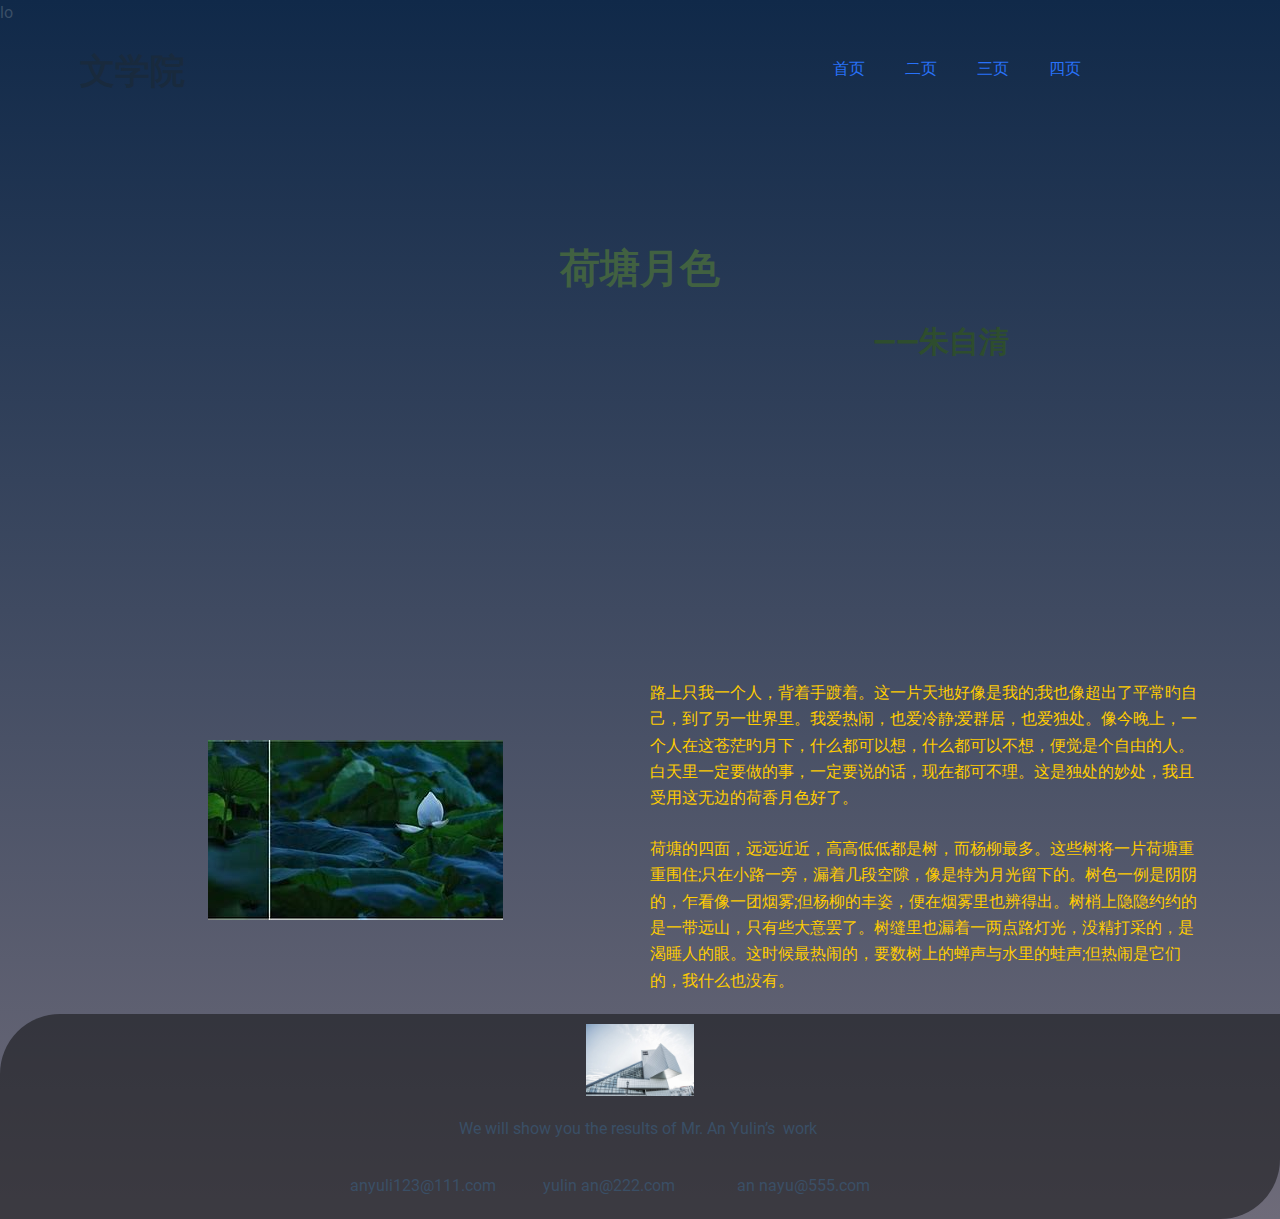
<file: 荷塘月色.html>
lo<!doctype html>
<html lang="zh-Hans">
<head>
	
	<meta charset="UTF-8">
	<meta name="viewport" content="width=device-width, initial-scale=1, maximum-scale=5, viewport-fit=cover">
	<link rel="profile" href="https://gmpg.org/xfn/11">

	<title>荷塘月色 &#8211; wordpress网站</title>
<meta name='robots' content='noindex, nofollow'>
<link rel="alternate" type="application/rss+xml" title="wordpress网站 &raquo; Feed" href="http://yy77a.github.io/wangye/feed/">
<link rel="alternate" type="application/rss+xml" title="wordpress网站 &raquo; 评论 Feed" href="http://yy77a.github.io/wangye/comments/feed/">
<link rel='stylesheet' id='blocksy-dynamic-global-css' href='static/css/global.css' media='all'>
<style id='global-styles-inline-css'>
:root{--wp--preset--aspect-ratio--square: 1;--wp--preset--aspect-ratio--4-3: 4/3;--wp--preset--aspect-ratio--3-4: 3/4;--wp--preset--aspect-ratio--3-2: 3/2;--wp--preset--aspect-ratio--2-3: 2/3;--wp--preset--aspect-ratio--16-9: 16/9;--wp--preset--aspect-ratio--9-16: 9/16;--wp--preset--color--black: #000000;--wp--preset--color--cyan-bluish-gray: #abb8c3;--wp--preset--color--white: #ffffff;--wp--preset--color--pale-pink: #f78da7;--wp--preset--color--vivid-red: #cf2e2e;--wp--preset--color--luminous-vivid-orange: #ff6900;--wp--preset--color--luminous-vivid-amber: #fcb900;--wp--preset--color--light-green-cyan: #7bdcb5;--wp--preset--color--vivid-green-cyan: #00d084;--wp--preset--color--pale-cyan-blue: #8ed1fc;--wp--preset--color--vivid-cyan-blue: #0693e3;--wp--preset--color--vivid-purple: #9b51e0;--wp--preset--color--palette-color-1: var(--theme-palette-color-1, #2872fa);--wp--preset--color--palette-color-2: var(--theme-palette-color-2, #1559ed);--wp--preset--color--palette-color-3: var(--theme-palette-color-3, #3A4F66);--wp--preset--color--palette-color-4: var(--theme-palette-color-4, #192a3d);--wp--preset--color--palette-color-5: var(--theme-palette-color-5, #e1e8ed);--wp--preset--color--palette-color-6: var(--theme-palette-color-6, #f2f5f7);--wp--preset--color--palette-color-7: var(--theme-palette-color-7, #FAFBFC);--wp--preset--color--palette-color-8: var(--theme-palette-color-8, #ffffff);--wp--preset--gradient--vivid-cyan-blue-to-vivid-purple: linear-gradient(135deg,rgba(6,147,227,1) 0%,rgb(155,81,224) 100%);--wp--preset--gradient--light-green-cyan-to-vivid-green-cyan: linear-gradient(135deg,rgb(122,220,180) 0%,rgb(0,208,130) 100%);--wp--preset--gradient--luminous-vivid-amber-to-luminous-vivid-orange: linear-gradient(135deg,rgba(252,185,0,1) 0%,rgba(255,105,0,1) 100%);--wp--preset--gradient--luminous-vivid-orange-to-vivid-red: linear-gradient(135deg,rgba(255,105,0,1) 0%,rgb(207,46,46) 100%);--wp--preset--gradient--very-light-gray-to-cyan-bluish-gray: linear-gradient(135deg,rgb(238,238,238) 0%,rgb(169,184,195) 100%);--wp--preset--gradient--cool-to-warm-spectrum: linear-gradient(135deg,rgb(74,234,220) 0%,rgb(151,120,209) 20%,rgb(207,42,186) 40%,rgb(238,44,130) 60%,rgb(251,105,98) 80%,rgb(254,248,76) 100%);--wp--preset--gradient--blush-light-purple: linear-gradient(135deg,rgb(255,206,236) 0%,rgb(152,150,240) 100%);--wp--preset--gradient--blush-bordeaux: linear-gradient(135deg,rgb(254,205,165) 0%,rgb(254,45,45) 50%,rgb(107,0,62) 100%);--wp--preset--gradient--luminous-dusk: linear-gradient(135deg,rgb(255,203,112) 0%,rgb(199,81,192) 50%,rgb(65,88,208) 100%);--wp--preset--gradient--pale-ocean: linear-gradient(135deg,rgb(255,245,203) 0%,rgb(182,227,212) 50%,rgb(51,167,181) 100%);--wp--preset--gradient--electric-grass: linear-gradient(135deg,rgb(202,248,128) 0%,rgb(113,206,126) 100%);--wp--preset--gradient--midnight: linear-gradient(135deg,rgb(2,3,129) 0%,rgb(40,116,252) 100%);--wp--preset--gradient--juicy-peach: linear-gradient(to right, #ffecd2 0%, #fcb69f 100%);--wp--preset--gradient--young-passion: linear-gradient(to right, #ff8177 0%, #ff867a 0%, #ff8c7f 21%, #f99185 52%, #cf556c 78%, #b12a5b 100%);--wp--preset--gradient--true-sunset: linear-gradient(to right, #fa709a 0%, #fee140 100%);--wp--preset--gradient--morpheus-den: linear-gradient(to top, #30cfd0 0%, #330867 100%);--wp--preset--gradient--plum-plate: linear-gradient(135deg, #667eea 0%, #764ba2 100%);--wp--preset--gradient--aqua-splash: linear-gradient(15deg, #13547a 0%, #80d0c7 100%);--wp--preset--gradient--love-kiss: linear-gradient(to top, #ff0844 0%, #ffb199 100%);--wp--preset--gradient--new-retrowave: linear-gradient(to top, #3b41c5 0%, #a981bb 49%, #ffc8a9 100%);--wp--preset--gradient--plum-bath: linear-gradient(to top, #cc208e 0%, #6713d2 100%);--wp--preset--gradient--high-flight: linear-gradient(to right, #0acffe 0%, #495aff 100%);--wp--preset--gradient--teen-party: linear-gradient(-225deg, #FF057C 0%, #8D0B93 50%, #321575 100%);--wp--preset--gradient--fabled-sunset: linear-gradient(-225deg, #231557 0%, #44107A 29%, #FF1361 67%, #FFF800 100%);--wp--preset--gradient--arielle-smile: radial-gradient(circle 248px at center, #16d9e3 0%, #30c7ec 47%, #46aef7 100%);--wp--preset--gradient--itmeo-branding: linear-gradient(180deg, #2af598 0%, #009efd 100%);--wp--preset--gradient--deep-blue: linear-gradient(to right, #6a11cb 0%, #2575fc 100%);--wp--preset--gradient--strong-bliss: linear-gradient(to right, #f78ca0 0%, #f9748f 19%, #fd868c 60%, #fe9a8b 100%);--wp--preset--gradient--sweet-period: linear-gradient(to top, #3f51b1 0%, #5a55ae 13%, #7b5fac 25%, #8f6aae 38%, #a86aa4 50%, #cc6b8e 62%, #f18271 75%, #f3a469 87%, #f7c978 100%);--wp--preset--gradient--purple-division: linear-gradient(to top, #7028e4 0%, #e5b2ca 100%);--wp--preset--gradient--cold-evening: linear-gradient(to top, #0c3483 0%, #a2b6df 100%, #6b8cce 100%, #a2b6df 100%);--wp--preset--gradient--mountain-rock: linear-gradient(to right, #868f96 0%, #596164 100%);--wp--preset--gradient--desert-hump: linear-gradient(to top, #c79081 0%, #dfa579 100%);--wp--preset--gradient--ethernal-constance: linear-gradient(to top, #09203f 0%, #537895 100%);--wp--preset--gradient--happy-memories: linear-gradient(-60deg, #ff5858 0%, #f09819 100%);--wp--preset--gradient--grown-early: linear-gradient(to top, #0ba360 0%, #3cba92 100%);--wp--preset--gradient--morning-salad: linear-gradient(-225deg, #B7F8DB 0%, #50A7C2 100%);--wp--preset--gradient--night-call: linear-gradient(-225deg, #AC32E4 0%, #7918F2 48%, #4801FF 100%);--wp--preset--gradient--mind-crawl: linear-gradient(-225deg, #473B7B 0%, #3584A7 51%, #30D2BE 100%);--wp--preset--gradient--angel-care: linear-gradient(-225deg, #FFE29F 0%, #FFA99F 48%, #FF719A 100%);--wp--preset--gradient--juicy-cake: linear-gradient(to top, #e14fad 0%, #f9d423 100%);--wp--preset--gradient--rich-metal: linear-gradient(to right, #d7d2cc 0%, #304352 100%);--wp--preset--gradient--mole-hall: linear-gradient(-20deg, #616161 0%, #9bc5c3 100%);--wp--preset--gradient--cloudy-knoxville: linear-gradient(120deg, #fdfbfb 0%, #ebedee 100%);--wp--preset--gradient--soft-grass: linear-gradient(to top, #c1dfc4 0%, #deecdd 100%);--wp--preset--gradient--saint-petersburg: linear-gradient(135deg, #f5f7fa 0%, #c3cfe2 100%);--wp--preset--gradient--everlasting-sky: linear-gradient(135deg, #fdfcfb 0%, #e2d1c3 100%);--wp--preset--gradient--kind-steel: linear-gradient(-20deg, #e9defa 0%, #fbfcdb 100%);--wp--preset--gradient--over-sun: linear-gradient(60deg, #abecd6 0%, #fbed96 100%);--wp--preset--gradient--premium-white: linear-gradient(to top, #d5d4d0 0%, #d5d4d0 1%, #eeeeec 31%, #efeeec 75%, #e9e9e7 100%);--wp--preset--gradient--clean-mirror: linear-gradient(45deg, #93a5cf 0%, #e4efe9 100%);--wp--preset--gradient--wild-apple: linear-gradient(to top, #d299c2 0%, #fef9d7 100%);--wp--preset--gradient--snow-again: linear-gradient(to top, #e6e9f0 0%, #eef1f5 100%);--wp--preset--gradient--confident-cloud: linear-gradient(to top, #dad4ec 0%, #dad4ec 1%, #f3e7e9 100%);--wp--preset--gradient--glass-water: linear-gradient(to top, #dfe9f3 0%, white 100%);--wp--preset--gradient--perfect-white: linear-gradient(-225deg, #E3FDF5 0%, #FFE6FA 100%);--wp--preset--font-size--small: 13px;--wp--preset--font-size--medium: 20px;--wp--preset--font-size--large: clamp(22px, 1.375rem + ((1vw - 3.2px) * 0.625), 30px);--wp--preset--font-size--x-large: clamp(30px, 1.875rem + ((1vw - 3.2px) * 1.563), 50px);--wp--preset--font-size--xx-large: clamp(45px, 2.813rem + ((1vw - 3.2px) * 2.734), 80px);--wp--preset--spacing--20: 0.44rem;--wp--preset--spacing--30: 0.67rem;--wp--preset--spacing--40: 1rem;--wp--preset--spacing--50: 1.5rem;--wp--preset--spacing--60: 2.25rem;--wp--preset--spacing--70: 3.38rem;--wp--preset--spacing--80: 5.06rem;--wp--preset--shadow--natural: 6px 6px 9px rgba(0, 0, 0, 0.2);--wp--preset--shadow--deep: 12px 12px 50px rgba(0, 0, 0, 0.4);--wp--preset--shadow--sharp: 6px 6px 0px rgba(0, 0, 0, 0.2);--wp--preset--shadow--outlined: 6px 6px 0px -3px rgba(255, 255, 255, 1), 6px 6px rgba(0, 0, 0, 1);--wp--preset--shadow--crisp: 6px 6px 0px rgba(0, 0, 0, 1);}:root { --wp--style--global--content-size: var(--theme-block-max-width);--wp--style--global--wide-size: var(--theme-block-wide-max-width); }:where(body) { margin: 0; }.wp-site-blocks > .alignleft { float: left; margin-right: 2em; }.wp-site-blocks > .alignright { float: right; margin-left: 2em; }.wp-site-blocks > .aligncenter { justify-content: center; margin-left: auto; margin-right: auto; }:where(.wp-site-blocks) > * { margin-block-start: var(--theme-content-spacing); margin-block-end: 0; }:where(.wp-site-blocks) > :first-child { margin-block-start: 0; }:where(.wp-site-blocks) > :last-child { margin-block-end: 0; }:root { --wp--style--block-gap: var(--theme-content-spacing); }:root :where(.is-layout-flow) > :first-child{margin-block-start: 0;}:root :where(.is-layout-flow) > :last-child{margin-block-end: 0;}:root :where(.is-layout-flow) > *{margin-block-start: var(--theme-content-spacing);margin-block-end: 0;}:root :where(.is-layout-constrained) > :first-child{margin-block-start: 0;}:root :where(.is-layout-constrained) > :last-child{margin-block-end: 0;}:root :where(.is-layout-constrained) > *{margin-block-start: var(--theme-content-spacing);margin-block-end: 0;}:root :where(.is-layout-flex){gap: var(--theme-content-spacing);}:root :where(.is-layout-grid){gap: var(--theme-content-spacing);}.is-layout-flow > .alignleft{float: left;margin-inline-start: 0;margin-inline-end: 2em;}.is-layout-flow > .alignright{float: right;margin-inline-start: 2em;margin-inline-end: 0;}.is-layout-flow > .aligncenter{margin-left: auto !important;margin-right: auto !important;}.is-layout-constrained > .alignleft{float: left;margin-inline-start: 0;margin-inline-end: 2em;}.is-layout-constrained > .alignright{float: right;margin-inline-start: 2em;margin-inline-end: 0;}.is-layout-constrained > .aligncenter{margin-left: auto !important;margin-right: auto !important;}.is-layout-constrained > :where(:not(.alignleft):not(.alignright):not(.alignfull)){max-width: var(--wp--style--global--content-size);margin-left: auto !important;margin-right: auto !important;}.is-layout-constrained > .alignwide{max-width: var(--wp--style--global--wide-size);}body .is-layout-flex{display: flex;}.is-layout-flex{flex-wrap: wrap;align-items: center;}.is-layout-flex > :is(*, div){margin: 0;}body .is-layout-grid{display: grid;}.is-layout-grid > :is(*, div){margin: 0;}body{padding-top: 0px;padding-right: 0px;padding-bottom: 0px;padding-left: 0px;}.has-black-color{color: var(--wp--preset--color--black) !important;}.has-cyan-bluish-gray-color{color: var(--wp--preset--color--cyan-bluish-gray) !important;}.has-white-color{color: var(--wp--preset--color--white) !important;}.has-pale-pink-color{color: var(--wp--preset--color--pale-pink) !important;}.has-vivid-red-color{color: var(--wp--preset--color--vivid-red) !important;}.has-luminous-vivid-orange-color{color: var(--wp--preset--color--luminous-vivid-orange) !important;}.has-luminous-vivid-amber-color{color: var(--wp--preset--color--luminous-vivid-amber) !important;}.has-light-green-cyan-color{color: var(--wp--preset--color--light-green-cyan) !important;}.has-vivid-green-cyan-color{color: var(--wp--preset--color--vivid-green-cyan) !important;}.has-pale-cyan-blue-color{color: var(--wp--preset--color--pale-cyan-blue) !important;}.has-vivid-cyan-blue-color{color: var(--wp--preset--color--vivid-cyan-blue) !important;}.has-vivid-purple-color{color: var(--wp--preset--color--vivid-purple) !important;}.has-palette-color-1-color{color: var(--wp--preset--color--palette-color-1) !important;}.has-palette-color-2-color{color: var(--wp--preset--color--palette-color-2) !important;}.has-palette-color-3-color{color: var(--wp--preset--color--palette-color-3) !important;}.has-palette-color-4-color{color: var(--wp--preset--color--palette-color-4) !important;}.has-palette-color-5-color{color: var(--wp--preset--color--palette-color-5) !important;}.has-palette-color-6-color{color: var(--wp--preset--color--palette-color-6) !important;}.has-palette-color-7-color{color: var(--wp--preset--color--palette-color-7) !important;}.has-palette-color-8-color{color: var(--wp--preset--color--palette-color-8) !important;}.has-black-background-color{background-color: var(--wp--preset--color--black) !important;}.has-cyan-bluish-gray-background-color{background-color: var(--wp--preset--color--cyan-bluish-gray) !important;}.has-white-background-color{background-color: var(--wp--preset--color--white) !important;}.has-pale-pink-background-color{background-color: var(--wp--preset--color--pale-pink) !important;}.has-vivid-red-background-color{background-color: var(--wp--preset--color--vivid-red) !important;}.has-luminous-vivid-orange-background-color{background-color: var(--wp--preset--color--luminous-vivid-orange) !important;}.has-luminous-vivid-amber-background-color{background-color: var(--wp--preset--color--luminous-vivid-amber) !important;}.has-light-green-cyan-background-color{background-color: var(--wp--preset--color--light-green-cyan) !important;}.has-vivid-green-cyan-background-color{background-color: var(--wp--preset--color--vivid-green-cyan) !important;}.has-pale-cyan-blue-background-color{background-color: var(--wp--preset--color--pale-cyan-blue) !important;}.has-vivid-cyan-blue-background-color{background-color: var(--wp--preset--color--vivid-cyan-blue) !important;}.has-vivid-purple-background-color{background-color: var(--wp--preset--color--vivid-purple) !important;}.has-palette-color-1-background-color{background-color: var(--wp--preset--color--palette-color-1) !important;}.has-palette-color-2-background-color{background-color: var(--wp--preset--color--palette-color-2) !important;}.has-palette-color-3-background-color{background-color: var(--wp--preset--color--palette-color-3) !important;}.has-palette-color-4-background-color{background-color: var(--wp--preset--color--palette-color-4) !important;}.has-palette-color-5-background-color{background-color: var(--wp--preset--color--palette-color-5) !important;}.has-palette-color-6-background-color{background-color: var(--wp--preset--color--palette-color-6) !important;}.has-palette-color-7-background-color{background-color: var(--wp--preset--color--palette-color-7) !important;}.has-palette-color-8-background-color{background-color: var(--wp--preset--color--palette-color-8) !important;}.has-black-border-color{border-color: var(--wp--preset--color--black) !important;}.has-cyan-bluish-gray-border-color{border-color: var(--wp--preset--color--cyan-bluish-gray) !important;}.has-white-border-color{border-color: var(--wp--preset--color--white) !important;}.has-pale-pink-border-color{border-color: var(--wp--preset--color--pale-pink) !important;}.has-vivid-red-border-color{border-color: var(--wp--preset--color--vivid-red) !important;}.has-luminous-vivid-orange-border-color{border-color: var(--wp--preset--color--luminous-vivid-orange) !important;}.has-luminous-vivid-amber-border-color{border-color: var(--wp--preset--color--luminous-vivid-amber) !important;}.has-light-green-cyan-border-color{border-color: var(--wp--preset--color--light-green-cyan) !important;}.has-vivid-green-cyan-border-color{border-color: var(--wp--preset--color--vivid-green-cyan) !important;}.has-pale-cyan-blue-border-color{border-color: var(--wp--preset--color--pale-cyan-blue) !important;}.has-vivid-cyan-blue-border-color{border-color: var(--wp--preset--color--vivid-cyan-blue) !important;}.has-vivid-purple-border-color{border-color: var(--wp--preset--color--vivid-purple) !important;}.has-palette-color-1-border-color{border-color: var(--wp--preset--color--palette-color-1) !important;}.has-palette-color-2-border-color{border-color: var(--wp--preset--color--palette-color-2) !important;}.has-palette-color-3-border-color{border-color: var(--wp--preset--color--palette-color-3) !important;}.has-palette-color-4-border-color{border-color: var(--wp--preset--color--palette-color-4) !important;}.has-palette-color-5-border-color{border-color: var(--wp--preset--color--palette-color-5) !important;}.has-palette-color-6-border-color{border-color: var(--wp--preset--color--palette-color-6) !important;}.has-palette-color-7-border-color{border-color: var(--wp--preset--color--palette-color-7) !important;}.has-palette-color-8-border-color{border-color: var(--wp--preset--color--palette-color-8) !important;}.has-vivid-cyan-blue-to-vivid-purple-gradient-background{background: var(--wp--preset--gradient--vivid-cyan-blue-to-vivid-purple) !important;}.has-light-green-cyan-to-vivid-green-cyan-gradient-background{background: var(--wp--preset--gradient--light-green-cyan-to-vivid-green-cyan) !important;}.has-luminous-vivid-amber-to-luminous-vivid-orange-gradient-background{background: var(--wp--preset--gradient--luminous-vivid-amber-to-luminous-vivid-orange) !important;}.has-luminous-vivid-orange-to-vivid-red-gradient-background{background: var(--wp--preset--gradient--luminous-vivid-orange-to-vivid-red) !important;}.has-very-light-gray-to-cyan-bluish-gray-gradient-background{background: var(--wp--preset--gradient--very-light-gray-to-cyan-bluish-gray) !important;}.has-cool-to-warm-spectrum-gradient-background{background: var(--wp--preset--gradient--cool-to-warm-spectrum) !important;}.has-blush-light-purple-gradient-background{background: var(--wp--preset--gradient--blush-light-purple) !important;}.has-blush-bordeaux-gradient-background{background: var(--wp--preset--gradient--blush-bordeaux) !important;}.has-luminous-dusk-gradient-background{background: var(--wp--preset--gradient--luminous-dusk) !important;}.has-pale-ocean-gradient-background{background: var(--wp--preset--gradient--pale-ocean) !important;}.has-electric-grass-gradient-background{background: var(--wp--preset--gradient--electric-grass) !important;}.has-midnight-gradient-background{background: var(--wp--preset--gradient--midnight) !important;}.has-juicy-peach-gradient-background{background: var(--wp--preset--gradient--juicy-peach) !important;}.has-young-passion-gradient-background{background: var(--wp--preset--gradient--young-passion) !important;}.has-true-sunset-gradient-background{background: var(--wp--preset--gradient--true-sunset) !important;}.has-morpheus-den-gradient-background{background: var(--wp--preset--gradient--morpheus-den) !important;}.has-plum-plate-gradient-background{background: var(--wp--preset--gradient--plum-plate) !important;}.has-aqua-splash-gradient-background{background: var(--wp--preset--gradient--aqua-splash) !important;}.has-love-kiss-gradient-background{background: var(--wp--preset--gradient--love-kiss) !important;}.has-new-retrowave-gradient-background{background: var(--wp--preset--gradient--new-retrowave) !important;}.has-plum-bath-gradient-background{background: var(--wp--preset--gradient--plum-bath) !important;}.has-high-flight-gradient-background{background: var(--wp--preset--gradient--high-flight) !important;}.has-teen-party-gradient-background{background: var(--wp--preset--gradient--teen-party) !important;}.has-fabled-sunset-gradient-background{background: var(--wp--preset--gradient--fabled-sunset) !important;}.has-arielle-smile-gradient-background{background: var(--wp--preset--gradient--arielle-smile) !important;}.has-itmeo-branding-gradient-background{background: var(--wp--preset--gradient--itmeo-branding) !important;}.has-deep-blue-gradient-background{background: var(--wp--preset--gradient--deep-blue) !important;}.has-strong-bliss-gradient-background{background: var(--wp--preset--gradient--strong-bliss) !important;}.has-sweet-period-gradient-background{background: var(--wp--preset--gradient--sweet-period) !important;}.has-purple-division-gradient-background{background: var(--wp--preset--gradient--purple-division) !important;}.has-cold-evening-gradient-background{background: var(--wp--preset--gradient--cold-evening) !important;}.has-mountain-rock-gradient-background{background: var(--wp--preset--gradient--mountain-rock) !important;}.has-desert-hump-gradient-background{background: var(--wp--preset--gradient--desert-hump) !important;}.has-ethernal-constance-gradient-background{background: var(--wp--preset--gradient--ethernal-constance) !important;}.has-happy-memories-gradient-background{background: var(--wp--preset--gradient--happy-memories) !important;}.has-grown-early-gradient-background{background: var(--wp--preset--gradient--grown-early) !important;}.has-morning-salad-gradient-background{background: var(--wp--preset--gradient--morning-salad) !important;}.has-night-call-gradient-background{background: var(--wp--preset--gradient--night-call) !important;}.has-mind-crawl-gradient-background{background: var(--wp--preset--gradient--mind-crawl) !important;}.has-angel-care-gradient-background{background: var(--wp--preset--gradient--angel-care) !important;}.has-juicy-cake-gradient-background{background: var(--wp--preset--gradient--juicy-cake) !important;}.has-rich-metal-gradient-background{background: var(--wp--preset--gradient--rich-metal) !important;}.has-mole-hall-gradient-background{background: var(--wp--preset--gradient--mole-hall) !important;}.has-cloudy-knoxville-gradient-background{background: var(--wp--preset--gradient--cloudy-knoxville) !important;}.has-soft-grass-gradient-background{background: var(--wp--preset--gradient--soft-grass) !important;}.has-saint-petersburg-gradient-background{background: var(--wp--preset--gradient--saint-petersburg) !important;}.has-everlasting-sky-gradient-background{background: var(--wp--preset--gradient--everlasting-sky) !important;}.has-kind-steel-gradient-background{background: var(--wp--preset--gradient--kind-steel) !important;}.has-over-sun-gradient-background{background: var(--wp--preset--gradient--over-sun) !important;}.has-premium-white-gradient-background{background: var(--wp--preset--gradient--premium-white) !important;}.has-clean-mirror-gradient-background{background: var(--wp--preset--gradient--clean-mirror) !important;}.has-wild-apple-gradient-background{background: var(--wp--preset--gradient--wild-apple) !important;}.has-snow-again-gradient-background{background: var(--wp--preset--gradient--snow-again) !important;}.has-confident-cloud-gradient-background{background: var(--wp--preset--gradient--confident-cloud) !important;}.has-glass-water-gradient-background{background: var(--wp--preset--gradient--glass-water) !important;}.has-perfect-white-gradient-background{background: var(--wp--preset--gradient--perfect-white) !important;}.has-small-font-size{font-size: var(--wp--preset--font-size--small) !important;}.has-medium-font-size{font-size: var(--wp--preset--font-size--medium) !important;}.has-large-font-size{font-size: var(--wp--preset--font-size--large) !important;}.has-x-large-font-size{font-size: var(--wp--preset--font-size--x-large) !important;}.has-xx-large-font-size{font-size: var(--wp--preset--font-size--xx-large) !important;}
:root :where(.wp-block-pullquote){font-size: clamp(0.984em, 0.984rem + ((1vw - 0.2em) * 0.645), 1.5em);line-height: 1.6;}
</style>
<link rel='stylesheet' id='elementor-frontend-css' href='static/css/frontend.min-3.24.7.css' media='all'>
<link rel='stylesheet' id='widget-text-editor-css' href='static/css/widget-text-editor.min.css' media='all'>
<link rel='stylesheet' id='widget-nav-menu-css' href='static/css/widget-nav-menu.min.css' media='all'>
<link rel='stylesheet' id='widget-image-css' href='static/css/widget-image.min.css' media='all'>
<link rel='stylesheet' id='swiper-css' href='static/css/swiper.min.css' media='all'>
<link rel='stylesheet' id='e-swiper-css' href='static/css/e-swiper.min.css' media='all'>
<link rel='stylesheet' id='elementor-post-17-css' href='static/css/post-17.css' media='all'>
<link rel='stylesheet' id='elementor-pro-css' href='static/css/frontend.min-3.24.4.css' media='all'>
<link rel='stylesheet' id='elementor-post-278-css' href='static/css/post-278.css' media='all'>
<link rel='stylesheet' id='elementor-post-132-css' href='static/css/post-132.css' media='all'>
<link rel='stylesheet' id='elementor-post-86-css' href='static/css/post-86.css' media='all'>
<link rel='stylesheet' id='ct-main-styles-css' href='static/css/main.min.css' media='all'>
<link rel='stylesheet' id='ct-page-title-styles-css' href='static/css/page-title.min.css' media='all'>
<link rel='stylesheet' id='ct-elementor-styles-css' href='static/css/elementor-frontend.min.css' media='all'>
<link rel='stylesheet' id='google-fonts-1-css' href='static/css/[base64].css.css' media='all'>
<link rel="preconnect" href="https://fonts.gstatic.com/" crossorigin><script src="static/js/jquery.min.js" id="jquery-core-js"></script>
<script src="static/js/jquery-migrate.min.js" id="jquery-migrate-js"></script>
<link rel="https://api.w.org/" href="http://yy77a.github.io/wangye/wp-json/"><link rel="alternate" title="JSON" type="application/json" href="http://yy77a.github.io/wangye/wp-json/wp/v2/pages/278"><link rel="EditURI" type="application/rsd+xml" title="RSD" href="http://yy77a.github.io/wangye/xmlrpc.php?rsd">
<meta name="generator" content="WordPress 6.6.2">
<link rel="canonical" href="http://yy77a.github.io/wangye/%e8%8d%b7%e5%a1%98%e6%9c%88%e8%89%b2/">
<link rel='shortlink' href='http://yy77a.github.io/wangye/?p=278'>
<link rel="alternate" title="oEmbed (JSON)" type="application/json+oembed" href="http://yy77a.github.io/wangye/wp-json/oembed/1.0/embed?url=http%3A%2F%2Fyy77a.github.io/wangye%2F%25e8%258d%25b7%25e5%25a1%2598%25e6%259c%2588%25e8%2589%25b2%2F">
<link rel="alternate" title="oEmbed (XML)" type="text/xml+oembed" href="http://yy77a.github.io/wangye/wp-json/oembed/1.0/embed?url=http%3A%2F%2Fyy77a.github.io/wangye%2F%25e8%258d%25b7%25e5%25a1%2598%25e6%259c%2588%25e8%2589%25b2%2F&#038;format=xml">
<noscript><link rel='stylesheet' href='static/css/no-scripts.min.css' type='text/css'></noscript>
<meta name="generator" content="Elementor 3.24.7; features: e_font_icon_svg, additional_custom_breakpoints, e_optimized_control_loading, e_element_cache; settings: css_print_method-external, google_font-enabled, font_display-swap">
			<style>
				.e-con.e-parent:nth-of-type(n+4):not(.e-lazyloaded):not(.e-no-lazyload),
				.e-con.e-parent:nth-of-type(n+4):not(.e-lazyloaded):not(.e-no-lazyload) * {
					background-image: none !important;
				}
				@media screen and (max-height: 1024px) {
					.e-con.e-parent:nth-of-type(n+3):not(.e-lazyloaded):not(.e-no-lazyload),
					.e-con.e-parent:nth-of-type(n+3):not(.e-lazyloaded):not(.e-no-lazyload) * {
						background-image: none !important;
					}
				}
				@media screen and (max-height: 640px) {
					.e-con.e-parent:nth-of-type(n+2):not(.e-lazyloaded):not(.e-no-lazyload),
					.e-con.e-parent:nth-of-type(n+2):not(.e-lazyloaded):not(.e-no-lazyload) * {
						background-image: none !important;
					}
				}
			</style>
				</head>


<body class="page-template page-template-elementor_header_footer page page-id-278 wp-custom-logo wp-embed-responsive elementor-default elementor-template-full-width elementor-kit-17 elementor-page elementor-page-278" data-link="type-2" data-prefix="single_page" data-footer="type-1" itemscope="itemscope" itemtype="https://schema.org/WebPage">

<a class="skip-link show-on-focus" href="#main">
	跳过内容</a>


<div id="main-container">
			<div data-elementor-type="header" data-elementor-id="132" class="elementor elementor-132 elementor-location-header" data-elementor-post-type="elementor_library">
			<div class="elementor-element elementor-element-0536925 e-flex e-con-boxed e-con e-parent" data-id="0536925" data-element_type="container">
					<div class="e-con-inner">
		<div class="elementor-element elementor-element-7b298ad e-con-full e-flex e-con e-child" data-id="7b298ad" data-element_type="container">
				<div class="elementor-element elementor-element-64375f7 elementor-widget__width-initial elementor-widget elementor-widget-text-editor" data-id="64375f7" data-element_type="widget" data-widget_type="text-editor.default">
				<div class="elementor-widget-container">
							<h2><strong>文学院</strong></h2>						</div>
				</div>
				</div>
		<div class="elementor-element elementor-element-7e41140 e-con-full e-flex e-con e-child" data-id="7e41140" data-element_type="container">
				<div class="elementor-element elementor-element-bb8ea39 elementor-nav-menu--dropdown-tablet elementor-nav-menu__text-align-aside elementor-nav-menu--toggle elementor-nav-menu--burger elementor-widget elementor-widget-nav-menu" data-id="bb8ea39" data-element_type="widget" data-settings="{&quot;layout&quot;:&quot;horizontal&quot;,&quot;submenu_icon&quot;:{&quot;value&quot;:&quot;&lt;svg class=\&quot;e-font-icon-svg e-fas-caret-down\&quot; viewBox=\&quot;0 0 320 512\&quot; xmlns=\&quot;http:\/\/www.w3.org\/2000\/svg\&quot;&gt;&lt;path d=\&quot;M31.3 192h257.3c17.8 0 26.7 21.5 14.1 34.1L174.1 354.8c-7.8 7.8-20.5 7.8-28.3 0L17.2 226.1C4.6 213.5 13.5 192 31.3 192z\&quot;&gt;&lt;\/path&gt;&lt;\/svg&gt;&quot;,&quot;library&quot;:&quot;fa-solid&quot;},&quot;toggle&quot;:&quot;burger&quot;}" data-widget_type="nav-menu.default">
				<div class="elementor-widget-container">
						<nav aria-label="Menu" class="elementor-nav-menu--main elementor-nav-menu__container elementor-nav-menu--layout-horizontal e--pointer-underline e--animation-fade">
				<ul id="menu-1-bb8ea39" class="elementor-nav-menu"><li class="menu-item menu-item-type-post_type menu-item-object-page menu-item-home menu-item-149"><a href="index.html" class="elementor-item">首页</a></li>
<li class="menu-item menu-item-type-post_type menu-item-object-page menu-item-130"><a href="二页.html" class="elementor-item">二页</a></li>
<li class="menu-item menu-item-type-post_type menu-item-object-page menu-item-129"><a href="三页.html" class="elementor-item">三页</a></li>
<li class="menu-item menu-item-type-post_type menu-item-object-page menu-item-295"><a href="四页.html" class="elementor-item">四页</a></li>
</ul>			</nav>
					<div class="elementor-menu-toggle" role="button" tabindex="0" aria-label="Menu Toggle" aria-expanded="false">
			<svg aria-hidden="true" role="presentation" class="elementor-menu-toggle__icon--open e-font-icon-svg e-eicon-menu-bar" viewbox="0 0 1000 1000" xmlns="http://www.w3.org/2000/svg"><path d="M104 333H896C929 333 958 304 958 271S929 208 896 208H104C71 208 42 237 42 271S71 333 104 333ZM104 583H896C929 583 958 554 958 521S929 458 896 458H104C71 458 42 487 42 521S71 583 104 583ZM104 833H896C929 833 958 804 958 771S929 708 896 708H104C71 708 42 737 42 771S71 833 104 833Z"></path></svg><svg aria-hidden="true" role="presentation" class="elementor-menu-toggle__icon--close e-font-icon-svg e-eicon-close" viewbox="0 0 1000 1000" xmlns="http://www.w3.org/2000/svg"><path d="M742 167L500 408 258 167C246 154 233 150 217 150 196 150 179 158 167 167 154 179 150 196 150 212 150 229 154 242 171 254L408 500 167 742C138 771 138 800 167 829 196 858 225 858 254 829L496 587 738 829C750 842 767 846 783 846 800 846 817 842 829 829 842 817 846 804 846 783 846 767 842 750 829 737L588 500 833 258C863 229 863 200 833 171 804 137 775 137 742 167Z"></path></svg>			<span class="elementor-screen-only">Menu</span>
		</div>
					<nav class="elementor-nav-menu--dropdown elementor-nav-menu__container" aria-hidden="true">
				<ul id="menu-2-bb8ea39" class="elementor-nav-menu"><li class="menu-item menu-item-type-post_type menu-item-object-page menu-item-home menu-item-149"><a href="index.html" class="elementor-item" tabindex="-1">首页</a></li>
<li class="menu-item menu-item-type-post_type menu-item-object-page menu-item-130"><a href="二页.html" class="elementor-item" tabindex="-1">二页</a></li>
<li class="menu-item menu-item-type-post_type menu-item-object-page menu-item-129"><a href="三页.html" class="elementor-item" tabindex="-1">三页</a></li>
<li class="menu-item menu-item-type-post_type menu-item-object-page menu-item-295"><a href="四页.html" class="elementor-item" tabindex="-1">四页</a></li>
</ul>			</nav>
				</div>
				</div>
				</div>
					</div>
				</div>
		<div class="elementor-element elementor-element-831c58b e-flex e-con-boxed e-con e-parent" data-id="831c58b" data-element_type="container">
					<div class="e-con-inner">
					</div>
				</div>
				</div>
		
	<main id="main" class="site-main hfeed">

				<div data-elementor-type="wp-page" data-elementor-id="278" class="elementor elementor-278" data-elementor-post-type="page">
				<div class="elementor-element elementor-element-3abe0dd e-flex e-con-boxed e-con e-parent" data-id="3abe0dd" data-element_type="container" data-settings="{&quot;background_background&quot;:&quot;video&quot;,&quot;background_video_link&quot;:&quot;http:\/\/yy77a.github.io/wangye\/wp-content\/uploads\/2024\/10\/\u6708\u5149\u89c6\u9891\uff1a\u4e0b\u8f7d464\u514d\u8d394K\u548c\u9ad8\u6e05\u7d20\u6750\u526a\u8f91-Pixabay.mp4&quot;}">
					<div class="e-con-inner">
		<div class="elementor-background-video-container elementor-hidden-phone">
							<video class="elementor-background-video-hosted elementor-html5-video" autoplay muted playsinline loop src="static/video/月光视频：下载464+免费4K和高清素材剪辑 - Pixabay.mp4"></video>
					</div>		<div class="elementor-element elementor-element-72c47e3 elementor-widget elementor-widget-text-editor" data-id="72c47e3" data-element_type="widget" data-widget_type="text-editor.default">
				<div class="elementor-widget-container">
							<h1 style="text-align: center;"><span style="color: #416141;">荷塘月色</span></h1>						</div>
				</div>
				<div class="elementor-element elementor-element-e713cbb elementor-widget elementor-widget-text-editor" data-id="e713cbb" data-element_type="widget" data-widget_type="text-editor.default">
				<div class="elementor-widget-container">
							<h3 style="text-align: right;"><span style="color: #2e4d2e;">&#8212;&#8212;朱自清</span></h3>						</div>
				</div>
					</div>
				</div>
		<div class="elementor-element elementor-element-c3df3e9 e-flex e-con-boxed e-con e-parent" data-id="c3df3e9" data-element_type="container">
					<div class="e-con-inner">
		<div class="elementor-element elementor-element-d5ff39a e-con-full e-flex e-con e-child" data-id="d5ff39a" data-element_type="container">
				<div class="elementor-element elementor-element-39c53ff elementor-widget elementor-widget-image" data-id="39c53ff" data-element_type="widget" data-widget_type="image.default">
				<div class="elementor-widget-container">
													<img fetchpriority="high" decoding="async" width="295" height="180" src="static/image/OIP-C-10.jpg" class="attachment-large size-large wp-image-285" alt="">													</div>
				</div>
				</div>
		<div class="elementor-element elementor-element-681650f e-con-full e-flex e-con e-child" data-id="681650f" data-element_type="container">
				<div class="elementor-element elementor-element-381f536 elementor-widget elementor-widget-text-editor" data-id="381f536" data-element_type="widget" data-widget_type="text-editor.default">
				<div class="elementor-widget-container">
							<p data-pid="SnHGMPK8"><span style="color: #ffcc00;">路上只我一个人，背着手踱着。这一片天地好像是我的;我也像超出了平常旳自己，到了另一世界里。我爱热闹，也爱冷静;爱群居，也爱独处。像今晚上，一个人在这苍茫旳月下，什么都可以想，什么都可以不想，便觉是个自由的人。白天里一定要做的事，一定要说的话，现在都可不理。这是独处的妙处，我且受用这无边的荷香月色好了。</span></p><p data-pid="bIM4JL3v"><span style="color: #ffcc00;">荷塘的四面，远远近近，高高低低都是树，而杨柳最多。这些树将一片荷塘重重围住;只在小路一旁，漏着几段空隙，像是特为月光留下的。树色一例是阴阴的，乍看像一团烟雾;但杨柳的丰姿，便在烟雾里也辨得出。树梢上隐隐约约的是一带远山，只有些大意罢了。树缝里也漏着一两点路灯光，没精打采的，是渴睡人的眼。这时候最热闹的，要数树上的蝉声与水里的蛙声;但热闹是它们的，我什么也没有。</span></p>						</div>
				</div>
				</div>
					</div>
				</div>
				</div>
			</main>

			<div data-elementor-type="footer" data-elementor-id="86" class="elementor elementor-86 elementor-location-footer" data-elementor-post-type="elementor_library">
			<div class="elementor-element elementor-element-5c08eac e-flex e-con-boxed e-con e-parent" data-id="5c08eac" data-element_type="container">
					<div class="e-con-inner">
				<div class="elementor-element elementor-element-41c0424 elementor-widget elementor-widget-image" data-id="41c0424" data-element_type="widget" data-widget_type="image.default">
				<div class="elementor-widget-container">
													<img width="1024" height="683" src="static/picture/QdAAasrZhdk-1024x683.jpg" class="attachment-large size-large wp-image-38" alt="" srcset="static/picture/QdAAasrZhdk-1024x683.jpg 1024w, static/picture/QdAAasrZhdk-1024x683.jpg 300w, static/picture/QdAAasrZhdk-1024x683.jpg 768w, static/picture/QdAAasrZhdk-1024x683.jpg 1440w" sizes="(max-width: 1024px) 100vw, 1024px">													</div>
				</div>
				<div class="elementor-element elementor-element-21c1d18 elementor-widget elementor-widget-text-editor" data-id="21c1d18" data-element_type="widget" data-widget_type="text-editor.default">
				<div class="elementor-widget-container">
							<p>We will show you the results of Mr. An Yulin&#8217;s  work </p>						</div>
				</div>
		<div class="elementor-element elementor-element-b38a92d e-grid e-con-full e-con e-child" data-id="b38a92d" data-element_type="container">
				<div class="elementor-element elementor-element-54f279f elementor-widget elementor-widget-text-editor" data-id="54f279f" data-element_type="widget" data-widget_type="text-editor.default">
				<div class="elementor-widget-container">
							<p>anyuli123@111.com</p>						</div>
				</div>
				<div class="elementor-element elementor-element-74047a9 elementor-widget elementor-widget-text-editor" data-id="74047a9" data-element_type="widget" data-widget_type="text-editor.default">
				<div class="elementor-widget-container">
							<p>yulin an@222.com</p>						</div>
				</div>
				<div class="elementor-element elementor-element-a4f53ff elementor-widget elementor-widget-text-editor" data-id="a4f53ff" data-element_type="widget" data-widget_type="text-editor.default">
				<div class="elementor-widget-container">
							<p>an nayu@555.com</p>						</div>
				</div>
				</div>
					</div>
				</div>
				</div>
		</div>

			<script type='text/javascript'>
				const lazyloadRunObserver = () => {
					const lazyloadBackgrounds = document.querySelectorAll( `.e-con.e-parent:not(.e-lazyloaded)` );
					const lazyloadBackgroundObserver = new IntersectionObserver( ( entries ) => {
						entries.forEach( ( entry ) => {
							if ( entry.isIntersecting ) {
								let lazyloadBackground = entry.target;
								if( lazyloadBackground ) {
									lazyloadBackground.classList.add( 'e-lazyloaded' );
								}
								lazyloadBackgroundObserver.unobserve( entry.target );
							}
						});
					}, { rootMargin: '200px 0px 200px 0px' } );
					lazyloadBackgrounds.forEach( ( lazyloadBackground ) => {
						lazyloadBackgroundObserver.observe( lazyloadBackground );
					} );
				};
				const events = [
					'DOMContentLoaded',
					'elementor/lazyload/observe',
				];
				events.forEach( ( event ) => {
					document.addEventListener( event, lazyloadRunObserver );
				} );
			</script>
			<script src="static/js/jquery.smartmenus.min.js" id="smartmenus-js"></script>
<script id="ct-scripts-js-extra">
var ct_localizations = {"ajax_url":"http:\/\/yy77a.github.io/wangye\/wp-admin\/admin-ajax.php","public_url":"http:\/\/yy77a.github.io/wangye\/wp-content\/themes\/blocksy\/static\/bundle\/","rest_url":"http:\/\/yy77a.github.io/wangye\/wp-json\/","search_url":"http:\/\/yy77a.github.io/wangye\/search\/QUERY_STRING\/","show_more_text":"\u663e\u793a\u66f4\u591a","more_text":"\u66f4\u591a","search_live_results":"\u641c\u7d22\u7ed3\u679c","search_live_no_results":"\u65e0\u7ed3\u679c","search_live_no_result":"\u65e0\u7ed3\u679c","search_live_one_result":"\u627e\u5230 %s \u4e2a\u7ed3\u679c\uff0c\u8bf7\u6309 Tab \u952e\u9009\u62e9\u3002","search_live_many_results":"\u627e\u5230 %s \u4e2a\u7ed3\u679c\uff0c\u8bf7\u6309 Tab \u952e\u9009\u62e9\u3002","clipboard_copied":"Copied!","clipboard_failed":"Failed to Copy","expand_submenu":"\u5c55\u5f00\u4e0b\u62c9\u83dc\u5355","collapse_submenu":"\u6298\u53e0\u4e0b\u62c9\u83dc\u5355","dynamic_js_chunks":[{"id":"blocksy_sticky_header","selector":"header [data-sticky]","url":"http:\/\/yy77a.github.io/wangye\/wp-content\/plugins\/blocksy-companion\/static\/bundle\/sticky.js?ver=2.0.73"}],"dynamic_styles":{"lazy_load":"http:\/\/yy77a.github.io/wangye\/wp-content\/themes\/blocksy\/static\/bundle\/non-critical-styles.min.css?ver=2.0.73","search_lazy":"http:\/\/yy77a.github.io/wangye\/wp-content\/themes\/blocksy\/static\/bundle\/non-critical-search-styles.min.css?ver=2.0.73","back_to_top":"http:\/\/yy77a.github.io/wangye\/wp-content\/themes\/blocksy\/static\/bundle\/back-to-top.min.css?ver=2.0.73"},"dynamic_styles_selectors":[{"selector":".ct-header-cart, #woo-cart-panel","url":"http:\/\/yy77a.github.io/wangye\/wp-content\/themes\/blocksy\/static\/bundle\/cart-header-element-lazy.min.css?ver=2.0.73"},{"selector":".flexy","url":"http:\/\/yy77a.github.io/wangye\/wp-content\/themes\/blocksy\/static\/bundle\/flexy.min.css?ver=2.0.73"},{"selector":"#account-modal","url":"http:\/\/yy77a.github.io/wangye\/wp-content\/plugins\/blocksy-companion\/static\/bundle\/header-account-modal-lazy.min.css?ver=2.0.73"},{"selector":".ct-header-account","url":"http:\/\/yy77a.github.io/wangye\/wp-content\/plugins\/blocksy-companion\/static\/bundle\/header-account-dropdown-lazy.min.css?ver=2.0.73"}]};
</script>
<script src="static/js/main.js" id="ct-scripts-js"></script>
<script src="static/js/webpack-pro.runtime.min.js" id="elementor-pro-webpack-runtime-js"></script>
<script src="static/js/webpack.runtime.min.js" id="elementor-webpack-runtime-js"></script>
<script src="static/js/frontend-modules.min.js" id="elementor-frontend-modules-js"></script>
<script src="static/js/hooks.min.js" id="wp-hooks-js"></script>
<script src="static/js/i18n.min.js" id="wp-i18n-js"></script>
<script id="wp-i18n-js-after">
wp.i18n.setLocaleData( { 'text direction\u0004ltr': [ 'ltr' ] } );
</script>
<script id="elementor-pro-frontend-js-before">
var ElementorProFrontendConfig = {"ajaxurl":"http:\/\/yy77a.github.io/wangye\/wp-admin\/admin-ajax.php","nonce":"3d584438cd","urls":{"assets":"http:\/\/yy77a.github.io/wangye\/wp-content\/plugins\/pro-elements\/assets\/","rest":"http:\/\/yy77a.github.io/wangye\/wp-json\/"},"settings":{"lazy_load_background_images":true},"shareButtonsNetworks":{"facebook":{"title":"Facebook","has_counter":true},"twitter":{"title":"Twitter"},"linkedin":{"title":"LinkedIn","has_counter":true},"pinterest":{"title":"Pinterest","has_counter":true},"reddit":{"title":"Reddit","has_counter":true},"vk":{"title":"VK","has_counter":true},"odnoklassniki":{"title":"OK","has_counter":true},"tumblr":{"title":"Tumblr"},"digg":{"title":"Digg"},"skype":{"title":"Skype"},"stumbleupon":{"title":"StumbleUpon","has_counter":true},"mix":{"title":"Mix"},"telegram":{"title":"Telegram"},"pocket":{"title":"Pocket","has_counter":true},"xing":{"title":"XING","has_counter":true},"whatsapp":{"title":"WhatsApp"},"email":{"title":"Email"},"print":{"title":"Print"},"x-twitter":{"title":"X"},"threads":{"title":"Threads"}},"facebook_sdk":{"lang":"zh_CN","app_id":""},"lottie":{"defaultAnimationUrl":"http:\/\/yy77a.github.io/wangye\/wp-content\/plugins\/pro-elements\/modules\/lottie\/assets\/animations\/default.json"}};
</script>
<script src="static/js/frontend.min-3.24.4.js" id="elementor-pro-frontend-js"></script>
<script src="static/js/core.min.js" id="jquery-ui-core-js"></script>
<script id="elementor-frontend-js-before">
var elementorFrontendConfig = {"environmentMode":{"edit":false,"wpPreview":false,"isScriptDebug":false},"i18n":{"shareOnFacebook":"\u5728\u8138\u4e66\u4e0a\u5206\u4eab","shareOnTwitter":"\u5206\u4eab\u5230Twitter","pinIt":"\u9489\u4f4f","download":"\u4e0b\u8f7d","downloadImage":"\u4e0b\u8f7d\u56fe\u7247","fullscreen":"\u5168\u5c4f","zoom":"\u7f29\u653e","share":"\u5206\u4eab","playVideo":"\u64ad\u653e\u89c6\u9891","previous":"\u4e0a\u4e00\u9875","next":"\u4e0b\u4e00\u9875","close":"\u5173\u95ed","a11yCarouselWrapperAriaLabel":"\u5e7b\u706f\u7247 | \u6c34\u5e73\u6eda\u52a8\uff1a\u5de6\u7bad\u5934\u548c\u53f3\u7bad\u5934","a11yCarouselPrevSlideMessage":"\u4e0a\u4e00\u5f20\u5e7b\u706f\u7247","a11yCarouselNextSlideMessage":"\u4e0b\u4e00\u5f20\u5e7b\u706f\u7247","a11yCarouselFirstSlideMessage":"\u8fd9\u662f\u7b2c\u4e00\u5f20\u5e7b\u706f\u7247","a11yCarouselLastSlideMessage":"\u8fd9\u662f\u6700\u540e\u4e00\u5f20\u5e7b\u706f\u7247","a11yCarouselPaginationBulletMessage":"\u8f6c\u5230\u5e7b\u706f\u7247"},"is_rtl":false,"breakpoints":{"xs":0,"sm":480,"md":768,"lg":1025,"xl":1440,"xxl":1600},"responsive":{"breakpoints":{"mobile":{"label":"\u624b\u673a\u7eb5\u5411","value":767,"default_value":767,"direction":"max","is_enabled":true},"mobile_extra":{"label":"\u624b\u673a\u6a2a\u5411","value":880,"default_value":880,"direction":"max","is_enabled":false},"tablet":{"label":"\u5e73\u677f\u7535\u8111\u7eb5\u5411","value":1024,"default_value":1024,"direction":"max","is_enabled":true},"tablet_extra":{"label":"\u5e73\u677f\u7535\u8111\u6a2a\u5411","value":1200,"default_value":1200,"direction":"max","is_enabled":false},"laptop":{"label":"\u7b14\u8bb0\u672c\u7535\u8111","value":1366,"default_value":1366,"direction":"max","is_enabled":false},"widescreen":{"label":"\u5168\u5bbd\u5c4f","value":2400,"default_value":2400,"direction":"min","is_enabled":false}},"hasCustomBreakpoints":false},"version":"3.24.7","is_static":false,"experimentalFeatures":{"e_font_icon_svg":true,"additional_custom_breakpoints":true,"container":true,"container_grid":true,"e_swiper_latest":true,"e_nested_atomic_repeaters":true,"e_optimized_control_loading":true,"e_onboarding":true,"theme_builder_v2":true,"home_screen":true,"ai-layout":true,"nested-elements":true,"editor_v2":true,"e_element_cache":true,"link-in-bio":true,"floating-buttons":true,"display-conditions":true,"form-submissions":true},"urls":{"assets":"http:\/\/yy77a.github.io/wangye\/wp-content\/plugins\/elementor\/assets\/","ajaxurl":"http:\/\/yy77a.github.io/wangye\/wp-admin\/admin-ajax.php","uploadUrl":"http:\/\/yy77a.github.io/wangye\/wp-content\/uploads"},"nonces":{"floatingButtonsClickTracking":"9bc5958d26"},"swiperClass":"swiper","settings":{"page":[],"editorPreferences":[]},"kit":{"active_breakpoints":["viewport_mobile","viewport_tablet"],"global_image_lightbox":"yes","lightbox_enable_counter":"yes","lightbox_enable_fullscreen":"yes","lightbox_enable_zoom":"yes","lightbox_enable_share":"yes","lightbox_title_src":"title","lightbox_description_src":"description"},"post":{"id":278,"title":"%E8%8D%B7%E5%A1%98%E6%9C%88%E8%89%B2%20%E2%80%93%20wordpress%E7%BD%91%E7%AB%99","excerpt":"","featuredImage":false}};
</script>
<script src="static/js/frontend.min-3.24.7.js" id="elementor-frontend-js"></script>
<script src="static/js/elements-handlers.min.js" id="pro-elements-handlers-js"></script>

</body>
</html>
</file>
<file: static/css/global.css>
[data-header*="type-1"] .ct-header [data-id="logo"] .site-logo-container {--logo-max-height:50px;} [data-header*="type-1"] .ct-header [data-id="logo"] .site-title {--theme-font-weight:700;--theme-font-size:25px;--theme-line-height:1.5;--theme-link-initial-color:var(--theme-palette-color-4);} [data-header*="type-1"] .ct-header [data-id="menu"] > ul > li > a {--theme-font-weight:700;--theme-text-transform:uppercase;--theme-font-size:12px;--theme-line-height:1.3;--theme-link-initial-color:var(--theme-text-color);} [data-header*="type-1"] .ct-header [data-id="menu"] .sub-menu .ct-menu-link {--theme-link-initial-color:var(--theme-palette-color-8);--theme-font-weight:500;--theme-font-size:12px;} [data-header*="type-1"] .ct-header [data-id="menu"] .sub-menu {--dropdown-divider:1px dashed rgba(255, 255, 255, 0.1);--theme-box-shadow:0px 10px 20px rgba(41, 51, 61, 0.1);--theme-border-radius:0px 0px 2px 2px;} [data-header*="type-1"] .ct-header [data-row*="middle"] {--height:120px;background-color:var(--theme-palette-color-8);background-image:none;--theme-border-top:none;--theme-border-bottom:none;--theme-box-shadow:none;} [data-header*="type-1"] .ct-header [data-row*="middle"] > div {--theme-border-top:none;--theme-border-bottom:none;} [data-header*="type-1"] [data-id="mobile-menu"] {--theme-font-weight:700;--theme-font-size:20px;--theme-link-initial-color:#ffffff;--mobile-menu-divider:none;} [data-header*="type-1"] #offcanvas {--theme-box-shadow:0px 0px 70px rgba(0, 0, 0, 0.35);--side-panel-width:500px;} [data-header*="type-1"] #offcanvas .ct-panel-inner {background-color:rgba(18, 21, 25, 0.98);} [data-header*="type-1"] [data-id="search"] .ct-label {--theme-font-weight:600;--theme-text-transform:uppercase;--theme-font-size:12px;} [data-header*="type-1"] #search-modal .ct-search-results {--theme-font-weight:500;--theme-font-size:14px;--theme-line-height:1.4;} [data-header*="type-1"] #search-modal .ct-search-form {--theme-link-initial-color:#ffffff;--theme-form-text-initial-color:#ffffff;--theme-form-text-focus-color:#ffffff;--theme-form-field-border-initial-color:rgba(255, 255, 255, 0.2);--theme-button-text-initial-color:rgba(255, 255, 255, 0.7);--theme-button-text-hover-color:#ffffff;--theme-button-background-initial-color:var(--theme-palette-color-1);--theme-button-background-hover-color:var(--theme-palette-color-1);} [data-header*="type-1"] #search-modal {background-color:rgba(18, 21, 25, 0.98);} [data-header*="type-1"] [data-id="trigger"] {--theme-icon-size:18px;--toggle-button-radius:3px;} [data-header*="type-1"] [data-id="trigger"]:not([data-design="simple"]) {--toggle-button-padding:10px;} [data-header*="type-1"] [data-id="trigger"] .ct-label {--theme-font-weight:600;--theme-text-transform:uppercase;--theme-font-size:12px;} [data-header*="type-1"] {--header-height:120px;} [data-header*="type-1"] .ct-header {background-image:none;} [data-footer*="type-1"] .ct-footer [data-row*="bottom"] > div {--container-spacing:25px;--theme-border:none;--theme-border-top:none;--theme-border-bottom:none;--grid-template-columns:initial;} [data-footer*="type-1"] .ct-footer [data-row*="bottom"] .widget-title {--theme-font-size:16px;} [data-footer*="type-1"] .ct-footer [data-row*="bottom"] {--theme-border-top:none;--theme-border-bottom:none;background-color:transparent;} [data-footer*="type-1"] [data-id="copyright"] {--theme-font-weight:400;--theme-font-size:15px;--theme-line-height:1.3;} [data-footer*="type-1"][data-footer*="reveal"] .site-main {--footer-box-shadow:0px 30px 50px rgba(0, 0, 0, 0.1);} [data-footer*="type-1"] .ct-footer {background-color:var(--theme-palette-color-6);} [data-footer*="type-1"] footer.ct-container {--footer-container-bottom-offset:50px;--footer-container-padding:0px 35px;}:root {--theme-font-family:-apple-system, BlinkMacSystemFont, 'Segoe UI', Roboto, Helvetica, Arial, sans-serif, 'Apple Color Emoji', 'Segoe UI Emoji', 'Segoe UI Symbol';--theme-font-weight:400;--theme-text-transform:none;--theme-text-decoration:none;--theme-font-size:16px;--theme-line-height:1.65;--theme-letter-spacing:0em;--theme-button-font-weight:500;--theme-button-font-size:15px;--has-classic-forms:var(--true);--has-modern-forms:var(--false);--theme-form-field-border-initial-color:var(--theme-border-color);--theme-form-field-border-focus-color:var(--theme-palette-color-1);--theme-form-selection-field-initial-color:var(--theme-border-color);--theme-form-selection-field-active-color:var(--theme-palette-color-1);--e-global-color-blocksy_palette_1:var(--theme-palette-color-1);--e-global-color-blocksy_palette_2:var(--theme-palette-color-2);--e-global-color-blocksy_palette_3:var(--theme-palette-color-3);--e-global-color-blocksy_palette_4:var(--theme-palette-color-4);--e-global-color-blocksy_palette_5:var(--theme-palette-color-5);--e-global-color-blocksy_palette_6:var(--theme-palette-color-6);--e-global-color-blocksy_palette_7:var(--theme-palette-color-7);--e-global-color-blocksy_palette_8:var(--theme-palette-color-8);--theme-palette-color-1:#2872fa;--theme-palette-color-2:#1559ed;--theme-palette-color-3:#3A4F66;--theme-palette-color-4:#192a3d;--theme-palette-color-5:#e1e8ed;--theme-palette-color-6:#f2f5f7;--theme-palette-color-7:#FAFBFC;--theme-palette-color-8:#ffffff;--theme-text-color:var(--theme-palette-color-3);--theme-link-initial-color:var(--theme-palette-color-1);--theme-link-hover-color:var(--theme-palette-color-2);--theme-selection-text-color:#ffffff;--theme-selection-background-color:var(--theme-palette-color-1);--theme-border-color:var(--theme-palette-color-5);--theme-headings-color:var(--theme-palette-color-4);--theme-content-spacing:1.5em;--theme-button-min-height:40px;--theme-button-shadow:none;--theme-button-transform:none;--theme-button-text-initial-color:#ffffff;--theme-button-text-hover-color:#ffffff;--theme-button-background-initial-color:var(--theme-palette-color-1);--theme-button-background-hover-color:var(--theme-palette-color-2);--theme-button-border:none;--theme-button-border-radius:3px;--theme-button-padding:5px 20px;--theme-normal-container-max-width:1290px;--theme-content-vertical-spacing:60px;--theme-container-edge-spacing:90vw;--theme-narrow-container-max-width:750px;--theme-wide-offset:130px;}h1 {--theme-font-weight:700;--theme-font-size:40px;--theme-line-height:1.5;}h2 {--theme-font-weight:700;--theme-font-size:35px;--theme-line-height:1.5;}h3 {--theme-font-weight:700;--theme-font-size:30px;--theme-line-height:1.5;}h4 {--theme-font-weight:700;--theme-font-size:25px;--theme-line-height:1.5;}h5 {--theme-font-weight:700;--theme-font-size:20px;--theme-line-height:1.5;}h6 {--theme-font-weight:700;--theme-font-size:16px;--theme-line-height:1.5;}.wp-block-pullquote {--theme-font-family:Georgia;--theme-font-weight:600;--theme-font-size:25px;}pre, code, samp, kbd {--theme-font-family:monospace;--theme-font-weight:400;--theme-font-size:16px;}figcaption {--theme-font-size:14px;}.ct-sidebar .widget-title {--theme-font-size:20px;}.ct-breadcrumbs {--theme-font-weight:600;--theme-text-transform:uppercase;--theme-font-size:12px;}body {background-color:var(--theme-palette-color-7);background-image:none;} [data-prefix="single_blog_post"] .entry-header .page-title {--theme-font-size:30px;} [data-prefix="single_blog_post"] .entry-header .entry-meta {--theme-font-weight:600;--theme-text-transform:uppercase;--theme-font-size:12px;--theme-line-height:1.3;} [data-prefix="categories"] .entry-header .page-title {--theme-font-size:30px;} [data-prefix="categories"] .entry-header .entry-meta {--theme-font-weight:600;--theme-text-transform:uppercase;--theme-font-size:12px;--theme-line-height:1.3;} [data-prefix="search"] .entry-header .page-title {--theme-font-size:30px;} [data-prefix="search"] .entry-header .entry-meta {--theme-font-weight:600;--theme-text-transform:uppercase;--theme-font-size:12px;--theme-line-height:1.3;} [data-prefix="author"] .entry-header .page-title {--theme-font-size:30px;} [data-prefix="author"] .entry-header .entry-meta {--theme-font-weight:600;--theme-text-transform:uppercase;--theme-font-size:12px;--theme-line-height:1.3;} [data-prefix="author"] .hero-section[data-type="type-2"] {background-color:var(--theme-palette-color-6);background-image:none;--container-padding:50px 0px;} [data-prefix="single_page"] .entry-header .page-title {--theme-font-size:30px;} [data-prefix="single_page"] .entry-header .entry-meta {--theme-font-weight:600;--theme-text-transform:uppercase;--theme-font-size:12px;--theme-line-height:1.3;} [data-prefix="e-floating-buttons_single"] .entry-header .page-title {--theme-font-size:30px;} [data-prefix="e-floating-buttons_single"] .entry-header .entry-meta {--theme-font-weight:600;--theme-text-transform:uppercase;--theme-font-size:12px;--theme-line-height:1.3;} [data-prefix="e-floating-buttons_archive"] .entry-header .page-title {--theme-font-size:30px;} [data-prefix="e-floating-buttons_archive"] .entry-header .entry-meta {--theme-font-weight:600;--theme-text-transform:uppercase;--theme-font-size:12px;--theme-line-height:1.3;} [data-prefix="blog"] .entries {--grid-template-columns:repeat(3, minmax(0, 1fr));} [data-prefix="blog"] .entry-card .entry-title {--theme-font-size:20px;--theme-line-height:1.3;} [data-prefix="blog"] .entry-card .entry-meta {--theme-font-weight:600;--theme-text-transform:uppercase;--theme-font-size:12px;} [data-prefix="blog"] .entry-card {background-color:var(--theme-palette-color-8);--theme-box-shadow:0px 12px 18px -6px rgba(34, 56, 101, 0.04);} [data-prefix="categories"] .entries {--grid-template-columns:repeat(3, minmax(0, 1fr));} [data-prefix="categories"] .entry-card .entry-title {--theme-font-size:20px;--theme-line-height:1.3;} [data-prefix="categories"] .entry-card .entry-meta {--theme-font-weight:600;--theme-text-transform:uppercase;--theme-font-size:12px;} [data-prefix="categories"] .entry-card {background-color:var(--theme-palette-color-8);--theme-box-shadow:0px 12px 18px -6px rgba(34, 56, 101, 0.04);} [data-prefix="author"] .entries {--grid-template-columns:repeat(3, minmax(0, 1fr));} [data-prefix="author"] .entry-card .entry-title {--theme-font-size:20px;--theme-line-height:1.3;} [data-prefix="author"] .entry-card .entry-meta {--theme-font-weight:600;--theme-text-transform:uppercase;--theme-font-size:12px;} [data-prefix="author"] .entry-card {background-color:var(--theme-palette-color-8);--theme-box-shadow:0px 12px 18px -6px rgba(34, 56, 101, 0.04);} [data-prefix="search"] .entries {--grid-template-columns:repeat(3, minmax(0, 1fr));} [data-prefix="search"] .entry-card .entry-title {--theme-font-size:20px;--theme-line-height:1.3;} [data-prefix="search"] .entry-card .entry-meta {--theme-font-weight:600;--theme-text-transform:uppercase;--theme-font-size:12px;} [data-prefix="search"] .entry-card {background-color:var(--theme-palette-color-8);--theme-box-shadow:0px 12px 18px -6px rgba(34, 56, 101, 0.04);} [data-prefix="e-floating-buttons_archive"] .entries {--grid-template-columns:repeat(3, minmax(0, 1fr));} [data-prefix="e-floating-buttons_archive"] .entry-card .entry-title {--theme-font-size:20px;--theme-line-height:1.3;} [data-prefix="e-floating-buttons_archive"] .entry-card .entry-meta {--theme-font-weight:600;--theme-text-transform:uppercase;--theme-font-size:12px;} [data-prefix="e-floating-buttons_archive"] .entry-card {background-color:var(--theme-palette-color-8);--theme-box-shadow:0px 12px 18px -6px rgba(34, 56, 101, 0.04);}form textarea {--theme-form-field-height:170px;}.ct-sidebar {--theme-link-initial-color:var(--theme-text-color);}aside[data-type="type-3"] {--theme-border:1px solid rgba(224, 229, 235, 0.8);} [data-prefix="e-floating-buttons_single"] [class*="ct-container"] > article[class*="post"] {--has-boxed:var(--false);--has-wide:var(--true);} [data-prefix="single_blog_post"] [class*="ct-container"] > article[class*="post"] {--has-boxed:var(--false);--has-wide:var(--true);} [data-prefix="single_page"] [class*="ct-container"] > article[class*="post"] {--has-boxed:var(--false);--has-wide:var(--true);}@media (max-width: 999.98px) {  [data-header*="type-1"] .ct-header [data-row*="middle"] {--height:70px;} [data-header*="type-1"] #offcanvas {--side-panel-width:65vw;} [data-header*="type-1"] {--header-height:70px;} [data-footer*="type-1"] .ct-footer [data-row*="bottom"] > div {--grid-template-columns:initial;} [data-footer*="type-1"] footer.ct-container {--footer-container-padding:0vw 4vw;} [data-prefix="blog"] .entries {--grid-template-columns:repeat(2, minmax(0, 1fr));} [data-prefix="categories"] .entries {--grid-template-columns:repeat(2, minmax(0, 1fr));} [data-prefix="author"] .entries {--grid-template-columns:repeat(2, minmax(0, 1fr));} [data-prefix="search"] .entries {--grid-template-columns:repeat(2, minmax(0, 1fr));} [data-prefix="e-floating-buttons_archive"] .entries {--grid-template-columns:repeat(2, minmax(0, 1fr));}}@media (max-width: 689.98px) {[data-header*="type-1"] #offcanvas {--side-panel-width:90vw;} [data-footer*="type-1"] .ct-footer [data-row*="bottom"] > div {--container-spacing:15px;--grid-template-columns:initial;} [data-footer*="type-1"] footer.ct-container {--footer-container-padding:0vw 5vw;} [data-prefix="blog"] .entries {--grid-template-columns:repeat(1, minmax(0, 1fr));} [data-prefix="blog"] .entry-card .entry-title {--theme-font-size:18px;} [data-prefix="categories"] .entries {--grid-template-columns:repeat(1, minmax(0, 1fr));} [data-prefix="categories"] .entry-card .entry-title {--theme-font-size:18px;} [data-prefix="author"] .entries {--grid-template-columns:repeat(1, minmax(0, 1fr));} [data-prefix="author"] .entry-card .entry-title {--theme-font-size:18px;} [data-prefix="search"] .entries {--grid-template-columns:repeat(1, minmax(0, 1fr));} [data-prefix="search"] .entry-card .entry-title {--theme-font-size:18px;} [data-prefix="e-floating-buttons_archive"] .entries {--grid-template-columns:repeat(1, minmax(0, 1fr));} [data-prefix="e-floating-buttons_archive"] .entry-card .entry-title {--theme-font-size:18px;}:root {--theme-content-vertical-spacing:50px;--theme-container-edge-spacing:88vw;}}
</file>
<file: static/css/post-17.css>
.elementor-kit-17{--e-global-color-primary:#6EC1E4;--e-global-color-secondary:#54595F;--e-global-color-text:#7A7A7A;--e-global-color-accent:#61CE70;--e-global-color-3097a46:#FC032DF0;--e-global-typography-primary-font-family:"Roboto";--e-global-typography-primary-font-weight:600;--e-global-typography-secondary-font-family:"Roboto Slab";--e-global-typography-secondary-font-weight:400;--e-global-typography-text-font-family:"Roboto";--e-global-typography-text-font-weight:400;--e-global-typography-accent-font-family:"Roboto";--e-global-typography-accent-font-weight:500;}.elementor-section.elementor-section-boxed > .elementor-container{max-width:1140px;}.e-con{--container-max-width:1140px;}.elementor-widget:not(:last-child){margin-block-end:20px;}.elementor-element{--widgets-spacing:20px 20px;}{}h1.entry-title{display:var(--page-title-display);}.elementor-kit-17 e-page-transition{background-color:#FFBC7D;}@media(max-width:1024px){.elementor-section.elementor-section-boxed > .elementor-container{max-width:1024px;}.e-con{--container-max-width:1024px;}}@media(max-width:767px){.elementor-section.elementor-section-boxed > .elementor-container{max-width:767px;}.e-con{--container-max-width:767px;}}
</file>
<file: static/css/post-109.css>
.elementor-109 .elementor-element.elementor-element-64cd72f{--display:flex;--min-height:521px;--background-transition:0.3s;--overlay-opacity:1;}.elementor-109 .elementor-element.elementor-element-64cd72f:not(.elementor-motion-effects-element-type-background), .elementor-109 .elementor-element.elementor-element-64cd72f > .elementor-motion-effects-container > .elementor-motion-effects-layer{background-color:#382828;background-image:url("../image/DQZl8fxpSp8.jpg");background-position:center right;background-repeat:no-repeat;background-size:cover;}.elementor-109 .elementor-element.elementor-element-64cd72f::before, .elementor-109 .elementor-element.elementor-element-64cd72f > .elementor-background-video-container::before, .elementor-109 .elementor-element.elementor-element-64cd72f > .e-con-inner > .elementor-background-video-container::before, .elementor-109 .elementor-element.elementor-element-64cd72f > .elementor-background-slideshow::before, .elementor-109 .elementor-element.elementor-element-64cd72f > .e-con-inner > .elementor-background-slideshow::before, .elementor-109 .elementor-element.elementor-element-64cd72f > .elementor-motion-effects-container > .elementor-motion-effects-layer::before{background-color:transparent;--background-overlay:'';background-image:linear-gradient(214deg, #B68989 0%, #61343F4A 100%);}.elementor-109 .elementor-element.elementor-element-64cd72f, .elementor-109 .elementor-element.elementor-element-64cd72f::before{--border-transition:0.3s;}.elementor-109 .elementor-element.elementor-element-28f7d6c > .elementor-widget-container{margin:124px 0px 0px 0px;}.elementor-109 .elementor-element.elementor-element-dca554a{width:var( --container-widget-width, 100% );max-width:100%;--container-widget-width:100%;--container-widget-flex-grow:0;text-align:right;}.elementor-109 .elementor-element.elementor-element-dca554a > .elementor-widget-container{margin:136px 0px 0px 66px;}.elementor-109 .elementor-element.elementor-element-dca554a.elementor-element{--flex-grow:0;--flex-shrink:0;}.elementor-109 .elementor-element.elementor-element-dca554a .elementor-heading-title{color:#9EC5BB;}.elementor-109 .elementor-element.elementor-element-0ad6df4{--display:grid;--e-con-grid-template-columns:repeat(3, 1fr);--e-con-grid-template-rows:repeat(1, 1fr);--grid-auto-flow:row;--background-transition:0.3s;}.elementor-109 .elementor-element.elementor-element-697d27d .elementor-cta__content-item{transition-duration:1000ms;}.elementor-109 .elementor-element.elementor-element-697d27d.elementor-cta--sequenced-animation .elementor-cta__content-item:nth-child(2){transition-delay:calc( 1000ms / 3 );}.elementor-109 .elementor-element.elementor-element-697d27d.elementor-cta--sequenced-animation .elementor-cta__content-item:nth-child(3){transition-delay:calc( ( 1000ms / 3 ) * 2 );}.elementor-109 .elementor-element.elementor-element-697d27d.elementor-cta--sequenced-animation .elementor-cta__content-item:nth-child(4){transition-delay:calc( ( 1000ms / 3 ) * 3 );}.elementor-109 .elementor-element.elementor-element-697d27d .elementor-cta .elementor-cta__bg, .elementor-109 .elementor-element.elementor-element-697d27d .elementor-cta .elementor-cta__bg-overlay{transition-duration:1500ms;}.elementor-109 .elementor-element.elementor-element-697d27d.elementor-element{--align-self:center;}.elementor-109 .elementor-element.elementor-element-697d27d .elementor-cta__content{text-align:center;}.elementor-109 .elementor-element.elementor-element-5c2f3f0 .elementor-cta__content-item{transition-duration:1000ms;}.elementor-109 .elementor-element.elementor-element-5c2f3f0.elementor-cta--sequenced-animation .elementor-cta__content-item:nth-child(2){transition-delay:calc( 1000ms / 3 );}.elementor-109 .elementor-element.elementor-element-5c2f3f0.elementor-cta--sequenced-animation .elementor-cta__content-item:nth-child(3){transition-delay:calc( ( 1000ms / 3 ) * 2 );}.elementor-109 .elementor-element.elementor-element-5c2f3f0.elementor-cta--sequenced-animation .elementor-cta__content-item:nth-child(4){transition-delay:calc( ( 1000ms / 3 ) * 3 );}.elementor-109 .elementor-element.elementor-element-5c2f3f0 .elementor-cta .elementor-cta__bg, .elementor-109 .elementor-element.elementor-element-5c2f3f0 .elementor-cta .elementor-cta__bg-overlay{transition-duration:1500ms;}.elementor-109 .elementor-element.elementor-element-5c2f3f0.elementor-element{--align-self:center;}.elementor-109 .elementor-element.elementor-element-fa71d2a .elementor-cta__content-item{transition-duration:1000ms;}.elementor-109 .elementor-element.elementor-element-fa71d2a.elementor-cta--sequenced-animation .elementor-cta__content-item:nth-child(2){transition-delay:calc( 1000ms / 3 );}.elementor-109 .elementor-element.elementor-element-fa71d2a.elementor-cta--sequenced-animation .elementor-cta__content-item:nth-child(3){transition-delay:calc( ( 1000ms / 3 ) * 2 );}.elementor-109 .elementor-element.elementor-element-fa71d2a.elementor-cta--sequenced-animation .elementor-cta__content-item:nth-child(4){transition-delay:calc( ( 1000ms / 3 ) * 3 );}.elementor-109 .elementor-element.elementor-element-fa71d2a .elementor-cta .elementor-cta__bg, .elementor-109 .elementor-element.elementor-element-fa71d2a .elementor-cta .elementor-cta__bg-overlay{transition-duration:1500ms;}.elementor-109 .elementor-element.elementor-element-fa71d2a.elementor-element{--align-self:center;}.elementor-109 .elementor-element.elementor-element-81aa1ed{--display:flex;--background-transition:0.3s;}.elementor-109 .elementor-element.elementor-element-97a5535{--divider-border-style:solid;--divider-color:#000;--divider-border-width:1px;}.elementor-109 .elementor-element.elementor-element-97a5535 .elementor-divider-separator{width:100%;}.elementor-109 .elementor-element.elementor-element-97a5535 .elementor-divider{padding-block-start:15px;padding-block-end:15px;}.elementor-109 .elementor-element.elementor-element-25e2d66{--display:flex;--flex-direction:column;--container-widget-width:100%;--container-widget-height:initial;--container-widget-flex-grow:0;--container-widget-align-self:initial;--flex-wrap-mobile:wrap;--background-transition:0.3s;}.elementor-109 .elementor-element.elementor-element-eda26a0{--display:flex;--flex-direction:row;--container-widget-width:initial;--container-widget-height:100%;--container-widget-flex-grow:1;--container-widget-align-self:stretch;--flex-wrap-mobile:wrap;--gap:0px 0px;--background-transition:0.3s;}.elementor-109 .elementor-element.elementor-element-f932b53{--display:flex;--flex-direction:column;--container-widget-width:100%;--container-widget-height:initial;--container-widget-flex-grow:0;--container-widget-align-self:initial;--flex-wrap-mobile:wrap;--background-transition:0.3s;}.elementor-109 .elementor-element.elementor-element-02a1122{--display:flex;--flex-direction:column;--container-widget-width:100%;--container-widget-height:initial;--container-widget-flex-grow:0;--container-widget-align-self:initial;--flex-wrap-mobile:wrap;--background-transition:0.3s;}.elementor-109 .elementor-element.elementor-element-902f41a.elementor-element{--align-self:center;}.elementor-109 .elementor-element.elementor-element-902f41a{text-align:center;font-family:"Aclonica", Sans-serif;}.elementor-109 .elementor-element.elementor-element-bd98931{--display:flex;--background-transition:0.3s;}body.elementor-page-109:not(.elementor-motion-effects-element-type-background), body.elementor-page-109 > .elementor-motion-effects-container > .elementor-motion-effects-layer{background-color:transparent;background-image:linear-gradient(180deg, #5552346B 0%, #916A73 100%);}:root{--page-title-display:none;}@media(min-width:768px){.elementor-109 .elementor-element.elementor-element-f932b53{--width:50%;}.elementor-109 .elementor-element.elementor-element-02a1122{--width:50%;}}@media(max-width:1024px){.elementor-109 .elementor-element.elementor-element-0ad6df4{--grid-auto-flow:row;}}@media(max-width:767px){.elementor-109 .elementor-element.elementor-element-0ad6df4{--e-con-grid-template-columns:repeat(1, 1fr);--e-con-grid-template-rows:repeat(1, 1fr);--grid-auto-flow:row;}}
</file>
<file: static/css/post-132.css>
.elementor-132 .elementor-element.elementor-element-0536925{--display:flex;--flex-direction:row;--container-widget-width:initial;--container-widget-height:100%;--container-widget-flex-grow:1;--container-widget-align-self:stretch;--flex-wrap-mobile:wrap;--gap:0px 0px;--background-transition:0.3s;}.elementor-132 .elementor-element.elementor-element-7b298ad{--display:flex;--flex-direction:column;--container-widget-width:100%;--container-widget-height:initial;--container-widget-flex-grow:0;--container-widget-align-self:initial;--flex-wrap-mobile:wrap;--background-transition:0.3s;}.elementor-132 .elementor-element.elementor-element-7b298ad.e-con{--flex-grow:0;--flex-shrink:0;}.elementor-132 .elementor-element.elementor-element-64375f7{width:var( --container-widget-width, 100% );max-width:100%;--container-widget-width:100%;--container-widget-flex-grow:0;}.elementor-132 .elementor-element.elementor-element-64375f7 > .elementor-widget-container{margin:0px 0px 0px 0px;}.elementor-132 .elementor-element.elementor-element-64375f7.elementor-element{--flex-grow:0;--flex-shrink:0;}.elementor-132 .elementor-element.elementor-element-7e41140{--display:flex;--flex-direction:column;--container-widget-width:calc( ( 1 - var( --container-widget-flex-grow ) ) * 100% );--container-widget-height:initial;--container-widget-flex-grow:0;--container-widget-align-self:initial;--flex-wrap-mobile:wrap;--align-items:flex-end;--background-transition:0.3s;}.elementor-132 .elementor-element.elementor-element-7e41140.e-con{--flex-grow:0;--flex-shrink:0;}.elementor-132 .elementor-element.elementor-element-bb8ea39 .elementor-menu-toggle{margin:0 auto;}.elementor-132 .elementor-element.elementor-element-831c58b{--display:flex;--background-transition:0.3s;}@media(min-width:768px){.elementor-132 .elementor-element.elementor-element-7b298ad{--width:13.696%;}.elementor-132 .elementor-element.elementor-element-7e41140{--width:77.647%;}}
</file>
<file: static/css/post-86.css>
.elementor-86 .elementor-element.elementor-element-5c08eac{--display:flex;--flex-direction:column;--container-widget-width:100%;--container-widget-height:initial;--container-widget-flex-grow:0;--container-widget-align-self:initial;--flex-wrap-mobile:wrap;--background-transition:0.3s;--overlay-opacity:0.5;--border-radius:60px 0px 60px 0px;}.elementor-86 .elementor-element.elementor-element-5c08eac::before, .elementor-86 .elementor-element.elementor-element-5c08eac > .elementor-background-video-container::before, .elementor-86 .elementor-element.elementor-element-5c08eac > .e-con-inner > .elementor-background-video-container::before, .elementor-86 .elementor-element.elementor-element-5c08eac > .elementor-background-slideshow::before, .elementor-86 .elementor-element.elementor-element-5c08eac > .e-con-inner > .elementor-background-slideshow::before, .elementor-86 .elementor-element.elementor-element-5c08eac > .elementor-motion-effects-container > .elementor-motion-effects-layer::before{background-color:#0A0A0A;--background-overlay:'';}.elementor-86 .elementor-element.elementor-element-41c0424 img{width:18%;}.elementor-86 .elementor-element.elementor-element-21c1d18{text-align:center;}.elementor-86 .elementor-element.elementor-element-b38a92d{--display:grid;--e-con-grid-template-columns:repeat(3, 1fr);--e-con-grid-template-rows:repeat(1, 1fr);--gap:3px 0px;--grid-auto-flow:row;--background-transition:0.3s;}@media(max-width:1024px){.elementor-86 .elementor-element.elementor-element-b38a92d{--grid-auto-flow:row;}}@media(min-width:768px){.elementor-86 .elementor-element.elementor-element-5c08eac{--content-width:600px;}}@media(max-width:767px){.elementor-86 .elementor-element.elementor-element-b38a92d{--e-con-grid-template-columns:repeat(1, 1fr);--grid-auto-flow:row;}}
</file>
<file: static/css/css-Roboto100100italic200200italic300300italic400400italic500500italic600600italic700700italic800800italic900900italicRobotoSlab100100italic200200italic300300italic400400italic50050be01ccd9615a558e98d986ecfba41b1b.css.css>
/* latin */
@font-face {
  font-family: 'Aclonica';
  font-style: normal;
  font-weight: 400;
  font-display: swap;
  src: url(../font/K2FyfZJVlfNNSEBXGY7UAo8.woff2) format('woff2');
  unicode-range: U+0000-00FF, U+0131, U+0152-0153, U+02BB-02BC, U+02C6, U+02DA, U+02DC, U+0304, U+0308, U+0329, U+2000-206F, U+20AC, U+2122, U+2191, U+2193, U+2212, U+2215, U+FEFF, U+FFFD;
}
/* cyrillic-ext */
@font-face {
  font-family: 'Roboto';
  font-style: italic;
  font-weight: 100;
  font-display: swap;
  src: url(../font/KFOiCnqEu92Fr1Mu51QrEz0dL_nz.woff2) format('woff2');
  unicode-range: U+0460-052F, U+1C80-1C8A, U+20B4, U+2DE0-2DFF, U+A640-A69F, U+FE2E-FE2F;
}
/* cyrillic */
@font-face {
  font-family: 'Roboto';
  font-style: italic;
  font-weight: 100;
  font-display: swap;
  src: url(../font/KFOiCnqEu92Fr1Mu51QrEzQdL_nz.woff2) format('woff2');
  unicode-range: U+0301, U+0400-045F, U+0490-0491, U+04B0-04B1, U+2116;
}
/* greek-ext */
@font-face {
  font-family: 'Roboto';
  font-style: italic;
  font-weight: 100;
  font-display: swap;
  src: url(../font/KFOiCnqEu92Fr1Mu51QrEzwdL_nz.woff2) format('woff2');
  unicode-range: U+1F00-1FFF;
}
/* greek */
@font-face {
  font-family: 'Roboto';
  font-style: italic;
  font-weight: 100;
  font-display: swap;
  src: url(../font/KFOiCnqEu92Fr1Mu51QrEzMdL_nz.woff2) format('woff2');
  unicode-range: U+0370-0377, U+037A-037F, U+0384-038A, U+038C, U+038E-03A1, U+03A3-03FF;
}
/* vietnamese */
@font-face {
  font-family: 'Roboto';
  font-style: italic;
  font-weight: 100;
  font-display: swap;
  src: url(../font/KFOiCnqEu92Fr1Mu51QrEz8dL_nz.woff2) format('woff2');
  unicode-range: U+0102-0103, U+0110-0111, U+0128-0129, U+0168-0169, U+01A0-01A1, U+01AF-01B0, U+0300-0301, U+0303-0304, U+0308-0309, U+0323, U+0329, U+1EA0-1EF9, U+20AB;
}
/* latin-ext */
@font-face {
  font-family: 'Roboto';
  font-style: italic;
  font-weight: 100;
  font-display: swap;
  src: url(../font/KFOiCnqEu92Fr1Mu51QrEz4dL_nz.woff2) format('woff2');
  unicode-range: U+0100-02BA, U+02BD-02C5, U+02C7-02CC, U+02CE-02D7, U+02DD-02FF, U+0304, U+0308, U+0329, U+1D00-1DBF, U+1E00-1E9F, U+1EF2-1EFF, U+2020, U+20A0-20AB, U+20AD-20C0, U+2113, U+2C60-2C7F, U+A720-A7FF;
}
/* latin */
@font-face {
  font-family: 'Roboto';
  font-style: italic;
  font-weight: 100;
  font-display: swap;
  src: url(../font/KFOiCnqEu92Fr1Mu51QrEzAdLw.woff2) format('woff2');
  unicode-range: U+0000-00FF, U+0131, U+0152-0153, U+02BB-02BC, U+02C6, U+02DA, U+02DC, U+0304, U+0308, U+0329, U+2000-206F, U+20AC, U+2122, U+2191, U+2193, U+2212, U+2215, U+FEFF, U+FFFD;
}
/* cyrillic-ext */
@font-face {
  font-family: 'Roboto';
  font-style: italic;
  font-weight: 300;
  font-display: swap;
  src: url(../font/KFOjCnqEu92Fr1Mu51TjASc3CsTKlA.woff2) format('woff2');
  unicode-range: U+0460-052F, U+1C80-1C8A, U+20B4, U+2DE0-2DFF, U+A640-A69F, U+FE2E-FE2F;
}
/* cyrillic */
@font-face {
  font-family: 'Roboto';
  font-style: italic;
  font-weight: 300;
  font-display: swap;
  src: url(../font/KFOjCnqEu92Fr1Mu51TjASc-CsTKlA.woff2) format('woff2');
  unicode-range: U+0301, U+0400-045F, U+0490-0491, U+04B0-04B1, U+2116;
}
/* greek-ext */
@font-face {
  font-family: 'Roboto';
  font-style: italic;
  font-weight: 300;
  font-display: swap;
  src: url(../font/KFOjCnqEu92Fr1Mu51TjASc2CsTKlA.woff2) format('woff2');
  unicode-range: U+1F00-1FFF;
}
/* greek */
@font-face {
  font-family: 'Roboto';
  font-style: italic;
  font-weight: 300;
  font-display: swap;
  src: url(../font/KFOjCnqEu92Fr1Mu51TjASc5CsTKlA.woff2) format('woff2');
  unicode-range: U+0370-0377, U+037A-037F, U+0384-038A, U+038C, U+038E-03A1, U+03A3-03FF;
}
/* vietnamese */
@font-face {
  font-family: 'Roboto';
  font-style: italic;
  font-weight: 300;
  font-display: swap;
  src: url(../font/KFOjCnqEu92Fr1Mu51TjASc1CsTKlA.woff2) format('woff2');
  unicode-range: U+0102-0103, U+0110-0111, U+0128-0129, U+0168-0169, U+01A0-01A1, U+01AF-01B0, U+0300-0301, U+0303-0304, U+0308-0309, U+0323, U+0329, U+1EA0-1EF9, U+20AB;
}
/* latin-ext */
@font-face {
  font-family: 'Roboto';
  font-style: italic;
  font-weight: 300;
  font-display: swap;
  src: url(../font/KFOjCnqEu92Fr1Mu51TjASc0CsTKlA.woff2) format('woff2');
  unicode-range: U+0100-02BA, U+02BD-02C5, U+02C7-02CC, U+02CE-02D7, U+02DD-02FF, U+0304, U+0308, U+0329, U+1D00-1DBF, U+1E00-1E9F, U+1EF2-1EFF, U+2020, U+20A0-20AB, U+20AD-20C0, U+2113, U+2C60-2C7F, U+A720-A7FF;
}
/* latin */
@font-face {
  font-family: 'Roboto';
  font-style: italic;
  font-weight: 300;
  font-display: swap;
  src: url(../font/KFOjCnqEu92Fr1Mu51TjASc6CsQ.woff2) format('woff2');
  unicode-range: U+0000-00FF, U+0131, U+0152-0153, U+02BB-02BC, U+02C6, U+02DA, U+02DC, U+0304, U+0308, U+0329, U+2000-206F, U+20AC, U+2122, U+2191, U+2193, U+2212, U+2215, U+FEFF, U+FFFD;
}
/* cyrillic-ext */
@font-face {
  font-family: 'Roboto';
  font-style: italic;
  font-weight: 400;
  font-display: swap;
  src: url(../font/KFOkCnqEu92Fr1Mu51xFIzIFKw.woff2) format('woff2');
  unicode-range: U+0460-052F, U+1C80-1C8A, U+20B4, U+2DE0-2DFF, U+A640-A69F, U+FE2E-FE2F;
}
/* cyrillic */
@font-face {
  font-family: 'Roboto';
  font-style: italic;
  font-weight: 400;
  font-display: swap;
  src: url(../font/KFOkCnqEu92Fr1Mu51xMIzIFKw.woff2) format('woff2');
  unicode-range: U+0301, U+0400-045F, U+0490-0491, U+04B0-04B1, U+2116;
}
/* greek-ext */
@font-face {
  font-family: 'Roboto';
  font-style: italic;
  font-weight: 400;
  font-display: swap;
  src: url(../font/KFOkCnqEu92Fr1Mu51xEIzIFKw.woff2) format('woff2');
  unicode-range: U+1F00-1FFF;
}
/* greek */
@font-face {
  font-family: 'Roboto';
  font-style: italic;
  font-weight: 400;
  font-display: swap;
  src: url(../font/KFOkCnqEu92Fr1Mu51xLIzIFKw.woff2) format('woff2');
  unicode-range: U+0370-0377, U+037A-037F, U+0384-038A, U+038C, U+038E-03A1, U+03A3-03FF;
}
/* vietnamese */
@font-face {
  font-family: 'Roboto';
  font-style: italic;
  font-weight: 400;
  font-display: swap;
  src: url(../font/KFOkCnqEu92Fr1Mu51xHIzIFKw.woff2) format('woff2');
  unicode-range: U+0102-0103, U+0110-0111, U+0128-0129, U+0168-0169, U+01A0-01A1, U+01AF-01B0, U+0300-0301, U+0303-0304, U+0308-0309, U+0323, U+0329, U+1EA0-1EF9, U+20AB;
}
/* latin-ext */
@font-face {
  font-family: 'Roboto';
  font-style: italic;
  font-weight: 400;
  font-display: swap;
  src: url(../font/KFOkCnqEu92Fr1Mu51xGIzIFKw.woff2) format('woff2');
  unicode-range: U+0100-02BA, U+02BD-02C5, U+02C7-02CC, U+02CE-02D7, U+02DD-02FF, U+0304, U+0308, U+0329, U+1D00-1DBF, U+1E00-1E9F, U+1EF2-1EFF, U+2020, U+20A0-20AB, U+20AD-20C0, U+2113, U+2C60-2C7F, U+A720-A7FF;
}
/* latin */
@font-face {
  font-family: 'Roboto';
  font-style: italic;
  font-weight: 400;
  font-display: swap;
  src: url(../font/KFOkCnqEu92Fr1Mu51xIIzI.woff2) format('woff2');
  unicode-range: U+0000-00FF, U+0131, U+0152-0153, U+02BB-02BC, U+02C6, U+02DA, U+02DC, U+0304, U+0308, U+0329, U+2000-206F, U+20AC, U+2122, U+2191, U+2193, U+2212, U+2215, U+FEFF, U+FFFD;
}
/* cyrillic-ext */
@font-face {
  font-family: 'Roboto';
  font-style: italic;
  font-weight: 500;
  font-display: swap;
  src: url(../font/KFOjCnqEu92Fr1Mu51S7ACc3CsTKlA.woff2) format('woff2');
  unicode-range: U+0460-052F, U+1C80-1C8A, U+20B4, U+2DE0-2DFF, U+A640-A69F, U+FE2E-FE2F;
}
/* cyrillic */
@font-face {
  font-family: 'Roboto';
  font-style: italic;
  font-weight: 500;
  font-display: swap;
  src: url(../font/KFOjCnqEu92Fr1Mu51S7ACc-CsTKlA.woff2) format('woff2');
  unicode-range: U+0301, U+0400-045F, U+0490-0491, U+04B0-04B1, U+2116;
}
/* greek-ext */
@font-face {
  font-family: 'Roboto';
  font-style: italic;
  font-weight: 500;
  font-display: swap;
  src: url(../font/KFOjCnqEu92Fr1Mu51S7ACc2CsTKlA.woff2) format('woff2');
  unicode-range: U+1F00-1FFF;
}
/* greek */
@font-face {
  font-family: 'Roboto';
  font-style: italic;
  font-weight: 500;
  font-display: swap;
  src: url(../font/KFOjCnqEu92Fr1Mu51S7ACc5CsTKlA.woff2) format('woff2');
  unicode-range: U+0370-0377, U+037A-037F, U+0384-038A, U+038C, U+038E-03A1, U+03A3-03FF;
}
/* vietnamese */
@font-face {
  font-family: 'Roboto';
  font-style: italic;
  font-weight: 500;
  font-display: swap;
  src: url(../font/KFOjCnqEu92Fr1Mu51S7ACc1CsTKlA.woff2) format('woff2');
  unicode-range: U+0102-0103, U+0110-0111, U+0128-0129, U+0168-0169, U+01A0-01A1, U+01AF-01B0, U+0300-0301, U+0303-0304, U+0308-0309, U+0323, U+0329, U+1EA0-1EF9, U+20AB;
}
/* latin-ext */
@font-face {
  font-family: 'Roboto';
  font-style: italic;
  font-weight: 500;
  font-display: swap;
  src: url(../font/KFOjCnqEu92Fr1Mu51S7ACc0CsTKlA.woff2) format('woff2');
  unicode-range: U+0100-02BA, U+02BD-02C5, U+02C7-02CC, U+02CE-02D7, U+02DD-02FF, U+0304, U+0308, U+0329, U+1D00-1DBF, U+1E00-1E9F, U+1EF2-1EFF, U+2020, U+20A0-20AB, U+20AD-20C0, U+2113, U+2C60-2C7F, U+A720-A7FF;
}
/* latin */
@font-face {
  font-family: 'Roboto';
  font-style: italic;
  font-weight: 500;
  font-display: swap;
  src: url(../font/KFOjCnqEu92Fr1Mu51S7ACc6CsQ.woff2) format('woff2');
  unicode-range: U+0000-00FF, U+0131, U+0152-0153, U+02BB-02BC, U+02C6, U+02DA, U+02DC, U+0304, U+0308, U+0329, U+2000-206F, U+20AC, U+2122, U+2191, U+2193, U+2212, U+2215, U+FEFF, U+FFFD;
}
/* cyrillic-ext */
@font-face {
  font-family: 'Roboto';
  font-style: italic;
  font-weight: 700;
  font-display: swap;
  src: url(../font/KFOjCnqEu92Fr1Mu51TzBic3CsTKlA.woff2) format('woff2');
  unicode-range: U+0460-052F, U+1C80-1C8A, U+20B4, U+2DE0-2DFF, U+A640-A69F, U+FE2E-FE2F;
}
/* cyrillic */
@font-face {
  font-family: 'Roboto';
  font-style: italic;
  font-weight: 700;
  font-display: swap;
  src: url(../font/KFOjCnqEu92Fr1Mu51TzBic-CsTKlA.woff2) format('woff2');
  unicode-range: U+0301, U+0400-045F, U+0490-0491, U+04B0-04B1, U+2116;
}
/* greek-ext */
@font-face {
  font-family: 'Roboto';
  font-style: italic;
  font-weight: 700;
  font-display: swap;
  src: url(../font/KFOjCnqEu92Fr1Mu51TzBic2CsTKlA.woff2) format('woff2');
  unicode-range: U+1F00-1FFF;
}
/* greek */
@font-face {
  font-family: 'Roboto';
  font-style: italic;
  font-weight: 700;
  font-display: swap;
  src: url(../font/KFOjCnqEu92Fr1Mu51TzBic5CsTKlA.woff2) format('woff2');
  unicode-range: U+0370-0377, U+037A-037F, U+0384-038A, U+038C, U+038E-03A1, U+03A3-03FF;
}
/* vietnamese */
@font-face {
  font-family: 'Roboto';
  font-style: italic;
  font-weight: 700;
  font-display: swap;
  src: url(../font/KFOjCnqEu92Fr1Mu51TzBic1CsTKlA.woff2) format('woff2');
  unicode-range: U+0102-0103, U+0110-0111, U+0128-0129, U+0168-0169, U+01A0-01A1, U+01AF-01B0, U+0300-0301, U+0303-0304, U+0308-0309, U+0323, U+0329, U+1EA0-1EF9, U+20AB;
}
/* latin-ext */
@font-face {
  font-family: 'Roboto';
  font-style: italic;
  font-weight: 700;
  font-display: swap;
  src: url(../font/KFOjCnqEu92Fr1Mu51TzBic0CsTKlA.woff2) format('woff2');
  unicode-range: U+0100-02BA, U+02BD-02C5, U+02C7-02CC, U+02CE-02D7, U+02DD-02FF, U+0304, U+0308, U+0329, U+1D00-1DBF, U+1E00-1E9F, U+1EF2-1EFF, U+2020, U+20A0-20AB, U+20AD-20C0, U+2113, U+2C60-2C7F, U+A720-A7FF;
}
/* latin */
@font-face {
  font-family: 'Roboto';
  font-style: italic;
  font-weight: 700;
  font-display: swap;
  src: url(../font/KFOjCnqEu92Fr1Mu51TzBic6CsQ.woff2) format('woff2');
  unicode-range: U+0000-00FF, U+0131, U+0152-0153, U+02BB-02BC, U+02C6, U+02DA, U+02DC, U+0304, U+0308, U+0329, U+2000-206F, U+20AC, U+2122, U+2191, U+2193, U+2212, U+2215, U+FEFF, U+FFFD;
}
/* cyrillic-ext */
@font-face {
  font-family: 'Roboto';
  font-style: italic;
  font-weight: 900;
  font-display: swap;
  src: url(../font/KFOjCnqEu92Fr1Mu51TLBCc3CsTKlA.woff2) format('woff2');
  unicode-range: U+0460-052F, U+1C80-1C8A, U+20B4, U+2DE0-2DFF, U+A640-A69F, U+FE2E-FE2F;
}
/* cyrillic */
@font-face {
  font-family: 'Roboto';
  font-style: italic;
  font-weight: 900;
  font-display: swap;
  src: url(../font/KFOjCnqEu92Fr1Mu51TLBCc-CsTKlA.woff2) format('woff2');
  unicode-range: U+0301, U+0400-045F, U+0490-0491, U+04B0-04B1, U+2116;
}
/* greek-ext */
@font-face {
  font-family: 'Roboto';
  font-style: italic;
  font-weight: 900;
  font-display: swap;
  src: url(../font/KFOjCnqEu92Fr1Mu51TLBCc2CsTKlA.woff2) format('woff2');
  unicode-range: U+1F00-1FFF;
}
/* greek */
@font-face {
  font-family: 'Roboto';
  font-style: italic;
  font-weight: 900;
  font-display: swap;
  src: url(../font/KFOjCnqEu92Fr1Mu51TLBCc5CsTKlA.woff2) format('woff2');
  unicode-range: U+0370-0377, U+037A-037F, U+0384-038A, U+038C, U+038E-03A1, U+03A3-03FF;
}
/* vietnamese */
@font-face {
  font-family: 'Roboto';
  font-style: italic;
  font-weight: 900;
  font-display: swap;
  src: url(../font/KFOjCnqEu92Fr1Mu51TLBCc1CsTKlA.woff2) format('woff2');
  unicode-range: U+0102-0103, U+0110-0111, U+0128-0129, U+0168-0169, U+01A0-01A1, U+01AF-01B0, U+0300-0301, U+0303-0304, U+0308-0309, U+0323, U+0329, U+1EA0-1EF9, U+20AB;
}
/* latin-ext */
@font-face {
  font-family: 'Roboto';
  font-style: italic;
  font-weight: 900;
  font-display: swap;
  src: url(../font/KFOjCnqEu92Fr1Mu51TLBCc0CsTKlA.woff2) format('woff2');
  unicode-range: U+0100-02BA, U+02BD-02C5, U+02C7-02CC, U+02CE-02D7, U+02DD-02FF, U+0304, U+0308, U+0329, U+1D00-1DBF, U+1E00-1E9F, U+1EF2-1EFF, U+2020, U+20A0-20AB, U+20AD-20C0, U+2113, U+2C60-2C7F, U+A720-A7FF;
}
/* latin */
@font-face {
  font-family: 'Roboto';
  font-style: italic;
  font-weight: 900;
  font-display: swap;
  src: url(../font/KFOjCnqEu92Fr1Mu51TLBCc6CsQ.woff2) format('woff2');
  unicode-range: U+0000-00FF, U+0131, U+0152-0153, U+02BB-02BC, U+02C6, U+02DA, U+02DC, U+0304, U+0308, U+0329, U+2000-206F, U+20AC, U+2122, U+2191, U+2193, U+2212, U+2215, U+FEFF, U+FFFD;
}
/* cyrillic-ext */
@font-face {
  font-family: 'Roboto';
  font-style: normal;
  font-weight: 100;
  font-display: swap;
  src: url(../font/KFOkCnqEu92Fr1MmgVxFIzIFKw.woff2) format('woff2');
  unicode-range: U+0460-052F, U+1C80-1C8A, U+20B4, U+2DE0-2DFF, U+A640-A69F, U+FE2E-FE2F;
}
/* cyrillic */
@font-face {
  font-family: 'Roboto';
  font-style: normal;
  font-weight: 100;
  font-display: swap;
  src: url(../font/KFOkCnqEu92Fr1MmgVxMIzIFKw.woff2) format('woff2');
  unicode-range: U+0301, U+0400-045F, U+0490-0491, U+04B0-04B1, U+2116;
}
/* greek-ext */
@font-face {
  font-family: 'Roboto';
  font-style: normal;
  font-weight: 100;
  font-display: swap;
  src: url(../font/KFOkCnqEu92Fr1MmgVxEIzIFKw.woff2) format('woff2');
  unicode-range: U+1F00-1FFF;
}
/* greek */
@font-face {
  font-family: 'Roboto';
  font-style: normal;
  font-weight: 100;
  font-display: swap;
  src: url(../font/KFOkCnqEu92Fr1MmgVxLIzIFKw.woff2) format('woff2');
  unicode-range: U+0370-0377, U+037A-037F, U+0384-038A, U+038C, U+038E-03A1, U+03A3-03FF;
}
/* vietnamese */
@font-face {
  font-family: 'Roboto';
  font-style: normal;
  font-weight: 100;
  font-display: swap;
  src: url(../font/KFOkCnqEu92Fr1MmgVxHIzIFKw.woff2) format('woff2');
  unicode-range: U+0102-0103, U+0110-0111, U+0128-0129, U+0168-0169, U+01A0-01A1, U+01AF-01B0, U+0300-0301, U+0303-0304, U+0308-0309, U+0323, U+0329, U+1EA0-1EF9, U+20AB;
}
/* latin-ext */
@font-face {
  font-family: 'Roboto';
  font-style: normal;
  font-weight: 100;
  font-display: swap;
  src: url(../font/KFOkCnqEu92Fr1MmgVxGIzIFKw.woff2) format('woff2');
  unicode-range: U+0100-02BA, U+02BD-02C5, U+02C7-02CC, U+02CE-02D7, U+02DD-02FF, U+0304, U+0308, U+0329, U+1D00-1DBF, U+1E00-1E9F, U+1EF2-1EFF, U+2020, U+20A0-20AB, U+20AD-20C0, U+2113, U+2C60-2C7F, U+A720-A7FF;
}
/* latin */
@font-face {
  font-family: 'Roboto';
  font-style: normal;
  font-weight: 100;
  font-display: swap;
  src: url(../font/KFOkCnqEu92Fr1MmgVxIIzI.woff2) format('woff2');
  unicode-range: U+0000-00FF, U+0131, U+0152-0153, U+02BB-02BC, U+02C6, U+02DA, U+02DC, U+0304, U+0308, U+0329, U+2000-206F, U+20AC, U+2122, U+2191, U+2193, U+2212, U+2215, U+FEFF, U+FFFD;
}
/* cyrillic-ext */
@font-face {
  font-family: 'Roboto';
  font-style: normal;
  font-weight: 300;
  font-display: swap;
  src: url(../font/KFOlCnqEu92Fr1MmSU5fCRc4EsA.woff2) format('woff2');
  unicode-range: U+0460-052F, U+1C80-1C8A, U+20B4, U+2DE0-2DFF, U+A640-A69F, U+FE2E-FE2F;
}
/* cyrillic */
@font-face {
  font-family: 'Roboto';
  font-style: normal;
  font-weight: 300;
  font-display: swap;
  src: url(../font/KFOlCnqEu92Fr1MmSU5fABc4EsA.woff2) format('woff2');
  unicode-range: U+0301, U+0400-045F, U+0490-0491, U+04B0-04B1, U+2116;
}
/* greek-ext */
@font-face {
  font-family: 'Roboto';
  font-style: normal;
  font-weight: 300;
  font-display: swap;
  src: url(../font/KFOlCnqEu92Fr1MmSU5fCBc4EsA.woff2) format('woff2');
  unicode-range: U+1F00-1FFF;
}
/* greek */
@font-face {
  font-family: 'Roboto';
  font-style: normal;
  font-weight: 300;
  font-display: swap;
  src: url(../font/KFOlCnqEu92Fr1MmSU5fBxc4EsA.woff2) format('woff2');
  unicode-range: U+0370-0377, U+037A-037F, U+0384-038A, U+038C, U+038E-03A1, U+03A3-03FF;
}
/* vietnamese */
@font-face {
  font-family: 'Roboto';
  font-style: normal;
  font-weight: 300;
  font-display: swap;
  src: url(../font/KFOlCnqEu92Fr1MmSU5fCxc4EsA.woff2) format('woff2');
  unicode-range: U+0102-0103, U+0110-0111, U+0128-0129, U+0168-0169, U+01A0-01A1, U+01AF-01B0, U+0300-0301, U+0303-0304, U+0308-0309, U+0323, U+0329, U+1EA0-1EF9, U+20AB;
}
/* latin-ext */
@font-face {
  font-family: 'Roboto';
  font-style: normal;
  font-weight: 300;
  font-display: swap;
  src: url(../font/KFOlCnqEu92Fr1MmSU5fChc4EsA.woff2) format('woff2');
  unicode-range: U+0100-02BA, U+02BD-02C5, U+02C7-02CC, U+02CE-02D7, U+02DD-02FF, U+0304, U+0308, U+0329, U+1D00-1DBF, U+1E00-1E9F, U+1EF2-1EFF, U+2020, U+20A0-20AB, U+20AD-20C0, U+2113, U+2C60-2C7F, U+A720-A7FF;
}
/* latin */
@font-face {
  font-family: 'Roboto';
  font-style: normal;
  font-weight: 300;
  font-display: swap;
  src: url(../font/KFOlCnqEu92Fr1MmSU5fBBc4.woff2) format('woff2');
  unicode-range: U+0000-00FF, U+0131, U+0152-0153, U+02BB-02BC, U+02C6, U+02DA, U+02DC, U+0304, U+0308, U+0329, U+2000-206F, U+20AC, U+2122, U+2191, U+2193, U+2212, U+2215, U+FEFF, U+FFFD;
}
/* cyrillic-ext */
@font-face {
  font-family: 'Roboto';
  font-style: normal;
  font-weight: 400;
  font-display: swap;
  src: url(../font/KFOmCnqEu92Fr1Mu72xKOzY.woff2) format('woff2');
  unicode-range: U+0460-052F, U+1C80-1C8A, U+20B4, U+2DE0-2DFF, U+A640-A69F, U+FE2E-FE2F;
}
/* cyrillic */
@font-face {
  font-family: 'Roboto';
  font-style: normal;
  font-weight: 400;
  font-display: swap;
  src: url(../font/KFOmCnqEu92Fr1Mu5mxKOzY.woff2) format('woff2');
  unicode-range: U+0301, U+0400-045F, U+0490-0491, U+04B0-04B1, U+2116;
}
/* greek-ext */
@font-face {
  font-family: 'Roboto';
  font-style: normal;
  font-weight: 400;
  font-display: swap;
  src: url(../font/KFOmCnqEu92Fr1Mu7mxKOzY.woff2) format('woff2');
  unicode-range: U+1F00-1FFF;
}
/* greek */
@font-face {
  font-family: 'Roboto';
  font-style: normal;
  font-weight: 400;
  font-display: swap;
  src: url(../font/KFOmCnqEu92Fr1Mu4WxKOzY.woff2) format('woff2');
  unicode-range: U+0370-0377, U+037A-037F, U+0384-038A, U+038C, U+038E-03A1, U+03A3-03FF;
}
/* vietnamese */
@font-face {
  font-family: 'Roboto';
  font-style: normal;
  font-weight: 400;
  font-display: swap;
  src: url(../font/KFOmCnqEu92Fr1Mu7WxKOzY.woff2) format('woff2');
  unicode-range: U+0102-0103, U+0110-0111, U+0128-0129, U+0168-0169, U+01A0-01A1, U+01AF-01B0, U+0300-0301, U+0303-0304, U+0308-0309, U+0323, U+0329, U+1EA0-1EF9, U+20AB;
}
/* latin-ext */
@font-face {
  font-family: 'Roboto';
  font-style: normal;
  font-weight: 400;
  font-display: swap;
  src: url(../font/KFOmCnqEu92Fr1Mu7GxKOzY.woff2) format('woff2');
  unicode-range: U+0100-02BA, U+02BD-02C5, U+02C7-02CC, U+02CE-02D7, U+02DD-02FF, U+0304, U+0308, U+0329, U+1D00-1DBF, U+1E00-1E9F, U+1EF2-1EFF, U+2020, U+20A0-20AB, U+20AD-20C0, U+2113, U+2C60-2C7F, U+A720-A7FF;
}
/* latin */
@font-face {
  font-family: 'Roboto';
  font-style: normal;
  font-weight: 400;
  font-display: swap;
  src: url(../font/KFOmCnqEu92Fr1Mu4mxK.woff2) format('woff2');
  unicode-range: U+0000-00FF, U+0131, U+0152-0153, U+02BB-02BC, U+02C6, U+02DA, U+02DC, U+0304, U+0308, U+0329, U+2000-206F, U+20AC, U+2122, U+2191, U+2193, U+2212, U+2215, U+FEFF, U+FFFD;
}
/* cyrillic-ext */
@font-face {
  font-family: 'Roboto';
  font-style: normal;
  font-weight: 500;
  font-display: swap;
  src: url(../font/KFOlCnqEu92Fr1MmEU9fCRc4EsA.woff2) format('woff2');
  unicode-range: U+0460-052F, U+1C80-1C8A, U+20B4, U+2DE0-2DFF, U+A640-A69F, U+FE2E-FE2F;
}
/* cyrillic */
@font-face {
  font-family: 'Roboto';
  font-style: normal;
  font-weight: 500;
  font-display: swap;
  src: url(../font/KFOlCnqEu92Fr1MmEU9fABc4EsA.woff2) format('woff2');
  unicode-range: U+0301, U+0400-045F, U+0490-0491, U+04B0-04B1, U+2116;
}
/* greek-ext */
@font-face {
  font-family: 'Roboto';
  font-style: normal;
  font-weight: 500;
  font-display: swap;
  src: url(../font/KFOlCnqEu92Fr1MmEU9fCBc4EsA.woff2) format('woff2');
  unicode-range: U+1F00-1FFF;
}
/* greek */
@font-face {
  font-family: 'Roboto';
  font-style: normal;
  font-weight: 500;
  font-display: swap;
  src: url(../font/KFOlCnqEu92Fr1MmEU9fBxc4EsA.woff2) format('woff2');
  unicode-range: U+0370-0377, U+037A-037F, U+0384-038A, U+038C, U+038E-03A1, U+03A3-03FF;
}
/* vietnamese */
@font-face {
  font-family: 'Roboto';
  font-style: normal;
  font-weight: 500;
  font-display: swap;
  src: url(../font/KFOlCnqEu92Fr1MmEU9fCxc4EsA.woff2) format('woff2');
  unicode-range: U+0102-0103, U+0110-0111, U+0128-0129, U+0168-0169, U+01A0-01A1, U+01AF-01B0, U+0300-0301, U+0303-0304, U+0308-0309, U+0323, U+0329, U+1EA0-1EF9, U+20AB;
}
/* latin-ext */
@font-face {
  font-family: 'Roboto';
  font-style: normal;
  font-weight: 500;
  font-display: swap;
  src: url(../font/KFOlCnqEu92Fr1MmEU9fChc4EsA.woff2) format('woff2');
  unicode-range: U+0100-02BA, U+02BD-02C5, U+02C7-02CC, U+02CE-02D7, U+02DD-02FF, U+0304, U+0308, U+0329, U+1D00-1DBF, U+1E00-1E9F, U+1EF2-1EFF, U+2020, U+20A0-20AB, U+20AD-20C0, U+2113, U+2C60-2C7F, U+A720-A7FF;
}
/* latin */
@font-face {
  font-family: 'Roboto';
  font-style: normal;
  font-weight: 500;
  font-display: swap;
  src: url(../font/KFOlCnqEu92Fr1MmEU9fBBc4.woff2) format('woff2');
  unicode-range: U+0000-00FF, U+0131, U+0152-0153, U+02BB-02BC, U+02C6, U+02DA, U+02DC, U+0304, U+0308, U+0329, U+2000-206F, U+20AC, U+2122, U+2191, U+2193, U+2212, U+2215, U+FEFF, U+FFFD;
}
/* cyrillic-ext */
@font-face {
  font-family: 'Roboto';
  font-style: normal;
  font-weight: 700;
  font-display: swap;
  src: url(../font/KFOlCnqEu92Fr1MmWUlfCRc4EsA.woff2) format('woff2');
  unicode-range: U+0460-052F, U+1C80-1C8A, U+20B4, U+2DE0-2DFF, U+A640-A69F, U+FE2E-FE2F;
}
/* cyrillic */
@font-face {
  font-family: 'Roboto';
  font-style: normal;
  font-weight: 700;
  font-display: swap;
  src: url(../font/KFOlCnqEu92Fr1MmWUlfABc4EsA.woff2) format('woff2');
  unicode-range: U+0301, U+0400-045F, U+0490-0491, U+04B0-04B1, U+2116;
}
/* greek-ext */
@font-face {
  font-family: 'Roboto';
  font-style: normal;
  font-weight: 700;
  font-display: swap;
  src: url(../font/KFOlCnqEu92Fr1MmWUlfCBc4EsA.woff2) format('woff2');
  unicode-range: U+1F00-1FFF;
}
/* greek */
@font-face {
  font-family: 'Roboto';
  font-style: normal;
  font-weight: 700;
  font-display: swap;
  src: url(../font/KFOlCnqEu92Fr1MmWUlfBxc4EsA.woff2) format('woff2');
  unicode-range: U+0370-0377, U+037A-037F, U+0384-038A, U+038C, U+038E-03A1, U+03A3-03FF;
}
/* vietnamese */
@font-face {
  font-family: 'Roboto';
  font-style: normal;
  font-weight: 700;
  font-display: swap;
  src: url(../font/KFOlCnqEu92Fr1MmWUlfCxc4EsA.woff2) format('woff2');
  unicode-range: U+0102-0103, U+0110-0111, U+0128-0129, U+0168-0169, U+01A0-01A1, U+01AF-01B0, U+0300-0301, U+0303-0304, U+0308-0309, U+0323, U+0329, U+1EA0-1EF9, U+20AB;
}
/* latin-ext */
@font-face {
  font-family: 'Roboto';
  font-style: normal;
  font-weight: 700;
  font-display: swap;
  src: url(../font/KFOlCnqEu92Fr1MmWUlfChc4EsA.woff2) format('woff2');
  unicode-range: U+0100-02BA, U+02BD-02C5, U+02C7-02CC, U+02CE-02D7, U+02DD-02FF, U+0304, U+0308, U+0329, U+1D00-1DBF, U+1E00-1E9F, U+1EF2-1EFF, U+2020, U+20A0-20AB, U+20AD-20C0, U+2113, U+2C60-2C7F, U+A720-A7FF;
}
/* latin */
@font-face {
  font-family: 'Roboto';
  font-style: normal;
  font-weight: 700;
  font-display: swap;
  src: url(../font/KFOlCnqEu92Fr1MmWUlfBBc4.woff2) format('woff2');
  unicode-range: U+0000-00FF, U+0131, U+0152-0153, U+02BB-02BC, U+02C6, U+02DA, U+02DC, U+0304, U+0308, U+0329, U+2000-206F, U+20AC, U+2122, U+2191, U+2193, U+2212, U+2215, U+FEFF, U+FFFD;
}
/* cyrillic-ext */
@font-face {
  font-family: 'Roboto';
  font-style: normal;
  font-weight: 900;
  font-display: swap;
  src: url(../font/KFOlCnqEu92Fr1MmYUtfCRc4EsA.woff2) format('woff2');
  unicode-range: U+0460-052F, U+1C80-1C8A, U+20B4, U+2DE0-2DFF, U+A640-A69F, U+FE2E-FE2F;
}
/* cyrillic */
@font-face {
  font-family: 'Roboto';
  font-style: normal;
  font-weight: 900;
  font-display: swap;
  src: url(../font/KFOlCnqEu92Fr1MmYUtfABc4EsA.woff2) format('woff2');
  unicode-range: U+0301, U+0400-045F, U+0490-0491, U+04B0-04B1, U+2116;
}
/* greek-ext */
@font-face {
  font-family: 'Roboto';
  font-style: normal;
  font-weight: 900;
  font-display: swap;
  src: url(../font/KFOlCnqEu92Fr1MmYUtfCBc4EsA.woff2) format('woff2');
  unicode-range: U+1F00-1FFF;
}
/* greek */
@font-face {
  font-family: 'Roboto';
  font-style: normal;
  font-weight: 900;
  font-display: swap;
  src: url(../font/KFOlCnqEu92Fr1MmYUtfBxc4EsA.woff2) format('woff2');
  unicode-range: U+0370-0377, U+037A-037F, U+0384-038A, U+038C, U+038E-03A1, U+03A3-03FF;
}
/* vietnamese */
@font-face {
  font-family: 'Roboto';
  font-style: normal;
  font-weight: 900;
  font-display: swap;
  src: url(../font/KFOlCnqEu92Fr1MmYUtfCxc4EsA.woff2) format('woff2');
  unicode-range: U+0102-0103, U+0110-0111, U+0128-0129, U+0168-0169, U+01A0-01A1, U+01AF-01B0, U+0300-0301, U+0303-0304, U+0308-0309, U+0323, U+0329, U+1EA0-1EF9, U+20AB;
}
/* latin-ext */
@font-face {
  font-family: 'Roboto';
  font-style: normal;
  font-weight: 900;
  font-display: swap;
  src: url(../font/KFOlCnqEu92Fr1MmYUtfChc4EsA.woff2) format('woff2');
  unicode-range: U+0100-02BA, U+02BD-02C5, U+02C7-02CC, U+02CE-02D7, U+02DD-02FF, U+0304, U+0308, U+0329, U+1D00-1DBF, U+1E00-1E9F, U+1EF2-1EFF, U+2020, U+20A0-20AB, U+20AD-20C0, U+2113, U+2C60-2C7F, U+A720-A7FF;
}
/* latin */
@font-face {
  font-family: 'Roboto';
  font-style: normal;
  font-weight: 900;
  font-display: swap;
  src: url(../font/KFOlCnqEu92Fr1MmYUtfBBc4.woff2) format('woff2');
  unicode-range: U+0000-00FF, U+0131, U+0152-0153, U+02BB-02BC, U+02C6, U+02DA, U+02DC, U+0304, U+0308, U+0329, U+2000-206F, U+20AC, U+2122, U+2191, U+2193, U+2212, U+2215, U+FEFF, U+FFFD;
}
/* cyrillic-ext */
@font-face {
  font-family: 'Roboto Slab';
  font-style: normal;
  font-weight: 100;
  font-display: swap;
  src: url(../font/BngMUXZYTXPIvIBgJJSb6ufA5qW54A.woff2) format('woff2');
  unicode-range: U+0460-052F, U+1C80-1C8A, U+20B4, U+2DE0-2DFF, U+A640-A69F, U+FE2E-FE2F;
}
/* cyrillic */
@font-face {
  font-family: 'Roboto Slab';
  font-style: normal;
  font-weight: 100;
  font-display: swap;
  src: url(../font/BngMUXZYTXPIvIBgJJSb6ufJ5qW54A.woff2) format('woff2');
  unicode-range: U+0301, U+0400-045F, U+0490-0491, U+04B0-04B1, U+2116;
}
/* greek-ext */
@font-face {
  font-family: 'Roboto Slab';
  font-style: normal;
  font-weight: 100;
  font-display: swap;
  src: url(../font/BngMUXZYTXPIvIBgJJSb6ufB5qW54A.woff2) format('woff2');
  unicode-range: U+1F00-1FFF;
}
/* greek */
@font-face {
  font-family: 'Roboto Slab';
  font-style: normal;
  font-weight: 100;
  font-display: swap;
  src: url(../font/BngMUXZYTXPIvIBgJJSb6ufO5qW54A.woff2) format('woff2');
  unicode-range: U+0370-0377, U+037A-037F, U+0384-038A, U+038C, U+038E-03A1, U+03A3-03FF;
}
/* vietnamese */
@font-face {
  font-family: 'Roboto Slab';
  font-style: normal;
  font-weight: 100;
  font-display: swap;
  src: url(../font/BngMUXZYTXPIvIBgJJSb6ufC5qW54A.woff2) format('woff2');
  unicode-range: U+0102-0103, U+0110-0111, U+0128-0129, U+0168-0169, U+01A0-01A1, U+01AF-01B0, U+0300-0301, U+0303-0304, U+0308-0309, U+0323, U+0329, U+1EA0-1EF9, U+20AB;
}
/* latin-ext */
@font-face {
  font-family: 'Roboto Slab';
  font-style: normal;
  font-weight: 100;
  font-display: swap;
  src: url(../font/BngMUXZYTXPIvIBgJJSb6ufD5qW54A.woff2) format('woff2');
  unicode-range: U+0100-02BA, U+02BD-02C5, U+02C7-02CC, U+02CE-02D7, U+02DD-02FF, U+0304, U+0308, U+0329, U+1D00-1DBF, U+1E00-1E9F, U+1EF2-1EFF, U+2020, U+20A0-20AB, U+20AD-20C0, U+2113, U+2C60-2C7F, U+A720-A7FF;
}
/* latin */
@font-face {
  font-family: 'Roboto Slab';
  font-style: normal;
  font-weight: 100;
  font-display: swap;
  src: url(../font/BngMUXZYTXPIvIBgJJSb6ufN5qU.woff2) format('woff2');
  unicode-range: U+0000-00FF, U+0131, U+0152-0153, U+02BB-02BC, U+02C6, U+02DA, U+02DC, U+0304, U+0308, U+0329, U+2000-206F, U+20AC, U+2122, U+2191, U+2193, U+2212, U+2215, U+FEFF, U+FFFD;
}
/* cyrillic-ext */
@font-face {
  font-family: 'Roboto Slab';
  font-style: normal;
  font-weight: 200;
  font-display: swap;
  src: url(../font/BngMUXZYTXPIvIBgJJSb6ufA5qW54A.woff2) format('woff2');
  unicode-range: U+0460-052F, U+1C80-1C8A, U+20B4, U+2DE0-2DFF, U+A640-A69F, U+FE2E-FE2F;
}
/* cyrillic */
@font-face {
  font-family: 'Roboto Slab';
  font-style: normal;
  font-weight: 200;
  font-display: swap;
  src: url(../font/BngMUXZYTXPIvIBgJJSb6ufJ5qW54A.woff2) format('woff2');
  unicode-range: U+0301, U+0400-045F, U+0490-0491, U+04B0-04B1, U+2116;
}
/* greek-ext */
@font-face {
  font-family: 'Roboto Slab';
  font-style: normal;
  font-weight: 200;
  font-display: swap;
  src: url(../font/BngMUXZYTXPIvIBgJJSb6ufB5qW54A.woff2) format('woff2');
  unicode-range: U+1F00-1FFF;
}
/* greek */
@font-face {
  font-family: 'Roboto Slab';
  font-style: normal;
  font-weight: 200;
  font-display: swap;
  src: url(../font/BngMUXZYTXPIvIBgJJSb6ufO5qW54A.woff2) format('woff2');
  unicode-range: U+0370-0377, U+037A-037F, U+0384-038A, U+038C, U+038E-03A1, U+03A3-03FF;
}
/* vietnamese */
@font-face {
  font-family: 'Roboto Slab';
  font-style: normal;
  font-weight: 200;
  font-display: swap;
  src: url(../font/BngMUXZYTXPIvIBgJJSb6ufC5qW54A.woff2) format('woff2');
  unicode-range: U+0102-0103, U+0110-0111, U+0128-0129, U+0168-0169, U+01A0-01A1, U+01AF-01B0, U+0300-0301, U+0303-0304, U+0308-0309, U+0323, U+0329, U+1EA0-1EF9, U+20AB;
}
/* latin-ext */
@font-face {
  font-family: 'Roboto Slab';
  font-style: normal;
  font-weight: 200;
  font-display: swap;
  src: url(../font/BngMUXZYTXPIvIBgJJSb6ufD5qW54A.woff2) format('woff2');
  unicode-range: U+0100-02BA, U+02BD-02C5, U+02C7-02CC, U+02CE-02D7, U+02DD-02FF, U+0304, U+0308, U+0329, U+1D00-1DBF, U+1E00-1E9F, U+1EF2-1EFF, U+2020, U+20A0-20AB, U+20AD-20C0, U+2113, U+2C60-2C7F, U+A720-A7FF;
}
/* latin */
@font-face {
  font-family: 'Roboto Slab';
  font-style: normal;
  font-weight: 200;
  font-display: swap;
  src: url(../font/BngMUXZYTXPIvIBgJJSb6ufN5qU.woff2) format('woff2');
  unicode-range: U+0000-00FF, U+0131, U+0152-0153, U+02BB-02BC, U+02C6, U+02DA, U+02DC, U+0304, U+0308, U+0329, U+2000-206F, U+20AC, U+2122, U+2191, U+2193, U+2212, U+2215, U+FEFF, U+FFFD;
}
/* cyrillic-ext */
@font-face {
  font-family: 'Roboto Slab';
  font-style: normal;
  font-weight: 300;
  font-display: swap;
  src: url(../font/BngMUXZYTXPIvIBgJJSb6ufA5qW54A.woff2) format('woff2');
  unicode-range: U+0460-052F, U+1C80-1C8A, U+20B4, U+2DE0-2DFF, U+A640-A69F, U+FE2E-FE2F;
}
/* cyrillic */
@font-face {
  font-family: 'Roboto Slab';
  font-style: normal;
  font-weight: 300;
  font-display: swap;
  src: url(../font/BngMUXZYTXPIvIBgJJSb6ufJ5qW54A.woff2) format('woff2');
  unicode-range: U+0301, U+0400-045F, U+0490-0491, U+04B0-04B1, U+2116;
}
/* greek-ext */
@font-face {
  font-family: 'Roboto Slab';
  font-style: normal;
  font-weight: 300;
  font-display: swap;
  src: url(../font/BngMUXZYTXPIvIBgJJSb6ufB5qW54A.woff2) format('woff2');
  unicode-range: U+1F00-1FFF;
}
/* greek */
@font-face {
  font-family: 'Roboto Slab';
  font-style: normal;
  font-weight: 300;
  font-display: swap;
  src: url(../font/BngMUXZYTXPIvIBgJJSb6ufO5qW54A.woff2) format('woff2');
  unicode-range: U+0370-0377, U+037A-037F, U+0384-038A, U+038C, U+038E-03A1, U+03A3-03FF;
}
/* vietnamese */
@font-face {
  font-family: 'Roboto Slab';
  font-style: normal;
  font-weight: 300;
  font-display: swap;
  src: url(../font/BngMUXZYTXPIvIBgJJSb6ufC5qW54A.woff2) format('woff2');
  unicode-range: U+0102-0103, U+0110-0111, U+0128-0129, U+0168-0169, U+01A0-01A1, U+01AF-01B0, U+0300-0301, U+0303-0304, U+0308-0309, U+0323, U+0329, U+1EA0-1EF9, U+20AB;
}
/* latin-ext */
@font-face {
  font-family: 'Roboto Slab';
  font-style: normal;
  font-weight: 300;
  font-display: swap;
  src: url(../font/BngMUXZYTXPIvIBgJJSb6ufD5qW54A.woff2) format('woff2');
  unicode-range: U+0100-02BA, U+02BD-02C5, U+02C7-02CC, U+02CE-02D7, U+02DD-02FF, U+0304, U+0308, U+0329, U+1D00-1DBF, U+1E00-1E9F, U+1EF2-1EFF, U+2020, U+20A0-20AB, U+20AD-20C0, U+2113, U+2C60-2C7F, U+A720-A7FF;
}
/* latin */
@font-face {
  font-family: 'Roboto Slab';
  font-style: normal;
  font-weight: 300;
  font-display: swap;
  src: url(../font/BngMUXZYTXPIvIBgJJSb6ufN5qU.woff2) format('woff2');
  unicode-range: U+0000-00FF, U+0131, U+0152-0153, U+02BB-02BC, U+02C6, U+02DA, U+02DC, U+0304, U+0308, U+0329, U+2000-206F, U+20AC, U+2122, U+2191, U+2193, U+2212, U+2215, U+FEFF, U+FFFD;
}
/* cyrillic-ext */
@font-face {
  font-family: 'Roboto Slab';
  font-style: normal;
  font-weight: 400;
  font-display: swap;
  src: url(../font/BngMUXZYTXPIvIBgJJSb6ufA5qW54A.woff2) format('woff2');
  unicode-range: U+0460-052F, U+1C80-1C8A, U+20B4, U+2DE0-2DFF, U+A640-A69F, U+FE2E-FE2F;
}
/* cyrillic */
@font-face {
  font-family: 'Roboto Slab';
  font-style: normal;
  font-weight: 400;
  font-display: swap;
  src: url(../font/BngMUXZYTXPIvIBgJJSb6ufJ5qW54A.woff2) format('woff2');
  unicode-range: U+0301, U+0400-045F, U+0490-0491, U+04B0-04B1, U+2116;
}
/* greek-ext */
@font-face {
  font-family: 'Roboto Slab';
  font-style: normal;
  font-weight: 400;
  font-display: swap;
  src: url(../font/BngMUXZYTXPIvIBgJJSb6ufB5qW54A.woff2) format('woff2');
  unicode-range: U+1F00-1FFF;
}
/* greek */
@font-face {
  font-family: 'Roboto Slab';
  font-style: normal;
  font-weight: 400;
  font-display: swap;
  src: url(../font/BngMUXZYTXPIvIBgJJSb6ufO5qW54A.woff2) format('woff2');
  unicode-range: U+0370-0377, U+037A-037F, U+0384-038A, U+038C, U+038E-03A1, U+03A3-03FF;
}
/* vietnamese */
@font-face {
  font-family: 'Roboto Slab';
  font-style: normal;
  font-weight: 400;
  font-display: swap;
  src: url(../font/BngMUXZYTXPIvIBgJJSb6ufC5qW54A.woff2) format('woff2');
  unicode-range: U+0102-0103, U+0110-0111, U+0128-0129, U+0168-0169, U+01A0-01A1, U+01AF-01B0, U+0300-0301, U+0303-0304, U+0308-0309, U+0323, U+0329, U+1EA0-1EF9, U+20AB;
}
/* latin-ext */
@font-face {
  font-family: 'Roboto Slab';
  font-style: normal;
  font-weight: 400;
  font-display: swap;
  src: url(../font/BngMUXZYTXPIvIBgJJSb6ufD5qW54A.woff2) format('woff2');
  unicode-range: U+0100-02BA, U+02BD-02C5, U+02C7-02CC, U+02CE-02D7, U+02DD-02FF, U+0304, U+0308, U+0329, U+1D00-1DBF, U+1E00-1E9F, U+1EF2-1EFF, U+2020, U+20A0-20AB, U+20AD-20C0, U+2113, U+2C60-2C7F, U+A720-A7FF;
}
/* latin */
@font-face {
  font-family: 'Roboto Slab';
  font-style: normal;
  font-weight: 400;
  font-display: swap;
  src: url(../font/BngMUXZYTXPIvIBgJJSb6ufN5qU.woff2) format('woff2');
  unicode-range: U+0000-00FF, U+0131, U+0152-0153, U+02BB-02BC, U+02C6, U+02DA, U+02DC, U+0304, U+0308, U+0329, U+2000-206F, U+20AC, U+2122, U+2191, U+2193, U+2212, U+2215, U+FEFF, U+FFFD;
}
/* cyrillic-ext */
@font-face {
  font-family: 'Roboto Slab';
  font-style: normal;
  font-weight: 500;
  font-display: swap;
  src: url(../font/BngMUXZYTXPIvIBgJJSb6ufA5qW54A.woff2) format('woff2');
  unicode-range: U+0460-052F, U+1C80-1C8A, U+20B4, U+2DE0-2DFF, U+A640-A69F, U+FE2E-FE2F;
}
/* cyrillic */
@font-face {
  font-family: 'Roboto Slab';
  font-style: normal;
  font-weight: 500;
  font-display: swap;
  src: url(../font/BngMUXZYTXPIvIBgJJSb6ufJ5qW54A.woff2) format('woff2');
  unicode-range: U+0301, U+0400-045F, U+0490-0491, U+04B0-04B1, U+2116;
}
/* greek-ext */
@font-face {
  font-family: 'Roboto Slab';
  font-style: normal;
  font-weight: 500;
  font-display: swap;
  src: url(../font/BngMUXZYTXPIvIBgJJSb6ufB5qW54A.woff2) format('woff2');
  unicode-range: U+1F00-1FFF;
}
/* greek */
@font-face {
  font-family: 'Roboto Slab';
  font-style: normal;
  font-weight: 500;
  font-display: swap;
  src: url(../font/BngMUXZYTXPIvIBgJJSb6ufO5qW54A.woff2) format('woff2');
  unicode-range: U+0370-0377, U+037A-037F, U+0384-038A, U+038C, U+038E-03A1, U+03A3-03FF;
}
/* vietnamese */
@font-face {
  font-family: 'Roboto Slab';
  font-style: normal;
  font-weight: 500;
  font-display: swap;
  src: url(../font/BngMUXZYTXPIvIBgJJSb6ufC5qW54A.woff2) format('woff2');
  unicode-range: U+0102-0103, U+0110-0111, U+0128-0129, U+0168-0169, U+01A0-01A1, U+01AF-01B0, U+0300-0301, U+0303-0304, U+0308-0309, U+0323, U+0329, U+1EA0-1EF9, U+20AB;
}
/* latin-ext */
@font-face {
  font-family: 'Roboto Slab';
  font-style: normal;
  font-weight: 500;
  font-display: swap;
  src: url(../font/BngMUXZYTXPIvIBgJJSb6ufD5qW54A.woff2) format('woff2');
  unicode-range: U+0100-02BA, U+02BD-02C5, U+02C7-02CC, U+02CE-02D7, U+02DD-02FF, U+0304, U+0308, U+0329, U+1D00-1DBF, U+1E00-1E9F, U+1EF2-1EFF, U+2020, U+20A0-20AB, U+20AD-20C0, U+2113, U+2C60-2C7F, U+A720-A7FF;
}
/* latin */
@font-face {
  font-family: 'Roboto Slab';
  font-style: normal;
  font-weight: 500;
  font-display: swap;
  src: url(../font/BngMUXZYTXPIvIBgJJSb6ufN5qU.woff2) format('woff2');
  unicode-range: U+0000-00FF, U+0131, U+0152-0153, U+02BB-02BC, U+02C6, U+02DA, U+02DC, U+0304, U+0308, U+0329, U+2000-206F, U+20AC, U+2122, U+2191, U+2193, U+2212, U+2215, U+FEFF, U+FFFD;
}
/* cyrillic-ext */
@font-face {
  font-family: 'Roboto Slab';
  font-style: normal;
  font-weight: 600;
  font-display: swap;
  src: url(../font/BngMUXZYTXPIvIBgJJSb6ufA5qW54A.woff2) format('woff2');
  unicode-range: U+0460-052F, U+1C80-1C8A, U+20B4, U+2DE0-2DFF, U+A640-A69F, U+FE2E-FE2F;
}
/* cyrillic */
@font-face {
  font-family: 'Roboto Slab';
  font-style: normal;
  font-weight: 600;
  font-display: swap;
  src: url(../font/BngMUXZYTXPIvIBgJJSb6ufJ5qW54A.woff2) format('woff2');
  unicode-range: U+0301, U+0400-045F, U+0490-0491, U+04B0-04B1, U+2116;
}
/* greek-ext */
@font-face {
  font-family: 'Roboto Slab';
  font-style: normal;
  font-weight: 600;
  font-display: swap;
  src: url(../font/BngMUXZYTXPIvIBgJJSb6ufB5qW54A.woff2) format('woff2');
  unicode-range: U+1F00-1FFF;
}
/* greek */
@font-face {
  font-family: 'Roboto Slab';
  font-style: normal;
  font-weight: 600;
  font-display: swap;
  src: url(../font/BngMUXZYTXPIvIBgJJSb6ufO5qW54A.woff2) format('woff2');
  unicode-range: U+0370-0377, U+037A-037F, U+0384-038A, U+038C, U+038E-03A1, U+03A3-03FF;
}
/* vietnamese */
@font-face {
  font-family: 'Roboto Slab';
  font-style: normal;
  font-weight: 600;
  font-display: swap;
  src: url(../font/BngMUXZYTXPIvIBgJJSb6ufC5qW54A.woff2) format('woff2');
  unicode-range: U+0102-0103, U+0110-0111, U+0128-0129, U+0168-0169, U+01A0-01A1, U+01AF-01B0, U+0300-0301, U+0303-0304, U+0308-0309, U+0323, U+0329, U+1EA0-1EF9, U+20AB;
}
/* latin-ext */
@font-face {
  font-family: 'Roboto Slab';
  font-style: normal;
  font-weight: 600;
  font-display: swap;
  src: url(../font/BngMUXZYTXPIvIBgJJSb6ufD5qW54A.woff2) format('woff2');
  unicode-range: U+0100-02BA, U+02BD-02C5, U+02C7-02CC, U+02CE-02D7, U+02DD-02FF, U+0304, U+0308, U+0329, U+1D00-1DBF, U+1E00-1E9F, U+1EF2-1EFF, U+2020, U+20A0-20AB, U+20AD-20C0, U+2113, U+2C60-2C7F, U+A720-A7FF;
}
/* latin */
@font-face {
  font-family: 'Roboto Slab';
  font-style: normal;
  font-weight: 600;
  font-display: swap;
  src: url(../font/BngMUXZYTXPIvIBgJJSb6ufN5qU.woff2) format('woff2');
  unicode-range: U+0000-00FF, U+0131, U+0152-0153, U+02BB-02BC, U+02C6, U+02DA, U+02DC, U+0304, U+0308, U+0329, U+2000-206F, U+20AC, U+2122, U+2191, U+2193, U+2212, U+2215, U+FEFF, U+FFFD;
}
/* cyrillic-ext */
@font-face {
  font-family: 'Roboto Slab';
  font-style: normal;
  font-weight: 700;
  font-display: swap;
  src: url(../font/BngMUXZYTXPIvIBgJJSb6ufA5qW54A.woff2) format('woff2');
  unicode-range: U+0460-052F, U+1C80-1C8A, U+20B4, U+2DE0-2DFF, U+A640-A69F, U+FE2E-FE2F;
}
/* cyrillic */
@font-face {
  font-family: 'Roboto Slab';
  font-style: normal;
  font-weight: 700;
  font-display: swap;
  src: url(../font/BngMUXZYTXPIvIBgJJSb6ufJ5qW54A.woff2) format('woff2');
  unicode-range: U+0301, U+0400-045F, U+0490-0491, U+04B0-04B1, U+2116;
}
/* greek-ext */
@font-face {
  font-family: 'Roboto Slab';
  font-style: normal;
  font-weight: 700;
  font-display: swap;
  src: url(../font/BngMUXZYTXPIvIBgJJSb6ufB5qW54A.woff2) format('woff2');
  unicode-range: U+1F00-1FFF;
}
/* greek */
@font-face {
  font-family: 'Roboto Slab';
  font-style: normal;
  font-weight: 700;
  font-display: swap;
  src: url(../font/BngMUXZYTXPIvIBgJJSb6ufO5qW54A.woff2) format('woff2');
  unicode-range: U+0370-0377, U+037A-037F, U+0384-038A, U+038C, U+038E-03A1, U+03A3-03FF;
}
/* vietnamese */
@font-face {
  font-family: 'Roboto Slab';
  font-style: normal;
  font-weight: 700;
  font-display: swap;
  src: url(../font/BngMUXZYTXPIvIBgJJSb6ufC5qW54A.woff2) format('woff2');
  unicode-range: U+0102-0103, U+0110-0111, U+0128-0129, U+0168-0169, U+01A0-01A1, U+01AF-01B0, U+0300-0301, U+0303-0304, U+0308-0309, U+0323, U+0329, U+1EA0-1EF9, U+20AB;
}
/* latin-ext */
@font-face {
  font-family: 'Roboto Slab';
  font-style: normal;
  font-weight: 700;
  font-display: swap;
  src: url(../font/BngMUXZYTXPIvIBgJJSb6ufD5qW54A.woff2) format('woff2');
  unicode-range: U+0100-02BA, U+02BD-02C5, U+02C7-02CC, U+02CE-02D7, U+02DD-02FF, U+0304, U+0308, U+0329, U+1D00-1DBF, U+1E00-1E9F, U+1EF2-1EFF, U+2020, U+20A0-20AB, U+20AD-20C0, U+2113, U+2C60-2C7F, U+A720-A7FF;
}
/* latin */
@font-face {
  font-family: 'Roboto Slab';
  font-style: normal;
  font-weight: 700;
  font-display: swap;
  src: url(../font/BngMUXZYTXPIvIBgJJSb6ufN5qU.woff2) format('woff2');
  unicode-range: U+0000-00FF, U+0131, U+0152-0153, U+02BB-02BC, U+02C6, U+02DA, U+02DC, U+0304, U+0308, U+0329, U+2000-206F, U+20AC, U+2122, U+2191, U+2193, U+2212, U+2215, U+FEFF, U+FFFD;
}
/* cyrillic-ext */
@font-face {
  font-family: 'Roboto Slab';
  font-style: normal;
  font-weight: 800;
  font-display: swap;
  src: url(../font/BngMUXZYTXPIvIBgJJSb6ufA5qW54A.woff2) format('woff2');
  unicode-range: U+0460-052F, U+1C80-1C8A, U+20B4, U+2DE0-2DFF, U+A640-A69F, U+FE2E-FE2F;
}
/* cyrillic */
@font-face {
  font-family: 'Roboto Slab';
  font-style: normal;
  font-weight: 800;
  font-display: swap;
  src: url(../font/BngMUXZYTXPIvIBgJJSb6ufJ5qW54A.woff2) format('woff2');
  unicode-range: U+0301, U+0400-045F, U+0490-0491, U+04B0-04B1, U+2116;
}
/* greek-ext */
@font-face {
  font-family: 'Roboto Slab';
  font-style: normal;
  font-weight: 800;
  font-display: swap;
  src: url(../font/BngMUXZYTXPIvIBgJJSb6ufB5qW54A.woff2) format('woff2');
  unicode-range: U+1F00-1FFF;
}
/* greek */
@font-face {
  font-family: 'Roboto Slab';
  font-style: normal;
  font-weight: 800;
  font-display: swap;
  src: url(../font/BngMUXZYTXPIvIBgJJSb6ufO5qW54A.woff2) format('woff2');
  unicode-range: U+0370-0377, U+037A-037F, U+0384-038A, U+038C, U+038E-03A1, U+03A3-03FF;
}
/* vietnamese */
@font-face {
  font-family: 'Roboto Slab';
  font-style: normal;
  font-weight: 800;
  font-display: swap;
  src: url(../font/BngMUXZYTXPIvIBgJJSb6ufC5qW54A.woff2) format('woff2');
  unicode-range: U+0102-0103, U+0110-0111, U+0128-0129, U+0168-0169, U+01A0-01A1, U+01AF-01B0, U+0300-0301, U+0303-0304, U+0308-0309, U+0323, U+0329, U+1EA0-1EF9, U+20AB;
}
/* latin-ext */
@font-face {
  font-family: 'Roboto Slab';
  font-style: normal;
  font-weight: 800;
  font-display: swap;
  src: url(../font/BngMUXZYTXPIvIBgJJSb6ufD5qW54A.woff2) format('woff2');
  unicode-range: U+0100-02BA, U+02BD-02C5, U+02C7-02CC, U+02CE-02D7, U+02DD-02FF, U+0304, U+0308, U+0329, U+1D00-1DBF, U+1E00-1E9F, U+1EF2-1EFF, U+2020, U+20A0-20AB, U+20AD-20C0, U+2113, U+2C60-2C7F, U+A720-A7FF;
}
/* latin */
@font-face {
  font-family: 'Roboto Slab';
  font-style: normal;
  font-weight: 800;
  font-display: swap;
  src: url(../font/BngMUXZYTXPIvIBgJJSb6ufN5qU.woff2) format('woff2');
  unicode-range: U+0000-00FF, U+0131, U+0152-0153, U+02BB-02BC, U+02C6, U+02DA, U+02DC, U+0304, U+0308, U+0329, U+2000-206F, U+20AC, U+2122, U+2191, U+2193, U+2212, U+2215, U+FEFF, U+FFFD;
}
/* cyrillic-ext */
@font-face {
  font-family: 'Roboto Slab';
  font-style: normal;
  font-weight: 900;
  font-display: swap;
  src: url(../font/BngMUXZYTXPIvIBgJJSb6ufA5qW54A.woff2) format('woff2');
  unicode-range: U+0460-052F, U+1C80-1C8A, U+20B4, U+2DE0-2DFF, U+A640-A69F, U+FE2E-FE2F;
}
/* cyrillic */
@font-face {
  font-family: 'Roboto Slab';
  font-style: normal;
  font-weight: 900;
  font-display: swap;
  src: url(../font/BngMUXZYTXPIvIBgJJSb6ufJ5qW54A.woff2) format('woff2');
  unicode-range: U+0301, U+0400-045F, U+0490-0491, U+04B0-04B1, U+2116;
}
/* greek-ext */
@font-face {
  font-family: 'Roboto Slab';
  font-style: normal;
  font-weight: 900;
  font-display: swap;
  src: url(../font/BngMUXZYTXPIvIBgJJSb6ufB5qW54A.woff2) format('woff2');
  unicode-range: U+1F00-1FFF;
}
/* greek */
@font-face {
  font-family: 'Roboto Slab';
  font-style: normal;
  font-weight: 900;
  font-display: swap;
  src: url(../font/BngMUXZYTXPIvIBgJJSb6ufO5qW54A.woff2) format('woff2');
  unicode-range: U+0370-0377, U+037A-037F, U+0384-038A, U+038C, U+038E-03A1, U+03A3-03FF;
}
/* vietnamese */
@font-face {
  font-family: 'Roboto Slab';
  font-style: normal;
  font-weight: 900;
  font-display: swap;
  src: url(../font/BngMUXZYTXPIvIBgJJSb6ufC5qW54A.woff2) format('woff2');
  unicode-range: U+0102-0103, U+0110-0111, U+0128-0129, U+0168-0169, U+01A0-01A1, U+01AF-01B0, U+0300-0301, U+0303-0304, U+0308-0309, U+0323, U+0329, U+1EA0-1EF9, U+20AB;
}
/* latin-ext */
@font-face {
  font-family: 'Roboto Slab';
  font-style: normal;
  font-weight: 900;
  font-display: swap;
  src: url(../font/BngMUXZYTXPIvIBgJJSb6ufD5qW54A.woff2) format('woff2');
  unicode-range: U+0100-02BA, U+02BD-02C5, U+02C7-02CC, U+02CE-02D7, U+02DD-02FF, U+0304, U+0308, U+0329, U+1D00-1DBF, U+1E00-1E9F, U+1EF2-1EFF, U+2020, U+20A0-20AB, U+20AD-20C0, U+2113, U+2C60-2C7F, U+A720-A7FF;
}
/* latin */
@font-face {
  font-family: 'Roboto Slab';
  font-style: normal;
  font-weight: 900;
  font-display: swap;
  src: url(../font/BngMUXZYTXPIvIBgJJSb6ufN5qU.woff2) format('woff2');
  unicode-range: U+0000-00FF, U+0131, U+0152-0153, U+02BB-02BC, U+02C6, U+02DA, U+02DC, U+0304, U+0308, U+0329, U+2000-206F, U+20AC, U+2122, U+2191, U+2193, U+2212, U+2215, U+FEFF, U+FFFD;
}
</file>
<file: static/css/post-127.css>
.elementor-127 .elementor-element.elementor-element-c493396{--display:grid;--e-con-grid-template-columns:repeat(3, 1fr);--e-con-grid-template-rows:repeat(2, 1fr);--grid-auto-flow:row;--background-transition:0.3s;}.elementor-127 .elementor-element.elementor-element-61bc8ec .elementor-cta__content-item{transition-duration:1000ms;}.elementor-127 .elementor-element.elementor-element-61bc8ec.elementor-cta--sequenced-animation .elementor-cta__content-item:nth-child(2){transition-delay:calc( 1000ms / 3 );}.elementor-127 .elementor-element.elementor-element-61bc8ec.elementor-cta--sequenced-animation .elementor-cta__content-item:nth-child(3){transition-delay:calc( ( 1000ms / 3 ) * 2 );}.elementor-127 .elementor-element.elementor-element-61bc8ec.elementor-cta--sequenced-animation .elementor-cta__content-item:nth-child(4){transition-delay:calc( ( 1000ms / 3 ) * 3 );}.elementor-127 .elementor-element.elementor-element-61bc8ec .elementor-cta .elementor-cta__bg, .elementor-127 .elementor-element.elementor-element-61bc8ec .elementor-cta .elementor-cta__bg-overlay{transition-duration:1500ms;}.elementor-127 .elementor-element.elementor-element-61bc8ec.elementor-element{--align-self:center;}.elementor-127 .elementor-element.elementor-element-61bc8ec .elementor-cta__content{text-align:center;}.elementor-127 .elementor-element.elementor-element-fcf5c86 .elementor-cta__content-item{transition-duration:1000ms;}.elementor-127 .elementor-element.elementor-element-fcf5c86.elementor-cta--sequenced-animation .elementor-cta__content-item:nth-child(2){transition-delay:calc( 1000ms / 3 );}.elementor-127 .elementor-element.elementor-element-fcf5c86.elementor-cta--sequenced-animation .elementor-cta__content-item:nth-child(3){transition-delay:calc( ( 1000ms / 3 ) * 2 );}.elementor-127 .elementor-element.elementor-element-fcf5c86.elementor-cta--sequenced-animation .elementor-cta__content-item:nth-child(4){transition-delay:calc( ( 1000ms / 3 ) * 3 );}.elementor-127 .elementor-element.elementor-element-fcf5c86 .elementor-cta .elementor-cta__bg, .elementor-127 .elementor-element.elementor-element-fcf5c86 .elementor-cta .elementor-cta__bg-overlay{transition-duration:1500ms;}.elementor-127 .elementor-element.elementor-element-fcf5c86.elementor-element{--align-self:center;}.elementor-127 .elementor-element.elementor-element-fcf5c86 .elementor-cta__content{text-align:center;}.elementor-127 .elementor-element.elementor-element-41deb08 .elementor-cta__content-item{transition-duration:1000ms;}.elementor-127 .elementor-element.elementor-element-41deb08.elementor-cta--sequenced-animation .elementor-cta__content-item:nth-child(2){transition-delay:calc( 1000ms / 3 );}.elementor-127 .elementor-element.elementor-element-41deb08.elementor-cta--sequenced-animation .elementor-cta__content-item:nth-child(3){transition-delay:calc( ( 1000ms / 3 ) * 2 );}.elementor-127 .elementor-element.elementor-element-41deb08.elementor-cta--sequenced-animation .elementor-cta__content-item:nth-child(4){transition-delay:calc( ( 1000ms / 3 ) * 3 );}.elementor-127 .elementor-element.elementor-element-41deb08 .elementor-cta .elementor-cta__bg, .elementor-127 .elementor-element.elementor-element-41deb08 .elementor-cta .elementor-cta__bg-overlay{transition-duration:1500ms;}.elementor-127 .elementor-element.elementor-element-41deb08.elementor-element{--align-self:center;}.elementor-127 .elementor-element.elementor-element-41deb08 .elementor-cta__content{text-align:center;}.elementor-127 .elementor-element.elementor-element-307112b .elementor-cta__content-item{transition-duration:1000ms;}.elementor-127 .elementor-element.elementor-element-307112b.elementor-cta--sequenced-animation .elementor-cta__content-item:nth-child(2){transition-delay:calc( 1000ms / 3 );}.elementor-127 .elementor-element.elementor-element-307112b.elementor-cta--sequenced-animation .elementor-cta__content-item:nth-child(3){transition-delay:calc( ( 1000ms / 3 ) * 2 );}.elementor-127 .elementor-element.elementor-element-307112b.elementor-cta--sequenced-animation .elementor-cta__content-item:nth-child(4){transition-delay:calc( ( 1000ms / 3 ) * 3 );}.elementor-127 .elementor-element.elementor-element-307112b .elementor-cta .elementor-cta__bg, .elementor-127 .elementor-element.elementor-element-307112b .elementor-cta .elementor-cta__bg-overlay{transition-duration:1500ms;}.elementor-127 .elementor-element.elementor-element-307112b.elementor-element{--align-self:center;}.elementor-127 .elementor-element.elementor-element-307112b .elementor-cta__content{text-align:center;}.elementor-127 .elementor-element.elementor-element-decec3b .elementor-cta__content-item{transition-duration:1000ms;}.elementor-127 .elementor-element.elementor-element-decec3b.elementor-cta--sequenced-animation .elementor-cta__content-item:nth-child(2){transition-delay:calc( 1000ms / 3 );}.elementor-127 .elementor-element.elementor-element-decec3b.elementor-cta--sequenced-animation .elementor-cta__content-item:nth-child(3){transition-delay:calc( ( 1000ms / 3 ) * 2 );}.elementor-127 .elementor-element.elementor-element-decec3b.elementor-cta--sequenced-animation .elementor-cta__content-item:nth-child(4){transition-delay:calc( ( 1000ms / 3 ) * 3 );}.elementor-127 .elementor-element.elementor-element-decec3b .elementor-cta .elementor-cta__bg, .elementor-127 .elementor-element.elementor-element-decec3b .elementor-cta .elementor-cta__bg-overlay{transition-duration:1500ms;}.elementor-127 .elementor-element.elementor-element-decec3b.elementor-element{--align-self:center;}.elementor-127 .elementor-element.elementor-element-decec3b .elementor-cta__content{text-align:center;}.elementor-127 .elementor-element.elementor-element-5dd8070 .elementor-cta__content-item{transition-duration:1000ms;}.elementor-127 .elementor-element.elementor-element-5dd8070.elementor-cta--sequenced-animation .elementor-cta__content-item:nth-child(2){transition-delay:calc( 1000ms / 3 );}.elementor-127 .elementor-element.elementor-element-5dd8070.elementor-cta--sequenced-animation .elementor-cta__content-item:nth-child(3){transition-delay:calc( ( 1000ms / 3 ) * 2 );}.elementor-127 .elementor-element.elementor-element-5dd8070.elementor-cta--sequenced-animation .elementor-cta__content-item:nth-child(4){transition-delay:calc( ( 1000ms / 3 ) * 3 );}.elementor-127 .elementor-element.elementor-element-5dd8070 .elementor-cta .elementor-cta__bg, .elementor-127 .elementor-element.elementor-element-5dd8070 .elementor-cta .elementor-cta__bg-overlay{transition-duration:1500ms;}.elementor-127 .elementor-element.elementor-element-5dd8070 .elementor-cta__content{text-align:center;}body.elementor-page-127:not(.elementor-motion-effects-element-type-background), body.elementor-page-127 > .elementor-motion-effects-container > .elementor-motion-effects-layer{background-image:url("../image/【哲风壁纸】2024-10-19-20_33_18-scaled.jpg");background-repeat:no-repeat;}:root{--page-title-display:none;}@media(max-width:1024px){.elementor-127 .elementor-element.elementor-element-c493396{--grid-auto-flow:row;}}@media(max-width:767px){.elementor-127 .elementor-element.elementor-element-c493396{--e-con-grid-template-columns:repeat(1, 1fr);--e-con-grid-template-rows:repeat(2, 1fr);--grid-auto-flow:row;}}
</file>
<file: static/css/css-Roboto100100italic200200italic300300italic400400italic500500italic600600italic700700italic800800italic900900italicRobotoSlab100100italic200200italic300300italic400400italic50050c58d0e6492c7e6e9f148c1d49936fb4b.css.css>
/* cyrillic-ext */
@font-face {
  font-family: 'Roboto';
  font-style: italic;
  font-weight: 100;
  font-display: swap;
  src: url(../font/KFOiCnqEu92Fr1Mu51QrEz0dL_nz.woff2) format('woff2');
  unicode-range: U+0460-052F, U+1C80-1C8A, U+20B4, U+2DE0-2DFF, U+A640-A69F, U+FE2E-FE2F;
}
/* cyrillic */
@font-face {
  font-family: 'Roboto';
  font-style: italic;
  font-weight: 100;
  font-display: swap;
  src: url(../font/KFOiCnqEu92Fr1Mu51QrEzQdL_nz.woff2) format('woff2');
  unicode-range: U+0301, U+0400-045F, U+0490-0491, U+04B0-04B1, U+2116;
}
/* greek-ext */
@font-face {
  font-family: 'Roboto';
  font-style: italic;
  font-weight: 100;
  font-display: swap;
  src: url(../font/KFOiCnqEu92Fr1Mu51QrEzwdL_nz.woff2) format('woff2');
  unicode-range: U+1F00-1FFF;
}
/* greek */
@font-face {
  font-family: 'Roboto';
  font-style: italic;
  font-weight: 100;
  font-display: swap;
  src: url(../font/KFOiCnqEu92Fr1Mu51QrEzMdL_nz.woff2) format('woff2');
  unicode-range: U+0370-0377, U+037A-037F, U+0384-038A, U+038C, U+038E-03A1, U+03A3-03FF;
}
/* vietnamese */
@font-face {
  font-family: 'Roboto';
  font-style: italic;
  font-weight: 100;
  font-display: swap;
  src: url(../font/KFOiCnqEu92Fr1Mu51QrEz8dL_nz.woff2) format('woff2');
  unicode-range: U+0102-0103, U+0110-0111, U+0128-0129, U+0168-0169, U+01A0-01A1, U+01AF-01B0, U+0300-0301, U+0303-0304, U+0308-0309, U+0323, U+0329, U+1EA0-1EF9, U+20AB;
}
/* latin-ext */
@font-face {
  font-family: 'Roboto';
  font-style: italic;
  font-weight: 100;
  font-display: swap;
  src: url(../font/KFOiCnqEu92Fr1Mu51QrEz4dL_nz.woff2) format('woff2');
  unicode-range: U+0100-02BA, U+02BD-02C5, U+02C7-02CC, U+02CE-02D7, U+02DD-02FF, U+0304, U+0308, U+0329, U+1D00-1DBF, U+1E00-1E9F, U+1EF2-1EFF, U+2020, U+20A0-20AB, U+20AD-20C0, U+2113, U+2C60-2C7F, U+A720-A7FF;
}
/* latin */
@font-face {
  font-family: 'Roboto';
  font-style: italic;
  font-weight: 100;
  font-display: swap;
  src: url(../font/KFOiCnqEu92Fr1Mu51QrEzAdLw.woff2) format('woff2');
  unicode-range: U+0000-00FF, U+0131, U+0152-0153, U+02BB-02BC, U+02C6, U+02DA, U+02DC, U+0304, U+0308, U+0329, U+2000-206F, U+20AC, U+2122, U+2191, U+2193, U+2212, U+2215, U+FEFF, U+FFFD;
}
/* cyrillic-ext */
@font-face {
  font-family: 'Roboto';
  font-style: italic;
  font-weight: 300;
  font-display: swap;
  src: url(../font/KFOjCnqEu92Fr1Mu51TjASc3CsTKlA.woff2) format('woff2');
  unicode-range: U+0460-052F, U+1C80-1C8A, U+20B4, U+2DE0-2DFF, U+A640-A69F, U+FE2E-FE2F;
}
/* cyrillic */
@font-face {
  font-family: 'Roboto';
  font-style: italic;
  font-weight: 300;
  font-display: swap;
  src: url(../font/KFOjCnqEu92Fr1Mu51TjASc-CsTKlA.woff2) format('woff2');
  unicode-range: U+0301, U+0400-045F, U+0490-0491, U+04B0-04B1, U+2116;
}
/* greek-ext */
@font-face {
  font-family: 'Roboto';
  font-style: italic;
  font-weight: 300;
  font-display: swap;
  src: url(../font/KFOjCnqEu92Fr1Mu51TjASc2CsTKlA.woff2) format('woff2');
  unicode-range: U+1F00-1FFF;
}
/* greek */
@font-face {
  font-family: 'Roboto';
  font-style: italic;
  font-weight: 300;
  font-display: swap;
  src: url(../font/KFOjCnqEu92Fr1Mu51TjASc5CsTKlA.woff2) format('woff2');
  unicode-range: U+0370-0377, U+037A-037F, U+0384-038A, U+038C, U+038E-03A1, U+03A3-03FF;
}
/* vietnamese */
@font-face {
  font-family: 'Roboto';
  font-style: italic;
  font-weight: 300;
  font-display: swap;
  src: url(../font/KFOjCnqEu92Fr1Mu51TjASc1CsTKlA.woff2) format('woff2');
  unicode-range: U+0102-0103, U+0110-0111, U+0128-0129, U+0168-0169, U+01A0-01A1, U+01AF-01B0, U+0300-0301, U+0303-0304, U+0308-0309, U+0323, U+0329, U+1EA0-1EF9, U+20AB;
}
/* latin-ext */
@font-face {
  font-family: 'Roboto';
  font-style: italic;
  font-weight: 300;
  font-display: swap;
  src: url(../font/KFOjCnqEu92Fr1Mu51TjASc0CsTKlA.woff2) format('woff2');
  unicode-range: U+0100-02BA, U+02BD-02C5, U+02C7-02CC, U+02CE-02D7, U+02DD-02FF, U+0304, U+0308, U+0329, U+1D00-1DBF, U+1E00-1E9F, U+1EF2-1EFF, U+2020, U+20A0-20AB, U+20AD-20C0, U+2113, U+2C60-2C7F, U+A720-A7FF;
}
/* latin */
@font-face {
  font-family: 'Roboto';
  font-style: italic;
  font-weight: 300;
  font-display: swap;
  src: url(../font/KFOjCnqEu92Fr1Mu51TjASc6CsQ.woff2) format('woff2');
  unicode-range: U+0000-00FF, U+0131, U+0152-0153, U+02BB-02BC, U+02C6, U+02DA, U+02DC, U+0304, U+0308, U+0329, U+2000-206F, U+20AC, U+2122, U+2191, U+2193, U+2212, U+2215, U+FEFF, U+FFFD;
}
/* cyrillic-ext */
@font-face {
  font-family: 'Roboto';
  font-style: italic;
  font-weight: 400;
  font-display: swap;
  src: url(../font/KFOkCnqEu92Fr1Mu51xFIzIFKw.woff2) format('woff2');
  unicode-range: U+0460-052F, U+1C80-1C8A, U+20B4, U+2DE0-2DFF, U+A640-A69F, U+FE2E-FE2F;
}
/* cyrillic */
@font-face {
  font-family: 'Roboto';
  font-style: italic;
  font-weight: 400;
  font-display: swap;
  src: url(../font/KFOkCnqEu92Fr1Mu51xMIzIFKw.woff2) format('woff2');
  unicode-range: U+0301, U+0400-045F, U+0490-0491, U+04B0-04B1, U+2116;
}
/* greek-ext */
@font-face {
  font-family: 'Roboto';
  font-style: italic;
  font-weight: 400;
  font-display: swap;
  src: url(../font/KFOkCnqEu92Fr1Mu51xEIzIFKw.woff2) format('woff2');
  unicode-range: U+1F00-1FFF;
}
/* greek */
@font-face {
  font-family: 'Roboto';
  font-style: italic;
  font-weight: 400;
  font-display: swap;
  src: url(../font/KFOkCnqEu92Fr1Mu51xLIzIFKw.woff2) format('woff2');
  unicode-range: U+0370-0377, U+037A-037F, U+0384-038A, U+038C, U+038E-03A1, U+03A3-03FF;
}
/* vietnamese */
@font-face {
  font-family: 'Roboto';
  font-style: italic;
  font-weight: 400;
  font-display: swap;
  src: url(../font/KFOkCnqEu92Fr1Mu51xHIzIFKw.woff2) format('woff2');
  unicode-range: U+0102-0103, U+0110-0111, U+0128-0129, U+0168-0169, U+01A0-01A1, U+01AF-01B0, U+0300-0301, U+0303-0304, U+0308-0309, U+0323, U+0329, U+1EA0-1EF9, U+20AB;
}
/* latin-ext */
@font-face {
  font-family: 'Roboto';
  font-style: italic;
  font-weight: 400;
  font-display: swap;
  src: url(../font/KFOkCnqEu92Fr1Mu51xGIzIFKw.woff2) format('woff2');
  unicode-range: U+0100-02BA, U+02BD-02C5, U+02C7-02CC, U+02CE-02D7, U+02DD-02FF, U+0304, U+0308, U+0329, U+1D00-1DBF, U+1E00-1E9F, U+1EF2-1EFF, U+2020, U+20A0-20AB, U+20AD-20C0, U+2113, U+2C60-2C7F, U+A720-A7FF;
}
/* latin */
@font-face {
  font-family: 'Roboto';
  font-style: italic;
  font-weight: 400;
  font-display: swap;
  src: url(../font/KFOkCnqEu92Fr1Mu51xIIzI.woff2) format('woff2');
  unicode-range: U+0000-00FF, U+0131, U+0152-0153, U+02BB-02BC, U+02C6, U+02DA, U+02DC, U+0304, U+0308, U+0329, U+2000-206F, U+20AC, U+2122, U+2191, U+2193, U+2212, U+2215, U+FEFF, U+FFFD;
}
/* cyrillic-ext */
@font-face {
  font-family: 'Roboto';
  font-style: italic;
  font-weight: 500;
  font-display: swap;
  src: url(../font/KFOjCnqEu92Fr1Mu51S7ACc3CsTKlA.woff2) format('woff2');
  unicode-range: U+0460-052F, U+1C80-1C8A, U+20B4, U+2DE0-2DFF, U+A640-A69F, U+FE2E-FE2F;
}
/* cyrillic */
@font-face {
  font-family: 'Roboto';
  font-style: italic;
  font-weight: 500;
  font-display: swap;
  src: url(../font/KFOjCnqEu92Fr1Mu51S7ACc-CsTKlA.woff2) format('woff2');
  unicode-range: U+0301, U+0400-045F, U+0490-0491, U+04B0-04B1, U+2116;
}
/* greek-ext */
@font-face {
  font-family: 'Roboto';
  font-style: italic;
  font-weight: 500;
  font-display: swap;
  src: url(../font/KFOjCnqEu92Fr1Mu51S7ACc2CsTKlA.woff2) format('woff2');
  unicode-range: U+1F00-1FFF;
}
/* greek */
@font-face {
  font-family: 'Roboto';
  font-style: italic;
  font-weight: 500;
  font-display: swap;
  src: url(../font/KFOjCnqEu92Fr1Mu51S7ACc5CsTKlA.woff2) format('woff2');
  unicode-range: U+0370-0377, U+037A-037F, U+0384-038A, U+038C, U+038E-03A1, U+03A3-03FF;
}
/* vietnamese */
@font-face {
  font-family: 'Roboto';
  font-style: italic;
  font-weight: 500;
  font-display: swap;
  src: url(../font/KFOjCnqEu92Fr1Mu51S7ACc1CsTKlA.woff2) format('woff2');
  unicode-range: U+0102-0103, U+0110-0111, U+0128-0129, U+0168-0169, U+01A0-01A1, U+01AF-01B0, U+0300-0301, U+0303-0304, U+0308-0309, U+0323, U+0329, U+1EA0-1EF9, U+20AB;
}
/* latin-ext */
@font-face {
  font-family: 'Roboto';
  font-style: italic;
  font-weight: 500;
  font-display: swap;
  src: url(../font/KFOjCnqEu92Fr1Mu51S7ACc0CsTKlA.woff2) format('woff2');
  unicode-range: U+0100-02BA, U+02BD-02C5, U+02C7-02CC, U+02CE-02D7, U+02DD-02FF, U+0304, U+0308, U+0329, U+1D00-1DBF, U+1E00-1E9F, U+1EF2-1EFF, U+2020, U+20A0-20AB, U+20AD-20C0, U+2113, U+2C60-2C7F, U+A720-A7FF;
}
/* latin */
@font-face {
  font-family: 'Roboto';
  font-style: italic;
  font-weight: 500;
  font-display: swap;
  src: url(../font/KFOjCnqEu92Fr1Mu51S7ACc6CsQ.woff2) format('woff2');
  unicode-range: U+0000-00FF, U+0131, U+0152-0153, U+02BB-02BC, U+02C6, U+02DA, U+02DC, U+0304, U+0308, U+0329, U+2000-206F, U+20AC, U+2122, U+2191, U+2193, U+2212, U+2215, U+FEFF, U+FFFD;
}
/* cyrillic-ext */
@font-face {
  font-family: 'Roboto';
  font-style: italic;
  font-weight: 700;
  font-display: swap;
  src: url(../font/KFOjCnqEu92Fr1Mu51TzBic3CsTKlA.woff2) format('woff2');
  unicode-range: U+0460-052F, U+1C80-1C8A, U+20B4, U+2DE0-2DFF, U+A640-A69F, U+FE2E-FE2F;
}
/* cyrillic */
@font-face {
  font-family: 'Roboto';
  font-style: italic;
  font-weight: 700;
  font-display: swap;
  src: url(../font/KFOjCnqEu92Fr1Mu51TzBic-CsTKlA.woff2) format('woff2');
  unicode-range: U+0301, U+0400-045F, U+0490-0491, U+04B0-04B1, U+2116;
}
/* greek-ext */
@font-face {
  font-family: 'Roboto';
  font-style: italic;
  font-weight: 700;
  font-display: swap;
  src: url(../font/KFOjCnqEu92Fr1Mu51TzBic2CsTKlA.woff2) format('woff2');
  unicode-range: U+1F00-1FFF;
}
/* greek */
@font-face {
  font-family: 'Roboto';
  font-style: italic;
  font-weight: 700;
  font-display: swap;
  src: url(../font/KFOjCnqEu92Fr1Mu51TzBic5CsTKlA.woff2) format('woff2');
  unicode-range: U+0370-0377, U+037A-037F, U+0384-038A, U+038C, U+038E-03A1, U+03A3-03FF;
}
/* vietnamese */
@font-face {
  font-family: 'Roboto';
  font-style: italic;
  font-weight: 700;
  font-display: swap;
  src: url(../font/KFOjCnqEu92Fr1Mu51TzBic1CsTKlA.woff2) format('woff2');
  unicode-range: U+0102-0103, U+0110-0111, U+0128-0129, U+0168-0169, U+01A0-01A1, U+01AF-01B0, U+0300-0301, U+0303-0304, U+0308-0309, U+0323, U+0329, U+1EA0-1EF9, U+20AB;
}
/* latin-ext */
@font-face {
  font-family: 'Roboto';
  font-style: italic;
  font-weight: 700;
  font-display: swap;
  src: url(../font/KFOjCnqEu92Fr1Mu51TzBic0CsTKlA.woff2) format('woff2');
  unicode-range: U+0100-02BA, U+02BD-02C5, U+02C7-02CC, U+02CE-02D7, U+02DD-02FF, U+0304, U+0308, U+0329, U+1D00-1DBF, U+1E00-1E9F, U+1EF2-1EFF, U+2020, U+20A0-20AB, U+20AD-20C0, U+2113, U+2C60-2C7F, U+A720-A7FF;
}
/* latin */
@font-face {
  font-family: 'Roboto';
  font-style: italic;
  font-weight: 700;
  font-display: swap;
  src: url(../font/KFOjCnqEu92Fr1Mu51TzBic6CsQ.woff2) format('woff2');
  unicode-range: U+0000-00FF, U+0131, U+0152-0153, U+02BB-02BC, U+02C6, U+02DA, U+02DC, U+0304, U+0308, U+0329, U+2000-206F, U+20AC, U+2122, U+2191, U+2193, U+2212, U+2215, U+FEFF, U+FFFD;
}
/* cyrillic-ext */
@font-face {
  font-family: 'Roboto';
  font-style: italic;
  font-weight: 900;
  font-display: swap;
  src: url(../font/KFOjCnqEu92Fr1Mu51TLBCc3CsTKlA.woff2) format('woff2');
  unicode-range: U+0460-052F, U+1C80-1C8A, U+20B4, U+2DE0-2DFF, U+A640-A69F, U+FE2E-FE2F;
}
/* cyrillic */
@font-face {
  font-family: 'Roboto';
  font-style: italic;
  font-weight: 900;
  font-display: swap;
  src: url(../font/KFOjCnqEu92Fr1Mu51TLBCc-CsTKlA.woff2) format('woff2');
  unicode-range: U+0301, U+0400-045F, U+0490-0491, U+04B0-04B1, U+2116;
}
/* greek-ext */
@font-face {
  font-family: 'Roboto';
  font-style: italic;
  font-weight: 900;
  font-display: swap;
  src: url(../font/KFOjCnqEu92Fr1Mu51TLBCc2CsTKlA.woff2) format('woff2');
  unicode-range: U+1F00-1FFF;
}
/* greek */
@font-face {
  font-family: 'Roboto';
  font-style: italic;
  font-weight: 900;
  font-display: swap;
  src: url(../font/KFOjCnqEu92Fr1Mu51TLBCc5CsTKlA.woff2) format('woff2');
  unicode-range: U+0370-0377, U+037A-037F, U+0384-038A, U+038C, U+038E-03A1, U+03A3-03FF;
}
/* vietnamese */
@font-face {
  font-family: 'Roboto';
  font-style: italic;
  font-weight: 900;
  font-display: swap;
  src: url(../font/KFOjCnqEu92Fr1Mu51TLBCc1CsTKlA.woff2) format('woff2');
  unicode-range: U+0102-0103, U+0110-0111, U+0128-0129, U+0168-0169, U+01A0-01A1, U+01AF-01B0, U+0300-0301, U+0303-0304, U+0308-0309, U+0323, U+0329, U+1EA0-1EF9, U+20AB;
}
/* latin-ext */
@font-face {
  font-family: 'Roboto';
  font-style: italic;
  font-weight: 900;
  font-display: swap;
  src: url(../font/KFOjCnqEu92Fr1Mu51TLBCc0CsTKlA.woff2) format('woff2');
  unicode-range: U+0100-02BA, U+02BD-02C5, U+02C7-02CC, U+02CE-02D7, U+02DD-02FF, U+0304, U+0308, U+0329, U+1D00-1DBF, U+1E00-1E9F, U+1EF2-1EFF, U+2020, U+20A0-20AB, U+20AD-20C0, U+2113, U+2C60-2C7F, U+A720-A7FF;
}
/* latin */
@font-face {
  font-family: 'Roboto';
  font-style: italic;
  font-weight: 900;
  font-display: swap;
  src: url(../font/KFOjCnqEu92Fr1Mu51TLBCc6CsQ.woff2) format('woff2');
  unicode-range: U+0000-00FF, U+0131, U+0152-0153, U+02BB-02BC, U+02C6, U+02DA, U+02DC, U+0304, U+0308, U+0329, U+2000-206F, U+20AC, U+2122, U+2191, U+2193, U+2212, U+2215, U+FEFF, U+FFFD;
}
/* cyrillic-ext */
@font-face {
  font-family: 'Roboto';
  font-style: normal;
  font-weight: 100;
  font-display: swap;
  src: url(../font/KFOkCnqEu92Fr1MmgVxFIzIFKw.woff2) format('woff2');
  unicode-range: U+0460-052F, U+1C80-1C8A, U+20B4, U+2DE0-2DFF, U+A640-A69F, U+FE2E-FE2F;
}
/* cyrillic */
@font-face {
  font-family: 'Roboto';
  font-style: normal;
  font-weight: 100;
  font-display: swap;
  src: url(../font/KFOkCnqEu92Fr1MmgVxMIzIFKw.woff2) format('woff2');
  unicode-range: U+0301, U+0400-045F, U+0490-0491, U+04B0-04B1, U+2116;
}
/* greek-ext */
@font-face {
  font-family: 'Roboto';
  font-style: normal;
  font-weight: 100;
  font-display: swap;
  src: url(../font/KFOkCnqEu92Fr1MmgVxEIzIFKw.woff2) format('woff2');
  unicode-range: U+1F00-1FFF;
}
/* greek */
@font-face {
  font-family: 'Roboto';
  font-style: normal;
  font-weight: 100;
  font-display: swap;
  src: url(../font/KFOkCnqEu92Fr1MmgVxLIzIFKw.woff2) format('woff2');
  unicode-range: U+0370-0377, U+037A-037F, U+0384-038A, U+038C, U+038E-03A1, U+03A3-03FF;
}
/* vietnamese */
@font-face {
  font-family: 'Roboto';
  font-style: normal;
  font-weight: 100;
  font-display: swap;
  src: url(../font/KFOkCnqEu92Fr1MmgVxHIzIFKw.woff2) format('woff2');
  unicode-range: U+0102-0103, U+0110-0111, U+0128-0129, U+0168-0169, U+01A0-01A1, U+01AF-01B0, U+0300-0301, U+0303-0304, U+0308-0309, U+0323, U+0329, U+1EA0-1EF9, U+20AB;
}
/* latin-ext */
@font-face {
  font-family: 'Roboto';
  font-style: normal;
  font-weight: 100;
  font-display: swap;
  src: url(../font/KFOkCnqEu92Fr1MmgVxGIzIFKw.woff2) format('woff2');
  unicode-range: U+0100-02BA, U+02BD-02C5, U+02C7-02CC, U+02CE-02D7, U+02DD-02FF, U+0304, U+0308, U+0329, U+1D00-1DBF, U+1E00-1E9F, U+1EF2-1EFF, U+2020, U+20A0-20AB, U+20AD-20C0, U+2113, U+2C60-2C7F, U+A720-A7FF;
}
/* latin */
@font-face {
  font-family: 'Roboto';
  font-style: normal;
  font-weight: 100;
  font-display: swap;
  src: url(../font/KFOkCnqEu92Fr1MmgVxIIzI.woff2) format('woff2');
  unicode-range: U+0000-00FF, U+0131, U+0152-0153, U+02BB-02BC, U+02C6, U+02DA, U+02DC, U+0304, U+0308, U+0329, U+2000-206F, U+20AC, U+2122, U+2191, U+2193, U+2212, U+2215, U+FEFF, U+FFFD;
}
/* cyrillic-ext */
@font-face {
  font-family: 'Roboto';
  font-style: normal;
  font-weight: 300;
  font-display: swap;
  src: url(../font/KFOlCnqEu92Fr1MmSU5fCRc4EsA.woff2) format('woff2');
  unicode-range: U+0460-052F, U+1C80-1C8A, U+20B4, U+2DE0-2DFF, U+A640-A69F, U+FE2E-FE2F;
}
/* cyrillic */
@font-face {
  font-family: 'Roboto';
  font-style: normal;
  font-weight: 300;
  font-display: swap;
  src: url(../font/KFOlCnqEu92Fr1MmSU5fABc4EsA.woff2) format('woff2');
  unicode-range: U+0301, U+0400-045F, U+0490-0491, U+04B0-04B1, U+2116;
}
/* greek-ext */
@font-face {
  font-family: 'Roboto';
  font-style: normal;
  font-weight: 300;
  font-display: swap;
  src: url(../font/KFOlCnqEu92Fr1MmSU5fCBc4EsA.woff2) format('woff2');
  unicode-range: U+1F00-1FFF;
}
/* greek */
@font-face {
  font-family: 'Roboto';
  font-style: normal;
  font-weight: 300;
  font-display: swap;
  src: url(../font/KFOlCnqEu92Fr1MmSU5fBxc4EsA.woff2) format('woff2');
  unicode-range: U+0370-0377, U+037A-037F, U+0384-038A, U+038C, U+038E-03A1, U+03A3-03FF;
}
/* vietnamese */
@font-face {
  font-family: 'Roboto';
  font-style: normal;
  font-weight: 300;
  font-display: swap;
  src: url(../font/KFOlCnqEu92Fr1MmSU5fCxc4EsA.woff2) format('woff2');
  unicode-range: U+0102-0103, U+0110-0111, U+0128-0129, U+0168-0169, U+01A0-01A1, U+01AF-01B0, U+0300-0301, U+0303-0304, U+0308-0309, U+0323, U+0329, U+1EA0-1EF9, U+20AB;
}
/* latin-ext */
@font-face {
  font-family: 'Roboto';
  font-style: normal;
  font-weight: 300;
  font-display: swap;
  src: url(../font/KFOlCnqEu92Fr1MmSU5fChc4EsA.woff2) format('woff2');
  unicode-range: U+0100-02BA, U+02BD-02C5, U+02C7-02CC, U+02CE-02D7, U+02DD-02FF, U+0304, U+0308, U+0329, U+1D00-1DBF, U+1E00-1E9F, U+1EF2-1EFF, U+2020, U+20A0-20AB, U+20AD-20C0, U+2113, U+2C60-2C7F, U+A720-A7FF;
}
/* latin */
@font-face {
  font-family: 'Roboto';
  font-style: normal;
  font-weight: 300;
  font-display: swap;
  src: url(../font/KFOlCnqEu92Fr1MmSU5fBBc4.woff2) format('woff2');
  unicode-range: U+0000-00FF, U+0131, U+0152-0153, U+02BB-02BC, U+02C6, U+02DA, U+02DC, U+0304, U+0308, U+0329, U+2000-206F, U+20AC, U+2122, U+2191, U+2193, U+2212, U+2215, U+FEFF, U+FFFD;
}
/* cyrillic-ext */
@font-face {
  font-family: 'Roboto';
  font-style: normal;
  font-weight: 400;
  font-display: swap;
  src: url(../font/KFOmCnqEu92Fr1Mu72xKOzY.woff2) format('woff2');
  unicode-range: U+0460-052F, U+1C80-1C8A, U+20B4, U+2DE0-2DFF, U+A640-A69F, U+FE2E-FE2F;
}
/* cyrillic */
@font-face {
  font-family: 'Roboto';
  font-style: normal;
  font-weight: 400;
  font-display: swap;
  src: url(../font/KFOmCnqEu92Fr1Mu5mxKOzY.woff2) format('woff2');
  unicode-range: U+0301, U+0400-045F, U+0490-0491, U+04B0-04B1, U+2116;
}
/* greek-ext */
@font-face {
  font-family: 'Roboto';
  font-style: normal;
  font-weight: 400;
  font-display: swap;
  src: url(../font/KFOmCnqEu92Fr1Mu7mxKOzY.woff2) format('woff2');
  unicode-range: U+1F00-1FFF;
}
/* greek */
@font-face {
  font-family: 'Roboto';
  font-style: normal;
  font-weight: 400;
  font-display: swap;
  src: url(../font/KFOmCnqEu92Fr1Mu4WxKOzY.woff2) format('woff2');
  unicode-range: U+0370-0377, U+037A-037F, U+0384-038A, U+038C, U+038E-03A1, U+03A3-03FF;
}
/* vietnamese */
@font-face {
  font-family: 'Roboto';
  font-style: normal;
  font-weight: 400;
  font-display: swap;
  src: url(../font/KFOmCnqEu92Fr1Mu7WxKOzY.woff2) format('woff2');
  unicode-range: U+0102-0103, U+0110-0111, U+0128-0129, U+0168-0169, U+01A0-01A1, U+01AF-01B0, U+0300-0301, U+0303-0304, U+0308-0309, U+0323, U+0329, U+1EA0-1EF9, U+20AB;
}
/* latin-ext */
@font-face {
  font-family: 'Roboto';
  font-style: normal;
  font-weight: 400;
  font-display: swap;
  src: url(../font/KFOmCnqEu92Fr1Mu7GxKOzY.woff2) format('woff2');
  unicode-range: U+0100-02BA, U+02BD-02C5, U+02C7-02CC, U+02CE-02D7, U+02DD-02FF, U+0304, U+0308, U+0329, U+1D00-1DBF, U+1E00-1E9F, U+1EF2-1EFF, U+2020, U+20A0-20AB, U+20AD-20C0, U+2113, U+2C60-2C7F, U+A720-A7FF;
}
/* latin */
@font-face {
  font-family: 'Roboto';
  font-style: normal;
  font-weight: 400;
  font-display: swap;
  src: url(../font/KFOmCnqEu92Fr1Mu4mxK.woff2) format('woff2');
  unicode-range: U+0000-00FF, U+0131, U+0152-0153, U+02BB-02BC, U+02C6, U+02DA, U+02DC, U+0304, U+0308, U+0329, U+2000-206F, U+20AC, U+2122, U+2191, U+2193, U+2212, U+2215, U+FEFF, U+FFFD;
}
/* cyrillic-ext */
@font-face {
  font-family: 'Roboto';
  font-style: normal;
  font-weight: 500;
  font-display: swap;
  src: url(../font/KFOlCnqEu92Fr1MmEU9fCRc4EsA.woff2) format('woff2');
  unicode-range: U+0460-052F, U+1C80-1C8A, U+20B4, U+2DE0-2DFF, U+A640-A69F, U+FE2E-FE2F;
}
/* cyrillic */
@font-face {
  font-family: 'Roboto';
  font-style: normal;
  font-weight: 500;
  font-display: swap;
  src: url(../font/KFOlCnqEu92Fr1MmEU9fABc4EsA.woff2) format('woff2');
  unicode-range: U+0301, U+0400-045F, U+0490-0491, U+04B0-04B1, U+2116;
}
/* greek-ext */
@font-face {
  font-family: 'Roboto';
  font-style: normal;
  font-weight: 500;
  font-display: swap;
  src: url(../font/KFOlCnqEu92Fr1MmEU9fCBc4EsA.woff2) format('woff2');
  unicode-range: U+1F00-1FFF;
}
/* greek */
@font-face {
  font-family: 'Roboto';
  font-style: normal;
  font-weight: 500;
  font-display: swap;
  src: url(../font/KFOlCnqEu92Fr1MmEU9fBxc4EsA.woff2) format('woff2');
  unicode-range: U+0370-0377, U+037A-037F, U+0384-038A, U+038C, U+038E-03A1, U+03A3-03FF;
}
/* vietnamese */
@font-face {
  font-family: 'Roboto';
  font-style: normal;
  font-weight: 500;
  font-display: swap;
  src: url(../font/KFOlCnqEu92Fr1MmEU9fCxc4EsA.woff2) format('woff2');
  unicode-range: U+0102-0103, U+0110-0111, U+0128-0129, U+0168-0169, U+01A0-01A1, U+01AF-01B0, U+0300-0301, U+0303-0304, U+0308-0309, U+0323, U+0329, U+1EA0-1EF9, U+20AB;
}
/* latin-ext */
@font-face {
  font-family: 'Roboto';
  font-style: normal;
  font-weight: 500;
  font-display: swap;
  src: url(../font/KFOlCnqEu92Fr1MmEU9fChc4EsA.woff2) format('woff2');
  unicode-range: U+0100-02BA, U+02BD-02C5, U+02C7-02CC, U+02CE-02D7, U+02DD-02FF, U+0304, U+0308, U+0329, U+1D00-1DBF, U+1E00-1E9F, U+1EF2-1EFF, U+2020, U+20A0-20AB, U+20AD-20C0, U+2113, U+2C60-2C7F, U+A720-A7FF;
}
/* latin */
@font-face {
  font-family: 'Roboto';
  font-style: normal;
  font-weight: 500;
  font-display: swap;
  src: url(../font/KFOlCnqEu92Fr1MmEU9fBBc4.woff2) format('woff2');
  unicode-range: U+0000-00FF, U+0131, U+0152-0153, U+02BB-02BC, U+02C6, U+02DA, U+02DC, U+0304, U+0308, U+0329, U+2000-206F, U+20AC, U+2122, U+2191, U+2193, U+2212, U+2215, U+FEFF, U+FFFD;
}
/* cyrillic-ext */
@font-face {
  font-family: 'Roboto';
  font-style: normal;
  font-weight: 700;
  font-display: swap;
  src: url(../font/KFOlCnqEu92Fr1MmWUlfCRc4EsA.woff2) format('woff2');
  unicode-range: U+0460-052F, U+1C80-1C8A, U+20B4, U+2DE0-2DFF, U+A640-A69F, U+FE2E-FE2F;
}
/* cyrillic */
@font-face {
  font-family: 'Roboto';
  font-style: normal;
  font-weight: 700;
  font-display: swap;
  src: url(../font/KFOlCnqEu92Fr1MmWUlfABc4EsA.woff2) format('woff2');
  unicode-range: U+0301, U+0400-045F, U+0490-0491, U+04B0-04B1, U+2116;
}
/* greek-ext */
@font-face {
  font-family: 'Roboto';
  font-style: normal;
  font-weight: 700;
  font-display: swap;
  src: url(../font/KFOlCnqEu92Fr1MmWUlfCBc4EsA.woff2) format('woff2');
  unicode-range: U+1F00-1FFF;
}
/* greek */
@font-face {
  font-family: 'Roboto';
  font-style: normal;
  font-weight: 700;
  font-display: swap;
  src: url(../font/KFOlCnqEu92Fr1MmWUlfBxc4EsA.woff2) format('woff2');
  unicode-range: U+0370-0377, U+037A-037F, U+0384-038A, U+038C, U+038E-03A1, U+03A3-03FF;
}
/* vietnamese */
@font-face {
  font-family: 'Roboto';
  font-style: normal;
  font-weight: 700;
  font-display: swap;
  src: url(../font/KFOlCnqEu92Fr1MmWUlfCxc4EsA.woff2) format('woff2');
  unicode-range: U+0102-0103, U+0110-0111, U+0128-0129, U+0168-0169, U+01A0-01A1, U+01AF-01B0, U+0300-0301, U+0303-0304, U+0308-0309, U+0323, U+0329, U+1EA0-1EF9, U+20AB;
}
/* latin-ext */
@font-face {
  font-family: 'Roboto';
  font-style: normal;
  font-weight: 700;
  font-display: swap;
  src: url(../font/KFOlCnqEu92Fr1MmWUlfChc4EsA.woff2) format('woff2');
  unicode-range: U+0100-02BA, U+02BD-02C5, U+02C7-02CC, U+02CE-02D7, U+02DD-02FF, U+0304, U+0308, U+0329, U+1D00-1DBF, U+1E00-1E9F, U+1EF2-1EFF, U+2020, U+20A0-20AB, U+20AD-20C0, U+2113, U+2C60-2C7F, U+A720-A7FF;
}
/* latin */
@font-face {
  font-family: 'Roboto';
  font-style: normal;
  font-weight: 700;
  font-display: swap;
  src: url(../font/KFOlCnqEu92Fr1MmWUlfBBc4.woff2) format('woff2');
  unicode-range: U+0000-00FF, U+0131, U+0152-0153, U+02BB-02BC, U+02C6, U+02DA, U+02DC, U+0304, U+0308, U+0329, U+2000-206F, U+20AC, U+2122, U+2191, U+2193, U+2212, U+2215, U+FEFF, U+FFFD;
}
/* cyrillic-ext */
@font-face {
  font-family: 'Roboto';
  font-style: normal;
  font-weight: 900;
  font-display: swap;
  src: url(../font/KFOlCnqEu92Fr1MmYUtfCRc4EsA.woff2) format('woff2');
  unicode-range: U+0460-052F, U+1C80-1C8A, U+20B4, U+2DE0-2DFF, U+A640-A69F, U+FE2E-FE2F;
}
/* cyrillic */
@font-face {
  font-family: 'Roboto';
  font-style: normal;
  font-weight: 900;
  font-display: swap;
  src: url(../font/KFOlCnqEu92Fr1MmYUtfABc4EsA.woff2) format('woff2');
  unicode-range: U+0301, U+0400-045F, U+0490-0491, U+04B0-04B1, U+2116;
}
/* greek-ext */
@font-face {
  font-family: 'Roboto';
  font-style: normal;
  font-weight: 900;
  font-display: swap;
  src: url(../font/KFOlCnqEu92Fr1MmYUtfCBc4EsA.woff2) format('woff2');
  unicode-range: U+1F00-1FFF;
}
/* greek */
@font-face {
  font-family: 'Roboto';
  font-style: normal;
  font-weight: 900;
  font-display: swap;
  src: url(../font/KFOlCnqEu92Fr1MmYUtfBxc4EsA.woff2) format('woff2');
  unicode-range: U+0370-0377, U+037A-037F, U+0384-038A, U+038C, U+038E-03A1, U+03A3-03FF;
}
/* vietnamese */
@font-face {
  font-family: 'Roboto';
  font-style: normal;
  font-weight: 900;
  font-display: swap;
  src: url(../font/KFOlCnqEu92Fr1MmYUtfCxc4EsA.woff2) format('woff2');
  unicode-range: U+0102-0103, U+0110-0111, U+0128-0129, U+0168-0169, U+01A0-01A1, U+01AF-01B0, U+0300-0301, U+0303-0304, U+0308-0309, U+0323, U+0329, U+1EA0-1EF9, U+20AB;
}
/* latin-ext */
@font-face {
  font-family: 'Roboto';
  font-style: normal;
  font-weight: 900;
  font-display: swap;
  src: url(../font/KFOlCnqEu92Fr1MmYUtfChc4EsA.woff2) format('woff2');
  unicode-range: U+0100-02BA, U+02BD-02C5, U+02C7-02CC, U+02CE-02D7, U+02DD-02FF, U+0304, U+0308, U+0329, U+1D00-1DBF, U+1E00-1E9F, U+1EF2-1EFF, U+2020, U+20A0-20AB, U+20AD-20C0, U+2113, U+2C60-2C7F, U+A720-A7FF;
}
/* latin */
@font-face {
  font-family: 'Roboto';
  font-style: normal;
  font-weight: 900;
  font-display: swap;
  src: url(../font/KFOlCnqEu92Fr1MmYUtfBBc4.woff2) format('woff2');
  unicode-range: U+0000-00FF, U+0131, U+0152-0153, U+02BB-02BC, U+02C6, U+02DA, U+02DC, U+0304, U+0308, U+0329, U+2000-206F, U+20AC, U+2122, U+2191, U+2193, U+2212, U+2215, U+FEFF, U+FFFD;
}
/* cyrillic-ext */
@font-face {
  font-family: 'Roboto Slab';
  font-style: normal;
  font-weight: 100;
  font-display: swap;
  src: url(../font/BngMUXZYTXPIvIBgJJSb6ufA5qW54A.woff2) format('woff2');
  unicode-range: U+0460-052F, U+1C80-1C8A, U+20B4, U+2DE0-2DFF, U+A640-A69F, U+FE2E-FE2F;
}
/* cyrillic */
@font-face {
  font-family: 'Roboto Slab';
  font-style: normal;
  font-weight: 100;
  font-display: swap;
  src: url(../font/BngMUXZYTXPIvIBgJJSb6ufJ5qW54A.woff2) format('woff2');
  unicode-range: U+0301, U+0400-045F, U+0490-0491, U+04B0-04B1, U+2116;
}
/* greek-ext */
@font-face {
  font-family: 'Roboto Slab';
  font-style: normal;
  font-weight: 100;
  font-display: swap;
  src: url(../font/BngMUXZYTXPIvIBgJJSb6ufB5qW54A.woff2) format('woff2');
  unicode-range: U+1F00-1FFF;
}
/* greek */
@font-face {
  font-family: 'Roboto Slab';
  font-style: normal;
  font-weight: 100;
  font-display: swap;
  src: url(../font/BngMUXZYTXPIvIBgJJSb6ufO5qW54A.woff2) format('woff2');
  unicode-range: U+0370-0377, U+037A-037F, U+0384-038A, U+038C, U+038E-03A1, U+03A3-03FF;
}
/* vietnamese */
@font-face {
  font-family: 'Roboto Slab';
  font-style: normal;
  font-weight: 100;
  font-display: swap;
  src: url(../font/BngMUXZYTXPIvIBgJJSb6ufC5qW54A.woff2) format('woff2');
  unicode-range: U+0102-0103, U+0110-0111, U+0128-0129, U+0168-0169, U+01A0-01A1, U+01AF-01B0, U+0300-0301, U+0303-0304, U+0308-0309, U+0323, U+0329, U+1EA0-1EF9, U+20AB;
}
/* latin-ext */
@font-face {
  font-family: 'Roboto Slab';
  font-style: normal;
  font-weight: 100;
  font-display: swap;
  src: url(../font/BngMUXZYTXPIvIBgJJSb6ufD5qW54A.woff2) format('woff2');
  unicode-range: U+0100-02BA, U+02BD-02C5, U+02C7-02CC, U+02CE-02D7, U+02DD-02FF, U+0304, U+0308, U+0329, U+1D00-1DBF, U+1E00-1E9F, U+1EF2-1EFF, U+2020, U+20A0-20AB, U+20AD-20C0, U+2113, U+2C60-2C7F, U+A720-A7FF;
}
/* latin */
@font-face {
  font-family: 'Roboto Slab';
  font-style: normal;
  font-weight: 100;
  font-display: swap;
  src: url(../font/BngMUXZYTXPIvIBgJJSb6ufN5qU.woff2) format('woff2');
  unicode-range: U+0000-00FF, U+0131, U+0152-0153, U+02BB-02BC, U+02C6, U+02DA, U+02DC, U+0304, U+0308, U+0329, U+2000-206F, U+20AC, U+2122, U+2191, U+2193, U+2212, U+2215, U+FEFF, U+FFFD;
}
/* cyrillic-ext */
@font-face {
  font-family: 'Roboto Slab';
  font-style: normal;
  font-weight: 200;
  font-display: swap;
  src: url(../font/BngMUXZYTXPIvIBgJJSb6ufA5qW54A.woff2) format('woff2');
  unicode-range: U+0460-052F, U+1C80-1C8A, U+20B4, U+2DE0-2DFF, U+A640-A69F, U+FE2E-FE2F;
}
/* cyrillic */
@font-face {
  font-family: 'Roboto Slab';
  font-style: normal;
  font-weight: 200;
  font-display: swap;
  src: url(../font/BngMUXZYTXPIvIBgJJSb6ufJ5qW54A.woff2) format('woff2');
  unicode-range: U+0301, U+0400-045F, U+0490-0491, U+04B0-04B1, U+2116;
}
/* greek-ext */
@font-face {
  font-family: 'Roboto Slab';
  font-style: normal;
  font-weight: 200;
  font-display: swap;
  src: url(../font/BngMUXZYTXPIvIBgJJSb6ufB5qW54A.woff2) format('woff2');
  unicode-range: U+1F00-1FFF;
}
/* greek */
@font-face {
  font-family: 'Roboto Slab';
  font-style: normal;
  font-weight: 200;
  font-display: swap;
  src: url(../font/BngMUXZYTXPIvIBgJJSb6ufO5qW54A.woff2) format('woff2');
  unicode-range: U+0370-0377, U+037A-037F, U+0384-038A, U+038C, U+038E-03A1, U+03A3-03FF;
}
/* vietnamese */
@font-face {
  font-family: 'Roboto Slab';
  font-style: normal;
  font-weight: 200;
  font-display: swap;
  src: url(../font/BngMUXZYTXPIvIBgJJSb6ufC5qW54A.woff2) format('woff2');
  unicode-range: U+0102-0103, U+0110-0111, U+0128-0129, U+0168-0169, U+01A0-01A1, U+01AF-01B0, U+0300-0301, U+0303-0304, U+0308-0309, U+0323, U+0329, U+1EA0-1EF9, U+20AB;
}
/* latin-ext */
@font-face {
  font-family: 'Roboto Slab';
  font-style: normal;
  font-weight: 200;
  font-display: swap;
  src: url(../font/BngMUXZYTXPIvIBgJJSb6ufD5qW54A.woff2) format('woff2');
  unicode-range: U+0100-02BA, U+02BD-02C5, U+02C7-02CC, U+02CE-02D7, U+02DD-02FF, U+0304, U+0308, U+0329, U+1D00-1DBF, U+1E00-1E9F, U+1EF2-1EFF, U+2020, U+20A0-20AB, U+20AD-20C0, U+2113, U+2C60-2C7F, U+A720-A7FF;
}
/* latin */
@font-face {
  font-family: 'Roboto Slab';
  font-style: normal;
  font-weight: 200;
  font-display: swap;
  src: url(../font/BngMUXZYTXPIvIBgJJSb6ufN5qU.woff2) format('woff2');
  unicode-range: U+0000-00FF, U+0131, U+0152-0153, U+02BB-02BC, U+02C6, U+02DA, U+02DC, U+0304, U+0308, U+0329, U+2000-206F, U+20AC, U+2122, U+2191, U+2193, U+2212, U+2215, U+FEFF, U+FFFD;
}
/* cyrillic-ext */
@font-face {
  font-family: 'Roboto Slab';
  font-style: normal;
  font-weight: 300;
  font-display: swap;
  src: url(../font/BngMUXZYTXPIvIBgJJSb6ufA5qW54A.woff2) format('woff2');
  unicode-range: U+0460-052F, U+1C80-1C8A, U+20B4, U+2DE0-2DFF, U+A640-A69F, U+FE2E-FE2F;
}
/* cyrillic */
@font-face {
  font-family: 'Roboto Slab';
  font-style: normal;
  font-weight: 300;
  font-display: swap;
  src: url(../font/BngMUXZYTXPIvIBgJJSb6ufJ5qW54A.woff2) format('woff2');
  unicode-range: U+0301, U+0400-045F, U+0490-0491, U+04B0-04B1, U+2116;
}
/* greek-ext */
@font-face {
  font-family: 'Roboto Slab';
  font-style: normal;
  font-weight: 300;
  font-display: swap;
  src: url(../font/BngMUXZYTXPIvIBgJJSb6ufB5qW54A.woff2) format('woff2');
  unicode-range: U+1F00-1FFF;
}
/* greek */
@font-face {
  font-family: 'Roboto Slab';
  font-style: normal;
  font-weight: 300;
  font-display: swap;
  src: url(../font/BngMUXZYTXPIvIBgJJSb6ufO5qW54A.woff2) format('woff2');
  unicode-range: U+0370-0377, U+037A-037F, U+0384-038A, U+038C, U+038E-03A1, U+03A3-03FF;
}
/* vietnamese */
@font-face {
  font-family: 'Roboto Slab';
  font-style: normal;
  font-weight: 300;
  font-display: swap;
  src: url(../font/BngMUXZYTXPIvIBgJJSb6ufC5qW54A.woff2) format('woff2');
  unicode-range: U+0102-0103, U+0110-0111, U+0128-0129, U+0168-0169, U+01A0-01A1, U+01AF-01B0, U+0300-0301, U+0303-0304, U+0308-0309, U+0323, U+0329, U+1EA0-1EF9, U+20AB;
}
/* latin-ext */
@font-face {
  font-family: 'Roboto Slab';
  font-style: normal;
  font-weight: 300;
  font-display: swap;
  src: url(../font/BngMUXZYTXPIvIBgJJSb6ufD5qW54A.woff2) format('woff2');
  unicode-range: U+0100-02BA, U+02BD-02C5, U+02C7-02CC, U+02CE-02D7, U+02DD-02FF, U+0304, U+0308, U+0329, U+1D00-1DBF, U+1E00-1E9F, U+1EF2-1EFF, U+2020, U+20A0-20AB, U+20AD-20C0, U+2113, U+2C60-2C7F, U+A720-A7FF;
}
/* latin */
@font-face {
  font-family: 'Roboto Slab';
  font-style: normal;
  font-weight: 300;
  font-display: swap;
  src: url(../font/BngMUXZYTXPIvIBgJJSb6ufN5qU.woff2) format('woff2');
  unicode-range: U+0000-00FF, U+0131, U+0152-0153, U+02BB-02BC, U+02C6, U+02DA, U+02DC, U+0304, U+0308, U+0329, U+2000-206F, U+20AC, U+2122, U+2191, U+2193, U+2212, U+2215, U+FEFF, U+FFFD;
}
/* cyrillic-ext */
@font-face {
  font-family: 'Roboto Slab';
  font-style: normal;
  font-weight: 400;
  font-display: swap;
  src: url(../font/BngMUXZYTXPIvIBgJJSb6ufA5qW54A.woff2) format('woff2');
  unicode-range: U+0460-052F, U+1C80-1C8A, U+20B4, U+2DE0-2DFF, U+A640-A69F, U+FE2E-FE2F;
}
/* cyrillic */
@font-face {
  font-family: 'Roboto Slab';
  font-style: normal;
  font-weight: 400;
  font-display: swap;
  src: url(../font/BngMUXZYTXPIvIBgJJSb6ufJ5qW54A.woff2) format('woff2');
  unicode-range: U+0301, U+0400-045F, U+0490-0491, U+04B0-04B1, U+2116;
}
/* greek-ext */
@font-face {
  font-family: 'Roboto Slab';
  font-style: normal;
  font-weight: 400;
  font-display: swap;
  src: url(../font/BngMUXZYTXPIvIBgJJSb6ufB5qW54A.woff2) format('woff2');
  unicode-range: U+1F00-1FFF;
}
/* greek */
@font-face {
  font-family: 'Roboto Slab';
  font-style: normal;
  font-weight: 400;
  font-display: swap;
  src: url(../font/BngMUXZYTXPIvIBgJJSb6ufO5qW54A.woff2) format('woff2');
  unicode-range: U+0370-0377, U+037A-037F, U+0384-038A, U+038C, U+038E-03A1, U+03A3-03FF;
}
/* vietnamese */
@font-face {
  font-family: 'Roboto Slab';
  font-style: normal;
  font-weight: 400;
  font-display: swap;
  src: url(../font/BngMUXZYTXPIvIBgJJSb6ufC5qW54A.woff2) format('woff2');
  unicode-range: U+0102-0103, U+0110-0111, U+0128-0129, U+0168-0169, U+01A0-01A1, U+01AF-01B0, U+0300-0301, U+0303-0304, U+0308-0309, U+0323, U+0329, U+1EA0-1EF9, U+20AB;
}
/* latin-ext */
@font-face {
  font-family: 'Roboto Slab';
  font-style: normal;
  font-weight: 400;
  font-display: swap;
  src: url(../font/BngMUXZYTXPIvIBgJJSb6ufD5qW54A.woff2) format('woff2');
  unicode-range: U+0100-02BA, U+02BD-02C5, U+02C7-02CC, U+02CE-02D7, U+02DD-02FF, U+0304, U+0308, U+0329, U+1D00-1DBF, U+1E00-1E9F, U+1EF2-1EFF, U+2020, U+20A0-20AB, U+20AD-20C0, U+2113, U+2C60-2C7F, U+A720-A7FF;
}
/* latin */
@font-face {
  font-family: 'Roboto Slab';
  font-style: normal;
  font-weight: 400;
  font-display: swap;
  src: url(../font/BngMUXZYTXPIvIBgJJSb6ufN5qU.woff2) format('woff2');
  unicode-range: U+0000-00FF, U+0131, U+0152-0153, U+02BB-02BC, U+02C6, U+02DA, U+02DC, U+0304, U+0308, U+0329, U+2000-206F, U+20AC, U+2122, U+2191, U+2193, U+2212, U+2215, U+FEFF, U+FFFD;
}
/* cyrillic-ext */
@font-face {
  font-family: 'Roboto Slab';
  font-style: normal;
  font-weight: 500;
  font-display: swap;
  src: url(../font/BngMUXZYTXPIvIBgJJSb6ufA5qW54A.woff2) format('woff2');
  unicode-range: U+0460-052F, U+1C80-1C8A, U+20B4, U+2DE0-2DFF, U+A640-A69F, U+FE2E-FE2F;
}
/* cyrillic */
@font-face {
  font-family: 'Roboto Slab';
  font-style: normal;
  font-weight: 500;
  font-display: swap;
  src: url(../font/BngMUXZYTXPIvIBgJJSb6ufJ5qW54A.woff2) format('woff2');
  unicode-range: U+0301, U+0400-045F, U+0490-0491, U+04B0-04B1, U+2116;
}
/* greek-ext */
@font-face {
  font-family: 'Roboto Slab';
  font-style: normal;
  font-weight: 500;
  font-display: swap;
  src: url(../font/BngMUXZYTXPIvIBgJJSb6ufB5qW54A.woff2) format('woff2');
  unicode-range: U+1F00-1FFF;
}
/* greek */
@font-face {
  font-family: 'Roboto Slab';
  font-style: normal;
  font-weight: 500;
  font-display: swap;
  src: url(../font/BngMUXZYTXPIvIBgJJSb6ufO5qW54A.woff2) format('woff2');
  unicode-range: U+0370-0377, U+037A-037F, U+0384-038A, U+038C, U+038E-03A1, U+03A3-03FF;
}
/* vietnamese */
@font-face {
  font-family: 'Roboto Slab';
  font-style: normal;
  font-weight: 500;
  font-display: swap;
  src: url(../font/BngMUXZYTXPIvIBgJJSb6ufC5qW54A.woff2) format('woff2');
  unicode-range: U+0102-0103, U+0110-0111, U+0128-0129, U+0168-0169, U+01A0-01A1, U+01AF-01B0, U+0300-0301, U+0303-0304, U+0308-0309, U+0323, U+0329, U+1EA0-1EF9, U+20AB;
}
/* latin-ext */
@font-face {
  font-family: 'Roboto Slab';
  font-style: normal;
  font-weight: 500;
  font-display: swap;
  src: url(../font/BngMUXZYTXPIvIBgJJSb6ufD5qW54A.woff2) format('woff2');
  unicode-range: U+0100-02BA, U+02BD-02C5, U+02C7-02CC, U+02CE-02D7, U+02DD-02FF, U+0304, U+0308, U+0329, U+1D00-1DBF, U+1E00-1E9F, U+1EF2-1EFF, U+2020, U+20A0-20AB, U+20AD-20C0, U+2113, U+2C60-2C7F, U+A720-A7FF;
}
/* latin */
@font-face {
  font-family: 'Roboto Slab';
  font-style: normal;
  font-weight: 500;
  font-display: swap;
  src: url(../font/BngMUXZYTXPIvIBgJJSb6ufN5qU.woff2) format('woff2');
  unicode-range: U+0000-00FF, U+0131, U+0152-0153, U+02BB-02BC, U+02C6, U+02DA, U+02DC, U+0304, U+0308, U+0329, U+2000-206F, U+20AC, U+2122, U+2191, U+2193, U+2212, U+2215, U+FEFF, U+FFFD;
}
/* cyrillic-ext */
@font-face {
  font-family: 'Roboto Slab';
  font-style: normal;
  font-weight: 600;
  font-display: swap;
  src: url(../font/BngMUXZYTXPIvIBgJJSb6ufA5qW54A.woff2) format('woff2');
  unicode-range: U+0460-052F, U+1C80-1C8A, U+20B4, U+2DE0-2DFF, U+A640-A69F, U+FE2E-FE2F;
}
/* cyrillic */
@font-face {
  font-family: 'Roboto Slab';
  font-style: normal;
  font-weight: 600;
  font-display: swap;
  src: url(../font/BngMUXZYTXPIvIBgJJSb6ufJ5qW54A.woff2) format('woff2');
  unicode-range: U+0301, U+0400-045F, U+0490-0491, U+04B0-04B1, U+2116;
}
/* greek-ext */
@font-face {
  font-family: 'Roboto Slab';
  font-style: normal;
  font-weight: 600;
  font-display: swap;
  src: url(../font/BngMUXZYTXPIvIBgJJSb6ufB5qW54A.woff2) format('woff2');
  unicode-range: U+1F00-1FFF;
}
/* greek */
@font-face {
  font-family: 'Roboto Slab';
  font-style: normal;
  font-weight: 600;
  font-display: swap;
  src: url(../font/BngMUXZYTXPIvIBgJJSb6ufO5qW54A.woff2) format('woff2');
  unicode-range: U+0370-0377, U+037A-037F, U+0384-038A, U+038C, U+038E-03A1, U+03A3-03FF;
}
/* vietnamese */
@font-face {
  font-family: 'Roboto Slab';
  font-style: normal;
  font-weight: 600;
  font-display: swap;
  src: url(../font/BngMUXZYTXPIvIBgJJSb6ufC5qW54A.woff2) format('woff2');
  unicode-range: U+0102-0103, U+0110-0111, U+0128-0129, U+0168-0169, U+01A0-01A1, U+01AF-01B0, U+0300-0301, U+0303-0304, U+0308-0309, U+0323, U+0329, U+1EA0-1EF9, U+20AB;
}
/* latin-ext */
@font-face {
  font-family: 'Roboto Slab';
  font-style: normal;
  font-weight: 600;
  font-display: swap;
  src: url(../font/BngMUXZYTXPIvIBgJJSb6ufD5qW54A.woff2) format('woff2');
  unicode-range: U+0100-02BA, U+02BD-02C5, U+02C7-02CC, U+02CE-02D7, U+02DD-02FF, U+0304, U+0308, U+0329, U+1D00-1DBF, U+1E00-1E9F, U+1EF2-1EFF, U+2020, U+20A0-20AB, U+20AD-20C0, U+2113, U+2C60-2C7F, U+A720-A7FF;
}
/* latin */
@font-face {
  font-family: 'Roboto Slab';
  font-style: normal;
  font-weight: 600;
  font-display: swap;
  src: url(../font/BngMUXZYTXPIvIBgJJSb6ufN5qU.woff2) format('woff2');
  unicode-range: U+0000-00FF, U+0131, U+0152-0153, U+02BB-02BC, U+02C6, U+02DA, U+02DC, U+0304, U+0308, U+0329, U+2000-206F, U+20AC, U+2122, U+2191, U+2193, U+2212, U+2215, U+FEFF, U+FFFD;
}
/* cyrillic-ext */
@font-face {
  font-family: 'Roboto Slab';
  font-style: normal;
  font-weight: 700;
  font-display: swap;
  src: url(../font/BngMUXZYTXPIvIBgJJSb6ufA5qW54A.woff2) format('woff2');
  unicode-range: U+0460-052F, U+1C80-1C8A, U+20B4, U+2DE0-2DFF, U+A640-A69F, U+FE2E-FE2F;
}
/* cyrillic */
@font-face {
  font-family: 'Roboto Slab';
  font-style: normal;
  font-weight: 700;
  font-display: swap;
  src: url(../font/BngMUXZYTXPIvIBgJJSb6ufJ5qW54A.woff2) format('woff2');
  unicode-range: U+0301, U+0400-045F, U+0490-0491, U+04B0-04B1, U+2116;
}
/* greek-ext */
@font-face {
  font-family: 'Roboto Slab';
  font-style: normal;
  font-weight: 700;
  font-display: swap;
  src: url(../font/BngMUXZYTXPIvIBgJJSb6ufB5qW54A.woff2) format('woff2');
  unicode-range: U+1F00-1FFF;
}
/* greek */
@font-face {
  font-family: 'Roboto Slab';
  font-style: normal;
  font-weight: 700;
  font-display: swap;
  src: url(../font/BngMUXZYTXPIvIBgJJSb6ufO5qW54A.woff2) format('woff2');
  unicode-range: U+0370-0377, U+037A-037F, U+0384-038A, U+038C, U+038E-03A1, U+03A3-03FF;
}
/* vietnamese */
@font-face {
  font-family: 'Roboto Slab';
  font-style: normal;
  font-weight: 700;
  font-display: swap;
  src: url(../font/BngMUXZYTXPIvIBgJJSb6ufC5qW54A.woff2) format('woff2');
  unicode-range: U+0102-0103, U+0110-0111, U+0128-0129, U+0168-0169, U+01A0-01A1, U+01AF-01B0, U+0300-0301, U+0303-0304, U+0308-0309, U+0323, U+0329, U+1EA0-1EF9, U+20AB;
}
/* latin-ext */
@font-face {
  font-family: 'Roboto Slab';
  font-style: normal;
  font-weight: 700;
  font-display: swap;
  src: url(../font/BngMUXZYTXPIvIBgJJSb6ufD5qW54A.woff2) format('woff2');
  unicode-range: U+0100-02BA, U+02BD-02C5, U+02C7-02CC, U+02CE-02D7, U+02DD-02FF, U+0304, U+0308, U+0329, U+1D00-1DBF, U+1E00-1E9F, U+1EF2-1EFF, U+2020, U+20A0-20AB, U+20AD-20C0, U+2113, U+2C60-2C7F, U+A720-A7FF;
}
/* latin */
@font-face {
  font-family: 'Roboto Slab';
  font-style: normal;
  font-weight: 700;
  font-display: swap;
  src: url(../font/BngMUXZYTXPIvIBgJJSb6ufN5qU.woff2) format('woff2');
  unicode-range: U+0000-00FF, U+0131, U+0152-0153, U+02BB-02BC, U+02C6, U+02DA, U+02DC, U+0304, U+0308, U+0329, U+2000-206F, U+20AC, U+2122, U+2191, U+2193, U+2212, U+2215, U+FEFF, U+FFFD;
}
/* cyrillic-ext */
@font-face {
  font-family: 'Roboto Slab';
  font-style: normal;
  font-weight: 800;
  font-display: swap;
  src: url(../font/BngMUXZYTXPIvIBgJJSb6ufA5qW54A.woff2) format('woff2');
  unicode-range: U+0460-052F, U+1C80-1C8A, U+20B4, U+2DE0-2DFF, U+A640-A69F, U+FE2E-FE2F;
}
/* cyrillic */
@font-face {
  font-family: 'Roboto Slab';
  font-style: normal;
  font-weight: 800;
  font-display: swap;
  src: url(../font/BngMUXZYTXPIvIBgJJSb6ufJ5qW54A.woff2) format('woff2');
  unicode-range: U+0301, U+0400-045F, U+0490-0491, U+04B0-04B1, U+2116;
}
/* greek-ext */
@font-face {
  font-family: 'Roboto Slab';
  font-style: normal;
  font-weight: 800;
  font-display: swap;
  src: url(../font/BngMUXZYTXPIvIBgJJSb6ufB5qW54A.woff2) format('woff2');
  unicode-range: U+1F00-1FFF;
}
/* greek */
@font-face {
  font-family: 'Roboto Slab';
  font-style: normal;
  font-weight: 800;
  font-display: swap;
  src: url(../font/BngMUXZYTXPIvIBgJJSb6ufO5qW54A.woff2) format('woff2');
  unicode-range: U+0370-0377, U+037A-037F, U+0384-038A, U+038C, U+038E-03A1, U+03A3-03FF;
}
/* vietnamese */
@font-face {
  font-family: 'Roboto Slab';
  font-style: normal;
  font-weight: 800;
  font-display: swap;
  src: url(../font/BngMUXZYTXPIvIBgJJSb6ufC5qW54A.woff2) format('woff2');
  unicode-range: U+0102-0103, U+0110-0111, U+0128-0129, U+0168-0169, U+01A0-01A1, U+01AF-01B0, U+0300-0301, U+0303-0304, U+0308-0309, U+0323, U+0329, U+1EA0-1EF9, U+20AB;
}
/* latin-ext */
@font-face {
  font-family: 'Roboto Slab';
  font-style: normal;
  font-weight: 800;
  font-display: swap;
  src: url(../font/BngMUXZYTXPIvIBgJJSb6ufD5qW54A.woff2) format('woff2');
  unicode-range: U+0100-02BA, U+02BD-02C5, U+02C7-02CC, U+02CE-02D7, U+02DD-02FF, U+0304, U+0308, U+0329, U+1D00-1DBF, U+1E00-1E9F, U+1EF2-1EFF, U+2020, U+20A0-20AB, U+20AD-20C0, U+2113, U+2C60-2C7F, U+A720-A7FF;
}
/* latin */
@font-face {
  font-family: 'Roboto Slab';
  font-style: normal;
  font-weight: 800;
  font-display: swap;
  src: url(../font/BngMUXZYTXPIvIBgJJSb6ufN5qU.woff2) format('woff2');
  unicode-range: U+0000-00FF, U+0131, U+0152-0153, U+02BB-02BC, U+02C6, U+02DA, U+02DC, U+0304, U+0308, U+0329, U+2000-206F, U+20AC, U+2122, U+2191, U+2193, U+2212, U+2215, U+FEFF, U+FFFD;
}
/* cyrillic-ext */
@font-face {
  font-family: 'Roboto Slab';
  font-style: normal;
  font-weight: 900;
  font-display: swap;
  src: url(../font/BngMUXZYTXPIvIBgJJSb6ufA5qW54A.woff2) format('woff2');
  unicode-range: U+0460-052F, U+1C80-1C8A, U+20B4, U+2DE0-2DFF, U+A640-A69F, U+FE2E-FE2F;
}
/* cyrillic */
@font-face {
  font-family: 'Roboto Slab';
  font-style: normal;
  font-weight: 900;
  font-display: swap;
  src: url(../font/BngMUXZYTXPIvIBgJJSb6ufJ5qW54A.woff2) format('woff2');
  unicode-range: U+0301, U+0400-045F, U+0490-0491, U+04B0-04B1, U+2116;
}
/* greek-ext */
@font-face {
  font-family: 'Roboto Slab';
  font-style: normal;
  font-weight: 900;
  font-display: swap;
  src: url(../font/BngMUXZYTXPIvIBgJJSb6ufB5qW54A.woff2) format('woff2');
  unicode-range: U+1F00-1FFF;
}
/* greek */
@font-face {
  font-family: 'Roboto Slab';
  font-style: normal;
  font-weight: 900;
  font-display: swap;
  src: url(../font/BngMUXZYTXPIvIBgJJSb6ufO5qW54A.woff2) format('woff2');
  unicode-range: U+0370-0377, U+037A-037F, U+0384-038A, U+038C, U+038E-03A1, U+03A3-03FF;
}
/* vietnamese */
@font-face {
  font-family: 'Roboto Slab';
  font-style: normal;
  font-weight: 900;
  font-display: swap;
  src: url(../font/BngMUXZYTXPIvIBgJJSb6ufC5qW54A.woff2) format('woff2');
  unicode-range: U+0102-0103, U+0110-0111, U+0128-0129, U+0168-0169, U+01A0-01A1, U+01AF-01B0, U+0300-0301, U+0303-0304, U+0308-0309, U+0323, U+0329, U+1EA0-1EF9, U+20AB;
}
/* latin-ext */
@font-face {
  font-family: 'Roboto Slab';
  font-style: normal;
  font-weight: 900;
  font-display: swap;
  src: url(../font/BngMUXZYTXPIvIBgJJSb6ufD5qW54A.woff2) format('woff2');
  unicode-range: U+0100-02BA, U+02BD-02C5, U+02C7-02CC, U+02CE-02D7, U+02DD-02FF, U+0304, U+0308, U+0329, U+1D00-1DBF, U+1E00-1E9F, U+1EF2-1EFF, U+2020, U+20A0-20AB, U+20AD-20C0, U+2113, U+2C60-2C7F, U+A720-A7FF;
}
/* latin */
@font-face {
  font-family: 'Roboto Slab';
  font-style: normal;
  font-weight: 900;
  font-display: swap;
  src: url(../font/BngMUXZYTXPIvIBgJJSb6ufN5qU.woff2) format('woff2');
  unicode-range: U+0000-00FF, U+0131, U+0152-0153, U+02BB-02BC, U+02C6, U+02DA, U+02DC, U+0304, U+0308, U+0329, U+2000-206F, U+20AC, U+2122, U+2191, U+2193, U+2212, U+2215, U+FEFF, U+FFFD;
}
</file>
<file: static/css/post-125.css>
.elementor-125 .elementor-element.elementor-element-daadc6a{--display:flex;--flex-direction:column;--container-widget-width:100%;--container-widget-height:initial;--container-widget-flex-grow:0;--container-widget-align-self:initial;--flex-wrap-mobile:wrap;--background-transition:0.3s;--overlay-opacity:0.65;}.elementor-125 .elementor-element.elementor-element-daadc6a::before, .elementor-125 .elementor-element.elementor-element-daadc6a > .elementor-background-video-container::before, .elementor-125 .elementor-element.elementor-element-daadc6a > .e-con-inner > .elementor-background-video-container::before, .elementor-125 .elementor-element.elementor-element-daadc6a > .elementor-background-slideshow::before, .elementor-125 .elementor-element.elementor-element-daadc6a > .e-con-inner > .elementor-background-slideshow::before, .elementor-125 .elementor-element.elementor-element-daadc6a > .elementor-motion-effects-container > .elementor-motion-effects-layer::before{background-image:url("../image/DQZl8fxpSp8.jpg");--background-overlay:'';}.elementor-125 .elementor-element.elementor-element-8c15ba7 .elementor-heading-title{color:#30D693;}.elementor-125 .elementor-element.elementor-element-5154ccd .elementor-heading-title{color:#C73B3B;}.elementor-125 .elementor-element.elementor-element-17f22e5 .elementor-heading-title{color:#B1C244;}.elementor-125 .elementor-element.elementor-element-b47e4f3{--display:flex;--flex-direction:row;--container-widget-width:initial;--container-widget-height:100%;--container-widget-flex-grow:1;--container-widget-align-self:stretch;--flex-wrap-mobile:wrap;--gap:0px 0px;--background-transition:0.3s;--overlay-opacity:0.5;}.elementor-125 .elementor-element.elementor-element-b47e4f3::before, .elementor-125 .elementor-element.elementor-element-b47e4f3 > .elementor-background-video-container::before, .elementor-125 .elementor-element.elementor-element-b47e4f3 > .e-con-inner > .elementor-background-video-container::before, .elementor-125 .elementor-element.elementor-element-b47e4f3 > .elementor-background-slideshow::before, .elementor-125 .elementor-element.elementor-element-b47e4f3 > .e-con-inner > .elementor-background-slideshow::before, .elementor-125 .elementor-element.elementor-element-b47e4f3 > .elementor-motion-effects-container > .elementor-motion-effects-layer::before{background-image:url("../image/830227414ddc4331ba30665d33fb7501_zo2q10yz3hy.jpg");--background-overlay:'';background-repeat:no-repeat;}.elementor-125 .elementor-element.elementor-element-f563883{--display:flex;--flex-direction:column;--container-widget-width:100%;--container-widget-height:initial;--container-widget-flex-grow:0;--container-widget-align-self:initial;--flex-wrap-mobile:wrap;--background-transition:0.3s;}.elementor-125 .elementor-element.elementor-element-5b1b063{--display:flex;--flex-direction:column;--container-widget-width:100%;--container-widget-height:initial;--container-widget-flex-grow:0;--container-widget-align-self:initial;--flex-wrap-mobile:wrap;--justify-content:center;--background-transition:0.3s;}.elementor-125 .elementor-element.elementor-element-1bc47e5.elementor-element{--align-self:center;}.elementor-125 .elementor-element.elementor-element-1bc47e5{text-align:center;color:#EEE30F;}.elementor-125 .elementor-element.elementor-element-cb80584{--display:grid;--e-con-grid-template-columns:repeat(3, 1fr);--e-con-grid-template-rows:repeat(1, 1fr);--grid-auto-flow:row;--background-transition:0.3s;--margin-top:74px;--margin-bottom:0px;--margin-left:0px;--margin-right:0px;}.elementor-125 .elementor-element.elementor-element-443fc97 .elementor-cta__content-item{transition-duration:1000ms;}.elementor-125 .elementor-element.elementor-element-443fc97.elementor-cta--sequenced-animation .elementor-cta__content-item:nth-child(2){transition-delay:calc( 1000ms / 3 );}.elementor-125 .elementor-element.elementor-element-443fc97.elementor-cta--sequenced-animation .elementor-cta__content-item:nth-child(3){transition-delay:calc( ( 1000ms / 3 ) * 2 );}.elementor-125 .elementor-element.elementor-element-443fc97.elementor-cta--sequenced-animation .elementor-cta__content-item:nth-child(4){transition-delay:calc( ( 1000ms / 3 ) * 3 );}.elementor-125 .elementor-element.elementor-element-443fc97 .elementor-cta .elementor-cta__bg, .elementor-125 .elementor-element.elementor-element-443fc97 .elementor-cta .elementor-cta__bg-overlay{transition-duration:1500ms;}.elementor-125 .elementor-element.elementor-element-443fc97 .elementor-cta__content{text-align:center;}.elementor-125 .elementor-element.elementor-element-839f12d .elementor-cta__content-item{transition-duration:1000ms;}.elementor-125 .elementor-element.elementor-element-839f12d.elementor-cta--sequenced-animation .elementor-cta__content-item:nth-child(2){transition-delay:calc( 1000ms / 3 );}.elementor-125 .elementor-element.elementor-element-839f12d.elementor-cta--sequenced-animation .elementor-cta__content-item:nth-child(3){transition-delay:calc( ( 1000ms / 3 ) * 2 );}.elementor-125 .elementor-element.elementor-element-839f12d.elementor-cta--sequenced-animation .elementor-cta__content-item:nth-child(4){transition-delay:calc( ( 1000ms / 3 ) * 3 );}.elementor-125 .elementor-element.elementor-element-839f12d .elementor-cta .elementor-cta__bg, .elementor-125 .elementor-element.elementor-element-839f12d .elementor-cta .elementor-cta__bg-overlay{transition-duration:1500ms;}.elementor-125 .elementor-element.elementor-element-839f12d .elementor-cta__content{text-align:center;}.elementor-125 .elementor-element.elementor-element-64bb6dc .elementor-cta__content-item{transition-duration:1000ms;}.elementor-125 .elementor-element.elementor-element-64bb6dc.elementor-cta--sequenced-animation .elementor-cta__content-item:nth-child(2){transition-delay:calc( 1000ms / 3 );}.elementor-125 .elementor-element.elementor-element-64bb6dc.elementor-cta--sequenced-animation .elementor-cta__content-item:nth-child(3){transition-delay:calc( ( 1000ms / 3 ) * 2 );}.elementor-125 .elementor-element.elementor-element-64bb6dc.elementor-cta--sequenced-animation .elementor-cta__content-item:nth-child(4){transition-delay:calc( ( 1000ms / 3 ) * 3 );}.elementor-125 .elementor-element.elementor-element-64bb6dc .elementor-cta .elementor-cta__bg, .elementor-125 .elementor-element.elementor-element-64bb6dc .elementor-cta .elementor-cta__bg-overlay{transition-duration:1500ms;}.elementor-125 .elementor-element.elementor-element-64bb6dc .elementor-cta__content{text-align:center;}body.elementor-page-125:not(.elementor-motion-effects-element-type-background), body.elementor-page-125 > .elementor-motion-effects-container > .elementor-motion-effects-layer{background-image:url("../image/【哲风壁纸】2024-10-19-14_18_01-scaled.jpg");}:root{--page-title-display:none;}@media(max-width:1024px){.elementor-125 .elementor-element.elementor-element-cb80584{--grid-auto-flow:row;}}@media(min-width:768px){.elementor-125 .elementor-element.elementor-element-f563883{--width:50%;}.elementor-125 .elementor-element.elementor-element-5b1b063{--width:50%;}}@media(max-width:767px){.elementor-125 .elementor-element.elementor-element-cb80584{--e-con-grid-template-columns:repeat(1, 1fr);--e-con-grid-template-rows:repeat(1, 1fr);--grid-auto-flow:row;}}
</file>
<file: static/css/post-241.css>
.elementor-241 .elementor-element.elementor-element-9a14d52{--display:flex;--flex-direction:column;--container-widget-width:100%;--container-widget-height:initial;--container-widget-flex-grow:0;--container-widget-align-self:initial;--flex-wrap-mobile:wrap;--background-transition:0.3s;}.elementor-241 .elementor-element.elementor-element-6bd2457{--display:grid;--e-con-grid-template-columns:repeat(2, 1fr);--e-con-grid-template-rows:repeat(1, 1fr);--grid-auto-flow:row;--background-transition:0.3s;}.elementor-241 .elementor-element.elementor-element-69ea6d6 .elementor-cta__content-item{transition-duration:1000ms;}.elementor-241 .elementor-element.elementor-element-69ea6d6.elementor-cta--sequenced-animation .elementor-cta__content-item:nth-child(2){transition-delay:calc( 1000ms / 3 );}.elementor-241 .elementor-element.elementor-element-69ea6d6.elementor-cta--sequenced-animation .elementor-cta__content-item:nth-child(3){transition-delay:calc( ( 1000ms / 3 ) * 2 );}.elementor-241 .elementor-element.elementor-element-69ea6d6.elementor-cta--sequenced-animation .elementor-cta__content-item:nth-child(4){transition-delay:calc( ( 1000ms / 3 ) * 3 );}.elementor-241 .elementor-element.elementor-element-69ea6d6 .elementor-cta .elementor-cta__bg, .elementor-241 .elementor-element.elementor-element-69ea6d6 .elementor-cta .elementor-cta__bg-overlay{transition-duration:1500ms;}.elementor-241 .elementor-element.elementor-element-69ea6d6 .elementor-cta__content{text-align:center;}.elementor-241 .elementor-element.elementor-element-1ad3080 .elementor-cta__content-item{transition-duration:1000ms;}.elementor-241 .elementor-element.elementor-element-1ad3080.elementor-cta--sequenced-animation .elementor-cta__content-item:nth-child(2){transition-delay:calc( 1000ms / 3 );}.elementor-241 .elementor-element.elementor-element-1ad3080.elementor-cta--sequenced-animation .elementor-cta__content-item:nth-child(3){transition-delay:calc( ( 1000ms / 3 ) * 2 );}.elementor-241 .elementor-element.elementor-element-1ad3080.elementor-cta--sequenced-animation .elementor-cta__content-item:nth-child(4){transition-delay:calc( ( 1000ms / 3 ) * 3 );}.elementor-241 .elementor-element.elementor-element-1ad3080 .elementor-cta .elementor-cta__bg, .elementor-241 .elementor-element.elementor-element-1ad3080 .elementor-cta .elementor-cta__bg-overlay{transition-duration:1500ms;}.elementor-241 .elementor-element.elementor-element-1ad3080 .elementor-cta__content{text-align:center;}body.elementor-page-241:not(.elementor-motion-effects-element-type-background), body.elementor-page-241 > .elementor-motion-effects-container > .elementor-motion-effects-layer{background-image:url("../image/【哲风壁纸】2024-10-19-14_19_06.jpg");background-repeat:no-repeat;background-size:cover;}:root{--page-title-display:none;}@media(max-width:1024px){.elementor-241 .elementor-element.elementor-element-6bd2457{--grid-auto-flow:row;}}@media(max-width:767px){.elementor-241 .elementor-element.elementor-element-6bd2457{--e-con-grid-template-columns:repeat(1, 1fr);--e-con-grid-template-rows:repeat(1, 1fr);--grid-auto-flow:row;}}
</file>
<file: static/css/post-257.css>
.elementor-257 .elementor-element.elementor-element-22156ce{--display:flex;--flex-direction:row;--container-widget-width:initial;--container-widget-height:100%;--container-widget-flex-grow:1;--container-widget-align-self:stretch;--flex-wrap-mobile:wrap;--gap:0px 0px;--background-transition:0.3s;}.elementor-257 .elementor-element.elementor-element-a5a5316{--display:flex;--flex-direction:column;--container-widget-width:100%;--container-widget-height:initial;--container-widget-flex-grow:0;--container-widget-align-self:initial;--flex-wrap-mobile:wrap;--background-transition:0.3s;}.elementor-257 .elementor-element.elementor-element-2da4195{--display:flex;--flex-direction:column;--container-widget-width:100%;--container-widget-height:initial;--container-widget-flex-grow:0;--container-widget-align-self:initial;--flex-wrap-mobile:wrap;--background-transition:0.3s;}.elementor-257 .elementor-element.elementor-element-45528ae > .elementor-widget-container{margin:122px 0px 0px 0px;}.elementor-257 .elementor-element.elementor-element-86c074f{--display:flex;--flex-direction:column;--container-widget-width:100%;--container-widget-height:initial;--container-widget-flex-grow:0;--container-widget-align-self:initial;--flex-wrap-mobile:wrap;--background-transition:0.3s;}body.elementor-page-257:not(.elementor-motion-effects-element-type-background), body.elementor-page-257 > .elementor-motion-effects-container > .elementor-motion-effects-layer{background-image:url("../image/【哲风壁纸】2024-10-26-16_56_44.jpg");background-position:bottom right;background-repeat:no-repeat;background-size:cover;}:root{--page-title-display:none;}body.elementor-page-257{margin:0px 0px 0px 0px;}@media(min-width:768px){.elementor-257 .elementor-element.elementor-element-a5a5316{--width:50%;}.elementor-257 .elementor-element.elementor-element-2da4195{--width:50%;}}
</file>
<file: static/css/post-278.css>
.elementor-278 .elementor-element.elementor-element-3abe0dd{--display:flex;--min-height:521px;--flex-direction:column;--container-widget-width:100%;--container-widget-height:initial;--container-widget-flex-grow:0;--container-widget-align-self:initial;--flex-wrap-mobile:wrap;--background-transition:0.3s;--overlay-opacity:0.5;}.elementor-278 .elementor-element.elementor-element-3abe0dd::before, .elementor-278 .elementor-element.elementor-element-3abe0dd > .elementor-background-video-container::before, .elementor-278 .elementor-element.elementor-element-3abe0dd > .e-con-inner > .elementor-background-video-container::before, .elementor-278 .elementor-element.elementor-element-3abe0dd > .elementor-background-slideshow::before, .elementor-278 .elementor-element.elementor-element-3abe0dd > .e-con-inner > .elementor-background-slideshow::before, .elementor-278 .elementor-element.elementor-element-3abe0dd > .elementor-motion-effects-container > .elementor-motion-effects-layer::before{--background-overlay:'';}.elementor-278 .elementor-element.elementor-element-3abe0dd, .elementor-278 .elementor-element.elementor-element-3abe0dd::before{--border-transition:0.3s;}.elementor-278 .elementor-element.elementor-element-72c47e3 > .elementor-widget-container{margin:90px 0px 0px 0px;}.elementor-278 .elementor-element.elementor-element-e713cbb > .elementor-widget-container{margin:0px 201px 0px 0px;}.elementor-278 .elementor-element.elementor-element-c3df3e9{--display:flex;--flex-direction:row;--container-widget-width:initial;--container-widget-height:100%;--container-widget-flex-grow:1;--container-widget-align-self:stretch;--flex-wrap-mobile:wrap;--gap:0px 0px;--background-transition:0.3s;}.elementor-278 .elementor-element.elementor-element-d5ff39a{--display:flex;--flex-direction:column;--container-widget-width:100%;--container-widget-height:initial;--container-widget-flex-grow:0;--container-widget-align-self:initial;--flex-wrap-mobile:wrap;--background-transition:0.3s;}.elementor-278 .elementor-element.elementor-element-39c53ff > .elementor-widget-container{margin:60px 0px 0px 0px;}.elementor-278 .elementor-element.elementor-element-681650f{--display:flex;--flex-direction:column;--container-widget-width:100%;--container-widget-height:initial;--container-widget-flex-grow:0;--container-widget-align-self:initial;--flex-wrap-mobile:wrap;--background-transition:0.3s;}body.elementor-page-278:not(.elementor-motion-effects-element-type-background), body.elementor-page-278 > .elementor-motion-effects-container > .elementor-motion-effects-layer{background-color:transparent;background-image:linear-gradient(180deg, #102949 0%, #6E6B79 100%);}:root{--page-title-display:none;}@media(min-width:768px){.elementor-278 .elementor-element.elementor-element-d5ff39a{--width:50%;}.elementor-278 .elementor-element.elementor-element-681650f{--width:50%;}}
</file>
<file: static/css/style.min.css>
.wp-block-archives{box-sizing:border-box}.wp-block-archives-dropdown label{display:block}.wp-block-avatar{line-height:0}.wp-block-avatar,.wp-block-avatar img{box-sizing:border-box}.wp-block-avatar.aligncenter{text-align:center}.wp-block-audio{box-sizing:border-box}.wp-block-audio :where(figcaption){margin-bottom:1em;margin-top:.5em}.wp-block-audio audio{min-width:300px;width:100%}.wp-block-button__link{box-sizing:border-box;cursor:pointer;display:inline-block;text-align:center;word-break:break-word}.wp-block-button__link.aligncenter{text-align:center}.wp-block-button__link.alignright{text-align:right}:where(.wp-block-button__link){border-radius:9999px;box-shadow:none;padding:calc(.667em + 2px) calc(1.333em + 2px);text-decoration:none}.wp-block-button[style*=text-decoration] .wp-block-button__link{text-decoration:inherit}.wp-block-buttons>.wp-block-button.has-custom-width{max-width:none}.wp-block-buttons>.wp-block-button.has-custom-width .wp-block-button__link{width:100%}.wp-block-buttons>.wp-block-button.has-custom-font-size .wp-block-button__link{font-size:inherit}.wp-block-buttons>.wp-block-button.wp-block-button__width-25{width:calc(25% - var(--wp--style--block-gap, .5em)*.75)}.wp-block-buttons>.wp-block-button.wp-block-button__width-50{width:calc(50% - var(--wp--style--block-gap, .5em)*.5)}.wp-block-buttons>.wp-block-button.wp-block-button__width-75{width:calc(75% - var(--wp--style--block-gap, .5em)*.25)}.wp-block-buttons>.wp-block-button.wp-block-button__width-100{flex-basis:100%;width:100%}.wp-block-buttons.is-vertical>.wp-block-button.wp-block-button__width-25{width:25%}.wp-block-buttons.is-vertical>.wp-block-button.wp-block-button__width-50{width:50%}.wp-block-buttons.is-vertical>.wp-block-button.wp-block-button__width-75{width:75%}.wp-block-button.is-style-squared,.wp-block-button__link.wp-block-button.is-style-squared{border-radius:0}.wp-block-button.no-border-radius,.wp-block-button__link.no-border-radius{border-radius:0!important}:root :where(.wp-block-button .wp-block-button__link.is-style-outline),:root :where(.wp-block-button.is-style-outline>.wp-block-button__link){border:2px solid;padding:.667em 1.333em}:root :where(.wp-block-button .wp-block-button__link.is-style-outline:not(.has-text-color)),:root :where(.wp-block-button.is-style-outline>.wp-block-button__link:not(.has-text-color)){color:currentColor}:root :where(.wp-block-button .wp-block-button__link.is-style-outline:not(.has-background)),:root :where(.wp-block-button.is-style-outline>.wp-block-button__link:not(.has-background)){background-color:initial;background-image:none}.wp-block-buttons.is-vertical{flex-direction:column}.wp-block-buttons.is-vertical>.wp-block-button:last-child{margin-bottom:0}.wp-block-buttons>.wp-block-button{display:inline-block;margin:0}.wp-block-buttons.is-content-justification-left{justify-content:flex-start}.wp-block-buttons.is-content-justification-left.is-vertical{align-items:flex-start}.wp-block-buttons.is-content-justification-center{justify-content:center}.wp-block-buttons.is-content-justification-center.is-vertical{align-items:center}.wp-block-buttons.is-content-justification-right{justify-content:flex-end}.wp-block-buttons.is-content-justification-right.is-vertical{align-items:flex-end}.wp-block-buttons.is-content-justification-space-between{justify-content:space-between}.wp-block-buttons.aligncenter{text-align:center}.wp-block-buttons:not(.is-content-justification-space-between,.is-content-justification-right,.is-content-justification-left,.is-content-justification-center) .wp-block-button.aligncenter{margin-left:auto;margin-right:auto;width:100%}.wp-block-buttons[style*=text-decoration] .wp-block-button,.wp-block-buttons[style*=text-decoration] .wp-block-button__link{text-decoration:inherit}.wp-block-buttons.has-custom-font-size .wp-block-button__link{font-size:inherit}.wp-block-button.aligncenter,.wp-block-calendar{text-align:center}.wp-block-calendar td,.wp-block-calendar th{border:1px solid;padding:.25em}.wp-block-calendar th{font-weight:400}.wp-block-calendar caption{background-color:inherit}.wp-block-calendar table{border-collapse:collapse;width:100%}.wp-block-calendar table:where(:not(.has-text-color)){color:#40464d}.wp-block-calendar table:where(:not(.has-text-color)) td,.wp-block-calendar table:where(:not(.has-text-color)) th{border-color:#ddd}.wp-block-calendar table.has-background th{background-color:inherit}.wp-block-calendar table.has-text-color th{color:inherit}:where(.wp-block-calendar table:not(.has-background) th){background:#ddd}.wp-block-categories{box-sizing:border-box}.wp-block-categories.alignleft{margin-right:2em}.wp-block-categories.alignright{margin-left:2em}.wp-block-categories.wp-block-categories-dropdown.aligncenter{text-align:center}.wp-block-code{box-sizing:border-box}.wp-block-code code{display:block;font-family:inherit;overflow-wrap:break-word;white-space:pre-wrap}.wp-block-columns{align-items:normal!important;box-sizing:border-box;display:flex;flex-wrap:wrap!important}@media (min-width:782px){.wp-block-columns{flex-wrap:nowrap!important}}.wp-block-columns.are-vertically-aligned-top{align-items:flex-start}.wp-block-columns.are-vertically-aligned-center{align-items:center}.wp-block-columns.are-vertically-aligned-bottom{align-items:flex-end}@media (max-width:781px){.wp-block-columns:not(.is-not-stacked-on-mobile)>.wp-block-column{flex-basis:100%!important}}@media (min-width:782px){.wp-block-columns:not(.is-not-stacked-on-mobile)>.wp-block-column{flex-basis:0;flex-grow:1}.wp-block-columns:not(.is-not-stacked-on-mobile)>.wp-block-column[style*=flex-basis]{flex-grow:0}}.wp-block-columns.is-not-stacked-on-mobile{flex-wrap:nowrap!important}.wp-block-columns.is-not-stacked-on-mobile>.wp-block-column{flex-basis:0;flex-grow:1}.wp-block-columns.is-not-stacked-on-mobile>.wp-block-column[style*=flex-basis]{flex-grow:0}:where(.wp-block-columns){margin-bottom:1.75em}:where(.wp-block-columns.has-background){padding:1.25em 2.375em}.wp-block-column{flex-grow:1;min-width:0;overflow-wrap:break-word;word-break:break-word}.wp-block-column.is-vertically-aligned-top{align-self:flex-start}.wp-block-column.is-vertically-aligned-center{align-self:center}.wp-block-column.is-vertically-aligned-bottom{align-self:flex-end}.wp-block-column.is-vertically-aligned-stretch{align-self:stretch}.wp-block-column.is-vertically-aligned-bottom,.wp-block-column.is-vertically-aligned-center,.wp-block-column.is-vertically-aligned-top{width:100%}.wp-block-post-comments{box-sizing:border-box}.wp-block-post-comments .alignleft{float:left}.wp-block-post-comments .alignright{float:right}.wp-block-post-comments .navigation:after{clear:both;content:"";display:table}.wp-block-post-comments .commentlist{clear:both;list-style:none;margin:0;padding:0}.wp-block-post-comments .commentlist .comment{min-height:2.25em;padding-left:3.25em}.wp-block-post-comments .commentlist .comment p{font-size:1em;line-height:1.8;margin:1em 0}.wp-block-post-comments .commentlist .children{list-style:none;margin:0;padding:0}.wp-block-post-comments .comment-author{line-height:1.5}.wp-block-post-comments .comment-author .avatar{border-radius:1.5em;display:block;float:left;height:2.5em;margin-right:.75em;margin-top:.5em;width:2.5em}.wp-block-post-comments .comment-author cite{font-style:normal}.wp-block-post-comments .comment-meta{font-size:.875em;line-height:1.5}.wp-block-post-comments .comment-meta b{font-weight:400}.wp-block-post-comments .comment-meta .comment-awaiting-moderation{display:block;margin-bottom:1em;margin-top:1em}.wp-block-post-comments .comment-body .commentmetadata{font-size:.875em}.wp-block-post-comments .comment-form-author label,.wp-block-post-comments .comment-form-comment label,.wp-block-post-comments .comment-form-email label,.wp-block-post-comments .comment-form-url label{display:block;margin-bottom:.25em}.wp-block-post-comments .comment-form input:not([type=submit]):not([type=checkbox]),.wp-block-post-comments .comment-form textarea{box-sizing:border-box;display:block;width:100%}.wp-block-post-comments .comment-form-cookies-consent{display:flex;gap:.25em}.wp-block-post-comments .comment-form-cookies-consent #wp-comment-cookies-consent{margin-top:.35em}.wp-block-post-comments .comment-reply-title{margin-bottom:0}.wp-block-post-comments .comment-reply-title :where(small){font-size:var(--wp--preset--font-size--medium,smaller);margin-left:.5em}.wp-block-post-comments .reply{font-size:.875em;margin-bottom:1.4em}.wp-block-post-comments input:not([type=submit]),.wp-block-post-comments textarea{border:1px solid #949494;font-family:inherit;font-size:1em}.wp-block-post-comments input:not([type=submit]):not([type=checkbox]),.wp-block-post-comments textarea{padding:calc(.667em + 2px)}:where(.wp-block-post-comments input[type=submit]){border:none}.wp-block-comments-pagination>.wp-block-comments-pagination-next,.wp-block-comments-pagination>.wp-block-comments-pagination-numbers,.wp-block-comments-pagination>.wp-block-comments-pagination-previous{margin-bottom:.5em;margin-right:.5em}.wp-block-comments-pagination>.wp-block-comments-pagination-next:last-child,.wp-block-comments-pagination>.wp-block-comments-pagination-numbers:last-child,.wp-block-comments-pagination>.wp-block-comments-pagination-previous:last-child{margin-right:0}.wp-block-comments-pagination .wp-block-comments-pagination-previous-arrow{display:inline-block;margin-right:1ch}.wp-block-comments-pagination .wp-block-comments-pagination-previous-arrow:not(.is-arrow-chevron){transform:scaleX(1)}.wp-block-comments-pagination .wp-block-comments-pagination-next-arrow{display:inline-block;margin-left:1ch}.wp-block-comments-pagination .wp-block-comments-pagination-next-arrow:not(.is-arrow-chevron){transform:scaleX(1)}.wp-block-comments-pagination.aligncenter{justify-content:center}.wp-block-comment-template{box-sizing:border-box;list-style:none;margin-bottom:0;max-width:100%;padding:0}.wp-block-comment-template li{clear:both}.wp-block-comment-template ol{list-style:none;margin-bottom:0;max-width:100%;padding-left:2rem}.wp-block-comment-template.alignleft{float:left}.wp-block-comment-template.aligncenter{margin-left:auto;margin-right:auto;width:-moz-fit-content;width:fit-content}.wp-block-comment-template.alignright{float:right}.wp-block-cover,.wp-block-cover-image{align-items:center;background-position:50%;box-sizing:border-box;display:flex;justify-content:center;min-height:430px;overflow:hidden;overflow:clip;padding:1em;position:relative}.wp-block-cover .has-background-dim:not([class*=-background-color]),.wp-block-cover-image .has-background-dim:not([class*=-background-color]),.wp-block-cover-image.has-background-dim:not([class*=-background-color]),.wp-block-cover.has-background-dim:not([class*=-background-color]){background-color:#000}.wp-block-cover .has-background-dim.has-background-gradient,.wp-block-cover-image .has-background-dim.has-background-gradient{background-color:initial}.wp-block-cover-image.has-background-dim:before,.wp-block-cover.has-background-dim:before{background-color:inherit;content:""}.wp-block-cover .wp-block-cover__background,.wp-block-cover .wp-block-cover__gradient-background,.wp-block-cover-image .wp-block-cover__background,.wp-block-cover-image .wp-block-cover__gradient-background,.wp-block-cover-image.has-background-dim:not(.has-background-gradient):before,.wp-block-cover.has-background-dim:not(.has-background-gradient):before{bottom:0;left:0;opacity:.5;position:absolute;right:0;top:0;z-index:1}.wp-block-cover-image.has-background-dim.has-background-dim-10 .wp-block-cover__background,.wp-block-cover-image.has-background-dim.has-background-dim-10 .wp-block-cover__gradient-background,.wp-block-cover-image.has-background-dim.has-background-dim-10:not(.has-background-gradient):before,.wp-block-cover.has-background-dim.has-background-dim-10 .wp-block-cover__background,.wp-block-cover.has-background-dim.has-background-dim-10 .wp-block-cover__gradient-background,.wp-block-cover.has-background-dim.has-background-dim-10:not(.has-background-gradient):before{opacity:.1}.wp-block-cover-image.has-background-dim.has-background-dim-20 .wp-block-cover__background,.wp-block-cover-image.has-background-dim.has-background-dim-20 .wp-block-cover__gradient-background,.wp-block-cover-image.has-background-dim.has-background-dim-20:not(.has-background-gradient):before,.wp-block-cover.has-background-dim.has-background-dim-20 .wp-block-cover__background,.wp-block-cover.has-background-dim.has-background-dim-20 .wp-block-cover__gradient-background,.wp-block-cover.has-background-dim.has-background-dim-20:not(.has-background-gradient):before{opacity:.2}.wp-block-cover-image.has-background-dim.has-background-dim-30 .wp-block-cover__background,.wp-block-cover-image.has-background-dim.has-background-dim-30 .wp-block-cover__gradient-background,.wp-block-cover-image.has-background-dim.has-background-dim-30:not(.has-background-gradient):before,.wp-block-cover.has-background-dim.has-background-dim-30 .wp-block-cover__background,.wp-block-cover.has-background-dim.has-background-dim-30 .wp-block-cover__gradient-background,.wp-block-cover.has-background-dim.has-background-dim-30:not(.has-background-gradient):before{opacity:.3}.wp-block-cover-image.has-background-dim.has-background-dim-40 .wp-block-cover__background,.wp-block-cover-image.has-background-dim.has-background-dim-40 .wp-block-cover__gradient-background,.wp-block-cover-image.has-background-dim.has-background-dim-40:not(.has-background-gradient):before,.wp-block-cover.has-background-dim.has-background-dim-40 .wp-block-cover__background,.wp-block-cover.has-background-dim.has-background-dim-40 .wp-block-cover__gradient-background,.wp-block-cover.has-background-dim.has-background-dim-40:not(.has-background-gradient):before{opacity:.4}.wp-block-cover-image.has-background-dim.has-background-dim-50 .wp-block-cover__background,.wp-block-cover-image.has-background-dim.has-background-dim-50 .wp-block-cover__gradient-background,.wp-block-cover-image.has-background-dim.has-background-dim-50:not(.has-background-gradient):before,.wp-block-cover.has-background-dim.has-background-dim-50 .wp-block-cover__background,.wp-block-cover.has-background-dim.has-background-dim-50 .wp-block-cover__gradient-background,.wp-block-cover.has-background-dim.has-background-dim-50:not(.has-background-gradient):before{opacity:.5}.wp-block-cover-image.has-background-dim.has-background-dim-60 .wp-block-cover__background,.wp-block-cover-image.has-background-dim.has-background-dim-60 .wp-block-cover__gradient-background,.wp-block-cover-image.has-background-dim.has-background-dim-60:not(.has-background-gradient):before,.wp-block-cover.has-background-dim.has-background-dim-60 .wp-block-cover__background,.wp-block-cover.has-background-dim.has-background-dim-60 .wp-block-cover__gradient-background,.wp-block-cover.has-background-dim.has-background-dim-60:not(.has-background-gradient):before{opacity:.6}.wp-block-cover-image.has-background-dim.has-background-dim-70 .wp-block-cover__background,.wp-block-cover-image.has-background-dim.has-background-dim-70 .wp-block-cover__gradient-background,.wp-block-cover-image.has-background-dim.has-background-dim-70:not(.has-background-gradient):before,.wp-block-cover.has-background-dim.has-background-dim-70 .wp-block-cover__background,.wp-block-cover.has-background-dim.has-background-dim-70 .wp-block-cover__gradient-background,.wp-block-cover.has-background-dim.has-background-dim-70:not(.has-background-gradient):before{opacity:.7}.wp-block-cover-image.has-background-dim.has-background-dim-80 .wp-block-cover__background,.wp-block-cover-image.has-background-dim.has-background-dim-80 .wp-block-cover__gradient-background,.wp-block-cover-image.has-background-dim.has-background-dim-80:not(.has-background-gradient):before,.wp-block-cover.has-background-dim.has-background-dim-80 .wp-block-cover__background,.wp-block-cover.has-background-dim.has-background-dim-80 .wp-block-cover__gradient-background,.wp-block-cover.has-background-dim.has-background-dim-80:not(.has-background-gradient):before{opacity:.8}.wp-block-cover-image.has-background-dim.has-background-dim-90 .wp-block-cover__background,.wp-block-cover-image.has-background-dim.has-background-dim-90 .wp-block-cover__gradient-background,.wp-block-cover-image.has-background-dim.has-background-dim-90:not(.has-background-gradient):before,.wp-block-cover.has-background-dim.has-background-dim-90 .wp-block-cover__background,.wp-block-cover.has-background-dim.has-background-dim-90 .wp-block-cover__gradient-background,.wp-block-cover.has-background-dim.has-background-dim-90:not(.has-background-gradient):before{opacity:.9}.wp-block-cover-image.has-background-dim.has-background-dim-100 .wp-block-cover__background,.wp-block-cover-image.has-background-dim.has-background-dim-100 .wp-block-cover__gradient-background,.wp-block-cover-image.has-background-dim.has-background-dim-100:not(.has-background-gradient):before,.wp-block-cover.has-background-dim.has-background-dim-100 .wp-block-cover__background,.wp-block-cover.has-background-dim.has-background-dim-100 .wp-block-cover__gradient-background,.wp-block-cover.has-background-dim.has-background-dim-100:not(.has-background-gradient):before{opacity:1}.wp-block-cover .wp-block-cover__background.has-background-dim.has-background-dim-0,.wp-block-cover .wp-block-cover__gradient-background.has-background-dim.has-background-dim-0,.wp-block-cover-image .wp-block-cover__background.has-background-dim.has-background-dim-0,.wp-block-cover-image .wp-block-cover__gradient-background.has-background-dim.has-background-dim-0{opacity:0}.wp-block-cover .wp-block-cover__background.has-background-dim.has-background-dim-10,.wp-block-cover .wp-block-cover__gradient-background.has-background-dim.has-background-dim-10,.wp-block-cover-image .wp-block-cover__background.has-background-dim.has-background-dim-10,.wp-block-cover-image .wp-block-cover__gradient-background.has-background-dim.has-background-dim-10{opacity:.1}.wp-block-cover .wp-block-cover__background.has-background-dim.has-background-dim-20,.wp-block-cover .wp-block-cover__gradient-background.has-background-dim.has-background-dim-20,.wp-block-cover-image .wp-block-cover__background.has-background-dim.has-background-dim-20,.wp-block-cover-image .wp-block-cover__gradient-background.has-background-dim.has-background-dim-20{opacity:.2}.wp-block-cover .wp-block-cover__background.has-background-dim.has-background-dim-30,.wp-block-cover .wp-block-cover__gradient-background.has-background-dim.has-background-dim-30,.wp-block-cover-image .wp-block-cover__background.has-background-dim.has-background-dim-30,.wp-block-cover-image .wp-block-cover__gradient-background.has-background-dim.has-background-dim-30{opacity:.3}.wp-block-cover .wp-block-cover__background.has-background-dim.has-background-dim-40,.wp-block-cover .wp-block-cover__gradient-background.has-background-dim.has-background-dim-40,.wp-block-cover-image .wp-block-cover__background.has-background-dim.has-background-dim-40,.wp-block-cover-image .wp-block-cover__gradient-background.has-background-dim.has-background-dim-40{opacity:.4}.wp-block-cover .wp-block-cover__background.has-background-dim.has-background-dim-50,.wp-block-cover .wp-block-cover__gradient-background.has-background-dim.has-background-dim-50,.wp-block-cover-image .wp-block-cover__background.has-background-dim.has-background-dim-50,.wp-block-cover-image .wp-block-cover__gradient-background.has-background-dim.has-background-dim-50{opacity:.5}.wp-block-cover .wp-block-cover__background.has-background-dim.has-background-dim-60,.wp-block-cover .wp-block-cover__gradient-background.has-background-dim.has-background-dim-60,.wp-block-cover-image .wp-block-cover__background.has-background-dim.has-background-dim-60,.wp-block-cover-image .wp-block-cover__gradient-background.has-background-dim.has-background-dim-60{opacity:.6}.wp-block-cover .wp-block-cover__background.has-background-dim.has-background-dim-70,.wp-block-cover .wp-block-cover__gradient-background.has-background-dim.has-background-dim-70,.wp-block-cover-image .wp-block-cover__background.has-background-dim.has-background-dim-70,.wp-block-cover-image .wp-block-cover__gradient-background.has-background-dim.has-background-dim-70{opacity:.7}.wp-block-cover .wp-block-cover__background.has-background-dim.has-background-dim-80,.wp-block-cover .wp-block-cover__gradient-background.has-background-dim.has-background-dim-80,.wp-block-cover-image .wp-block-cover__background.has-background-dim.has-background-dim-80,.wp-block-cover-image .wp-block-cover__gradient-background.has-background-dim.has-background-dim-80{opacity:.8}.wp-block-cover .wp-block-cover__background.has-background-dim.has-background-dim-90,.wp-block-cover .wp-block-cover__gradient-background.has-background-dim.has-background-dim-90,.wp-block-cover-image .wp-block-cover__background.has-background-dim.has-background-dim-90,.wp-block-cover-image .wp-block-cover__gradient-background.has-background-dim.has-background-dim-90{opacity:.9}.wp-block-cover .wp-block-cover__background.has-background-dim.has-background-dim-100,.wp-block-cover .wp-block-cover__gradient-background.has-background-dim.has-background-dim-100,.wp-block-cover-image .wp-block-cover__background.has-background-dim.has-background-dim-100,.wp-block-cover-image .wp-block-cover__gradient-background.has-background-dim.has-background-dim-100{opacity:1}.wp-block-cover-image.alignleft,.wp-block-cover-image.alignright,.wp-block-cover.alignleft,.wp-block-cover.alignright{max-width:420px;width:100%}.wp-block-cover-image.aligncenter,.wp-block-cover-image.alignleft,.wp-block-cover-image.alignright,.wp-block-cover.aligncenter,.wp-block-cover.alignleft,.wp-block-cover.alignright{display:flex}.wp-block-cover .wp-block-cover__inner-container,.wp-block-cover-image .wp-block-cover__inner-container{color:inherit;width:100%;z-index:1}.wp-block-cover-image.is-position-top-left,.wp-block-cover.is-position-top-left{align-items:flex-start;justify-content:flex-start}.wp-block-cover-image.is-position-top-center,.wp-block-cover.is-position-top-center{align-items:flex-start;justify-content:center}.wp-block-cover-image.is-position-top-right,.wp-block-cover.is-position-top-right{align-items:flex-start;justify-content:flex-end}.wp-block-cover-image.is-position-center-left,.wp-block-cover.is-position-center-left{align-items:center;justify-content:flex-start}.wp-block-cover-image.is-position-center-center,.wp-block-cover.is-position-center-center{align-items:center;justify-content:center}.wp-block-cover-image.is-position-center-right,.wp-block-cover.is-position-center-right{align-items:center;justify-content:flex-end}.wp-block-cover-image.is-position-bottom-left,.wp-block-cover.is-position-bottom-left{align-items:flex-end;justify-content:flex-start}.wp-block-cover-image.is-position-bottom-center,.wp-block-cover.is-position-bottom-center{align-items:flex-end;justify-content:center}.wp-block-cover-image.is-position-bottom-right,.wp-block-cover.is-position-bottom-right{align-items:flex-end;justify-content:flex-end}.wp-block-cover-image.has-custom-content-position.has-custom-content-position .wp-block-cover__inner-container,.wp-block-cover.has-custom-content-position.has-custom-content-position .wp-block-cover__inner-container{margin:0}.wp-block-cover-image.has-custom-content-position.has-custom-content-position.is-position-bottom-left .wp-block-cover__inner-container,.wp-block-cover-image.has-custom-content-position.has-custom-content-position.is-position-bottom-right .wp-block-cover__inner-container,.wp-block-cover-image.has-custom-content-position.has-custom-content-position.is-position-center-left .wp-block-cover__inner-container,.wp-block-cover-image.has-custom-content-position.has-custom-content-position.is-position-center-right .wp-block-cover__inner-container,.wp-block-cover-image.has-custom-content-position.has-custom-content-position.is-position-top-left .wp-block-cover__inner-container,.wp-block-cover-image.has-custom-content-position.has-custom-content-position.is-position-top-right .wp-block-cover__inner-container,.wp-block-cover.has-custom-content-position.has-custom-content-position.is-position-bottom-left .wp-block-cover__inner-container,.wp-block-cover.has-custom-content-position.has-custom-content-position.is-position-bottom-right .wp-block-cover__inner-container,.wp-block-cover.has-custom-content-position.has-custom-content-position.is-position-center-left .wp-block-cover__inner-container,.wp-block-cover.has-custom-content-position.has-custom-content-position.is-position-center-right .wp-block-cover__inner-container,.wp-block-cover.has-custom-content-position.has-custom-content-position.is-position-top-left .wp-block-cover__inner-container,.wp-block-cover.has-custom-content-position.has-custom-content-position.is-position-top-right .wp-block-cover__inner-container{margin:0;width:auto}.wp-block-cover .wp-block-cover__image-background,.wp-block-cover video.wp-block-cover__video-background,.wp-block-cover-image .wp-block-cover__image-background,.wp-block-cover-image video.wp-block-cover__video-background{border:none;bottom:0;box-shadow:none;height:100%;left:0;margin:0;max-height:none;max-width:none;object-fit:cover;outline:none;padding:0;position:absolute;right:0;top:0;width:100%}.wp-block-cover-image.has-parallax,.wp-block-cover.has-parallax,.wp-block-cover__image-background.has-parallax,video.wp-block-cover__video-background.has-parallax{background-attachment:fixed;background-repeat:no-repeat;background-size:cover}@supports (-webkit-touch-callout:inherit){.wp-block-cover-image.has-parallax,.wp-block-cover.has-parallax,.wp-block-cover__image-background.has-parallax,video.wp-block-cover__video-background.has-parallax{background-attachment:scroll}}@media (prefers-reduced-motion:reduce){.wp-block-cover-image.has-parallax,.wp-block-cover.has-parallax,.wp-block-cover__image-background.has-parallax,video.wp-block-cover__video-background.has-parallax{background-attachment:scroll}}.wp-block-cover-image.is-repeated,.wp-block-cover.is-repeated,.wp-block-cover__image-background.is-repeated,video.wp-block-cover__video-background.is-repeated{background-repeat:repeat;background-size:auto}.wp-block-cover__image-background,.wp-block-cover__video-background{z-index:0}.wp-block-cover-image-text,.wp-block-cover-image-text a,.wp-block-cover-image-text a:active,.wp-block-cover-image-text a:focus,.wp-block-cover-image-text a:hover,.wp-block-cover-text,.wp-block-cover-text a,.wp-block-cover-text a:active,.wp-block-cover-text a:focus,.wp-block-cover-text a:hover,section.wp-block-cover-image h2,section.wp-block-cover-image h2 a,section.wp-block-cover-image h2 a:active,section.wp-block-cover-image h2 a:focus,section.wp-block-cover-image h2 a:hover{color:#fff}.wp-block-cover-image .wp-block-cover.has-left-content{justify-content:flex-start}.wp-block-cover-image .wp-block-cover.has-right-content{justify-content:flex-end}.wp-block-cover-image.has-left-content .wp-block-cover-image-text,.wp-block-cover.has-left-content .wp-block-cover-text,section.wp-block-cover-image.has-left-content>h2{margin-left:0;text-align:left}.wp-block-cover-image.has-right-content .wp-block-cover-image-text,.wp-block-cover.has-right-content .wp-block-cover-text,section.wp-block-cover-image.has-right-content>h2{margin-right:0;text-align:right}.wp-block-cover .wp-block-cover-text,.wp-block-cover-image .wp-block-cover-image-text,section.wp-block-cover-image>h2{font-size:2em;line-height:1.25;margin-bottom:0;max-width:840px;padding:.44em;text-align:center;z-index:1}:where(.wp-block-cover-image:not(.has-text-color)),:where(.wp-block-cover:not(.has-text-color)){color:#fff}:where(.wp-block-cover-image.is-light:not(.has-text-color)),:where(.wp-block-cover.is-light:not(.has-text-color)){color:#000}:root :where(.wp-block-cover h1:not(.has-text-color)),:root :where(.wp-block-cover h2:not(.has-text-color)),:root :where(.wp-block-cover h3:not(.has-text-color)),:root :where(.wp-block-cover h4:not(.has-text-color)),:root :where(.wp-block-cover h5:not(.has-text-color)),:root :where(.wp-block-cover h6:not(.has-text-color)),:root :where(.wp-block-cover p:not(.has-text-color)){color:inherit}.wp-block-details{box-sizing:border-box}.wp-block-details summary{cursor:pointer}.wp-block-embed.alignleft,.wp-block-embed.alignright,.wp-block[data-align=left]>[data-type="core/embed"],.wp-block[data-align=right]>[data-type="core/embed"]{max-width:360px;width:100%}.wp-block-embed.alignleft .wp-block-embed__wrapper,.wp-block-embed.alignright .wp-block-embed__wrapper,.wp-block[data-align=left]>[data-type="core/embed"] .wp-block-embed__wrapper,.wp-block[data-align=right]>[data-type="core/embed"] .wp-block-embed__wrapper{min-width:280px}.wp-block-cover .wp-block-embed{min-height:240px;min-width:320px}.wp-block-embed{overflow-wrap:break-word}.wp-block-embed :where(figcaption){margin-bottom:1em;margin-top:.5em}.wp-block-embed iframe{max-width:100%}.wp-block-embed__wrapper{position:relative}.wp-embed-responsive .wp-has-aspect-ratio .wp-block-embed__wrapper:before{content:"";display:block;padding-top:50%}.wp-embed-responsive .wp-has-aspect-ratio iframe{bottom:0;height:100%;left:0;position:absolute;right:0;top:0;width:100%}.wp-embed-responsive .wp-embed-aspect-21-9 .wp-block-embed__wrapper:before{padding-top:42.85%}.wp-embed-responsive .wp-embed-aspect-18-9 .wp-block-embed__wrapper:before{padding-top:50%}.wp-embed-responsive .wp-embed-aspect-16-9 .wp-block-embed__wrapper:before{padding-top:56.25%}.wp-embed-responsive .wp-embed-aspect-4-3 .wp-block-embed__wrapper:before{padding-top:75%}.wp-embed-responsive .wp-embed-aspect-1-1 .wp-block-embed__wrapper:before{padding-top:100%}.wp-embed-responsive .wp-embed-aspect-9-16 .wp-block-embed__wrapper:before{padding-top:177.77%}.wp-embed-responsive .wp-embed-aspect-1-2 .wp-block-embed__wrapper:before{padding-top:200%}.wp-block-file{box-sizing:border-box}.wp-block-file:not(.wp-element-button){font-size:.8em}.wp-block-file.aligncenter{text-align:center}.wp-block-file.alignright{text-align:right}.wp-block-file *+.wp-block-file__button{margin-left:.75em}:where(.wp-block-file){margin-bottom:1.5em}.wp-block-file__embed{margin-bottom:1em}:where(.wp-block-file__button){border-radius:2em;display:inline-block;padding:.5em 1em}:where(.wp-block-file__button):is(a):active,:where(.wp-block-file__button):is(a):focus,:where(.wp-block-file__button):is(a):hover,:where(.wp-block-file__button):is(a):visited{box-shadow:none;color:#fff;opacity:.85;text-decoration:none}.wp-block-form-input__label{display:flex;flex-direction:column;gap:.25em;margin-bottom:.5em;width:100%}.wp-block-form-input__label.is-label-inline{align-items:center;flex-direction:row;gap:.5em}.wp-block-form-input__label.is-label-inline .wp-block-form-input__label-content{margin-bottom:.5em}.wp-block-form-input__label:has(input[type=checkbox]){flex-direction:row-reverse;width:-moz-fit-content;width:fit-content}.wp-block-form-input__label-content{width:-moz-fit-content;width:fit-content}.wp-block-form-input__input{font-size:1em;margin-bottom:.5em;padding:0 .5em}.wp-block-form-input__input[type=date],.wp-block-form-input__input[type=datetime-local],.wp-block-form-input__input[type=datetime],.wp-block-form-input__input[type=email],.wp-block-form-input__input[type=month],.wp-block-form-input__input[type=number],.wp-block-form-input__input[type=password],.wp-block-form-input__input[type=search],.wp-block-form-input__input[type=tel],.wp-block-form-input__input[type=text],.wp-block-form-input__input[type=time],.wp-block-form-input__input[type=url],.wp-block-form-input__input[type=week]{border:1px solid;line-height:2;min-height:2em}textarea.wp-block-form-input__input{min-height:10em}.blocks-gallery-grid:not(.has-nested-images),.wp-block-gallery:not(.has-nested-images){display:flex;flex-wrap:wrap;list-style-type:none;margin:0;padding:0}.blocks-gallery-grid:not(.has-nested-images) .blocks-gallery-image,.blocks-gallery-grid:not(.has-nested-images) .blocks-gallery-item,.wp-block-gallery:not(.has-nested-images) .blocks-gallery-image,.wp-block-gallery:not(.has-nested-images) .blocks-gallery-item{display:flex;flex-direction:column;flex-grow:1;justify-content:center;margin:0 1em 1em 0;position:relative;width:calc(50% - 1em)}.blocks-gallery-grid:not(.has-nested-images) .blocks-gallery-image:nth-of-type(2n),.blocks-gallery-grid:not(.has-nested-images) .blocks-gallery-item:nth-of-type(2n),.wp-block-gallery:not(.has-nested-images) .blocks-gallery-image:nth-of-type(2n),.wp-block-gallery:not(.has-nested-images) .blocks-gallery-item:nth-of-type(2n){margin-right:0}.blocks-gallery-grid:not(.has-nested-images) .blocks-gallery-image figure,.blocks-gallery-grid:not(.has-nested-images) .blocks-gallery-item figure,.wp-block-gallery:not(.has-nested-images) .blocks-gallery-image figure,.wp-block-gallery:not(.has-nested-images) .blocks-gallery-item figure{align-items:flex-end;display:flex;height:100%;justify-content:flex-start;margin:0}.blocks-gallery-grid:not(.has-nested-images) .blocks-gallery-image img,.blocks-gallery-grid:not(.has-nested-images) .blocks-gallery-item img,.wp-block-gallery:not(.has-nested-images) .blocks-gallery-image img,.wp-block-gallery:not(.has-nested-images) .blocks-gallery-item img{display:block;height:auto;max-width:100%;width:auto}.blocks-gallery-grid:not(.has-nested-images) .blocks-gallery-image figcaption,.blocks-gallery-grid:not(.has-nested-images) .blocks-gallery-item figcaption,.wp-block-gallery:not(.has-nested-images) .blocks-gallery-image figcaption,.wp-block-gallery:not(.has-nested-images) .blocks-gallery-item figcaption{background:linear-gradient(0deg,#000000b3,#0000004d 70%,#0000);bottom:0;box-sizing:border-box;color:#fff;font-size:.8em;margin:0;max-height:100%;overflow:auto;padding:3em .77em .7em;position:absolute;text-align:center;width:100%;z-index:2}.blocks-gallery-grid:not(.has-nested-images) .blocks-gallery-image figcaption img,.blocks-gallery-grid:not(.has-nested-images) .blocks-gallery-item figcaption img,.wp-block-gallery:not(.has-nested-images) .blocks-gallery-image figcaption img,.wp-block-gallery:not(.has-nested-images) .blocks-gallery-item figcaption img{display:inline}.blocks-gallery-grid:not(.has-nested-images) figcaption,.wp-block-gallery:not(.has-nested-images) figcaption{flex-grow:1}.blocks-gallery-grid:not(.has-nested-images).is-cropped .blocks-gallery-image a,.blocks-gallery-grid:not(.has-nested-images).is-cropped .blocks-gallery-image img,.blocks-gallery-grid:not(.has-nested-images).is-cropped .blocks-gallery-item a,.blocks-gallery-grid:not(.has-nested-images).is-cropped .blocks-gallery-item img,.wp-block-gallery:not(.has-nested-images).is-cropped .blocks-gallery-image a,.wp-block-gallery:not(.has-nested-images).is-cropped .blocks-gallery-image img,.wp-block-gallery:not(.has-nested-images).is-cropped .blocks-gallery-item a,.wp-block-gallery:not(.has-nested-images).is-cropped .blocks-gallery-item img{flex:1;height:100%;object-fit:cover;width:100%}.blocks-gallery-grid:not(.has-nested-images).columns-1 .blocks-gallery-image,.blocks-gallery-grid:not(.has-nested-images).columns-1 .blocks-gallery-item,.wp-block-gallery:not(.has-nested-images).columns-1 .blocks-gallery-image,.wp-block-gallery:not(.has-nested-images).columns-1 .blocks-gallery-item{margin-right:0;width:100%}@media (min-width:600px){.blocks-gallery-grid:not(.has-nested-images).columns-3 .blocks-gallery-image,.blocks-gallery-grid:not(.has-nested-images).columns-3 .blocks-gallery-item,.wp-block-gallery:not(.has-nested-images).columns-3 .blocks-gallery-image,.wp-block-gallery:not(.has-nested-images).columns-3 .blocks-gallery-item{margin-right:1em;width:calc(33.33333% - .66667em)}.blocks-gallery-grid:not(.has-nested-images).columns-4 .blocks-gallery-image,.blocks-gallery-grid:not(.has-nested-images).columns-4 .blocks-gallery-item,.wp-block-gallery:not(.has-nested-images).columns-4 .blocks-gallery-image,.wp-block-gallery:not(.has-nested-images).columns-4 .blocks-gallery-item{margin-right:1em;width:calc(25% - .75em)}.blocks-gallery-grid:not(.has-nested-images).columns-5 .blocks-gallery-image,.blocks-gallery-grid:not(.has-nested-images).columns-5 .blocks-gallery-item,.wp-block-gallery:not(.has-nested-images).columns-5 .blocks-gallery-image,.wp-block-gallery:not(.has-nested-images).columns-5 .blocks-gallery-item{margin-right:1em;width:calc(20% - .8em)}.blocks-gallery-grid:not(.has-nested-images).columns-6 .blocks-gallery-image,.blocks-gallery-grid:not(.has-nested-images).columns-6 .blocks-gallery-item,.wp-block-gallery:not(.has-nested-images).columns-6 .blocks-gallery-image,.wp-block-gallery:not(.has-nested-images).columns-6 .blocks-gallery-item{margin-right:1em;width:calc(16.66667% - .83333em)}.blocks-gallery-grid:not(.has-nested-images).columns-7 .blocks-gallery-image,.blocks-gallery-grid:not(.has-nested-images).columns-7 .blocks-gallery-item,.wp-block-gallery:not(.has-nested-images).columns-7 .blocks-gallery-image,.wp-block-gallery:not(.has-nested-images).columns-7 .blocks-gallery-item{margin-right:1em;width:calc(14.28571% - .85714em)}.blocks-gallery-grid:not(.has-nested-images).columns-8 .blocks-gallery-image,.blocks-gallery-grid:not(.has-nested-images).columns-8 .blocks-gallery-item,.wp-block-gallery:not(.has-nested-images).columns-8 .blocks-gallery-image,.wp-block-gallery:not(.has-nested-images).columns-8 .blocks-gallery-item{margin-right:1em;width:calc(12.5% - .875em)}.blocks-gallery-grid:not(.has-nested-images).columns-1 .blocks-gallery-image:nth-of-type(1n),.blocks-gallery-grid:not(.has-nested-images).columns-1 .blocks-gallery-item:nth-of-type(1n),.blocks-gallery-grid:not(.has-nested-images).columns-2 .blocks-gallery-image:nth-of-type(2n),.blocks-gallery-grid:not(.has-nested-images).columns-2 .blocks-gallery-item:nth-of-type(2n),.blocks-gallery-grid:not(.has-nested-images).columns-3 .blocks-gallery-image:nth-of-type(3n),.blocks-gallery-grid:not(.has-nested-images).columns-3 .blocks-gallery-item:nth-of-type(3n),.blocks-gallery-grid:not(.has-nested-images).columns-4 .blocks-gallery-image:nth-of-type(4n),.blocks-gallery-grid:not(.has-nested-images).columns-4 .blocks-gallery-item:nth-of-type(4n),.blocks-gallery-grid:not(.has-nested-images).columns-5 .blocks-gallery-image:nth-of-type(5n),.blocks-gallery-grid:not(.has-nested-images).columns-5 .blocks-gallery-item:nth-of-type(5n),.blocks-gallery-grid:not(.has-nested-images).columns-6 .blocks-gallery-image:nth-of-type(6n),.blocks-gallery-grid:not(.has-nested-images).columns-6 .blocks-gallery-item:nth-of-type(6n),.blocks-gallery-grid:not(.has-nested-images).columns-7 .blocks-gallery-image:nth-of-type(7n),.blocks-gallery-grid:not(.has-nested-images).columns-7 .blocks-gallery-item:nth-of-type(7n),.blocks-gallery-grid:not(.has-nested-images).columns-8 .blocks-gallery-image:nth-of-type(8n),.blocks-gallery-grid:not(.has-nested-images).columns-8 .blocks-gallery-item:nth-of-type(8n),.wp-block-gallery:not(.has-nested-images).columns-1 .blocks-gallery-image:nth-of-type(1n),.wp-block-gallery:not(.has-nested-images).columns-1 .blocks-gallery-item:nth-of-type(1n),.wp-block-gallery:not(.has-nested-images).columns-2 .blocks-gallery-image:nth-of-type(2n),.wp-block-gallery:not(.has-nested-images).columns-2 .blocks-gallery-item:nth-of-type(2n),.wp-block-gallery:not(.has-nested-images).columns-3 .blocks-gallery-image:nth-of-type(3n),.wp-block-gallery:not(.has-nested-images).columns-3 .blocks-gallery-item:nth-of-type(3n),.wp-block-gallery:not(.has-nested-images).columns-4 .blocks-gallery-image:nth-of-type(4n),.wp-block-gallery:not(.has-nested-images).columns-4 .blocks-gallery-item:nth-of-type(4n),.wp-block-gallery:not(.has-nested-images).columns-5 .blocks-gallery-image:nth-of-type(5n),.wp-block-gallery:not(.has-nested-images).columns-5 .blocks-gallery-item:nth-of-type(5n),.wp-block-gallery:not(.has-nested-images).columns-6 .blocks-gallery-image:nth-of-type(6n),.wp-block-gallery:not(.has-nested-images).columns-6 .blocks-gallery-item:nth-of-type(6n),.wp-block-gallery:not(.has-nested-images).columns-7 .blocks-gallery-image:nth-of-type(7n),.wp-block-gallery:not(.has-nested-images).columns-7 .blocks-gallery-item:nth-of-type(7n),.wp-block-gallery:not(.has-nested-images).columns-8 .blocks-gallery-image:nth-of-type(8n),.wp-block-gallery:not(.has-nested-images).columns-8 .blocks-gallery-item:nth-of-type(8n){margin-right:0}}.blocks-gallery-grid:not(.has-nested-images) .blocks-gallery-image:last-child,.blocks-gallery-grid:not(.has-nested-images) .blocks-gallery-item:last-child,.wp-block-gallery:not(.has-nested-images) .blocks-gallery-image:last-child,.wp-block-gallery:not(.has-nested-images) .blocks-gallery-item:last-child{margin-right:0}.blocks-gallery-grid:not(.has-nested-images).alignleft,.blocks-gallery-grid:not(.has-nested-images).alignright,.wp-block-gallery:not(.has-nested-images).alignleft,.wp-block-gallery:not(.has-nested-images).alignright{max-width:420px;width:100%}.blocks-gallery-grid:not(.has-nested-images).aligncenter .blocks-gallery-item figure,.wp-block-gallery:not(.has-nested-images).aligncenter .blocks-gallery-item figure{justify-content:center}.wp-block-gallery:not(.is-cropped) .blocks-gallery-item{align-self:flex-start}figure.wp-block-gallery.has-nested-images{align-items:normal}.wp-block-gallery.has-nested-images figure.wp-block-image:not(#individual-image){margin:0;width:calc(50% - var(--wp--style--unstable-gallery-gap, 16px)/2)}.wp-block-gallery.has-nested-images figure.wp-block-image{box-sizing:border-box;display:flex;flex-direction:column;flex-grow:1;justify-content:center;max-width:100%;position:relative}.wp-block-gallery.has-nested-images figure.wp-block-image>a,.wp-block-gallery.has-nested-images figure.wp-block-image>div{flex-direction:column;flex-grow:1;margin:0}.wp-block-gallery.has-nested-images figure.wp-block-image img{display:block;height:auto;max-width:100%!important;width:auto}.wp-block-gallery.has-nested-images figure.wp-block-image figcaption{background:linear-gradient(0deg,#000000b3,#0000004d 70%,#0000);bottom:0;box-sizing:border-box;color:#fff;font-size:13px;left:0;margin-bottom:0;max-height:60%;overflow:auto;padding:0 8px 8px;position:absolute;scrollbar-color:#0000 #0000;scrollbar-gutter:stable both-edges;scrollbar-width:thin;text-align:center;width:100%;will-change:transform}.wp-block-gallery.has-nested-images figure.wp-block-image figcaption::-webkit-scrollbar{height:12px;width:12px}.wp-block-gallery.has-nested-images figure.wp-block-image figcaption::-webkit-scrollbar-track{background-color:initial}.wp-block-gallery.has-nested-images figure.wp-block-image figcaption::-webkit-scrollbar-thumb{background-clip:padding-box;background-color:initial;border:3px solid #0000;border-radius:8px}.wp-block-gallery.has-nested-images figure.wp-block-image figcaption:focus-within::-webkit-scrollbar-thumb,.wp-block-gallery.has-nested-images figure.wp-block-image figcaption:focus::-webkit-scrollbar-thumb,.wp-block-gallery.has-nested-images figure.wp-block-image figcaption:hover::-webkit-scrollbar-thumb{background-color:#fffc}.wp-block-gallery.has-nested-images figure.wp-block-image figcaption:focus,.wp-block-gallery.has-nested-images figure.wp-block-image figcaption:focus-within,.wp-block-gallery.has-nested-images figure.wp-block-image figcaption:hover{scrollbar-color:#fffc #0000}@media (hover:none){.wp-block-gallery.has-nested-images figure.wp-block-image figcaption{scrollbar-color:#fffc #0000}}.wp-block-gallery.has-nested-images figure.wp-block-image figcaption img{display:inline}.wp-block-gallery.has-nested-images figure.wp-block-image figcaption a{color:inherit}.wp-block-gallery.has-nested-images figure.wp-block-image.has-custom-border img{box-sizing:border-box}.wp-block-gallery.has-nested-images figure.wp-block-image.has-custom-border>a,.wp-block-gallery.has-nested-images figure.wp-block-image.has-custom-border>div,.wp-block-gallery.has-nested-images figure.wp-block-image.is-style-rounded>a,.wp-block-gallery.has-nested-images figure.wp-block-image.is-style-rounded>div{flex:1 1 auto}.wp-block-gallery.has-nested-images figure.wp-block-image.has-custom-border figcaption,.wp-block-gallery.has-nested-images figure.wp-block-image.is-style-rounded figcaption{background:none;color:inherit;flex:initial;margin:0;padding:10px 10px 9px;position:relative}.wp-block-gallery.has-nested-images figcaption{flex-basis:100%;flex-grow:1;text-align:center}.wp-block-gallery.has-nested-images:not(.is-cropped) figure.wp-block-image:not(#individual-image){margin-bottom:auto;margin-top:0}.wp-block-gallery.has-nested-images.is-cropped figure.wp-block-image:not(#individual-image){align-self:inherit}.wp-block-gallery.has-nested-images.is-cropped figure.wp-block-image:not(#individual-image)>a,.wp-block-gallery.has-nested-images.is-cropped figure.wp-block-image:not(#individual-image)>div:not(.components-drop-zone){display:flex}.wp-block-gallery.has-nested-images.is-cropped figure.wp-block-image:not(#individual-image) a,.wp-block-gallery.has-nested-images.is-cropped figure.wp-block-image:not(#individual-image) img{flex:1 0 0%;height:100%;object-fit:cover;width:100%}.wp-block-gallery.has-nested-images.columns-1 figure.wp-block-image:not(#individual-image){width:100%}@media (min-width:600px){.wp-block-gallery.has-nested-images.columns-3 figure.wp-block-image:not(#individual-image){width:calc(33.33333% - var(--wp--style--unstable-gallery-gap, 16px)*.66667)}.wp-block-gallery.has-nested-images.columns-4 figure.wp-block-image:not(#individual-image){width:calc(25% - var(--wp--style--unstable-gallery-gap, 16px)*.75)}.wp-block-gallery.has-nested-images.columns-5 figure.wp-block-image:not(#individual-image){width:calc(20% - var(--wp--style--unstable-gallery-gap, 16px)*.8)}.wp-block-gallery.has-nested-images.columns-6 figure.wp-block-image:not(#individual-image){width:calc(16.66667% - var(--wp--style--unstable-gallery-gap, 16px)*.83333)}.wp-block-gallery.has-nested-images.columns-7 figure.wp-block-image:not(#individual-image){width:calc(14.28571% - var(--wp--style--unstable-gallery-gap, 16px)*.85714)}.wp-block-gallery.has-nested-images.columns-8 figure.wp-block-image:not(#individual-image){width:calc(12.5% - var(--wp--style--unstable-gallery-gap, 16px)*.875)}.wp-block-gallery.has-nested-images.columns-default figure.wp-block-image:not(#individual-image){width:calc(33.33% - var(--wp--style--unstable-gallery-gap, 16px)*.66667)}.wp-block-gallery.has-nested-images.columns-default figure.wp-block-image:not(#individual-image):first-child:nth-last-child(2),.wp-block-gallery.has-nested-images.columns-default figure.wp-block-image:not(#individual-image):first-child:nth-last-child(2)~figure.wp-block-image:not(#individual-image){width:calc(50% - var(--wp--style--unstable-gallery-gap, 16px)*.5)}.wp-block-gallery.has-nested-images.columns-default figure.wp-block-image:not(#individual-image):first-child:last-child{width:100%}}.wp-block-gallery.has-nested-images.alignleft,.wp-block-gallery.has-nested-images.alignright{max-width:420px;width:100%}.wp-block-gallery.has-nested-images.aligncenter{justify-content:center}.wp-block-group{box-sizing:border-box}:where(.wp-block-group.wp-block-group-is-layout-constrained){position:relative}h1.has-background,h2.has-background,h3.has-background,h4.has-background,h5.has-background,h6.has-background{padding:1.25em 2.375em}h1.has-text-align-left[style*=writing-mode]:where([style*=vertical-lr]),h1.has-text-align-right[style*=writing-mode]:where([style*=vertical-rl]),h2.has-text-align-left[style*=writing-mode]:where([style*=vertical-lr]),h2.has-text-align-right[style*=writing-mode]:where([style*=vertical-rl]),h3.has-text-align-left[style*=writing-mode]:where([style*=vertical-lr]),h3.has-text-align-right[style*=writing-mode]:where([style*=vertical-rl]),h4.has-text-align-left[style*=writing-mode]:where([style*=vertical-lr]),h4.has-text-align-right[style*=writing-mode]:where([style*=vertical-rl]),h5.has-text-align-left[style*=writing-mode]:where([style*=vertical-lr]),h5.has-text-align-right[style*=writing-mode]:where([style*=vertical-rl]),h6.has-text-align-left[style*=writing-mode]:where([style*=vertical-lr]),h6.has-text-align-right[style*=writing-mode]:where([style*=vertical-rl]){rotate:180deg}.wp-block-image img{box-sizing:border-box;height:auto;max-width:100%;vertical-align:bottom}.wp-block-image[style*=border-radius] img,.wp-block-image[style*=border-radius]>a{border-radius:inherit}.wp-block-image.has-custom-border img{box-sizing:border-box}.wp-block-image.aligncenter{text-align:center}.wp-block-image.alignfull img,.wp-block-image.alignwide img{height:auto;width:100%}.wp-block-image .aligncenter,.wp-block-image .alignleft,.wp-block-image .alignright,.wp-block-image.aligncenter,.wp-block-image.alignleft,.wp-block-image.alignright{display:table}.wp-block-image .aligncenter>figcaption,.wp-block-image .alignleft>figcaption,.wp-block-image .alignright>figcaption,.wp-block-image.aligncenter>figcaption,.wp-block-image.alignleft>figcaption,.wp-block-image.alignright>figcaption{caption-side:bottom;display:table-caption}.wp-block-image .alignleft{float:left;margin:.5em 1em .5em 0}.wp-block-image .alignright{float:right;margin:.5em 0 .5em 1em}.wp-block-image .aligncenter{margin-left:auto;margin-right:auto}.wp-block-image :where(figcaption){margin-bottom:1em;margin-top:.5em}.wp-block-image.is-style-circle-mask img{border-radius:9999px}@supports ((-webkit-mask-image:none) or (mask-image:none)) or (-webkit-mask-image:none){.wp-block-image.is-style-circle-mask img{border-radius:0;-webkit-mask-image:url('data:image/svg+xml;utf8,<svg viewBox="0 0 100 100" xmlns="http://www.w3.org/2000/svg"><circle cx="50" cy="50" r="50"/></svg>');mask-image:url('data:image/svg+xml;utf8,<svg viewBox="0 0 100 100" xmlns="http://www.w3.org/2000/svg"><circle cx="50" cy="50" r="50"/></svg>');mask-mode:alpha;-webkit-mask-position:center;mask-position:center;-webkit-mask-repeat:no-repeat;mask-repeat:no-repeat;-webkit-mask-size:contain;mask-size:contain}}:root :where(.wp-block-image.is-style-rounded img,.wp-block-image .is-style-rounded img){border-radius:9999px}.wp-block-image figure{margin:0}.wp-lightbox-container{display:flex;flex-direction:column;position:relative}.wp-lightbox-container img{cursor:zoom-in}.wp-lightbox-container img:hover+button{opacity:1}.wp-lightbox-container button{align-items:center;-webkit-backdrop-filter:blur(16px) saturate(180%);backdrop-filter:blur(16px) saturate(180%);background-color:#5a5a5a40;border:none;border-radius:4px;cursor:zoom-in;display:flex;height:20px;justify-content:center;opacity:0;padding:0;position:absolute;right:16px;text-align:center;top:16px;transition:opacity .2s ease;width:20px;z-index:100}.wp-lightbox-container button:focus-visible{outline:3px auto #5a5a5a40;outline:3px auto -webkit-focus-ring-color;outline-offset:3px}.wp-lightbox-container button:hover{cursor:pointer;opacity:1}.wp-lightbox-container button:focus{opacity:1}.wp-lightbox-container button:focus,.wp-lightbox-container button:hover,.wp-lightbox-container button:not(:hover):not(:active):not(.has-background){background-color:#5a5a5a40;border:none}.wp-lightbox-overlay{box-sizing:border-box;cursor:zoom-out;height:100vh;left:0;overflow:hidden;position:fixed;top:0;visibility:hidden;width:100%;z-index:100000}.wp-lightbox-overlay .close-button{align-items:center;cursor:pointer;display:flex;justify-content:center;min-height:40px;min-width:40px;padding:0;position:absolute;right:calc(env(safe-area-inset-right) + 16px);top:calc(env(safe-area-inset-top) + 16px);z-index:5000000}.wp-lightbox-overlay .close-button:focus,.wp-lightbox-overlay .close-button:hover,.wp-lightbox-overlay .close-button:not(:hover):not(:active):not(.has-background){background:none;border:none}.wp-lightbox-overlay .lightbox-image-container{height:var(--wp--lightbox-container-height);left:50%;overflow:hidden;position:absolute;top:50%;transform:translate(-50%,-50%);transform-origin:top left;width:var(--wp--lightbox-container-width);z-index:9999999999}.wp-lightbox-overlay .wp-block-image{align-items:center;box-sizing:border-box;display:flex;height:100%;justify-content:center;margin:0;position:relative;transform-origin:0 0;width:100%;z-index:3000000}.wp-lightbox-overlay .wp-block-image img{height:var(--wp--lightbox-image-height);min-height:var(--wp--lightbox-image-height);min-width:var(--wp--lightbox-image-width);width:var(--wp--lightbox-image-width)}.wp-lightbox-overlay .wp-block-image figcaption{display:none}.wp-lightbox-overlay button{background:none;border:none}.wp-lightbox-overlay .scrim{background-color:#fff;height:100%;opacity:.9;position:absolute;width:100%;z-index:2000000}.wp-lightbox-overlay.active{animation:turn-on-visibility .25s both;visibility:visible}.wp-lightbox-overlay.active img{animation:turn-on-visibility .35s both}.wp-lightbox-overlay.show-closing-animation:not(.active){animation:turn-off-visibility .35s both}.wp-lightbox-overlay.show-closing-animation:not(.active) img{animation:turn-off-visibility .25s both}@media (prefers-reduced-motion:no-preference){.wp-lightbox-overlay.zoom.active{animation:none;opacity:1;visibility:visible}.wp-lightbox-overlay.zoom.active .lightbox-image-container{animation:lightbox-zoom-in .4s}.wp-lightbox-overlay.zoom.active .lightbox-image-container img{animation:none}.wp-lightbox-overlay.zoom.active .scrim{animation:turn-on-visibility .4s forwards}.wp-lightbox-overlay.zoom.show-closing-animation:not(.active){animation:none}.wp-lightbox-overlay.zoom.show-closing-animation:not(.active) .lightbox-image-container{animation:lightbox-zoom-out .4s}.wp-lightbox-overlay.zoom.show-closing-animation:not(.active) .lightbox-image-container img{animation:none}.wp-lightbox-overlay.zoom.show-closing-animation:not(.active) .scrim{animation:turn-off-visibility .4s forwards}}@keyframes turn-on-visibility{0%{opacity:0}to{opacity:1}}@keyframes turn-off-visibility{0%{opacity:1;visibility:visible}99%{opacity:0;visibility:visible}to{opacity:0;visibility:hidden}}@keyframes lightbox-zoom-in{0%{transform:translate(calc((-100vw + var(--wp--lightbox-scrollbar-width))/2 + var(--wp--lightbox-initial-left-position)),calc(-50vh + var(--wp--lightbox-initial-top-position))) scale(var(--wp--lightbox-scale))}to{transform:translate(-50%,-50%) scale(1)}}@keyframes lightbox-zoom-out{0%{transform:translate(-50%,-50%) scale(1);visibility:visible}99%{visibility:visible}to{transform:translate(calc((-100vw + var(--wp--lightbox-scrollbar-width))/2 + var(--wp--lightbox-initial-left-position)),calc(-50vh + var(--wp--lightbox-initial-top-position))) scale(var(--wp--lightbox-scale));visibility:hidden}}ol.wp-block-latest-comments{box-sizing:border-box;margin-left:0}:where(.wp-block-latest-comments:not([style*=line-height] .wp-block-latest-comments__comment)){line-height:1.1}:where(.wp-block-latest-comments:not([style*=line-height] .wp-block-latest-comments__comment-excerpt p)){line-height:1.8}.has-dates :where(.wp-block-latest-comments:not([style*=line-height])),.has-excerpts :where(.wp-block-latest-comments:not([style*=line-height])){line-height:1.5}.wp-block-latest-comments .wp-block-latest-comments{padding-left:0}.wp-block-latest-comments__comment{list-style:none;margin-bottom:1em}.has-avatars .wp-block-latest-comments__comment{list-style:none;min-height:2.25em}.has-avatars .wp-block-latest-comments__comment .wp-block-latest-comments__comment-excerpt,.has-avatars .wp-block-latest-comments__comment .wp-block-latest-comments__comment-meta{margin-left:3.25em}.wp-block-latest-comments__comment-excerpt p{font-size:.875em;margin:.36em 0 1.4em}.wp-block-latest-comments__comment-date{display:block;font-size:.75em}.wp-block-latest-comments .avatar,.wp-block-latest-comments__comment-avatar{border-radius:1.5em;display:block;float:left;height:2.5em;margin-right:.75em;width:2.5em}.wp-block-latest-comments[class*=-font-size] a,.wp-block-latest-comments[style*=font-size] a{font-size:inherit}.wp-block-latest-posts{box-sizing:border-box}.wp-block-latest-posts.alignleft{margin-right:2em}.wp-block-latest-posts.alignright{margin-left:2em}.wp-block-latest-posts.wp-block-latest-posts__list{list-style:none}.wp-block-latest-posts.wp-block-latest-posts__list li{clear:both;overflow-wrap:break-word}.wp-block-latest-posts.is-grid{display:flex;flex-wrap:wrap}.wp-block-latest-posts.is-grid li{margin:0 1.25em 1.25em 0;width:100%}@media (min-width:600px){.wp-block-latest-posts.columns-2 li{width:calc(50% - .625em)}.wp-block-latest-posts.columns-2 li:nth-child(2n){margin-right:0}.wp-block-latest-posts.columns-3 li{width:calc(33.33333% - .83333em)}.wp-block-latest-posts.columns-3 li:nth-child(3n){margin-right:0}.wp-block-latest-posts.columns-4 li{width:calc(25% - .9375em)}.wp-block-latest-posts.columns-4 li:nth-child(4n){margin-right:0}.wp-block-latest-posts.columns-5 li{width:calc(20% - 1em)}.wp-block-latest-posts.columns-5 li:nth-child(5n){margin-right:0}.wp-block-latest-posts.columns-6 li{width:calc(16.66667% - 1.04167em)}.wp-block-latest-posts.columns-6 li:nth-child(6n){margin-right:0}}:root :where(.wp-block-latest-posts.is-grid){padding:0}:root :where(.wp-block-latest-posts.wp-block-latest-posts__list){padding-left:0}.wp-block-latest-posts__post-author,.wp-block-latest-posts__post-date{display:block;font-size:.8125em}.wp-block-latest-posts__post-excerpt{margin-bottom:1em;margin-top:.5em}.wp-block-latest-posts__featured-image a{display:inline-block}.wp-block-latest-posts__featured-image img{height:auto;max-width:100%;width:auto}.wp-block-latest-posts__featured-image.alignleft{float:left;margin-right:1em}.wp-block-latest-posts__featured-image.alignright{float:right;margin-left:1em}.wp-block-latest-posts__featured-image.aligncenter{margin-bottom:1em;text-align:center}ol,ul{box-sizing:border-box}:root :where(ul.has-background,ol.has-background){padding:1.25em 2.375em}.wp-block-media-text{box-sizing:border-box;
  /*!rtl:begin:ignore*/direction:ltr;
  /*!rtl:end:ignore*/display:grid;grid-template-columns:50% 1fr;grid-template-rows:auto}.wp-block-media-text.has-media-on-the-right{grid-template-columns:1fr 50%}.wp-block-media-text.is-vertically-aligned-top>.wp-block-media-text__content,.wp-block-media-text.is-vertically-aligned-top>.wp-block-media-text__media{align-self:start}.wp-block-media-text.is-vertically-aligned-center>.wp-block-media-text__content,.wp-block-media-text.is-vertically-aligned-center>.wp-block-media-text__media,.wp-block-media-text>.wp-block-media-text__content,.wp-block-media-text>.wp-block-media-text__media{align-self:center}.wp-block-media-text.is-vertically-aligned-bottom>.wp-block-media-text__content,.wp-block-media-text.is-vertically-aligned-bottom>.wp-block-media-text__media{align-self:end}.wp-block-media-text>.wp-block-media-text__media{
  /*!rtl:begin:ignore*/grid-column:1;grid-row:1;
  /*!rtl:end:ignore*/margin:0}.wp-block-media-text>.wp-block-media-text__content{direction:ltr;
  /*!rtl:begin:ignore*/grid-column:2;grid-row:1;
  /*!rtl:end:ignore*/padding:0 8%;word-break:break-word}.wp-block-media-text.has-media-on-the-right>.wp-block-media-text__media{
  /*!rtl:begin:ignore*/grid-column:2;grid-row:1
  /*!rtl:end:ignore*/}.wp-block-media-text.has-media-on-the-right>.wp-block-media-text__content{
  /*!rtl:begin:ignore*/grid-column:1;grid-row:1
  /*!rtl:end:ignore*/}.wp-block-media-text__media img,.wp-block-media-text__media video{height:auto;max-width:unset;vertical-align:middle;width:100%}.wp-block-media-text.is-image-fill>.wp-block-media-text__media{background-size:cover;height:100%;min-height:250px}.wp-block-media-text.is-image-fill>.wp-block-media-text__media>a{display:block;height:100%}.wp-block-media-text.is-image-fill>.wp-block-media-text__media img{height:1px;margin:-1px;overflow:hidden;padding:0;position:absolute;width:1px;clip:rect(0,0,0,0);border:0}@media (max-width:600px){.wp-block-media-text.is-stacked-on-mobile{grid-template-columns:100%!important}.wp-block-media-text.is-stacked-on-mobile>.wp-block-media-text__media{grid-column:1;grid-row:1}.wp-block-media-text.is-stacked-on-mobile>.wp-block-media-text__content{grid-column:1;grid-row:2}}.wp-block-navigation{position:relative;--navigation-layout-justification-setting:flex-start;--navigation-layout-direction:row;--navigation-layout-wrap:wrap;--navigation-layout-justify:flex-start;--navigation-layout-align:center}.wp-block-navigation ul{margin-bottom:0;margin-left:0;margin-top:0;padding-left:0}.wp-block-navigation ul,.wp-block-navigation ul li{list-style:none;padding:0}.wp-block-navigation .wp-block-navigation-item{align-items:center;display:flex;position:relative}.wp-block-navigation .wp-block-navigation-item .wp-block-navigation__submenu-container:empty{display:none}.wp-block-navigation .wp-block-navigation-item__content{display:block}.wp-block-navigation .wp-block-navigation-item__content.wp-block-navigation-item__content{color:inherit}.wp-block-navigation.has-text-decoration-underline .wp-block-navigation-item__content,.wp-block-navigation.has-text-decoration-underline .wp-block-navigation-item__content:active,.wp-block-navigation.has-text-decoration-underline .wp-block-navigation-item__content:focus{text-decoration:underline}.wp-block-navigation.has-text-decoration-line-through .wp-block-navigation-item__content,.wp-block-navigation.has-text-decoration-line-through .wp-block-navigation-item__content:active,.wp-block-navigation.has-text-decoration-line-through .wp-block-navigation-item__content:focus{text-decoration:line-through}.wp-block-navigation :where(a),.wp-block-navigation :where(a:active),.wp-block-navigation :where(a:focus){text-decoration:none}.wp-block-navigation .wp-block-navigation__submenu-icon{align-self:center;background-color:inherit;border:none;color:currentColor;display:inline-block;font-size:inherit;height:.6em;line-height:0;margin-left:.25em;padding:0;width:.6em}.wp-block-navigation .wp-block-navigation__submenu-icon svg{display:inline-block;stroke:currentColor;height:inherit;margin-top:.075em;width:inherit}.wp-block-navigation.is-vertical{--navigation-layout-direction:column;--navigation-layout-justify:initial;--navigation-layout-align:flex-start}.wp-block-navigation.no-wrap{--navigation-layout-wrap:nowrap}.wp-block-navigation.items-justified-center{--navigation-layout-justification-setting:center;--navigation-layout-justify:center}.wp-block-navigation.items-justified-center.is-vertical{--navigation-layout-align:center}.wp-block-navigation.items-justified-right{--navigation-layout-justification-setting:flex-end;--navigation-layout-justify:flex-end}.wp-block-navigation.items-justified-right.is-vertical{--navigation-layout-align:flex-end}.wp-block-navigation.items-justified-space-between{--navigation-layout-justification-setting:space-between;--navigation-layout-justify:space-between}.wp-block-navigation .has-child .wp-block-navigation__submenu-container{align-items:normal;background-color:inherit;color:inherit;display:flex;flex-direction:column;height:0;left:-1px;opacity:0;overflow:hidden;position:absolute;top:100%;transition:opacity .1s linear;visibility:hidden;width:0;z-index:2}.wp-block-navigation .has-child .wp-block-navigation__submenu-container>.wp-block-navigation-item>.wp-block-navigation-item__content{display:flex;flex-grow:1}.wp-block-navigation .has-child .wp-block-navigation__submenu-container>.wp-block-navigation-item>.wp-block-navigation-item__content .wp-block-navigation__submenu-icon{margin-left:auto;margin-right:0}.wp-block-navigation .has-child .wp-block-navigation__submenu-container .wp-block-navigation-item__content{margin:0}@media (min-width:782px){.wp-block-navigation .has-child .wp-block-navigation__submenu-container .wp-block-navigation__submenu-container{left:100%;top:-1px}.wp-block-navigation .has-child .wp-block-navigation__submenu-container .wp-block-navigation__submenu-container:before{background:#0000;content:"";display:block;height:100%;position:absolute;right:100%;width:.5em}.wp-block-navigation .has-child .wp-block-navigation__submenu-container .wp-block-navigation__submenu-icon{margin-right:.25em}.wp-block-navigation .has-child .wp-block-navigation__submenu-container .wp-block-navigation__submenu-icon svg{transform:rotate(-90deg)}}.wp-block-navigation .has-child .wp-block-navigation-submenu__toggle[aria-expanded=true]~.wp-block-navigation__submenu-container,.wp-block-navigation .has-child:not(.open-on-click):hover>.wp-block-navigation__submenu-container,.wp-block-navigation .has-child:not(.open-on-click):not(.open-on-hover-click):focus-within>.wp-block-navigation__submenu-container{height:auto;min-width:200px;opacity:1;overflow:visible;visibility:visible;width:auto}.wp-block-navigation.has-background .has-child .wp-block-navigation__submenu-container{left:0;top:100%}@media (min-width:782px){.wp-block-navigation.has-background .has-child .wp-block-navigation__submenu-container .wp-block-navigation__submenu-container{left:100%;top:0}}.wp-block-navigation-submenu{display:flex;position:relative}.wp-block-navigation-submenu .wp-block-navigation__submenu-icon svg{stroke:currentColor}button.wp-block-navigation-item__content{background-color:initial;border:none;color:currentColor;font-family:inherit;font-size:inherit;font-style:inherit;font-weight:inherit;letter-spacing:inherit;line-height:inherit;text-align:left;text-transform:inherit}.wp-block-navigation-submenu__toggle{cursor:pointer}.wp-block-navigation-item.open-on-click .wp-block-navigation-submenu__toggle{padding-left:0;padding-right:.85em}.wp-block-navigation-item.open-on-click .wp-block-navigation-submenu__toggle+.wp-block-navigation__submenu-icon{margin-left:-.6em;pointer-events:none}.wp-block-navigation-item.open-on-click button.wp-block-navigation-item__content:not(.wp-block-navigation-submenu__toggle){padding:0}.wp-block-navigation .wp-block-page-list,.wp-block-navigation__container,.wp-block-navigation__responsive-close,.wp-block-navigation__responsive-container,.wp-block-navigation__responsive-container-content,.wp-block-navigation__responsive-dialog{gap:inherit}:where(.wp-block-navigation.has-background .wp-block-navigation-item a:not(.wp-element-button)),:where(.wp-block-navigation.has-background .wp-block-navigation-submenu a:not(.wp-element-button)){padding:.5em 1em}:where(.wp-block-navigation .wp-block-navigation__submenu-container .wp-block-navigation-item a:not(.wp-element-button)),:where(.wp-block-navigation .wp-block-navigation__submenu-container .wp-block-navigation-submenu a:not(.wp-element-button)),:where(.wp-block-navigation .wp-block-navigation__submenu-container .wp-block-navigation-submenu button.wp-block-navigation-item__content),:where(.wp-block-navigation .wp-block-navigation__submenu-container .wp-block-pages-list__item button.wp-block-navigation-item__content){padding:.5em 1em}.wp-block-navigation.items-justified-right .wp-block-navigation__container .has-child .wp-block-navigation__submenu-container,.wp-block-navigation.items-justified-right .wp-block-page-list>.has-child .wp-block-navigation__submenu-container,.wp-block-navigation.items-justified-space-between .wp-block-page-list>.has-child:last-child .wp-block-navigation__submenu-container,.wp-block-navigation.items-justified-space-between>.wp-block-navigation__container>.has-child:last-child .wp-block-navigation__submenu-container{left:auto;right:0}.wp-block-navigation.items-justified-right .wp-block-navigation__container .has-child .wp-block-navigation__submenu-container .wp-block-navigation__submenu-container,.wp-block-navigation.items-justified-right .wp-block-page-list>.has-child .wp-block-navigation__submenu-container .wp-block-navigation__submenu-container,.wp-block-navigation.items-justified-space-between .wp-block-page-list>.has-child:last-child .wp-block-navigation__submenu-container .wp-block-navigation__submenu-container,.wp-block-navigation.items-justified-space-between>.wp-block-navigation__container>.has-child:last-child .wp-block-navigation__submenu-container .wp-block-navigation__submenu-container{left:-1px;right:-1px}@media (min-width:782px){.wp-block-navigation.items-justified-right .wp-block-navigation__container .has-child .wp-block-navigation__submenu-container .wp-block-navigation__submenu-container,.wp-block-navigation.items-justified-right .wp-block-page-list>.has-child .wp-block-navigation__submenu-container .wp-block-navigation__submenu-container,.wp-block-navigation.items-justified-space-between .wp-block-page-list>.has-child:last-child .wp-block-navigation__submenu-container .wp-block-navigation__submenu-container,.wp-block-navigation.items-justified-space-between>.wp-block-navigation__container>.has-child:last-child .wp-block-navigation__submenu-container .wp-block-navigation__submenu-container{left:auto;right:100%}}.wp-block-navigation:not(.has-background) .wp-block-navigation__submenu-container{background-color:#fff;border:1px solid #00000026}.wp-block-navigation.has-background .wp-block-navigation__submenu-container{background-color:inherit}.wp-block-navigation:not(.has-text-color) .wp-block-navigation__submenu-container{color:#000}.wp-block-navigation__container{align-items:var(--navigation-layout-align,initial);display:flex;flex-direction:var(--navigation-layout-direction,initial);flex-wrap:var(--navigation-layout-wrap,wrap);justify-content:var(--navigation-layout-justify,initial);list-style:none;margin:0;padding-left:0}.wp-block-navigation__container .is-responsive{display:none}.wp-block-navigation__container:only-child,.wp-block-page-list:only-child{flex-grow:1}@keyframes overlay-menu__fade-in-animation{0%{opacity:0;transform:translateY(.5em)}to{opacity:1;transform:translateY(0)}}.wp-block-navigation__responsive-container{bottom:0;display:none;left:0;position:fixed;right:0;top:0}.wp-block-navigation__responsive-container :where(.wp-block-navigation-item a){color:inherit}.wp-block-navigation__responsive-container .wp-block-navigation__responsive-container-content{align-items:var(--navigation-layout-align,initial);display:flex;flex-direction:var(--navigation-layout-direction,initial);flex-wrap:var(--navigation-layout-wrap,wrap);justify-content:var(--navigation-layout-justify,initial)}.wp-block-navigation__responsive-container:not(.is-menu-open.is-menu-open){background-color:inherit!important;color:inherit!important}.wp-block-navigation__responsive-container.is-menu-open{animation:overlay-menu__fade-in-animation .1s ease-out;animation-fill-mode:forwards;background-color:inherit;display:flex;flex-direction:column;overflow:auto;padding:clamp(1rem,var(--wp--style--root--padding-top),20rem) clamp(1rem,var(--wp--style--root--padding-right),20rem) clamp(1rem,var(--wp--style--root--padding-bottom),20rem) clamp(1rem,var(--wp--style--root--padding-left),20em);z-index:100000}@media (prefers-reduced-motion:reduce){.wp-block-navigation__responsive-container.is-menu-open{animation-delay:0s;animation-duration:1ms}}.wp-block-navigation__responsive-container.is-menu-open .wp-block-navigation__responsive-container-content{align-items:var(--navigation-layout-justification-setting,inherit);display:flex;flex-direction:column;flex-wrap:nowrap;overflow:visible;padding-top:calc(2rem + 24px)}.wp-block-navigation__responsive-container.is-menu-open .wp-block-navigation__responsive-container-content,.wp-block-navigation__responsive-container.is-menu-open .wp-block-navigation__responsive-container-content .wp-block-navigation__container,.wp-block-navigation__responsive-container.is-menu-open .wp-block-navigation__responsive-container-content .wp-block-page-list{justify-content:flex-start}.wp-block-navigation__responsive-container.is-menu-open .wp-block-navigation__responsive-container-content .wp-block-navigation__submenu-icon{display:none}.wp-block-navigation__responsive-container.is-menu-open .wp-block-navigation__responsive-container-content .has-child .wp-block-navigation__submenu-container{border:none;height:auto;min-width:200px;opacity:1;overflow:initial;padding-left:2rem;padding-right:2rem;position:static;visibility:visible;width:auto}.wp-block-navigation__responsive-container.is-menu-open .wp-block-navigation__responsive-container-content .wp-block-navigation__container,.wp-block-navigation__responsive-container.is-menu-open .wp-block-navigation__responsive-container-content .wp-block-navigation__submenu-container{gap:inherit}.wp-block-navigation__responsive-container.is-menu-open .wp-block-navigation__responsive-container-content .wp-block-navigation__submenu-container{padding-top:var(--wp--style--block-gap,2em)}.wp-block-navigation__responsive-container.is-menu-open .wp-block-navigation__responsive-container-content .wp-block-navigation-item__content{padding:0}.wp-block-navigation__responsive-container.is-menu-open .wp-block-navigation__responsive-container-content .wp-block-navigation-item,.wp-block-navigation__responsive-container.is-menu-open .wp-block-navigation__responsive-container-content .wp-block-navigation__container,.wp-block-navigation__responsive-container.is-menu-open .wp-block-navigation__responsive-container-content .wp-block-page-list{align-items:var(--navigation-layout-justification-setting,initial);display:flex;flex-direction:column}.wp-block-navigation__responsive-container.is-menu-open .wp-block-navigation-item,.wp-block-navigation__responsive-container.is-menu-open .wp-block-navigation-item .wp-block-navigation__submenu-container,.wp-block-navigation__responsive-container.is-menu-open .wp-block-navigation__container,.wp-block-navigation__responsive-container.is-menu-open .wp-block-page-list{background:#0000!important;color:inherit!important}.wp-block-navigation__responsive-container.is-menu-open .wp-block-navigation__submenu-container.wp-block-navigation__submenu-container.wp-block-navigation__submenu-container.wp-block-navigation__submenu-container{left:auto;right:auto}@media (min-width:600px){.wp-block-navigation__responsive-container:not(.hidden-by-default):not(.is-menu-open){background-color:inherit;display:block;position:relative;width:100%;z-index:auto}.wp-block-navigation__responsive-container:not(.hidden-by-default):not(.is-menu-open) .wp-block-navigation__responsive-container-close{display:none}.wp-block-navigation__responsive-container.is-menu-open .wp-block-navigation__submenu-container.wp-block-navigation__submenu-container.wp-block-navigation__submenu-container.wp-block-navigation__submenu-container{left:0}}.wp-block-navigation:not(.has-background) .wp-block-navigation__responsive-container.is-menu-open{background-color:#fff}.wp-block-navigation:not(.has-text-color) .wp-block-navigation__responsive-container.is-menu-open{color:#000}.wp-block-navigation__toggle_button_label{font-size:1rem;font-weight:700}.wp-block-navigation__responsive-container-close,.wp-block-navigation__responsive-container-open{background:#0000;border:none;color:currentColor;cursor:pointer;margin:0;padding:0;text-transform:inherit;vertical-align:middle}.wp-block-navigation__responsive-container-close svg,.wp-block-navigation__responsive-container-open svg{fill:currentColor;display:block;height:24px;pointer-events:none;width:24px}.wp-block-navigation__responsive-container-open{display:flex}.wp-block-navigation__responsive-container-open.wp-block-navigation__responsive-container-open.wp-block-navigation__responsive-container-open{font-family:inherit;font-size:inherit;font-weight:inherit}@media (min-width:600px){.wp-block-navigation__responsive-container-open:not(.always-shown){display:none}}.wp-block-navigation__responsive-container-close{position:absolute;right:0;top:0;z-index:2}.wp-block-navigation__responsive-container-close.wp-block-navigation__responsive-container-close.wp-block-navigation__responsive-container-close{font-family:inherit;font-size:inherit;font-weight:inherit}.wp-block-navigation__responsive-close{width:100%}.has-modal-open .wp-block-navigation__responsive-close{margin-left:auto;margin-right:auto;max-width:var(--wp--style--global--wide-size,100%)}.wp-block-navigation__responsive-close:focus{outline:none}.is-menu-open .wp-block-navigation__responsive-close,.is-menu-open .wp-block-navigation__responsive-container-content,.is-menu-open .wp-block-navigation__responsive-dialog{box-sizing:border-box}.wp-block-navigation__responsive-dialog{position:relative}.has-modal-open .admin-bar .is-menu-open .wp-block-navigation__responsive-dialog{margin-top:46px}@media (min-width:782px){.has-modal-open .admin-bar .is-menu-open .wp-block-navigation__responsive-dialog{margin-top:32px}}html.has-modal-open{overflow:hidden}.wp-block-navigation .wp-block-navigation-item__label{overflow-wrap:break-word}.wp-block-navigation .wp-block-navigation-item__description{display:none}.link-ui-tools{border-top:1px solid #f0f0f0;padding:8px}.link-ui-block-inserter{padding-top:8px}.link-ui-block-inserter__back{margin-left:8px;text-transform:uppercase}.wp-block-navigation .wp-block-page-list{align-items:var(--navigation-layout-align,initial);background-color:inherit;display:flex;flex-direction:var(--navigation-layout-direction,initial);flex-wrap:var(--navigation-layout-wrap,wrap);justify-content:var(--navigation-layout-justify,initial)}.wp-block-navigation .wp-block-navigation-item{background-color:inherit}.is-small-text{font-size:.875em}.is-regular-text{font-size:1em}.is-large-text{font-size:2.25em}.is-larger-text{font-size:3em}.has-drop-cap:not(:focus):first-letter{float:left;font-size:8.4em;font-style:normal;font-weight:100;line-height:.68;margin:.05em .1em 0 0;text-transform:uppercase}body.rtl .has-drop-cap:not(:focus):first-letter{float:none;margin-left:.1em}p.has-drop-cap.has-background{overflow:hidden}:root :where(p.has-background){padding:1.25em 2.375em}:where(p.has-text-color:not(.has-link-color)) a{color:inherit}p.has-text-align-left[style*="writing-mode:vertical-lr"],p.has-text-align-right[style*="writing-mode:vertical-rl"]{rotate:180deg}.wp-block-post-author{display:flex;flex-wrap:wrap}.wp-block-post-author__byline{font-size:.5em;margin-bottom:0;margin-top:0;width:100%}.wp-block-post-author__avatar{margin-right:1em}.wp-block-post-author__bio{font-size:.7em;margin-bottom:.7em}.wp-block-post-author__content{flex-basis:0;flex-grow:1}.wp-block-post-author__name{margin:0}:where(.wp-block-post-comments-form) input:not([type=submit]),:where(.wp-block-post-comments-form) textarea{border:1px solid #949494;font-family:inherit;font-size:1em}:where(.wp-block-post-comments-form) input:where(:not([type=submit]):not([type=checkbox])),:where(.wp-block-post-comments-form) textarea{padding:calc(.667em + 2px)}.wp-block-post-comments-form{box-sizing:border-box}.wp-block-post-comments-form[style*=font-weight] :where(.comment-reply-title){font-weight:inherit}.wp-block-post-comments-form[style*=font-family] :where(.comment-reply-title){font-family:inherit}.wp-block-post-comments-form[class*=-font-size] :where(.comment-reply-title),.wp-block-post-comments-form[style*=font-size] :where(.comment-reply-title){font-size:inherit}.wp-block-post-comments-form[style*=line-height] :where(.comment-reply-title){line-height:inherit}.wp-block-post-comments-form[style*=font-style] :where(.comment-reply-title){font-style:inherit}.wp-block-post-comments-form[style*=letter-spacing] :where(.comment-reply-title){letter-spacing:inherit}.wp-block-post-comments-form input[type=submit]{box-shadow:none;cursor:pointer;display:inline-block;overflow-wrap:break-word;text-align:center}.wp-block-post-comments-form .comment-form input:not([type=submit]):not([type=checkbox]):not([type=hidden]),.wp-block-post-comments-form .comment-form textarea{box-sizing:border-box;display:block;width:100%}.wp-block-post-comments-form .comment-form-author label,.wp-block-post-comments-form .comment-form-email label,.wp-block-post-comments-form .comment-form-url label{display:block;margin-bottom:.25em}.wp-block-post-comments-form .comment-form-cookies-consent{display:flex;gap:.25em}.wp-block-post-comments-form .comment-form-cookies-consent #wp-comment-cookies-consent{margin-top:.35em}.wp-block-post-comments-form .comment-reply-title{margin-bottom:0}.wp-block-post-comments-form .comment-reply-title :where(small){font-size:var(--wp--preset--font-size--medium,smaller);margin-left:.5em}.wp-block-post-date{box-sizing:border-box}:where(.wp-block-post-excerpt){margin-bottom:var(--wp--style--block-gap);margin-top:var(--wp--style--block-gap)}.wp-block-post-excerpt__excerpt{margin-bottom:0;margin-top:0}.wp-block-post-excerpt__more-text{margin-bottom:0;margin-top:var(--wp--style--block-gap)}.wp-block-post-excerpt__more-link{display:inline-block}.wp-block-post-featured-image{margin-left:0;margin-right:0}.wp-block-post-featured-image a{display:block;height:100%}.wp-block-post-featured-image :where(img){box-sizing:border-box;height:auto;max-width:100%;vertical-align:bottom;width:100%}.wp-block-post-featured-image.alignfull img,.wp-block-post-featured-image.alignwide img{width:100%}.wp-block-post-featured-image .wp-block-post-featured-image__overlay.has-background-dim{background-color:#000;inset:0;position:absolute}.wp-block-post-featured-image{position:relative}.wp-block-post-featured-image .wp-block-post-featured-image__overlay.has-background-gradient{background-color:initial}.wp-block-post-featured-image .wp-block-post-featured-image__overlay.has-background-dim-0{opacity:0}.wp-block-post-featured-image .wp-block-post-featured-image__overlay.has-background-dim-10{opacity:.1}.wp-block-post-featured-image .wp-block-post-featured-image__overlay.has-background-dim-20{opacity:.2}.wp-block-post-featured-image .wp-block-post-featured-image__overlay.has-background-dim-30{opacity:.3}.wp-block-post-featured-image .wp-block-post-featured-image__overlay.has-background-dim-40{opacity:.4}.wp-block-post-featured-image .wp-block-post-featured-image__overlay.has-background-dim-50{opacity:.5}.wp-block-post-featured-image .wp-block-post-featured-image__overlay.has-background-dim-60{opacity:.6}.wp-block-post-featured-image .wp-block-post-featured-image__overlay.has-background-dim-70{opacity:.7}.wp-block-post-featured-image .wp-block-post-featured-image__overlay.has-background-dim-80{opacity:.8}.wp-block-post-featured-image .wp-block-post-featured-image__overlay.has-background-dim-90{opacity:.9}.wp-block-post-featured-image .wp-block-post-featured-image__overlay.has-background-dim-100{opacity:1}.wp-block-post-featured-image:where(.alignleft,.alignright){width:100%}.wp-block-post-navigation-link .wp-block-post-navigation-link__arrow-previous{display:inline-block;margin-right:1ch}.wp-block-post-navigation-link .wp-block-post-navigation-link__arrow-previous:not(.is-arrow-chevron){transform:scaleX(1)}.wp-block-post-navigation-link .wp-block-post-navigation-link__arrow-next{display:inline-block;margin-left:1ch}.wp-block-post-navigation-link .wp-block-post-navigation-link__arrow-next:not(.is-arrow-chevron){transform:scaleX(1)}.wp-block-post-navigation-link.has-text-align-left[style*="writing-mode: vertical-lr"],.wp-block-post-navigation-link.has-text-align-right[style*="writing-mode: vertical-rl"]{rotate:180deg}.wp-block-post-terms{box-sizing:border-box}.wp-block-post-terms .wp-block-post-terms__separator{white-space:pre-wrap}.wp-block-post-time-to-read,.wp-block-post-title{box-sizing:border-box}.wp-block-post-title{word-break:break-word}.wp-block-post-title a{display:inline-block}.wp-block-preformatted{box-sizing:border-box;white-space:pre-wrap}:where(.wp-block-preformatted.has-background){padding:1.25em 2.375em}.wp-block-pullquote{box-sizing:border-box;margin:0 0 1em;overflow-wrap:break-word;padding:4em 0;text-align:center}.wp-block-pullquote blockquote,.wp-block-pullquote cite,.wp-block-pullquote p{color:inherit}.wp-block-pullquote blockquote{margin:0}.wp-block-pullquote p{margin-top:0}.wp-block-pullquote p:last-child{margin-bottom:0}.wp-block-pullquote.alignleft,.wp-block-pullquote.alignright{max-width:420px}.wp-block-pullquote cite,.wp-block-pullquote footer{position:relative}.wp-block-pullquote .has-text-color a{color:inherit}.wp-block-pullquote.has-text-align-left blockquote{text-align:left}.wp-block-pullquote.has-text-align-right blockquote{text-align:right}.wp-block-pullquote.is-style-solid-color{border:none}.wp-block-pullquote.is-style-solid-color blockquote{margin-left:auto;margin-right:auto;max-width:60%}.wp-block-pullquote.is-style-solid-color blockquote p{font-size:2em;margin-bottom:0;margin-top:0}.wp-block-pullquote.is-style-solid-color blockquote cite{font-style:normal;text-transform:none}.wp-block-pullquote cite{color:inherit}.wp-block-post-template{list-style:none;margin-bottom:0;margin-top:0;max-width:100%;padding:0}.wp-block-post-template.is-flex-container{display:flex;flex-direction:row;flex-wrap:wrap;gap:1.25em}.wp-block-post-template.is-flex-container>li{margin:0;width:100%}@media (min-width:600px){.wp-block-post-template.is-flex-container.is-flex-container.columns-2>li{width:calc(50% - .625em)}.wp-block-post-template.is-flex-container.is-flex-container.columns-3>li{width:calc(33.33333% - .83333em)}.wp-block-post-template.is-flex-container.is-flex-container.columns-4>li{width:calc(25% - .9375em)}.wp-block-post-template.is-flex-container.is-flex-container.columns-5>li{width:calc(20% - 1em)}.wp-block-post-template.is-flex-container.is-flex-container.columns-6>li{width:calc(16.66667% - 1.04167em)}}@media (max-width:600px){.wp-block-post-template-is-layout-grid.wp-block-post-template-is-layout-grid.wp-block-post-template-is-layout-grid.wp-block-post-template-is-layout-grid{grid-template-columns:1fr}}.wp-block-post-template-is-layout-constrained>li>.alignright,.wp-block-post-template-is-layout-flow>li>.alignright{float:right;margin-inline-end:0;margin-inline-start:2em}.wp-block-post-template-is-layout-constrained>li>.alignleft,.wp-block-post-template-is-layout-flow>li>.alignleft{float:left;margin-inline-end:2em;margin-inline-start:0}.wp-block-post-template-is-layout-constrained>li>.aligncenter,.wp-block-post-template-is-layout-flow>li>.aligncenter{margin-inline-end:auto;margin-inline-start:auto}.wp-block-query-pagination>.wp-block-query-pagination-next,.wp-block-query-pagination>.wp-block-query-pagination-numbers,.wp-block-query-pagination>.wp-block-query-pagination-previous{margin-bottom:.5em;margin-right:.5em}.wp-block-query-pagination>.wp-block-query-pagination-next:last-child,.wp-block-query-pagination>.wp-block-query-pagination-numbers:last-child,.wp-block-query-pagination>.wp-block-query-pagination-previous:last-child{margin-right:0}.wp-block-query-pagination.is-content-justification-space-between>.wp-block-query-pagination-next:last-of-type{margin-inline-start:auto}.wp-block-query-pagination.is-content-justification-space-between>.wp-block-query-pagination-previous:first-child{margin-inline-end:auto}.wp-block-query-pagination .wp-block-query-pagination-previous-arrow{display:inline-block;margin-right:1ch}.wp-block-query-pagination .wp-block-query-pagination-previous-arrow:not(.is-arrow-chevron){transform:scaleX(1)}.wp-block-query-pagination .wp-block-query-pagination-next-arrow{display:inline-block;margin-left:1ch}.wp-block-query-pagination .wp-block-query-pagination-next-arrow:not(.is-arrow-chevron){transform:scaleX(1)}.wp-block-query-pagination.aligncenter{justify-content:center}.wp-block-query-title,.wp-block-quote{box-sizing:border-box}.wp-block-quote{overflow-wrap:break-word}.wp-block-quote.is-large:where(:not(.is-style-plain)),.wp-block-quote.is-style-large:where(:not(.is-style-plain)){margin-bottom:1em;padding:0 1em}.wp-block-quote.is-large:where(:not(.is-style-plain)) p,.wp-block-quote.is-style-large:where(:not(.is-style-plain)) p{font-size:1.5em;font-style:italic;line-height:1.6}.wp-block-quote.is-large:where(:not(.is-style-plain)) cite,.wp-block-quote.is-large:where(:not(.is-style-plain)) footer,.wp-block-quote.is-style-large:where(:not(.is-style-plain)) cite,.wp-block-quote.is-style-large:where(:not(.is-style-plain)) footer{font-size:1.125em;text-align:right}.wp-block-quote>cite{display:block}.wp-block-read-more{display:block;width:-moz-fit-content;width:fit-content}.wp-block-read-more:where(:not([style*=text-decoration])){text-decoration:none}.wp-block-read-more:where(:not([style*=text-decoration])):active,.wp-block-read-more:where(:not([style*=text-decoration])):focus{text-decoration:none}ul.wp-block-rss{list-style:none;padding:0}ul.wp-block-rss.wp-block-rss{box-sizing:border-box}ul.wp-block-rss.alignleft{margin-right:2em}ul.wp-block-rss.alignright{margin-left:2em}ul.wp-block-rss.is-grid{display:flex;flex-wrap:wrap;list-style:none;padding:0}ul.wp-block-rss.is-grid li{margin:0 1em 1em 0;width:100%}@media (min-width:600px){ul.wp-block-rss.columns-2 li{width:calc(50% - 1em)}ul.wp-block-rss.columns-3 li{width:calc(33.33333% - 1em)}ul.wp-block-rss.columns-4 li{width:calc(25% - 1em)}ul.wp-block-rss.columns-5 li{width:calc(20% - 1em)}ul.wp-block-rss.columns-6 li{width:calc(16.66667% - 1em)}}.wp-block-rss__item-author,.wp-block-rss__item-publish-date{display:block;font-size:.8125em}.wp-block-search__button{margin-left:10px;word-break:normal}.wp-block-search__button.has-icon{line-height:0}.wp-block-search__button svg{height:1.25em;min-height:24px;min-width:24px;width:1.25em;fill:currentColor;vertical-align:text-bottom}:where(.wp-block-search__button){border:1px solid #ccc;padding:6px 10px}.wp-block-search__inside-wrapper{display:flex;flex:auto;flex-wrap:nowrap;max-width:100%}.wp-block-search__label{width:100%}.wp-block-search__input{appearance:none;border:1px solid #949494;flex-grow:1;margin-left:0;margin-right:0;min-width:3rem;padding:8px;text-decoration:unset!important}.wp-block-search.wp-block-search__button-only .wp-block-search__button{flex-shrink:0;margin-left:0;max-width:100%}.wp-block-search.wp-block-search__button-only .wp-block-search__button[aria-expanded=true]{max-width:calc(100% - 100px)}.wp-block-search.wp-block-search__button-only .wp-block-search__inside-wrapper{min-width:0!important;transition-property:width}.wp-block-search.wp-block-search__button-only .wp-block-search__input{flex-basis:100%;transition-duration:.3s}.wp-block-search.wp-block-search__button-only.wp-block-search__searchfield-hidden,.wp-block-search.wp-block-search__button-only.wp-block-search__searchfield-hidden .wp-block-search__inside-wrapper{overflow:hidden}.wp-block-search.wp-block-search__button-only.wp-block-search__searchfield-hidden .wp-block-search__input{border-left-width:0!important;border-right-width:0!important;flex-basis:0;flex-grow:0;margin:0;min-width:0!important;padding-left:0!important;padding-right:0!important;width:0!important}:where(.wp-block-search__input){font-family:inherit;font-size:inherit;font-style:inherit;font-weight:inherit;letter-spacing:inherit;line-height:inherit;text-transform:inherit}:where(.wp-block-search__button-inside .wp-block-search__inside-wrapper){border:1px solid #949494;box-sizing:border-box;padding:4px}:where(.wp-block-search__button-inside .wp-block-search__inside-wrapper) .wp-block-search__input{border:none;border-radius:0;padding:0 4px}:where(.wp-block-search__button-inside .wp-block-search__inside-wrapper) .wp-block-search__input:focus{outline:none}:where(.wp-block-search__button-inside .wp-block-search__inside-wrapper) :where(.wp-block-search__button){padding:4px 8px}.wp-block-search.aligncenter .wp-block-search__inside-wrapper{margin:auto}.wp-block[data-align=right] .wp-block-search.wp-block-search__button-only .wp-block-search__inside-wrapper{float:right}.wp-block-separator{border:none;border-top:2px solid}:root :where(.wp-block-separator.is-style-dots){height:auto;line-height:1;text-align:center}:root :where(.wp-block-separator.is-style-dots):before{color:currentColor;content:"···";font-family:serif;font-size:1.5em;letter-spacing:2em;padding-left:2em}.wp-block-separator.is-style-dots{background:none!important;border:none!important}.wp-block-site-logo{box-sizing:border-box;line-height:0}.wp-block-site-logo a{display:inline-block;line-height:0}.wp-block-site-logo.is-default-size img{height:auto;width:120px}.wp-block-site-logo img{height:auto;max-width:100%}.wp-block-site-logo a,.wp-block-site-logo img{border-radius:inherit}.wp-block-site-logo.aligncenter{margin-left:auto;margin-right:auto;text-align:center}:root :where(.wp-block-site-logo.is-style-rounded){border-radius:9999px}:root :where(.wp-block-site-title a){color:inherit}.wp-block-social-links{background:none;box-sizing:border-box;margin-left:0;padding-left:0;padding-right:0;text-indent:0}.wp-block-social-links .wp-social-link a,.wp-block-social-links .wp-social-link a:hover{border-bottom:0;box-shadow:none;text-decoration:none}.wp-block-social-links .wp-social-link svg{height:1em;width:1em}.wp-block-social-links .wp-social-link span:not(.screen-reader-text){font-size:.65em;margin-left:.5em;margin-right:.5em}.wp-block-social-links.has-small-icon-size{font-size:16px}.wp-block-social-links,.wp-block-social-links.has-normal-icon-size{font-size:24px}.wp-block-social-links.has-large-icon-size{font-size:36px}.wp-block-social-links.has-huge-icon-size{font-size:48px}.wp-block-social-links.aligncenter{display:flex;justify-content:center}.wp-block-social-links.alignright{justify-content:flex-end}.wp-block-social-link{border-radius:9999px;display:block;height:auto;transition:transform .1s ease}@media (prefers-reduced-motion:reduce){.wp-block-social-link{transition-delay:0s;transition-duration:0s}}.wp-block-social-link a{align-items:center;display:flex;line-height:0;transition:transform .1s ease}.wp-block-social-link:hover{transform:scale(1.1)}.wp-block-social-links .wp-block-social-link.wp-social-link{display:inline-block;margin:0;padding:0}.wp-block-social-links .wp-block-social-link.wp-social-link .wp-block-social-link-anchor,.wp-block-social-links .wp-block-social-link.wp-social-link .wp-block-social-link-anchor svg,.wp-block-social-links .wp-block-social-link.wp-social-link .wp-block-social-link-anchor:active,.wp-block-social-links .wp-block-social-link.wp-social-link .wp-block-social-link-anchor:hover,.wp-block-social-links .wp-block-social-link.wp-social-link .wp-block-social-link-anchor:visited{color:currentColor;fill:currentColor}:where(.wp-block-social-links:not(.is-style-logos-only)) .wp-social-link{background-color:#f0f0f0;color:#444}:where(.wp-block-social-links:not(.is-style-logos-only)) .wp-social-link-amazon{background-color:#f90;color:#fff}:where(.wp-block-social-links:not(.is-style-logos-only)) .wp-social-link-bandcamp{background-color:#1ea0c3;color:#fff}:where(.wp-block-social-links:not(.is-style-logos-only)) .wp-social-link-behance{background-color:#0757fe;color:#fff}:where(.wp-block-social-links:not(.is-style-logos-only)) .wp-social-link-bluesky{background-color:#0a7aff;color:#fff}:where(.wp-block-social-links:not(.is-style-logos-only)) .wp-social-link-codepen{background-color:#1e1f26;color:#fff}:where(.wp-block-social-links:not(.is-style-logos-only)) .wp-social-link-deviantart{background-color:#02e49b;color:#fff}:where(.wp-block-social-links:not(.is-style-logos-only)) .wp-social-link-dribbble{background-color:#e94c89;color:#fff}:where(.wp-block-social-links:not(.is-style-logos-only)) .wp-social-link-dropbox{background-color:#4280ff;color:#fff}:where(.wp-block-social-links:not(.is-style-logos-only)) .wp-social-link-etsy{background-color:#f45800;color:#fff}:where(.wp-block-social-links:not(.is-style-logos-only)) .wp-social-link-facebook{background-color:#1778f2;color:#fff}:where(.wp-block-social-links:not(.is-style-logos-only)) .wp-social-link-fivehundredpx{background-color:#000;color:#fff}:where(.wp-block-social-links:not(.is-style-logos-only)) .wp-social-link-flickr{background-color:#0461dd;color:#fff}:where(.wp-block-social-links:not(.is-style-logos-only)) .wp-social-link-foursquare{background-color:#e65678;color:#fff}:where(.wp-block-social-links:not(.is-style-logos-only)) .wp-social-link-github{background-color:#24292d;color:#fff}:where(.wp-block-social-links:not(.is-style-logos-only)) .wp-social-link-goodreads{background-color:#eceadd;color:#382110}:where(.wp-block-social-links:not(.is-style-logos-only)) .wp-social-link-google{background-color:#ea4434;color:#fff}:where(.wp-block-social-links:not(.is-style-logos-only)) .wp-social-link-gravatar{background-color:#1d4fc4;color:#fff}:where(.wp-block-social-links:not(.is-style-logos-only)) .wp-social-link-instagram{background-color:#f00075;color:#fff}:where(.wp-block-social-links:not(.is-style-logos-only)) .wp-social-link-lastfm{background-color:#e21b24;color:#fff}:where(.wp-block-social-links:not(.is-style-logos-only)) .wp-social-link-linkedin{background-color:#0d66c2;color:#fff}:where(.wp-block-social-links:not(.is-style-logos-only)) .wp-social-link-mastodon{background-color:#3288d4;color:#fff}:where(.wp-block-social-links:not(.is-style-logos-only)) .wp-social-link-medium{background-color:#000;color:#fff}:where(.wp-block-social-links:not(.is-style-logos-only)) .wp-social-link-meetup{background-color:#f6405f;color:#fff}:where(.wp-block-social-links:not(.is-style-logos-only)) .wp-social-link-patreon{background-color:#000;color:#fff}:where(.wp-block-social-links:not(.is-style-logos-only)) .wp-social-link-pinterest{background-color:#e60122;color:#fff}:where(.wp-block-social-links:not(.is-style-logos-only)) .wp-social-link-pocket{background-color:#ef4155;color:#fff}:where(.wp-block-social-links:not(.is-style-logos-only)) .wp-social-link-reddit{background-color:#ff4500;color:#fff}:where(.wp-block-social-links:not(.is-style-logos-only)) .wp-social-link-skype{background-color:#0478d7;color:#fff}:where(.wp-block-social-links:not(.is-style-logos-only)) .wp-social-link-snapchat{background-color:#fefc00;color:#fff;stroke:#000}:where(.wp-block-social-links:not(.is-style-logos-only)) .wp-social-link-soundcloud{background-color:#ff5600;color:#fff}:where(.wp-block-social-links:not(.is-style-logos-only)) .wp-social-link-spotify{background-color:#1bd760;color:#fff}:where(.wp-block-social-links:not(.is-style-logos-only)) .wp-social-link-telegram{background-color:#2aabee;color:#fff}:where(.wp-block-social-links:not(.is-style-logos-only)) .wp-social-link-threads{background-color:#000;color:#fff}:where(.wp-block-social-links:not(.is-style-logos-only)) .wp-social-link-tiktok{background-color:#000;color:#fff}:where(.wp-block-social-links:not(.is-style-logos-only)) .wp-social-link-tumblr{background-color:#011835;color:#fff}:where(.wp-block-social-links:not(.is-style-logos-only)) .wp-social-link-twitch{background-color:#6440a4;color:#fff}:where(.wp-block-social-links:not(.is-style-logos-only)) .wp-social-link-twitter{background-color:#1da1f2;color:#fff}:where(.wp-block-social-links:not(.is-style-logos-only)) .wp-social-link-vimeo{background-color:#1eb7ea;color:#fff}:where(.wp-block-social-links:not(.is-style-logos-only)) .wp-social-link-vk{background-color:#4680c2;color:#fff}:where(.wp-block-social-links:not(.is-style-logos-only)) .wp-social-link-wordpress{background-color:#3499cd;color:#fff}:where(.wp-block-social-links:not(.is-style-logos-only)) .wp-social-link-whatsapp{background-color:#25d366;color:#fff}:where(.wp-block-social-links:not(.is-style-logos-only)) .wp-social-link-x{background-color:#000;color:#fff}:where(.wp-block-social-links:not(.is-style-logos-only)) .wp-social-link-yelp{background-color:#d32422;color:#fff}:where(.wp-block-social-links:not(.is-style-logos-only)) .wp-social-link-youtube{background-color:red;color:#fff}:where(.wp-block-social-links.is-style-logos-only) .wp-social-link{background:none}:where(.wp-block-social-links.is-style-logos-only) .wp-social-link svg{height:1.25em;width:1.25em}:where(.wp-block-social-links.is-style-logos-only) .wp-social-link-amazon{color:#f90}:where(.wp-block-social-links.is-style-logos-only) .wp-social-link-bandcamp{color:#1ea0c3}:where(.wp-block-social-links.is-style-logos-only) .wp-social-link-behance{color:#0757fe}:where(.wp-block-social-links.is-style-logos-only) .wp-social-link-bluesky{color:#0a7aff}:where(.wp-block-social-links.is-style-logos-only) .wp-social-link-codepen{color:#1e1f26}:where(.wp-block-social-links.is-style-logos-only) .wp-social-link-deviantart{color:#02e49b}:where(.wp-block-social-links.is-style-logos-only) .wp-social-link-dribbble{color:#e94c89}:where(.wp-block-social-links.is-style-logos-only) .wp-social-link-dropbox{color:#4280ff}:where(.wp-block-social-links.is-style-logos-only) .wp-social-link-etsy{color:#f45800}:where(.wp-block-social-links.is-style-logos-only) .wp-social-link-facebook{color:#1778f2}:where(.wp-block-social-links.is-style-logos-only) .wp-social-link-fivehundredpx{color:#000}:where(.wp-block-social-links.is-style-logos-only) .wp-social-link-flickr{color:#0461dd}:where(.wp-block-social-links.is-style-logos-only) .wp-social-link-foursquare{color:#e65678}:where(.wp-block-social-links.is-style-logos-only) .wp-social-link-github{color:#24292d}:where(.wp-block-social-links.is-style-logos-only) .wp-social-link-goodreads{color:#382110}:where(.wp-block-social-links.is-style-logos-only) .wp-social-link-google{color:#ea4434}:where(.wp-block-social-links.is-style-logos-only) .wp-social-link-gravatar{color:#1d4fc4}:where(.wp-block-social-links.is-style-logos-only) .wp-social-link-instagram{color:#f00075}:where(.wp-block-social-links.is-style-logos-only) .wp-social-link-lastfm{color:#e21b24}:where(.wp-block-social-links.is-style-logos-only) .wp-social-link-linkedin{color:#0d66c2}:where(.wp-block-social-links.is-style-logos-only) .wp-social-link-mastodon{color:#3288d4}:where(.wp-block-social-links.is-style-logos-only) .wp-social-link-medium{color:#000}:where(.wp-block-social-links.is-style-logos-only) .wp-social-link-meetup{color:#f6405f}:where(.wp-block-social-links.is-style-logos-only) .wp-social-link-patreon{color:#000}:where(.wp-block-social-links.is-style-logos-only) .wp-social-link-pinterest{color:#e60122}:where(.wp-block-social-links.is-style-logos-only) .wp-social-link-pocket{color:#ef4155}:where(.wp-block-social-links.is-style-logos-only) .wp-social-link-reddit{color:#ff4500}:where(.wp-block-social-links.is-style-logos-only) .wp-social-link-skype{color:#0478d7}:where(.wp-block-social-links.is-style-logos-only) .wp-social-link-snapchat{color:#fff;stroke:#000}:where(.wp-block-social-links.is-style-logos-only) .wp-social-link-soundcloud{color:#ff5600}:where(.wp-block-social-links.is-style-logos-only) .wp-social-link-spotify{color:#1bd760}:where(.wp-block-social-links.is-style-logos-only) .wp-social-link-telegram{color:#2aabee}:where(.wp-block-social-links.is-style-logos-only) .wp-social-link-threads{color:#000}:where(.wp-block-social-links.is-style-logos-only) .wp-social-link-tiktok{color:#000}:where(.wp-block-social-links.is-style-logos-only) .wp-social-link-tumblr{color:#011835}:where(.wp-block-social-links.is-style-logos-only) .wp-social-link-twitch{color:#6440a4}:where(.wp-block-social-links.is-style-logos-only) .wp-social-link-twitter{color:#1da1f2}:where(.wp-block-social-links.is-style-logos-only) .wp-social-link-vimeo{color:#1eb7ea}:where(.wp-block-social-links.is-style-logos-only) .wp-social-link-vk{color:#4680c2}:where(.wp-block-social-links.is-style-logos-only) .wp-social-link-whatsapp{color:#25d366}:where(.wp-block-social-links.is-style-logos-only) .wp-social-link-wordpress{color:#3499cd}:where(.wp-block-social-links.is-style-logos-only) .wp-social-link-x{color:#000}:where(.wp-block-social-links.is-style-logos-only) .wp-social-link-yelp{color:#d32422}:where(.wp-block-social-links.is-style-logos-only) .wp-social-link-youtube{color:red}.wp-block-social-links.is-style-pill-shape .wp-social-link{width:auto}:root :where(.wp-block-social-links .wp-social-link a){padding:.25em}:root :where(.wp-block-social-links.is-style-logos-only .wp-social-link a){padding:0}:root :where(.wp-block-social-links.is-style-pill-shape .wp-social-link a){padding-left:.66667em;padding-right:.66667em}.wp-block-social-links:not(.has-icon-color):not(.has-icon-background-color) .wp-social-link-snapchat .wp-block-social-link-label{color:#000}.wp-block-spacer{clear:both}.wp-block-tag-cloud{box-sizing:border-box}.wp-block-tag-cloud.aligncenter{justify-content:center;text-align:center}.wp-block-tag-cloud.alignfull{padding-left:1em;padding-right:1em}.wp-block-tag-cloud a{display:inline-block;margin-right:5px}.wp-block-tag-cloud span{display:inline-block;margin-left:5px;text-decoration:none}:root :where(.wp-block-tag-cloud.is-style-outline){display:flex;flex-wrap:wrap;gap:1ch}:root :where(.wp-block-tag-cloud.is-style-outline a){border:1px solid;font-size:unset!important;margin-right:0;padding:1ch 2ch;text-decoration:none!important}.wp-block-table{overflow-x:auto}.wp-block-table table{border-collapse:collapse;width:100%}.wp-block-table thead{border-bottom:3px solid}.wp-block-table tfoot{border-top:3px solid}.wp-block-table td,.wp-block-table th{border:1px solid;padding:.5em}.wp-block-table .has-fixed-layout{table-layout:fixed;width:100%}.wp-block-table .has-fixed-layout td,.wp-block-table .has-fixed-layout th{word-break:break-word}.wp-block-table.aligncenter,.wp-block-table.alignleft,.wp-block-table.alignright{display:table;width:auto}.wp-block-table.aligncenter td,.wp-block-table.aligncenter th,.wp-block-table.alignleft td,.wp-block-table.alignleft th,.wp-block-table.alignright td,.wp-block-table.alignright th{word-break:break-word}.wp-block-table .has-subtle-light-gray-background-color{background-color:#f3f4f5}.wp-block-table .has-subtle-pale-green-background-color{background-color:#e9fbe5}.wp-block-table .has-subtle-pale-blue-background-color{background-color:#e7f5fe}.wp-block-table .has-subtle-pale-pink-background-color{background-color:#fcf0ef}.wp-block-table.is-style-stripes{background-color:initial;border-bottom:1px solid #f0f0f0;border-collapse:inherit;border-spacing:0}.wp-block-table.is-style-stripes tbody tr:nth-child(odd){background-color:#f0f0f0}.wp-block-table.is-style-stripes.has-subtle-light-gray-background-color tbody tr:nth-child(odd){background-color:#f3f4f5}.wp-block-table.is-style-stripes.has-subtle-pale-green-background-color tbody tr:nth-child(odd){background-color:#e9fbe5}.wp-block-table.is-style-stripes.has-subtle-pale-blue-background-color tbody tr:nth-child(odd){background-color:#e7f5fe}.wp-block-table.is-style-stripes.has-subtle-pale-pink-background-color tbody tr:nth-child(odd){background-color:#fcf0ef}.wp-block-table.is-style-stripes td,.wp-block-table.is-style-stripes th{border-color:#0000}.wp-block-table .has-border-color td,.wp-block-table .has-border-color th,.wp-block-table .has-border-color tr,.wp-block-table .has-border-color>*{border-color:inherit}.wp-block-table table[style*=border-top-color] tr:first-child,.wp-block-table table[style*=border-top-color] tr:first-child td,.wp-block-table table[style*=border-top-color] tr:first-child th,.wp-block-table table[style*=border-top-color]>*,.wp-block-table table[style*=border-top-color]>* td,.wp-block-table table[style*=border-top-color]>* th{border-top-color:inherit}.wp-block-table table[style*=border-top-color] tr:not(:first-child){border-top-color:initial}.wp-block-table table[style*=border-right-color] td:last-child,.wp-block-table table[style*=border-right-color] th,.wp-block-table table[style*=border-right-color] tr,.wp-block-table table[style*=border-right-color]>*{border-right-color:inherit}.wp-block-table table[style*=border-bottom-color] tr:last-child,.wp-block-table table[style*=border-bottom-color] tr:last-child td,.wp-block-table table[style*=border-bottom-color] tr:last-child th,.wp-block-table table[style*=border-bottom-color]>*,.wp-block-table table[style*=border-bottom-color]>* td,.wp-block-table table[style*=border-bottom-color]>* th{border-bottom-color:inherit}.wp-block-table table[style*=border-bottom-color] tr:not(:last-child){border-bottom-color:initial}.wp-block-table table[style*=border-left-color] td:first-child,.wp-block-table table[style*=border-left-color] th,.wp-block-table table[style*=border-left-color] tr,.wp-block-table table[style*=border-left-color]>*{border-left-color:inherit}.wp-block-table table[style*=border-style] td,.wp-block-table table[style*=border-style] th,.wp-block-table table[style*=border-style] tr,.wp-block-table table[style*=border-style]>*{border-style:inherit}.wp-block-table table[style*=border-width] td,.wp-block-table table[style*=border-width] th,.wp-block-table table[style*=border-width] tr,.wp-block-table table[style*=border-width]>*{border-style:inherit;border-width:inherit}:where(.wp-block-term-description){margin-bottom:var(--wp--style--block-gap);margin-top:var(--wp--style--block-gap)}.wp-block-term-description p{margin-bottom:0;margin-top:0}.wp-block-text-columns,.wp-block-text-columns.aligncenter{display:flex}.wp-block-text-columns .wp-block-column{margin:0 1em;padding:0}.wp-block-text-columns .wp-block-column:first-child{margin-left:0}.wp-block-text-columns .wp-block-column:last-child{margin-right:0}.wp-block-text-columns.columns-2 .wp-block-column{width:50%}.wp-block-text-columns.columns-3 .wp-block-column{width:33.33333%}.wp-block-text-columns.columns-4 .wp-block-column{width:25%}pre.wp-block-verse{overflow:auto;white-space:pre-wrap}:where(pre.wp-block-verse){font-family:inherit}.wp-block-video{box-sizing:border-box}.wp-block-video video{vertical-align:middle;width:100%}@supports (position:sticky){.wp-block-video [poster]{object-fit:cover}}.wp-block-video.aligncenter{text-align:center}.wp-block-video :where(figcaption){margin-bottom:1em;margin-top:.5em}.editor-styles-wrapper,.entry-content{counter-reset:footnotes}a[data-fn].fn{counter-increment:footnotes;display:inline-flex;font-size:smaller;text-decoration:none;text-indent:-9999999px;vertical-align:super}a[data-fn].fn:after{content:"[" counter(footnotes) "]";float:left;text-indent:0}.wp-element-button{cursor:pointer}:root{--wp--preset--font-size--normal:16px;--wp--preset--font-size--huge:42px}:root .has-very-light-gray-background-color{background-color:#eee}:root .has-very-dark-gray-background-color{background-color:#313131}:root .has-very-light-gray-color{color:#eee}:root .has-very-dark-gray-color{color:#313131}:root .has-vivid-green-cyan-to-vivid-cyan-blue-gradient-background{background:linear-gradient(135deg,#00d084,#0693e3)}:root .has-purple-crush-gradient-background{background:linear-gradient(135deg,#34e2e4,#4721fb 50%,#ab1dfe)}:root .has-hazy-dawn-gradient-background{background:linear-gradient(135deg,#faaca8,#dad0ec)}:root .has-subdued-olive-gradient-background{background:linear-gradient(135deg,#fafae1,#67a671)}:root .has-atomic-cream-gradient-background{background:linear-gradient(135deg,#fdd79a,#004a59)}:root .has-nightshade-gradient-background{background:linear-gradient(135deg,#330968,#31cdcf)}:root .has-midnight-gradient-background{background:linear-gradient(135deg,#020381,#2874fc)}.has-regular-font-size{font-size:1em}.has-larger-font-size{font-size:2.625em}.has-normal-font-size{font-size:var(--wp--preset--font-size--normal)}.has-huge-font-size{font-size:var(--wp--preset--font-size--huge)}.has-text-align-center{text-align:center}.has-text-align-left{text-align:left}.has-text-align-right{text-align:right}#end-resizable-editor-section{display:none}.aligncenter{clear:both}.items-justified-left{justify-content:flex-start}.items-justified-center{justify-content:center}.items-justified-right{justify-content:flex-end}.items-justified-space-between{justify-content:space-between}.screen-reader-text{border:0;clip:rect(1px,1px,1px,1px);clip-path:inset(50%);height:1px;margin:-1px;overflow:hidden;padding:0;position:absolute;width:1px;word-wrap:normal!important}.screen-reader-text:focus{background-color:#ddd;clip:auto!important;clip-path:none;color:#444;display:block;font-size:1em;height:auto;left:5px;line-height:normal;padding:15px 23px 14px;text-decoration:none;top:5px;width:auto;z-index:100000}html :where(.has-border-color){border-style:solid}html :where([style*=border-top-color]){border-top-style:solid}html :where([style*=border-right-color]){border-right-style:solid}html :where([style*=border-bottom-color]){border-bottom-style:solid}html :where([style*=border-left-color]){border-left-style:solid}html :where([style*=border-width]){border-style:solid}html :where([style*=border-top-width]){border-top-style:solid}html :where([style*=border-right-width]){border-right-style:solid}html :where([style*=border-bottom-width]){border-bottom-style:solid}html :where([style*=border-left-width]){border-left-style:solid}html :where(img[class*=wp-image-]){height:auto;max-width:100%}:where(figure){margin:0 0 1em}html :where(.is-position-sticky){--wp-admin--admin-bar--position-offset:var(--wp-admin--admin-bar--height,0px)}@media screen and (max-width:600px){html :where(.is-position-sticky){--wp-admin--admin-bar--position-offset:0px}}
</file>
<file: static/css/widget-text-editor.min.css>
/*! elementor - v3.24.0 - 15-10-2024 */
.elementor-widget-text-editor.elementor-drop-cap-view-stacked .elementor-drop-cap{background-color:#69727d;color:#fff}.elementor-widget-text-editor.elementor-drop-cap-view-framed .elementor-drop-cap{color:#69727d;border:3px solid;background-color:transparent}.elementor-widget-text-editor:not(.elementor-drop-cap-view-default) .elementor-drop-cap{margin-top:8px}.elementor-widget-text-editor:not(.elementor-drop-cap-view-default) .elementor-drop-cap-letter{width:1em;height:1em}.elementor-widget-text-editor .elementor-drop-cap{float:left;text-align:center;line-height:1;font-size:50px}.elementor-widget-text-editor .elementor-drop-cap-letter{display:inline-block}
</file>
<file: static/css/widget-nav-menu.min.css>
/*! pro-elements - v3.24.0 - 09-10-2024 */
.site-main .menu-navigation-container{overflow:visible}.elementor-item:after,.elementor-item:before{display:block;position:absolute;transition:.3s;transition-timing-function:cubic-bezier(.58,.3,.005,1)}.elementor-item:not(:hover):not(:focus):not(.elementor-item-active):not(.highlighted):after,.elementor-item:not(:hover):not(:focus):not(.elementor-item-active):not(.highlighted):before{opacity:0}.elementor-item-active:after,.elementor-item-active:before,.elementor-item.highlighted:after,.elementor-item.highlighted:before,.elementor-item:focus:after,.elementor-item:focus:before,.elementor-item:hover:after,.elementor-item:hover:before{transform:scale(1)}.e--pointer-double-line .elementor-item:after,.e--pointer-double-line .elementor-item:before,.e--pointer-overline .elementor-item:after,.e--pointer-overline .elementor-item:before,.e--pointer-underline .elementor-item:after,.e--pointer-underline .elementor-item:before{background-color:#3f444b;height:3px;left:0;width:100%;z-index:2}.e--pointer-double-line.e--animation-grow .elementor-item:not(:hover):not(:focus):not(.elementor-item-active):not(.highlighted):after,.e--pointer-double-line.e--animation-grow .elementor-item:not(:hover):not(:focus):not(.elementor-item-active):not(.highlighted):before,.e--pointer-overline.e--animation-grow .elementor-item:not(:hover):not(:focus):not(.elementor-item-active):not(.highlighted):after,.e--pointer-overline.e--animation-grow .elementor-item:not(:hover):not(:focus):not(.elementor-item-active):not(.highlighted):before,.e--pointer-underline.e--animation-grow .elementor-item:not(:hover):not(:focus):not(.elementor-item-active):not(.highlighted):after,.e--pointer-underline.e--animation-grow .elementor-item:not(:hover):not(:focus):not(.elementor-item-active):not(.highlighted):before{height:0;left:50%;width:0}.e--pointer-double-line.e--animation-drop-out .elementor-item:not(:hover):not(:focus):not(.elementor-item-active):not(.highlighted):before,.e--pointer-overline.e--animation-drop-out .elementor-item:not(:hover):not(:focus):not(.elementor-item-active):not(.highlighted):before,.e--pointer-underline.e--animation-drop-out .elementor-item:not(:hover):not(:focus):not(.elementor-item-active):not(.highlighted):before{top:10px}.e--pointer-double-line.e--animation-drop-out .elementor-item:not(:hover):not(:focus):not(.elementor-item-active):not(.highlighted):after,.e--pointer-overline.e--animation-drop-out .elementor-item:not(:hover):not(:focus):not(.elementor-item-active):not(.highlighted):after,.e--pointer-underline.e--animation-drop-out .elementor-item:not(:hover):not(:focus):not(.elementor-item-active):not(.highlighted):after{bottom:10px}.e--pointer-double-line.e--animation-drop-in .elementor-item:not(:hover):not(:focus):not(.elementor-item-active):not(.highlighted):before,.e--pointer-overline.e--animation-drop-in .elementor-item:not(:hover):not(:focus):not(.elementor-item-active):not(.highlighted):before,.e--pointer-underline.e--animation-drop-in .elementor-item:not(:hover):not(:focus):not(.elementor-item-active):not(.highlighted):before{top:-10px}.e--pointer-double-line.e--animation-drop-in .elementor-item:not(:hover):not(:focus):not(.elementor-item-active):not(.highlighted):after,.e--pointer-overline.e--animation-drop-in .elementor-item:not(:hover):not(:focus):not(.elementor-item-active):not(.highlighted):after,.e--pointer-underline.e--animation-drop-in .elementor-item:not(:hover):not(:focus):not(.elementor-item-active):not(.highlighted):after{bottom:-10px}.e--pointer-double-line.e--animation-none,.e--pointer-double-line.e--animation-none .elementor-item,.e--pointer-double-line.e--animation-none .elementor-item:after,.e--pointer-double-line.e--animation-none .elementor-item:before,.e--pointer-double-line.e--animation-none .elementor-item:focus,.e--pointer-double-line.e--animation-none .elementor-item:hover,.e--pointer-double-line.e--animation-none:after,.e--pointer-double-line.e--animation-none:before,.e--pointer-double-line.e--animation-none:focus,.e--pointer-double-line.e--animation-none:hover,.e--pointer-overline.e--animation-none,.e--pointer-overline.e--animation-none .elementor-item,.e--pointer-overline.e--animation-none .elementor-item:after,.e--pointer-overline.e--animation-none .elementor-item:before,.e--pointer-overline.e--animation-none .elementor-item:focus,.e--pointer-overline.e--animation-none .elementor-item:hover,.e--pointer-overline.e--animation-none:after,.e--pointer-overline.e--animation-none:before,.e--pointer-overline.e--animation-none:focus,.e--pointer-overline.e--animation-none:hover,.e--pointer-underline.e--animation-none,.e--pointer-underline.e--animation-none .elementor-item,.e--pointer-underline.e--animation-none .elementor-item:after,.e--pointer-underline.e--animation-none .elementor-item:before,.e--pointer-underline.e--animation-none .elementor-item:focus,.e--pointer-underline.e--animation-none .elementor-item:hover,.e--pointer-underline.e--animation-none:after,.e--pointer-underline.e--animation-none:before,.e--pointer-underline.e--animation-none:focus,.e--pointer-underline.e--animation-none:hover{transition-duration:0s}.e--pointer-double-line .elementor-item:before,.e--pointer-overline .elementor-item:before{content:"";top:0}.e--pointer-double-line.e--animation-slide .elementor-item:not(:hover):not(:focus):not(.elementor-item-active):not(.highlighted):before,.e--pointer-overline.e--animation-slide .elementor-item:not(:hover):not(:focus):not(.elementor-item-active):not(.highlighted):before{left:-20px;width:10px}.e--pointer-double-line .elementor-item:after,.e--pointer-underline .elementor-item:after{bottom:0;content:""}.e--pointer-double-line.e--animation-slide .elementor-item:not(:hover):not(:focus):not(.elementor-item-active):not(.highlighted):after,.e--pointer-underline.e--animation-slide .elementor-item:not(:hover):not(:focus):not(.elementor-item-active):not(.highlighted):after{inset-inline-start:100%;width:10px}.e--pointer-framed .elementor-item:after,.e--pointer-framed .elementor-item:before{background:transparent;border:3px solid #3f444b;bottom:0;left:0;right:0;top:0}.e--pointer-framed .elementor-item:before{content:""}.e--pointer-framed.e--animation-grow .elementor-item:not(:hover):not(:focus):not(.elementor-item-active):not(.highlighted):before{transform:scale(.75)}.e--pointer-framed.e--animation-shrink .elementor-item:not(:hover):not(:focus):not(.elementor-item-active):not(.highlighted):before{transform:scale(1.25)}.e--pointer-framed.e--animation-grow .elementor-item:before,.e--pointer-framed.e--animation-shrink .elementor-item:before{transition:opacity .2s,transform .4s}.e--pointer-framed.e--animation-draw .elementor-item:after,.e--pointer-framed.e--animation-draw .elementor-item:before{height:3px;width:3px}.e--pointer-framed.e--animation-draw .elementor-item:before{border-width:0 0 3px 3px;transition:width .1s .2s,height .1s .3s,opacity .12s .22s}.e--pointer-framed.e--animation-draw .elementor-item:after{border-width:3px 3px 0 0;bottom:0;content:"";left:auto;right:0;top:auto;transition:width .1s,height .1s .1s,opacity .02s .18s}.e--pointer-framed.e--animation-draw .elementor-item-active:after,.e--pointer-framed.e--animation-draw .elementor-item-active:before,.e--pointer-framed.e--animation-draw .elementor-item.highlighted:after,.e--pointer-framed.e--animation-draw .elementor-item.highlighted:before,.e--pointer-framed.e--animation-draw .elementor-item:focus:after,.e--pointer-framed.e--animation-draw .elementor-item:focus:before,.e--pointer-framed.e--animation-draw .elementor-item:hover:after,.e--pointer-framed.e--animation-draw .elementor-item:hover:before{height:100%;width:100%}.e--pointer-framed.e--animation-draw .elementor-item-active:before,.e--pointer-framed.e--animation-draw .elementor-item.highlighted:before,.e--pointer-framed.e--animation-draw .elementor-item:focus:before,.e--pointer-framed.e--animation-draw .elementor-item:hover:before{transition:opacity .02s,height .1s,width .1s .1s}.e--pointer-framed.e--animation-draw .elementor-item-active:after,.e--pointer-framed.e--animation-draw .elementor-item.highlighted:after,.e--pointer-framed.e--animation-draw .elementor-item:focus:after,.e--pointer-framed.e--animation-draw .elementor-item:hover:after{transition:opacity .02s .2s,height .1s .2s,width .1s .3s}.e--pointer-framed.e--animation-corners .elementor-item:after,.e--pointer-framed.e--animation-corners .elementor-item:before{height:3px;width:3px}.e--pointer-framed.e--animation-corners .elementor-item:before{border-width:3px 0 0 3px}.e--pointer-framed.e--animation-corners .elementor-item:after{border-width:0 3px 3px 0;bottom:0;content:"";left:auto;right:0;top:auto}.e--pointer-framed.e--animation-corners .elementor-item-active:after,.e--pointer-framed.e--animation-corners .elementor-item-active:before,.e--pointer-framed.e--animation-corners .elementor-item.highlighted:after,.e--pointer-framed.e--animation-corners .elementor-item.highlighted:before,.e--pointer-framed.e--animation-corners .elementor-item:focus:after,.e--pointer-framed.e--animation-corners .elementor-item:focus:before,.e--pointer-framed.e--animation-corners .elementor-item:hover:after,.e--pointer-framed.e--animation-corners .elementor-item:hover:before{height:100%;transition:opacity 2ms,width .4s,height .4s;width:100%}.e--pointer-framed.e--animation-none,.e--pointer-framed.e--animation-none .elementor-item,.e--pointer-framed.e--animation-none .elementor-item:after,.e--pointer-framed.e--animation-none .elementor-item:before,.e--pointer-framed.e--animation-none .elementor-item:focus,.e--pointer-framed.e--animation-none .elementor-item:hover,.e--pointer-framed.e--animation-none:after,.e--pointer-framed.e--animation-none:before,.e--pointer-framed.e--animation-none:focus,.e--pointer-framed.e--animation-none:hover{transition-duration:0s}.e--pointer-background .elementor-item:after,.e--pointer-background .elementor-item:before{content:"";transition:.3s}.e--pointer-background .elementor-item:before{background:#3f444b;bottom:0;left:0;right:0;top:0;z-index:-1}.e--pointer-background .elementor-item-active,.e--pointer-background .elementor-item.highlighted,.e--pointer-background .elementor-item:focus,.e--pointer-background .elementor-item:hover{color:#fff}.e--pointer-background.e--animation-grow .elementor-item:before{transform:scale(.5)}.e--pointer-background.e--animation-grow .elementor-item-active:before,.e--pointer-background.e--animation-grow .elementor-item.highlighted:before,.e--pointer-background.e--animation-grow .elementor-item:focus:before,.e--pointer-background.e--animation-grow .elementor-item:hover:before{opacity:1;transform:scale(1)}.e--pointer-background.e--animation-shrink .elementor-item:not(:hover):not(:focus):not(.elementor-item-active):not(.highlighted):before{transform:scale(1.2);transition:.3s}.e--pointer-background.e--animation-shrink .elementor-item-active:before,.e--pointer-background.e--animation-shrink .elementor-item.highlighted:before,.e--pointer-background.e--animation-shrink .elementor-item:focus:before,.e--pointer-background.e--animation-shrink .elementor-item:hover:before{transition:opacity .15s,transform .4s}.e--pointer-background.e--animation-sweep-left .elementor-item:not(:hover):not(:focus):not(.elementor-item-active):not(.highlighted):before{left:100%}.e--pointer-background.e--animation-sweep-right .elementor-item:not(:hover):not(:focus):not(.elementor-item-active):not(.highlighted):before{right:100%}.e--pointer-background.e--animation-sweep-up .elementor-item:not(:hover):not(:focus):not(.elementor-item-active):not(.highlighted):before{top:100%}.e--pointer-background.e--animation-sweep-down .elementor-item:not(:hover):not(:focus):not(.elementor-item-active):not(.highlighted):before{bottom:100%}.e--pointer-background.e--animation-shutter-out-vertical .elementor-item:not(:hover):not(:focus):not(.elementor-item-active):not(.highlighted):before{bottom:50%;top:50%}.e--pointer-background.e--animation-shutter-out-horizontal .elementor-item:not(:hover):not(:focus):not(.elementor-item-active):not(.highlighted):before{left:50%;right:50%}.e--pointer-background.e--animation-shutter-in-horizontal .elementor-item:after,.e--pointer-background.e--animation-shutter-in-vertical .elementor-item:after{background:#3f444b;bottom:0;left:0;right:0;top:0;z-index:-1}.e--pointer-background.e--animation-shutter-in-vertical .elementor-item:before{bottom:100%;top:0}.e--pointer-background.e--animation-shutter-in-vertical .elementor-item:after{bottom:0;top:100%}.e--pointer-background.e--animation-shutter-in-vertical .elementor-item-active:before,.e--pointer-background.e--animation-shutter-in-vertical .elementor-item.highlighted:before,.e--pointer-background.e--animation-shutter-in-vertical .elementor-item:focus:before,.e--pointer-background.e--animation-shutter-in-vertical .elementor-item:hover:before{bottom:50%}.e--pointer-background.e--animation-shutter-in-vertical .elementor-item-active:after,.e--pointer-background.e--animation-shutter-in-vertical .elementor-item.highlighted:after,.e--pointer-background.e--animation-shutter-in-vertical .elementor-item:focus:after,.e--pointer-background.e--animation-shutter-in-vertical .elementor-item:hover:after{top:50%}.e--pointer-background.e--animation-shutter-in-horizontal .elementor-item:before{left:100%;right:0}.e--pointer-background.e--animation-shutter-in-horizontal .elementor-item:after{left:0;right:100%}.e--pointer-background.e--animation-shutter-in-horizontal .elementor-item-active:before,.e--pointer-background.e--animation-shutter-in-horizontal .elementor-item.highlighted:before,.e--pointer-background.e--animation-shutter-in-horizontal .elementor-item:focus:before,.e--pointer-background.e--animation-shutter-in-horizontal .elementor-item:hover:before{left:50%}.e--pointer-background.e--animation-shutter-in-horizontal .elementor-item-active:after,.e--pointer-background.e--animation-shutter-in-horizontal .elementor-item.highlighted:after,.e--pointer-background.e--animation-shutter-in-horizontal .elementor-item:focus:after,.e--pointer-background.e--animation-shutter-in-horizontal .elementor-item:hover:after{right:50%}.e--pointer-background.e--animation-none,.e--pointer-background.e--animation-none .elementor-item,.e--pointer-background.e--animation-none .elementor-item:after,.e--pointer-background.e--animation-none .elementor-item:before,.e--pointer-background.e--animation-none .elementor-item:focus,.e--pointer-background.e--animation-none .elementor-item:hover,.e--pointer-background.e--animation-none:after,.e--pointer-background.e--animation-none:before,.e--pointer-background.e--animation-none:focus,.e--pointer-background.e--animation-none:hover{transition-duration:0s}.e--pointer-text.e--animation-skew .elementor-item:focus,.e--pointer-text.e--animation-skew .elementor-item:hover{transform:skew(-8deg)}.e--pointer-text.e--animation-grow .elementor-item:focus,.e--pointer-text.e--animation-grow .elementor-item:hover{transform:scale(1.2)}.e--pointer-text.e--animation-shrink .elementor-item:focus,.e--pointer-text.e--animation-shrink .elementor-item:hover{transform:scale(.8)}.e--pointer-text.e--animation-float .elementor-item:focus,.e--pointer-text.e--animation-float .elementor-item:hover{transform:translateY(-8px)}.e--pointer-text.e--animation-sink .elementor-item:focus,.e--pointer-text.e--animation-sink .elementor-item:hover{transform:translateY(8px)}.e--pointer-text.e--animation-rotate .elementor-item:focus,.e--pointer-text.e--animation-rotate .elementor-item:hover{transform:rotate(6deg)}.e--pointer-text.e--animation-none,.e--pointer-text.e--animation-none .elementor-item,.e--pointer-text.e--animation-none .elementor-item:after,.e--pointer-text.e--animation-none .elementor-item:before,.e--pointer-text.e--animation-none .elementor-item:focus,.e--pointer-text.e--animation-none .elementor-item:hover,.e--pointer-text.e--animation-none:after,.e--pointer-text.e--animation-none:before,.e--pointer-text.e--animation-none:focus,.e--pointer-text.e--animation-none:hover{transition-duration:0s}.elementor-nav-menu--main .elementor-nav-menu a{transition:.4s}.elementor-nav-menu--main .elementor-nav-menu a,.elementor-nav-menu--main .elementor-nav-menu a.highlighted,.elementor-nav-menu--main .elementor-nav-menu a:focus,.elementor-nav-menu--main .elementor-nav-menu a:hover{padding:13px 20px}.elementor-nav-menu--main .elementor-nav-menu a.current{background:#1f2124;color:#fff}.elementor-nav-menu--main .elementor-nav-menu a.disabled{background:#3f444b;color:#88909b}.elementor-nav-menu--main .elementor-nav-menu ul{border-style:solid;border-width:0;padding:0;position:absolute;width:12em}.elementor-nav-menu--main .elementor-nav-menu span.scroll-down,.elementor-nav-menu--main .elementor-nav-menu span.scroll-up{background:#fff;display:none;height:20px;overflow:hidden;position:absolute;visibility:hidden}.elementor-nav-menu--main .elementor-nav-menu span.scroll-down-arrow,.elementor-nav-menu--main .elementor-nav-menu span.scroll-up-arrow{border:8px dashed transparent;border-bottom:8px solid #33373d;height:0;left:50%;margin-inline-start:-8px;overflow:hidden;position:absolute;top:-2px;width:0}.elementor-nav-menu--main .elementor-nav-menu span.scroll-down-arrow{border-color:#33373d transparent transparent;border-style:solid dashed dashed;top:6px}.elementor-nav-menu--main .elementor-nav-menu--dropdown .sub-arrow .e-font-icon-svg,.elementor-nav-menu--main .elementor-nav-menu--dropdown .sub-arrow i{transform:rotate(-90deg)}.elementor-nav-menu--main .elementor-nav-menu--dropdown .sub-arrow .e-font-icon-svg{fill:currentColor;height:1em;width:1em}.elementor-nav-menu--layout-horizontal{display:flex}.elementor-nav-menu--layout-horizontal .elementor-nav-menu{display:flex;flex-wrap:wrap}.elementor-nav-menu--layout-horizontal .elementor-nav-menu a{flex-grow:1;white-space:nowrap}.elementor-nav-menu--layout-horizontal .elementor-nav-menu>li{display:flex}.elementor-nav-menu--layout-horizontal .elementor-nav-menu>li ul,.elementor-nav-menu--layout-horizontal .elementor-nav-menu>li>.scroll-down{top:100%!important}.elementor-nav-menu--layout-horizontal .elementor-nav-menu>li:not(:first-child)>a{margin-inline-start:var(--e-nav-menu-horizontal-menu-item-margin)}.elementor-nav-menu--layout-horizontal .elementor-nav-menu>li:not(:first-child)>.scroll-down,.elementor-nav-menu--layout-horizontal .elementor-nav-menu>li:not(:first-child)>.scroll-up,.elementor-nav-menu--layout-horizontal .elementor-nav-menu>li:not(:first-child)>ul{left:var(--e-nav-menu-horizontal-menu-item-margin)!important}.elementor-nav-menu--layout-horizontal .elementor-nav-menu>li:not(:last-child)>a{margin-inline-end:var(--e-nav-menu-horizontal-menu-item-margin)}.elementor-nav-menu--layout-horizontal .elementor-nav-menu>li:not(:last-child):after{align-self:center;border-color:var(--e-nav-menu-divider-color,#000);border-left-style:var(--e-nav-menu-divider-style,solid);border-left-width:var(--e-nav-menu-divider-width,2px);content:var(--e-nav-menu-divider-content,none);height:var(--e-nav-menu-divider-height,35%)}.elementor-nav-menu__align-right .elementor-nav-menu{justify-content:flex-end;margin-left:auto}.elementor-nav-menu__align-right .elementor-nav-menu--layout-vertical>ul>li>a{justify-content:flex-end}.elementor-nav-menu__align-left .elementor-nav-menu{justify-content:flex-start;margin-right:auto}.elementor-nav-menu__align-left .elementor-nav-menu--layout-vertical>ul>li>a{justify-content:flex-start}.elementor-nav-menu__align-start .elementor-nav-menu{justify-content:flex-start;margin-inline-end:auto}.elementor-nav-menu__align-start .elementor-nav-menu--layout-vertical>ul>li>a{justify-content:flex-start}.elementor-nav-menu__align-end .elementor-nav-menu{justify-content:flex-end;margin-inline-start:auto}.elementor-nav-menu__align-end .elementor-nav-menu--layout-vertical>ul>li>a{justify-content:flex-end}.elementor-nav-menu__align-center .elementor-nav-menu{justify-content:center;margin-inline-end:auto;margin-inline-start:auto}.elementor-nav-menu__align-center .elementor-nav-menu--layout-vertical>ul>li>a{justify-content:center}.elementor-nav-menu__align-justify .elementor-nav-menu--layout-horizontal .elementor-nav-menu{width:100%}.elementor-nav-menu__align-justify .elementor-nav-menu--layout-horizontal .elementor-nav-menu>li{flex-grow:1}.elementor-nav-menu__align-justify .elementor-nav-menu--layout-horizontal .elementor-nav-menu>li>a{justify-content:center}.elementor-widget-nav-menu:not(.elementor-nav-menu--toggle) .elementor-menu-toggle{display:none}.elementor-widget-nav-menu .elementor-widget-container{display:flex;flex-direction:column}.elementor-nav-menu{position:relative;z-index:2}.elementor-nav-menu:after{clear:both;content:" ";display:block;font:0/0 serif;height:0;overflow:hidden;visibility:hidden}.elementor-nav-menu,.elementor-nav-menu li,.elementor-nav-menu ul{display:block;line-height:normal;list-style:none;margin:0;padding:0;-webkit-tap-highlight-color:rgba(0,0,0,0)}.elementor-nav-menu ul{display:none}.elementor-nav-menu ul ul a,.elementor-nav-menu ul ul a:active,.elementor-nav-menu ul ul a:focus,.elementor-nav-menu ul ul a:hover{border-left:16px solid transparent}.elementor-nav-menu ul ul ul a,.elementor-nav-menu ul ul ul a:active,.elementor-nav-menu ul ul ul a:focus,.elementor-nav-menu ul ul ul a:hover{border-left:24px solid transparent}.elementor-nav-menu ul ul ul ul a,.elementor-nav-menu ul ul ul ul a:active,.elementor-nav-menu ul ul ul ul a:focus,.elementor-nav-menu ul ul ul ul a:hover{border-left:32px solid transparent}.elementor-nav-menu ul ul ul ul ul a,.elementor-nav-menu ul ul ul ul ul a:active,.elementor-nav-menu ul ul ul ul ul a:focus,.elementor-nav-menu ul ul ul ul ul a:hover{border-left:40px solid transparent}.elementor-nav-menu a,.elementor-nav-menu li{position:relative}.elementor-nav-menu li{border-width:0}.elementor-nav-menu a{align-items:center;display:flex}.elementor-nav-menu a,.elementor-nav-menu a:focus,.elementor-nav-menu a:hover{line-height:20px;padding:10px 20px}.elementor-nav-menu a.current{background:#1f2124;color:#fff}.elementor-nav-menu a.disabled{color:#88909b;cursor:not-allowed}.elementor-nav-menu .e-plus-icon:before{content:"+"}.elementor-nav-menu .sub-arrow{align-items:center;display:flex;line-height:1;margin-block-end:-10px;margin-block-start:-10px;padding:10px;padding-inline-end:0}.elementor-nav-menu .sub-arrow i{pointer-events:none}.elementor-nav-menu .sub-arrow .fa.fa-chevron-down,.elementor-nav-menu .sub-arrow .fas.fa-chevron-down{font-size:.7em}.elementor-nav-menu .sub-arrow .e-font-icon-svg{height:1em;width:1em}.elementor-nav-menu .sub-arrow .e-font-icon-svg.fa-svg-chevron-down{height:.7em;width:.7em}.elementor-nav-menu--dropdown .elementor-item.elementor-item-active,.elementor-nav-menu--dropdown .elementor-item.highlighted,.elementor-nav-menu--dropdown .elementor-item:focus,.elementor-nav-menu--dropdown .elementor-item:hover,.elementor-sub-item.elementor-item-active,.elementor-sub-item.highlighted,.elementor-sub-item:focus,.elementor-sub-item:hover{background-color:#3f444b;color:#fff}.elementor-menu-toggle{align-items:center;background-color:rgba(0,0,0,.05);border:0 solid;border-radius:3px;color:#33373d;cursor:pointer;display:flex;font-size:var(--nav-menu-icon-size,22px);justify-content:center;padding:.25em}.elementor-menu-toggle.elementor-active .elementor-menu-toggle__icon--open,.elementor-menu-toggle:not(.elementor-active) .elementor-menu-toggle__icon--close{display:none}.elementor-menu-toggle .e-font-icon-svg{fill:#33373d;height:1em;width:1em}.elementor-menu-toggle svg{height:auto;width:1em;fill:var(--nav-menu-icon-color,currentColor)}span.elementor-menu-toggle__icon--close,span.elementor-menu-toggle__icon--open{line-height:1}.elementor-nav-menu--dropdown{background-color:#fff;font-size:13px}.elementor-nav-menu--dropdown-none .elementor-menu-toggle,.elementor-nav-menu--dropdown-none .elementor-nav-menu--dropdown{display:none}.elementor-nav-menu--dropdown.elementor-nav-menu__container{margin-top:10px;overflow-x:hidden;overflow-y:auto;transform-origin:top;transition:max-height .3s,transform .3s}.elementor-nav-menu--dropdown.elementor-nav-menu__container .elementor-sub-item{font-size:.85em}.elementor-nav-menu--dropdown a{color:#33373d}.elementor-nav-menu--dropdown a.current{background:#1f2124;color:#fff}.elementor-nav-menu--dropdown a.disabled{color:#b3b3b3}ul.elementor-nav-menu--dropdown a,ul.elementor-nav-menu--dropdown a:focus,ul.elementor-nav-menu--dropdown a:hover{border-inline-start:8px solid transparent;text-shadow:none}.elementor-nav-menu__text-align-center .elementor-nav-menu--dropdown .elementor-nav-menu a{justify-content:center}.elementor-nav-menu--toggle{--menu-height:100vh}.elementor-nav-menu--toggle .elementor-menu-toggle:not(.elementor-active)+.elementor-nav-menu__container{max-height:0;overflow:hidden;transform:scaleY(0)}.elementor-nav-menu--toggle .elementor-menu-toggle.elementor-active+.elementor-nav-menu__container{animation:hide-scroll .3s backwards;max-height:var(--menu-height);transform:scaleY(1)}.elementor-nav-menu--stretch .elementor-nav-menu__container.elementor-nav-menu--dropdown{position:absolute;z-index:9997}@media (max-width:767px){.elementor-nav-menu--dropdown-mobile .elementor-nav-menu--main{display:none}}@media (min-width:768px){.elementor-nav-menu--dropdown-mobile .elementor-menu-toggle,.elementor-nav-menu--dropdown-mobile .elementor-nav-menu--dropdown{display:none}.elementor-nav-menu--dropdown-mobile nav.elementor-nav-menu--dropdown.elementor-nav-menu__container{overflow-y:hidden}}@media (max-width:-1){.elementor-nav-menu--dropdown-mobile_extra .elementor-nav-menu--main{display:none}}@media (min-width:-1){.elementor-nav-menu--dropdown-mobile_extra .elementor-menu-toggle,.elementor-nav-menu--dropdown-mobile_extra .elementor-nav-menu--dropdown{display:none}.elementor-nav-menu--dropdown-mobile_extra nav.elementor-nav-menu--dropdown.elementor-nav-menu__container{overflow-y:hidden}}@media (max-width:1024px){.elementor-nav-menu--dropdown-tablet .elementor-nav-menu--main{display:none}}@media (min-width:1025px){.elementor-nav-menu--dropdown-tablet .elementor-menu-toggle,.elementor-nav-menu--dropdown-tablet .elementor-nav-menu--dropdown{display:none}.elementor-nav-menu--dropdown-tablet nav.elementor-nav-menu--dropdown.elementor-nav-menu__container{overflow-y:hidden}}@media (max-width:-1){.elementor-nav-menu--dropdown-tablet_extra .elementor-nav-menu--main{display:none}}@media (min-width:-1){.elementor-nav-menu--dropdown-tablet_extra .elementor-menu-toggle,.elementor-nav-menu--dropdown-tablet_extra .elementor-nav-menu--dropdown{display:none}.elementor-nav-menu--dropdown-tablet_extra nav.elementor-nav-menu--dropdown.elementor-nav-menu__container{overflow-y:hidden}}@keyframes hide-scroll{0%,to{overflow:hidden}}
</file>
<file: static/css/widget-image.min.css>
/*! elementor - v3.24.0 - 15-10-2024 */
.elementor-widget-image{text-align:center}.elementor-widget-image a{display:inline-block}.elementor-widget-image a img[src$=".svg"]{width:48px}.elementor-widget-image img{vertical-align:middle;display:inline-block}
</file>
<file: static/css/frontend.min-3.24.4.css>
/*! pro-elements - v3.24.0 - 09-10-2024 */
.elementor-animated-content{--translate:0,0}.elementor-animated-content:focus .elementor-animated-item--grow,.elementor-animated-content:hover .elementor-animated-item--grow{transform:scale(1.1)}.elementor-animated-content:focus .elementor-animated-item--shrink,.elementor-animated-content:hover .elementor-animated-item--shrink{transform:scale(.85)}.elementor-animated-content:focus .elementor-animated-item--shrink-contained,.elementor-animated-content:hover .elementor-animated-item--shrink-contained{transform:scale(1)}.elementor-animated-content:focus .elementor-animated-item--enter-zoom-in,.elementor-animated-content:focus .elementor-animated-item--enter-zoom-out,.elementor-animated-content:focus .elementor-animated-item--fade-in,.elementor-animated-content:hover .elementor-animated-item--enter-zoom-in,.elementor-animated-content:hover .elementor-animated-item--enter-zoom-out,.elementor-animated-content:hover .elementor-animated-item--fade-in{opacity:1;transform:scale(1)}.elementor-animated-content:focus .elementor-animated-item--exit-zoom-in,.elementor-animated-content:focus .elementor-animated-item--exit-zoom-out,.elementor-animated-content:focus .elementor-animated-item--fade-out,.elementor-animated-content:hover .elementor-animated-item--exit-zoom-in,.elementor-animated-content:hover .elementor-animated-item--exit-zoom-out,.elementor-animated-content:hover .elementor-animated-item--fade-out{opacity:0}.elementor-animated-content:focus .elementor-animated-item--exit-zoom-out,.elementor-animated-content:hover .elementor-animated-item--exit-zoom-out{transform:scale(.2)}.elementor-animated-content:focus .elementor-animated-item--exit-zoom-in,.elementor-animated-content:hover .elementor-animated-item--exit-zoom-in{transform:scale(2)}.elementor-animated-content:focus .elementor-animated-item--enter-from-bottom,.elementor-animated-content:focus .elementor-animated-item--enter-from-left,.elementor-animated-content:focus .elementor-animated-item--enter-from-right,.elementor-animated-content:focus .elementor-animated-item--enter-from-top,.elementor-animated-content:hover .elementor-animated-item--enter-from-bottom,.elementor-animated-content:hover .elementor-animated-item--enter-from-left,.elementor-animated-content:hover .elementor-animated-item--enter-from-right,.elementor-animated-content:hover .elementor-animated-item--enter-from-top{opacity:1;transform:translateY(0) translateX(0)}.elementor-animated-content:focus .elementor-animated-item--exit-to-right,.elementor-animated-content:hover .elementor-animated-item--exit-to-right{transform:translateX(1000px)}.elementor-animated-content:focus .elementor-animated-item--exit-to-left,.elementor-animated-content:hover .elementor-animated-item--exit-to-left{transform:translateX(-1000px)}.elementor-animated-content:focus .elementor-animated-item--exit-to-top,.elementor-animated-content:hover .elementor-animated-item--exit-to-top{transform:translateY(-600px)}.elementor-animated-content:focus .elementor-animated-item--exit-to-bottom,.elementor-animated-content:hover .elementor-animated-item--exit-to-bottom{transform:translateY(600px)}.elementor-animated-content:focus .elementor-animated-item--exit-to-bottom,.elementor-animated-content:focus .elementor-animated-item--exit-to-left,.elementor-animated-content:focus .elementor-animated-item--exit-to-right,.elementor-animated-content:focus .elementor-animated-item--exit-to-top,.elementor-animated-content:hover .elementor-animated-item--exit-to-bottom,.elementor-animated-content:hover .elementor-animated-item--exit-to-left,.elementor-animated-content:hover .elementor-animated-item--exit-to-right,.elementor-animated-content:hover .elementor-animated-item--exit-to-top{opacity:0}.elementor-animated-content:focus .elementor-animated-item--move-right,.elementor-animated-content:hover .elementor-animated-item--move-right{transform:translateX(30px)}.elementor-animated-content:focus .elementor-animated-item--move-left,.elementor-animated-content:hover .elementor-animated-item--move-left{transform:translateX(-30px)}.elementor-animated-content:focus .elementor-animated-item--move-up,.elementor-animated-content:hover .elementor-animated-item--move-up{transform:translateY(-30px)}.elementor-animated-content:focus .elementor-animated-item--move-down,.elementor-animated-content:hover .elementor-animated-item--move-down{transform:translateY(30px)}.elementor-animated-content:focus .elementor-animated-item--move-contained-right,.elementor-animated-content:hover .elementor-animated-item--move-contained-right{--translate:8%,0}.elementor-animated-content:focus .elementor-animated-item--move-contained-left,.elementor-animated-content:hover .elementor-animated-item--move-contained-left{--translate:-8%,0}.elementor-animated-content:focus .elementor-animated-item--move-contained-top,.elementor-animated-content:hover .elementor-animated-item--move-contained-top{--translate:0,-8%}.elementor-animated-content:focus .elementor-animated-item--move-contained-bottom,.elementor-animated-content:hover .elementor-animated-item--move-contained-bottom{--translate:0,8%}.elementor-animated-content [class^=elementor-animated-item]{will-change:transform,opacity}.elementor-animated-content .elementor-animated-item--shrink-contained{transform:scale(1.17)}.elementor-animated-content .elementor-animated-item--enter-zoom-in{transform:scale(.2)}.elementor-animated-content .elementor-animated-item--enter-zoom-out{transform:scale(2)}.elementor-animated-content .elementor-animated-item--enter-zoom-in,.elementor-animated-content .elementor-animated-item--enter-zoom-out,.elementor-animated-content .elementor-animated-item--fade-in{opacity:0}.elementor-animated-content .elementor-animated-item--exit-zoom-in,.elementor-animated-content .elementor-animated-item--exit-zoom-out,.elementor-animated-content .elementor-animated-item--fade-out{opacity:1;transform:scale(1)}.elementor-animated-content .elementor-animated-item--enter-from-right{transform:translateX(1000px)}.elementor-animated-content .elementor-animated-item--enter-from-left{transform:translateX(-1000px)}.elementor-animated-content .elementor-animated-item--enter-from-top{transform:translateY(-600px)}.elementor-animated-content .elementor-animated-item--enter-from-bottom{transform:translateY(500px)}.elementor-animated-content .elementor-animated-item--enter-from-bottom,.elementor-animated-content .elementor-animated-item--enter-from-left,.elementor-animated-content .elementor-animated-item--enter-from-right,.elementor-animated-content .elementor-animated-item--enter-from-top{opacity:0}.elementor-animated-content .elementor-animated-item--exit-to-bottom,.elementor-animated-content .elementor-animated-item--exit-to-left,.elementor-animated-content .elementor-animated-item--exit-to-right,.elementor-animated-content .elementor-animated-item--exit-to-top{opacity:1;transform:translateY(0) translateX(0)}.elementor-animated-content .elementor-animated-item--move-contained-bottom,.elementor-animated-content .elementor-animated-item--move-contained-left,.elementor-animated-content .elementor-animated-item--move-contained-right,.elementor-animated-content .elementor-animated-item--move-contained-top{transform:scale(1.2) translate(var(--translate))}.elementor-theme-builder-content-area{height:400px}.elementor-location-footer:before,.elementor-location-header:before{clear:both;content:"";display:table}.elementor-posts.elementor-posts--skin-archive_full_content article.elementor-post{display:block}.elementor-sticky--active{z-index:99}.elementor-sticky__spacer .e-n-menu .e-n-menu-content{display:none}.e-con.elementor-sticky--active{z-index:var(--z-index,99)}[data-elementor-type=popup] .elementor-section-wrap:not(:empty)+#elementor-add-new-section,[data-elementor-type=popup]:not(.elementor-edit-area){display:none}.elementor-popup-modal{background-color:transparent;display:flex;pointer-events:none;-webkit-user-select:auto;-moz-user-select:auto;user-select:auto}.elementor-popup-modal .dialog-buttons-wrapper,.elementor-popup-modal .dialog-header{display:none}.elementor-popup-modal .dialog-close-button{display:none;margin-top:0;opacity:1;pointer-events:all;right:20px;top:20px;z-index:9999}.elementor-popup-modal .dialog-close-button svg{fill:#1f2124;height:1em;width:1em}.elementor-popup-modal .dialog-widget-content{background-color:#fff;border-radius:0;box-shadow:none;max-height:100%;max-width:100%;overflow:visible;pointer-events:all;width:auto}.elementor-popup-modal .dialog-message{display:flex;max-height:100vh;max-width:100vw;overflow:auto;padding:0;width:640px}.elementor-popup-modal .elementor{width:100%}.elementor-motion-effects-element,.elementor-motion-effects-layer{transition-duration:1s;transition-property:transform,opacity;transition-timing-function:cubic-bezier(0,.33,.07,1.03)}.elementor-motion-effects-container{height:100%;left:0;overflow:hidden;position:absolute;top:0;transform-origin:var(--e-transform-origin-y) var(--e-transform-origin-x);width:100%}.elementor-motion-effects-layer{background-repeat:no-repeat;background-size:cover;left:0;position:absolute;top:0}.elementor-motion-effects-perspective{perspective:1200px}.elementor-motion-effects-element{transform-origin:var(--e-transform-origin-y) var(--e-transform-origin-x)}
</file>
<file: static/css/widget-heading.min.css>
/*! elementor - v3.24.0 - 15-10-2024 */
.elementor-widget-heading .elementor-heading-title[class*=elementor-size-]>a{color:inherit;font-size:inherit;line-height:inherit}.elementor-widget-heading .elementor-heading-title.elementor-size-small{font-size:15px}.elementor-widget-heading .elementor-heading-title.elementor-size-medium{font-size:19px}.elementor-widget-heading .elementor-heading-title.elementor-size-large{font-size:29px}.elementor-widget-heading .elementor-heading-title.elementor-size-xl{font-size:39px}.elementor-widget-heading .elementor-heading-title.elementor-size-xxl{font-size:59px}
</file>
<file: static/css/widget-call-to-action.min.css>
/*! pro-elements - v3.24.0 - 09-10-2024 */
.elementor-cta,.elementor-widget-call-to-action .elementor-widget-container{overflow:hidden}.elementor-cta{display:flex;position:relative;transition:.5s}.elementor-cta--skin-classic .elementor-cta{flex-wrap:wrap}.elementor-cta--skin-classic .elementor-cta__bg-wrapper{min-height:200px;position:relative;width:100%}.elementor-cta--skin-classic .elementor-cta__content{background-color:#f9fafa;transition:all .4s;width:100%}.elementor-cta--skin-classic .elementor-cta__content-item,.elementor-cta--skin-classic .elementor-cta__content-item .elementor-icon{border-color:#3f444b;color:#3f444b;fill:#3f444b}.elementor-cta--skin-classic .elementor-cta__button.elementor-button{border-color:#3f444b;color:#3f444b}.elementor-cta--skin-cover .elementor-cta{display:block}.elementor-cta--skin-cover .elementor-cta__bg-wrapper{bottom:0;left:0;position:absolute;right:0;top:0;transition:all .4s;width:100%}.elementor-cta--skin-cover .elementor-cta__content{min-height:280px}.elementor-cta--skin-cover .elementor-cta__button.elementor-button,.elementor-cta--skin-cover .elementor-cta__content-item,.elementor-cta--skin-cover .elementor-cta__content-item .elementor-icon{border-color:#fff;color:#fff}.elementor-cta--layout-image-above .elementor-cta,.elementor-cta--layout-image-below .elementor-cta{flex-wrap:wrap}.elementor-cta--layout-image-above .elementor-cta__bg-wrapper,.elementor-cta--layout-image-below .elementor-cta__bg-wrapper{width:100%}.elementor-cta--layout-image-above .elementor-cta{flex-direction:column}.elementor-cta--layout-image-below .elementor-cta{flex-direction:column-reverse}.elementor-cta--layout-image-left .elementor-cta,.elementor-cta--layout-image-right .elementor-cta{flex-wrap:nowrap}.elementor-cta--layout-image-left .elementor-cta__bg-wrapper,.elementor-cta--layout-image-right .elementor-cta__bg-wrapper{min-width:50%;width:auto}.elementor-cta--layout-image-left .elementor-cta__content,.elementor-cta--layout-image-right .elementor-cta__content{flex-grow:1}.elementor-cta--layout-image-left .elementor-cta{flex-direction:row}.elementor-cta--layout-image-right .elementor-cta{flex-direction:row-reverse}.elementor-cta__bg,.elementor-cta__bg-overlay{bottom:0;left:0;position:absolute;right:0;top:0;transition:all .4s}.elementor-cta__bg-wrapper{overflow:hidden;z-index:1}.elementor-cta__bg{background-position:50%;background-size:cover;z-index:1}.elementor-cta__bg-overlay{z-index:2}.elementor-cta__button.elementor-button{align-self:center;background:transparent;border:2px solid #fff;cursor:pointer;margin-left:auto;margin-right:auto}.elementor-cta__button.elementor-button:hover{background:transparent;text-decoration:none}.elementor-cta__title{font-size:23px}.elementor-cta__content{align-content:center;align-items:center;display:flex;flex-wrap:wrap;overflow:hidden;padding:35px;width:100%;z-index:1}.elementor-cta__content,.elementor-cta__content-item{color:#fff;position:relative;transition:.5s}.elementor-cta__content-item{margin:0;width:100%}.elementor-cta__content-item:not(:last-child){margin-bottom:15px}.elementor-cta__content-item .elementor-icon{color:#fff}.elementor-cta--valign-top .elementor-cta__content{align-content:flex-start;align-items:flex-start}.elementor-cta--valign-middle .elementor-cta__content{align-content:center;align-items:center}.elementor-cta--valign-bottom .elementor-cta__content{align-content:flex-end;align-items:flex-end}.elementor-cta:hover .elementor-cta__bg-overlay{background-color:rgba(0,0,0,.3)}@media (max-device-width:1024px){.elementor-cta{cursor:pointer}}@media (min-width:-1){.elementor-cta--widescreen-layout-image-above .elementor-cta,.elementor-cta--widescreen-layout-image-below .elementor-cta{flex-wrap:wrap}.elementor-cta--widescreen-layout-image-above .elementor-cta__bg-wrapper,.elementor-cta--widescreen-layout-image-below .elementor-cta__bg-wrapper{width:100%}.elementor-cta--widescreen-layout-image-above .elementor-cta{flex-direction:column}.elementor-cta--widescreen-layout-image-below .elementor-cta{flex-direction:column-reverse}.elementor-cta--widescreen-layout-image-left .elementor-cta,.elementor-cta--widescreen-layout-image-right .elementor-cta{flex-wrap:nowrap}.elementor-cta--widescreen-layout-image-left .elementor-cta__bg-wrapper,.elementor-cta--widescreen-layout-image-right .elementor-cta__bg-wrapper{min-width:50%;width:auto}.elementor-cta--widescreen-layout-image-left .elementor-cta__content,.elementor-cta--widescreen-layout-image-right .elementor-cta__content{flex-grow:1}.elementor-cta--widescreen-layout-image-left .elementor-cta{flex-direction:row}.elementor-cta--widescreen-layout-image-right .elementor-cta{flex-direction:row-reverse}}@media (max-width:-1){.elementor-cta--laptop-layout-image-above .elementor-cta,.elementor-cta--laptop-layout-image-below .elementor-cta{flex-wrap:wrap}.elementor-cta--laptop-layout-image-above .elementor-cta__bg-wrapper,.elementor-cta--laptop-layout-image-below .elementor-cta__bg-wrapper{width:100%}.elementor-cta--laptop-layout-image-above .elementor-cta{flex-direction:column}.elementor-cta--laptop-layout-image-below .elementor-cta{flex-direction:column-reverse}.elementor-cta--laptop-layout-image-left .elementor-cta,.elementor-cta--laptop-layout-image-right .elementor-cta{flex-wrap:nowrap}.elementor-cta--laptop-layout-image-left .elementor-cta__bg-wrapper,.elementor-cta--laptop-layout-image-right .elementor-cta__bg-wrapper{min-width:50%;width:auto}.elementor-cta--laptop-layout-image-left .elementor-cta__content,.elementor-cta--laptop-layout-image-right .elementor-cta__content{flex-grow:1}.elementor-cta--laptop-layout-image-left .elementor-cta{flex-direction:row}.elementor-cta--laptop-layout-image-right .elementor-cta{flex-direction:row-reverse}.elementor-cta--tablet_extra-layout-image-above .elementor-cta,.elementor-cta--tablet_extra-layout-image-below .elementor-cta{flex-wrap:wrap}.elementor-cta--tablet_extra-layout-image-above .elementor-cta__bg-wrapper,.elementor-cta--tablet_extra-layout-image-below .elementor-cta__bg-wrapper{width:100%}.elementor-cta--tablet_extra-layout-image-above .elementor-cta{flex-direction:column}.elementor-cta--tablet_extra-layout-image-below .elementor-cta{flex-direction:column-reverse}.elementor-cta--tablet_extra-layout-image-left .elementor-cta,.elementor-cta--tablet_extra-layout-image-right .elementor-cta{flex-wrap:nowrap}.elementor-cta--tablet_extra-layout-image-left .elementor-cta__bg-wrapper,.elementor-cta--tablet_extra-layout-image-right .elementor-cta__bg-wrapper{min-width:50%;width:auto}.elementor-cta--tablet_extra-layout-image-left .elementor-cta__content,.elementor-cta--tablet_extra-layout-image-right .elementor-cta__content{flex-grow:1}.elementor-cta--tablet_extra-layout-image-left .elementor-cta{flex-direction:row}.elementor-cta--tablet_extra-layout-image-right .elementor-cta{flex-direction:row-reverse}}@media (max-width:1024px){.elementor-cta--tablet-layout-image-above .elementor-cta,.elementor-cta--tablet-layout-image-below .elementor-cta{flex-wrap:wrap}.elementor-cta--tablet-layout-image-above .elementor-cta__bg-wrapper,.elementor-cta--tablet-layout-image-below .elementor-cta__bg-wrapper{width:100%}.elementor-cta--tablet-layout-image-above .elementor-cta{flex-direction:column}.elementor-cta--tablet-layout-image-below .elementor-cta{flex-direction:column-reverse}.elementor-cta--tablet-layout-image-left .elementor-cta,.elementor-cta--tablet-layout-image-right .elementor-cta{flex-wrap:nowrap}.elementor-cta--tablet-layout-image-left .elementor-cta__bg-wrapper,.elementor-cta--tablet-layout-image-right .elementor-cta__bg-wrapper{min-width:50%;width:auto}.elementor-cta--tablet-layout-image-left .elementor-cta__content,.elementor-cta--tablet-layout-image-right .elementor-cta__content{flex-grow:1}.elementor-cta--tablet-layout-image-left .elementor-cta{flex-direction:row}.elementor-cta--tablet-layout-image-right .elementor-cta{flex-direction:row-reverse}}@media (max-width:-1){.elementor-cta--mobile_extra-layout-image-above .elementor-cta,.elementor-cta--mobile_extra-layout-image-below .elementor-cta{flex-wrap:wrap}.elementor-cta--mobile_extra-layout-image-above .elementor-cta__bg-wrapper,.elementor-cta--mobile_extra-layout-image-below .elementor-cta__bg-wrapper{width:100%}.elementor-cta--mobile_extra-layout-image-above .elementor-cta{flex-direction:column}.elementor-cta--mobile_extra-layout-image-below .elementor-cta{flex-direction:column-reverse}.elementor-cta--mobile_extra-layout-image-left .elementor-cta,.elementor-cta--mobile_extra-layout-image-right .elementor-cta{flex-wrap:nowrap}.elementor-cta--mobile_extra-layout-image-left .elementor-cta__bg-wrapper,.elementor-cta--mobile_extra-layout-image-right .elementor-cta__bg-wrapper{min-width:50%;width:auto}.elementor-cta--mobile_extra-layout-image-left .elementor-cta__content,.elementor-cta--mobile_extra-layout-image-right .elementor-cta__content{flex-grow:1}.elementor-cta--mobile_extra-layout-image-left .elementor-cta{flex-direction:row}.elementor-cta--mobile_extra-layout-image-right .elementor-cta{flex-direction:row-reverse}}@media (max-width:767px){.elementor-cta--mobile-layout-image-above .elementor-cta,.elementor-cta--mobile-layout-image-below .elementor-cta{flex-wrap:wrap}.elementor-cta--mobile-layout-image-above .elementor-cta__bg-wrapper,.elementor-cta--mobile-layout-image-below .elementor-cta__bg-wrapper{width:100%}.elementor-cta--mobile-layout-image-above .elementor-cta{flex-direction:column}.elementor-cta--mobile-layout-image-below .elementor-cta{flex-direction:column-reverse}.elementor-cta--mobile-layout-image-left .elementor-cta,.elementor-cta--mobile-layout-image-right .elementor-cta{flex-wrap:nowrap}.elementor-cta--mobile-layout-image-left .elementor-cta__bg-wrapper,.elementor-cta--mobile-layout-image-right .elementor-cta__bg-wrapper{min-width:50%;width:auto}.elementor-cta--mobile-layout-image-left .elementor-cta__content,.elementor-cta--mobile-layout-image-right .elementor-cta__content{flex-grow:1}.elementor-cta--mobile-layout-image-left .elementor-cta{flex-direction:row}.elementor-cta--mobile-layout-image-right .elementor-cta{flex-direction:row-reverse}}.elementor-ribbon{height:150px;left:auto;overflow:hidden;position:absolute;right:0;top:0;transform:rotate(90deg);width:150px;z-index:1}.elementor-ribbon-inner{background:#000;color:#fff;font-size:13px;font-weight:800;left:0;line-height:2;margin-top:35px;text-align:center;text-transform:uppercase;transform:translateY(-50%) translateX(-50%) translateX(35px) rotate(-45deg);width:200%}.elementor-ribbon.elementor-ribbon-left{left:0;right:auto;transform:rotate(0)}.elementor-ribbon.elementor-ribbon-right{left:auto;right:0;transform:rotate(90deg)}.elementor-bg-transform .elementor-bg{will-change:transform}.elementor-bg-transform-zoom-in:hover .elementor-bg,.elementor-bg-transform-zoom-out .elementor-bg{transform:scale(1.2)}.elementor-bg-transform-zoom-out:hover .elementor-bg{transform:scale(1)}.elementor-bg-transform-move-left .elementor-bg{transform:scale(1.2) translateX(8%)}.elementor-bg-transform-move-left:hover .elementor-bg,.elementor-bg-transform-move-right .elementor-bg{transform:scale(1.2) translateX(-8%)}.elementor-bg-transform-move-right:hover .elementor-bg{transform:scale(1.2) translateX(8%)}.elementor-bg-transform-move-up .elementor-bg{transform:scale(1.2) translateY(8%)}.elementor-bg-transform-move-down .elementor-bg,.elementor-bg-transform-move-up:hover .elementor-bg{transform:scale(1.2) translateY(-8%)}.elementor-bg-transform-move-down:hover .elementor-bg{transform:scale(1.2) translateY(8%)}
</file>
<file: static/css/widget-divider.min.css>
/*! elementor - v3.24.0 - 15-10-2024 */
.elementor-widget-divider{--divider-border-style:none;--divider-border-width:1px;--divider-color:#0c0d0e;--divider-icon-size:20px;--divider-element-spacing:10px;--divider-pattern-height:24px;--divider-pattern-size:20px;--divider-pattern-url:none;--divider-pattern-repeat:repeat-x}.elementor-widget-divider .elementor-divider{display:flex}.elementor-widget-divider .elementor-divider__text{font-size:15px;line-height:1;max-width:95%}.elementor-widget-divider .elementor-divider__element{margin:0 var(--divider-element-spacing);flex-shrink:0}.elementor-widget-divider .elementor-icon{font-size:var(--divider-icon-size)}.elementor-widget-divider .elementor-divider-separator{display:flex;margin:0;direction:ltr}.elementor-widget-divider--view-line_icon .elementor-divider-separator,.elementor-widget-divider--view-line_text .elementor-divider-separator{align-items:center}.elementor-widget-divider--view-line_icon .elementor-divider-separator:after,.elementor-widget-divider--view-line_icon .elementor-divider-separator:before,.elementor-widget-divider--view-line_text .elementor-divider-separator:after,.elementor-widget-divider--view-line_text .elementor-divider-separator:before{display:block;content:"";border-block-end:0;flex-grow:1;border-block-start:var(--divider-border-width) var(--divider-border-style) var(--divider-color)}.elementor-widget-divider--element-align-left .elementor-divider .elementor-divider-separator>.elementor-divider__svg:first-of-type{flex-grow:0;flex-shrink:100}.elementor-widget-divider--element-align-left .elementor-divider-separator:before{content:none}.elementor-widget-divider--element-align-left .elementor-divider__element{margin-left:0}.elementor-widget-divider--element-align-right .elementor-divider .elementor-divider-separator>.elementor-divider__svg:last-of-type{flex-grow:0;flex-shrink:100}.elementor-widget-divider--element-align-right .elementor-divider-separator:after{content:none}.elementor-widget-divider--element-align-right .elementor-divider__element{margin-right:0}.elementor-widget-divider--element-align-start .elementor-divider .elementor-divider-separator>.elementor-divider__svg:first-of-type{flex-grow:0;flex-shrink:100}.elementor-widget-divider--element-align-start .elementor-divider-separator:before{content:none}.elementor-widget-divider--element-align-start .elementor-divider__element{margin-inline-start:0}.elementor-widget-divider--element-align-end .elementor-divider .elementor-divider-separator>.elementor-divider__svg:last-of-type{flex-grow:0;flex-shrink:100}.elementor-widget-divider--element-align-end .elementor-divider-separator:after{content:none}.elementor-widget-divider--element-align-end .elementor-divider__element{margin-inline-end:0}.elementor-widget-divider:not(.elementor-widget-divider--view-line_text):not(.elementor-widget-divider--view-line_icon) .elementor-divider-separator{border-block-start:var(--divider-border-width) var(--divider-border-style) var(--divider-color)}.elementor-widget-divider--separator-type-pattern{--divider-border-style:none}.elementor-widget-divider--separator-type-pattern.elementor-widget-divider--view-line .elementor-divider-separator,.elementor-widget-divider--separator-type-pattern:not(.elementor-widget-divider--view-line) .elementor-divider-separator:after,.elementor-widget-divider--separator-type-pattern:not(.elementor-widget-divider--view-line) .elementor-divider-separator:before,.elementor-widget-divider--separator-type-pattern:not([class*=elementor-widget-divider--view]) .elementor-divider-separator{width:100%;min-height:var(--divider-pattern-height);-webkit-mask-size:var(--divider-pattern-size) 100%;mask-size:var(--divider-pattern-size) 100%;-webkit-mask-repeat:var(--divider-pattern-repeat);mask-repeat:var(--divider-pattern-repeat);background-color:var(--divider-color);-webkit-mask-image:var(--divider-pattern-url);mask-image:var(--divider-pattern-url)}.elementor-widget-divider--no-spacing{--divider-pattern-size:auto}.elementor-widget-divider--bg-round{--divider-pattern-repeat:round}.rtl .elementor-widget-divider .elementor-divider__text{direction:rtl}.e-con-inner>.elementor-widget-divider,.e-con>.elementor-widget-divider{width:var(--container-widget-width,100%);--flex-grow:var(--container-widget-flex-grow)}
</file>
<file: static/css/widget-image-carousel.min.css>
/*! elementor - v3.24.0 - 15-10-2024 */
.elementor-widget-image-carousel .swiper,.elementor-widget-image-carousel .swiper-container{position:static}.elementor-widget-image-carousel .swiper-container .swiper-slide figure,.elementor-widget-image-carousel .swiper .swiper-slide figure{line-height:inherit}.elementor-widget-image-carousel .swiper-slide{text-align:center}.elementor-image-carousel-wrapper:not(.swiper-container-initialized):not(.swiper-initialized) .swiper-slide{max-width:calc(100% / var(--e-image-carousel-slides-to-show, 3))}
</file>
